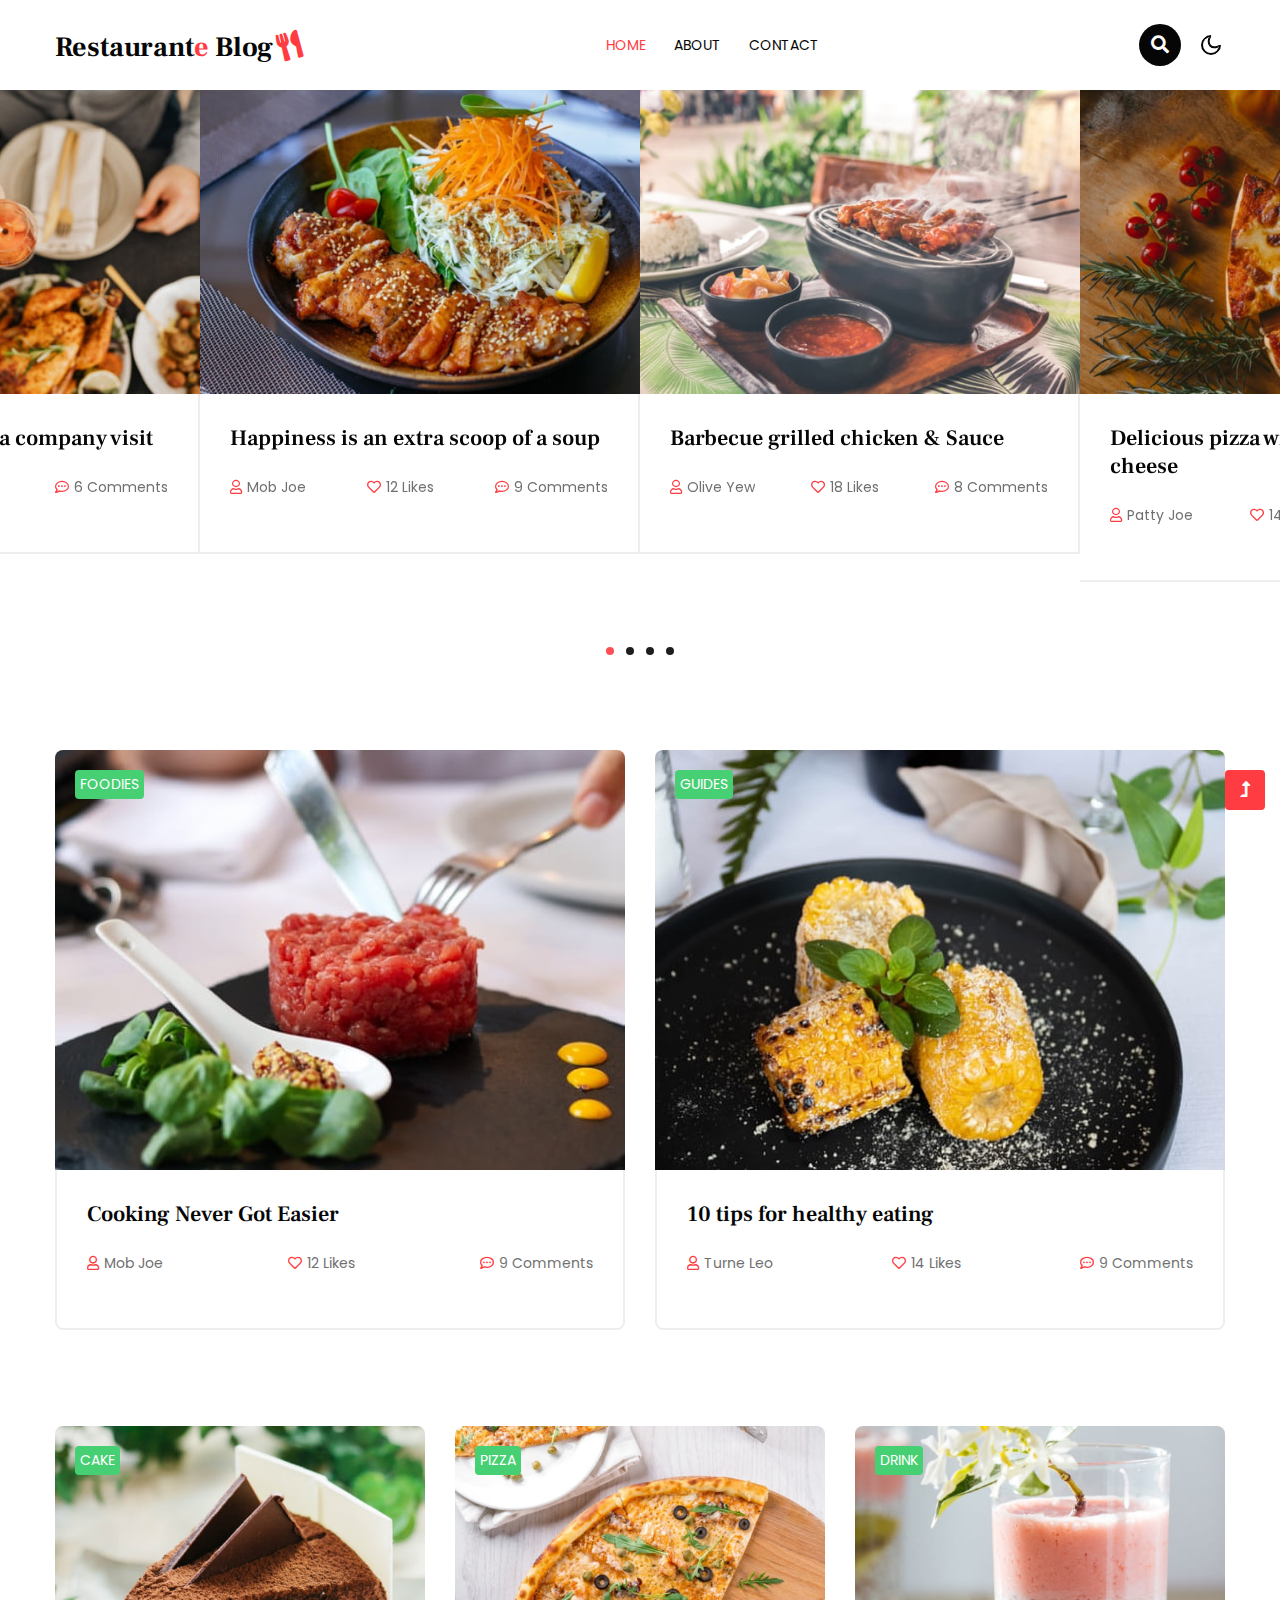
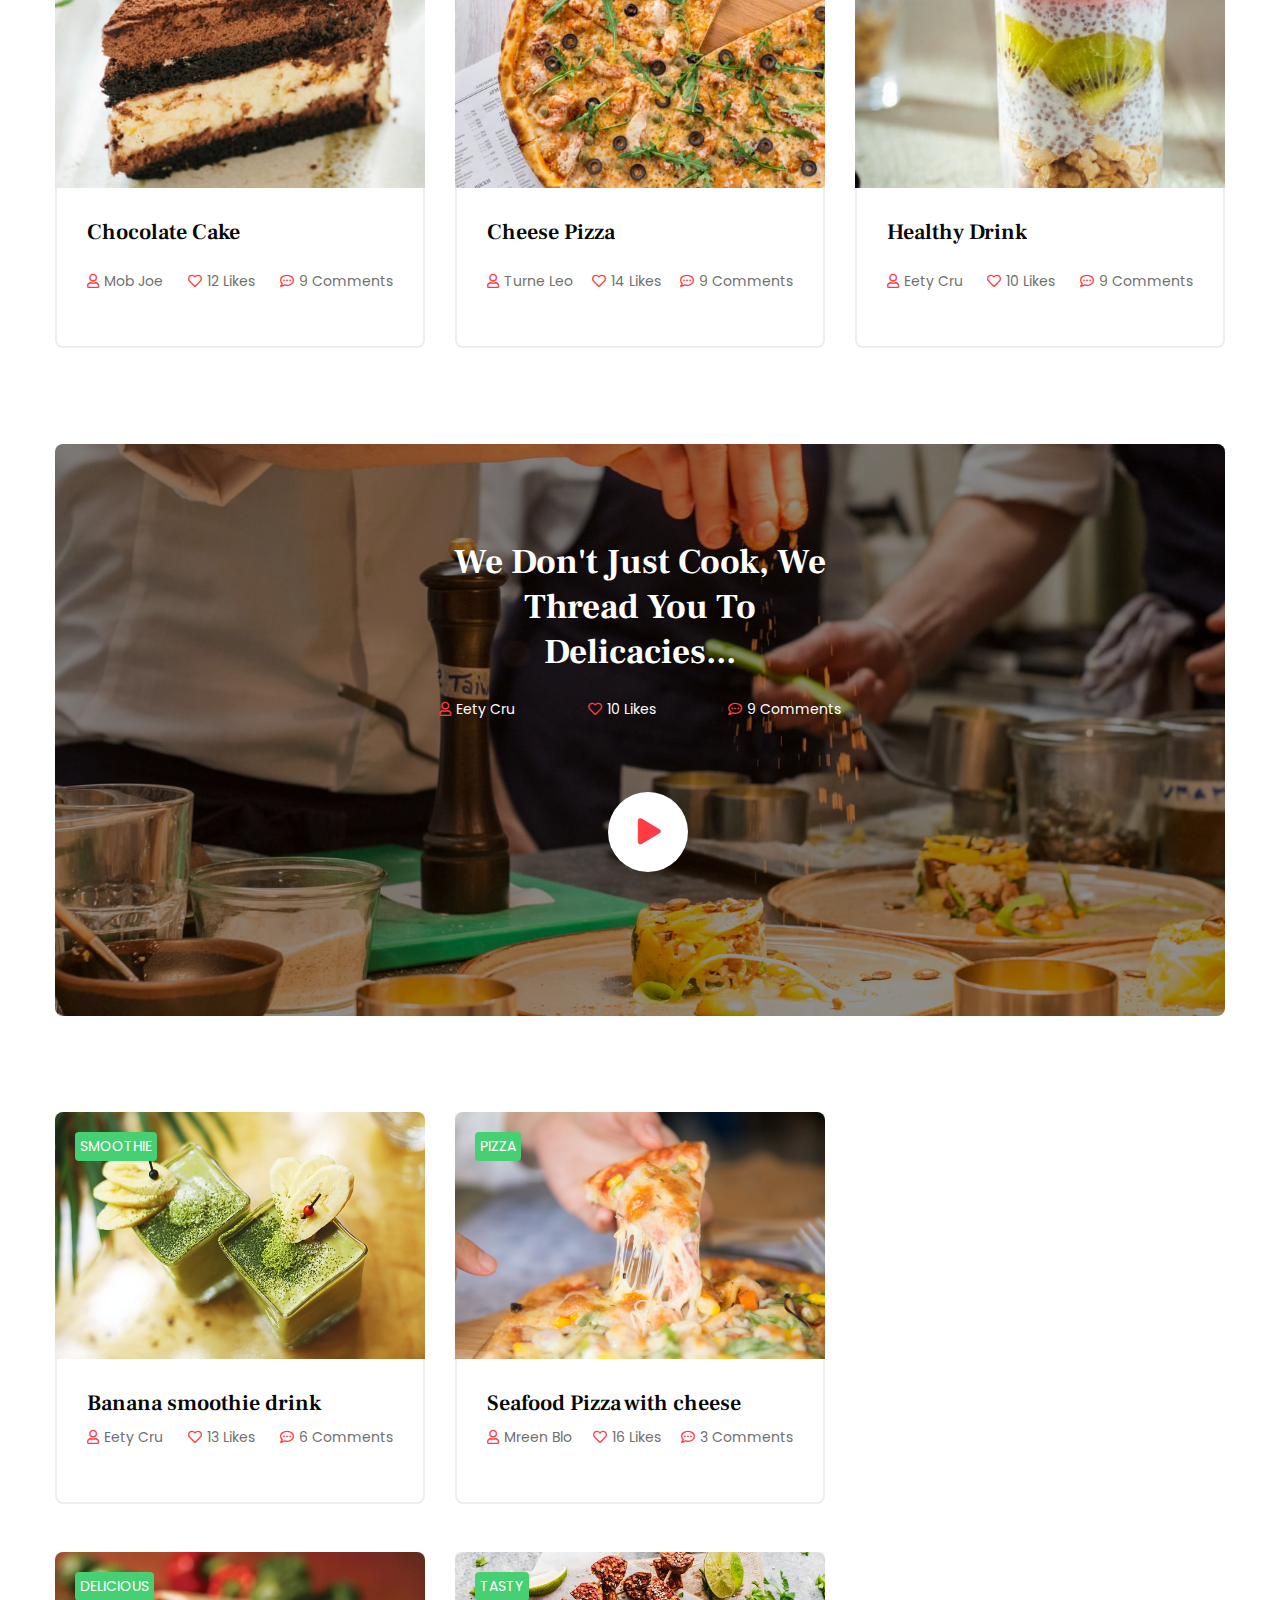
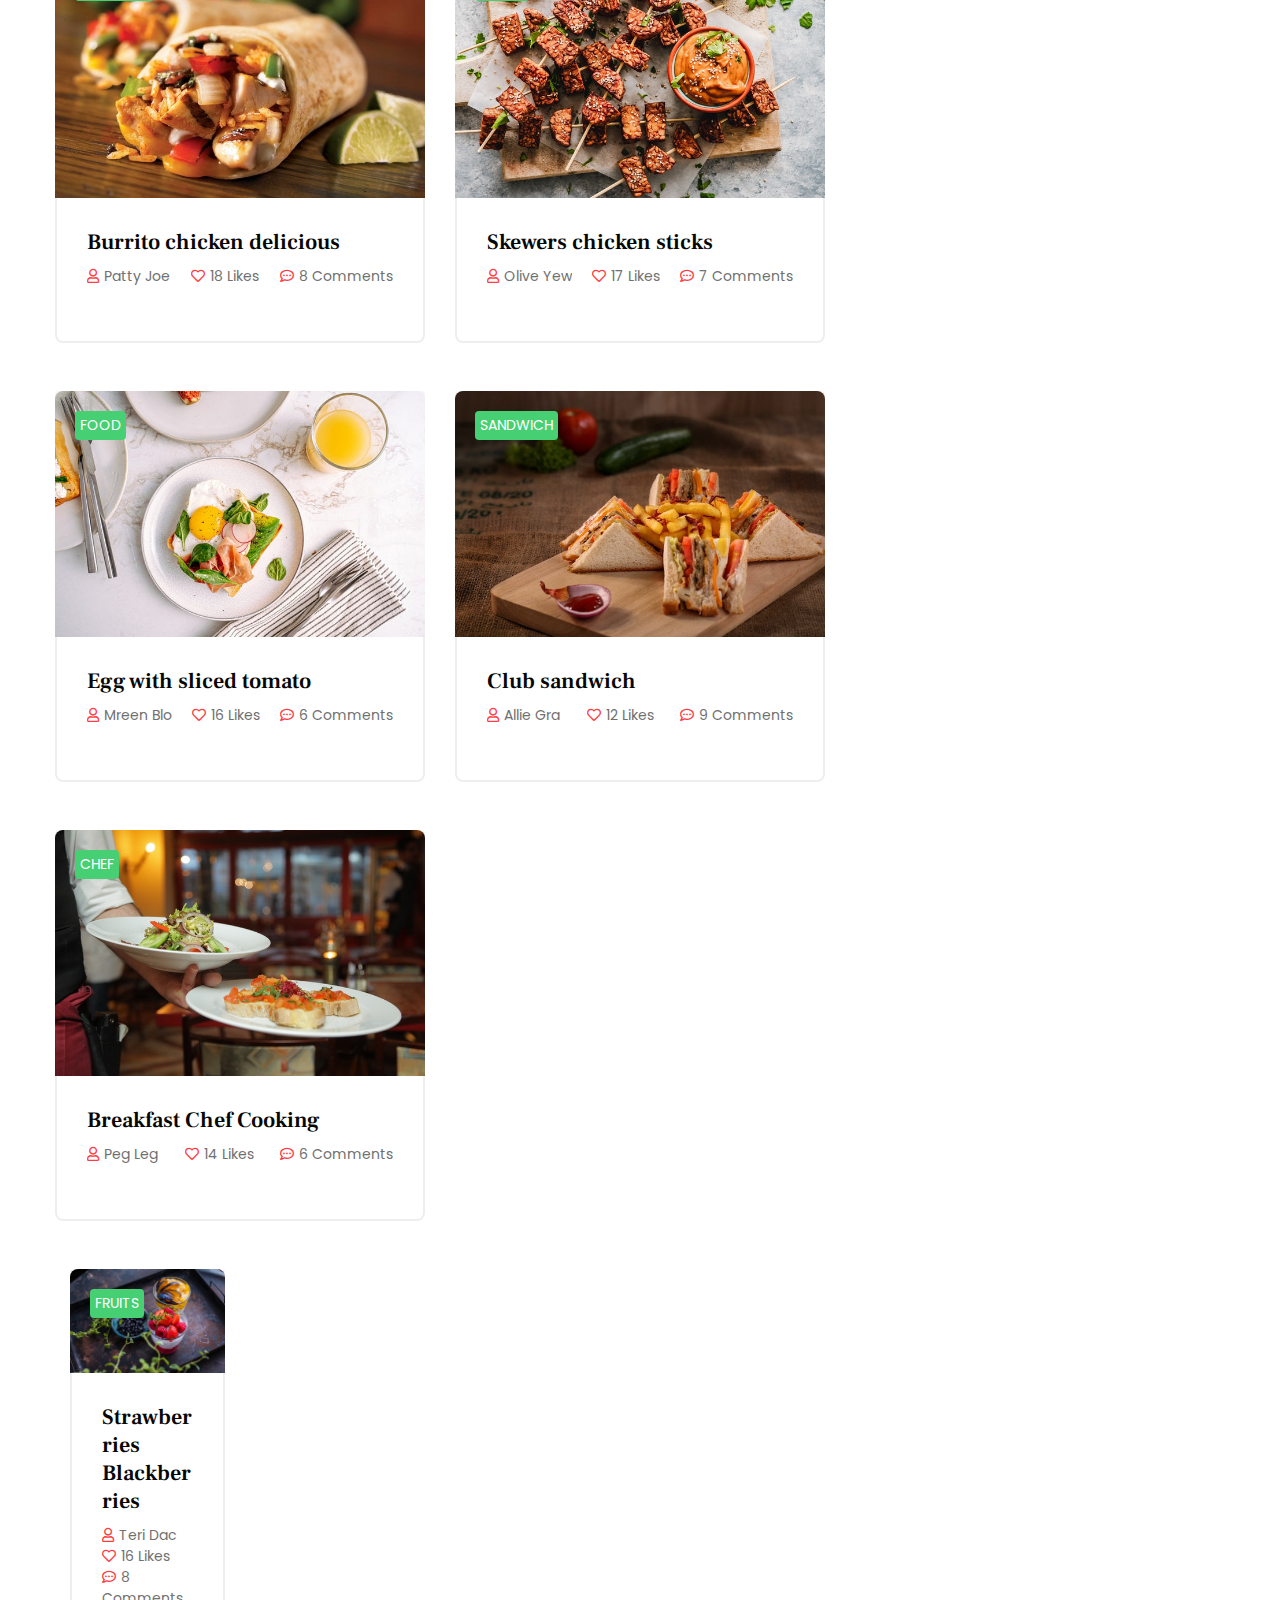
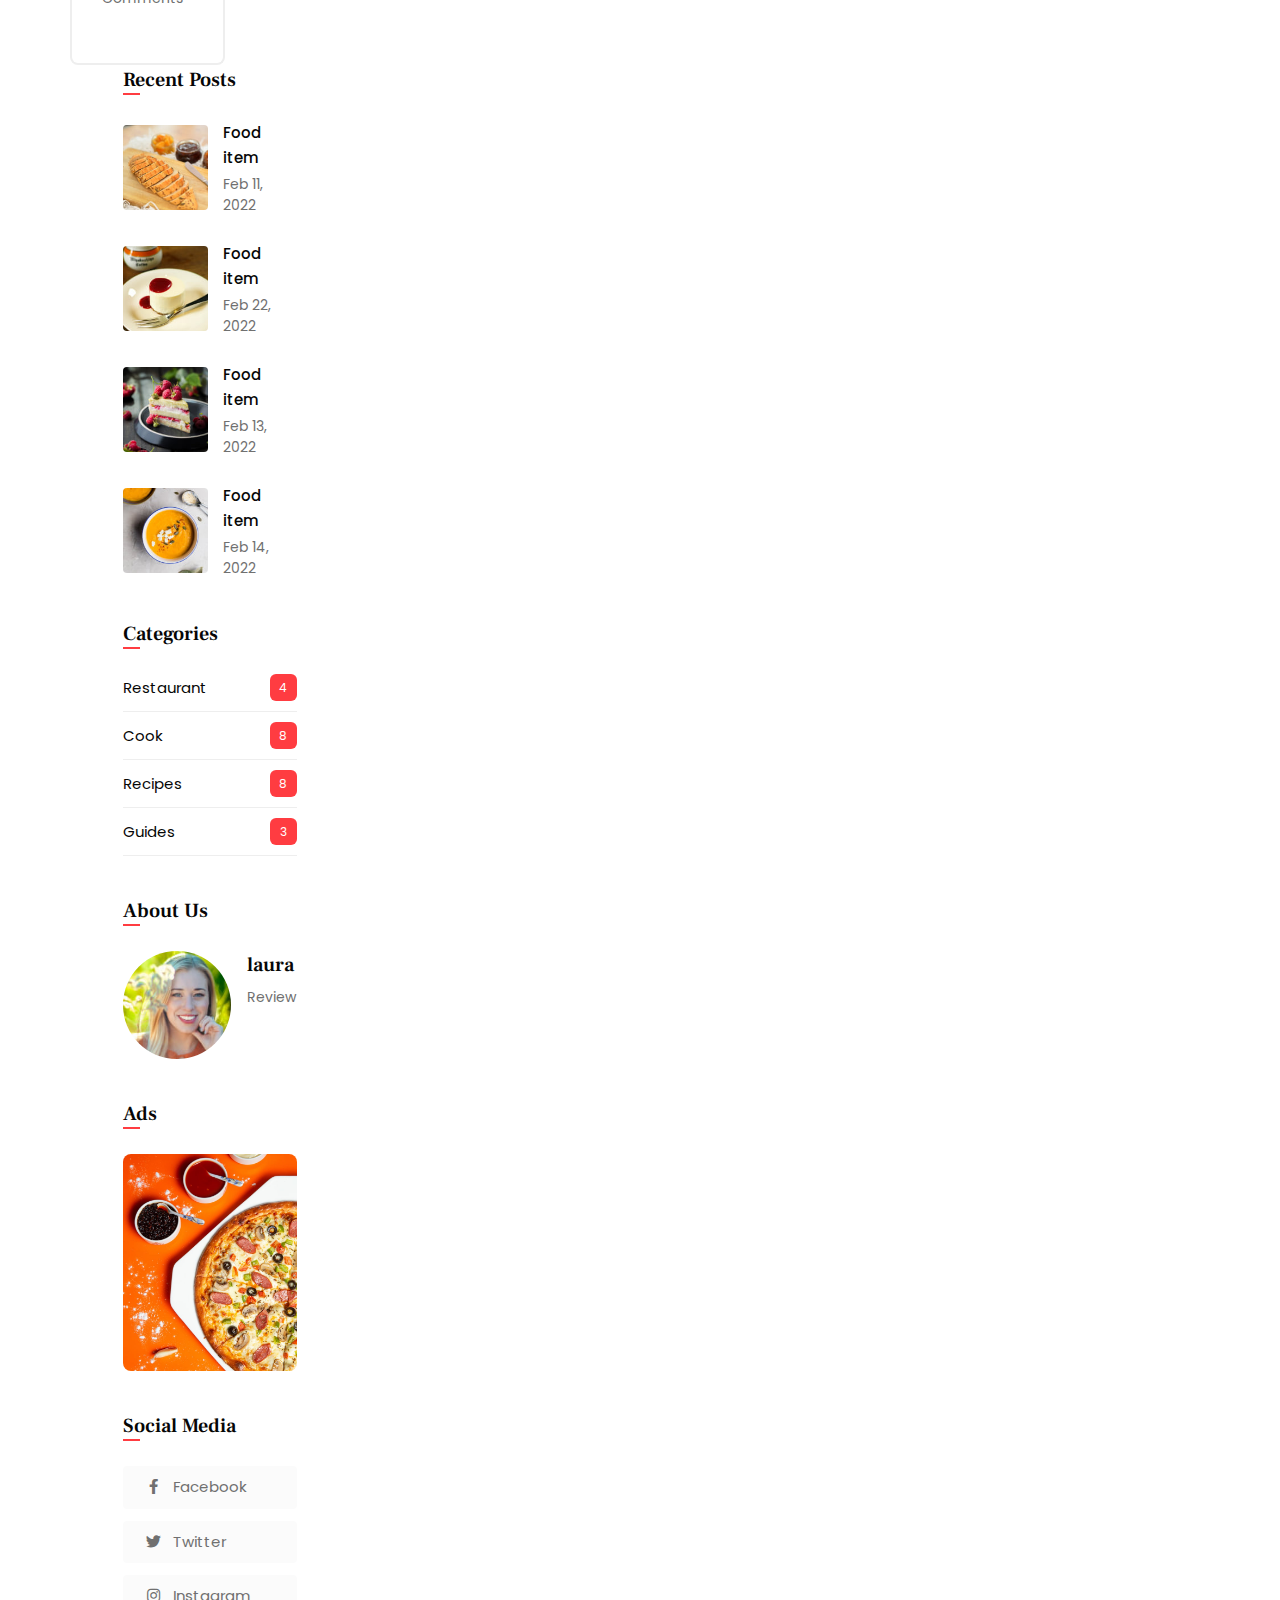
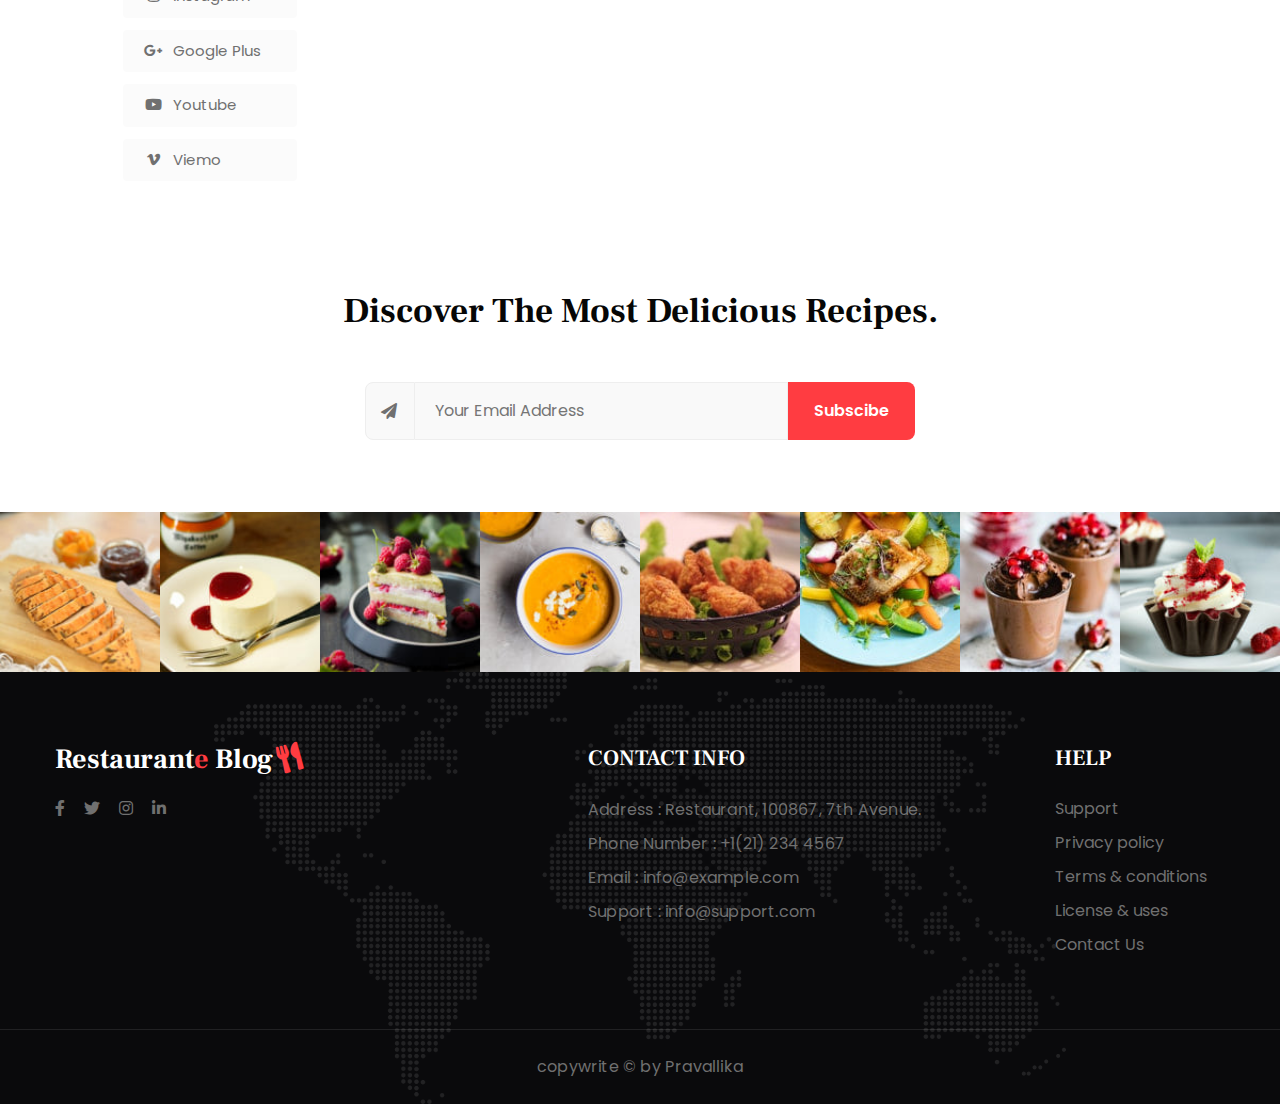
<file: index.html>
<!doctype html>
<html lang="en">

<head>
  
    <meta charset="utf-8">
    <meta name="viewport" content="width=device-width, initial-scale=1, shrink-to-fit=no">
    <title>Restaurant - Blog Category Bootstrap Responsive Website Template - Home : W3Layouts</title>
    <!-- google-fonts -->
    <link href="//fonts.googleapis.com/css2?family=Frank+Ruhl+Libre:wght@300;400;500;700;900&display=swap"
        rel="stylesheet">
    <link
        href="//fonts.googleapis.com/css2?family=Poppins:ital,wght@0,100;0,200;0,300;0,400;0,500;0,600;0,700;0,800;0,900;1,100;1,200;1,300;1,400;1,500;1,600;1,700;1,800;1,900&display=swap"
        rel="stylesheet">
    
    <link rel="stylesheet" href="assets/css/style-starter.css">
</head>

<body>
    <!--header-->
    <header id="site-header" class="fixed-top">
        <div class="container">
            <nav class="navbar navbar-expand-lg stroke">
                <h1>
                    <a class="navbar-brand" href="index.html">
                        Restaurant<span>e</span> Blog<i class="fas fa-utensils"></i>
                    </a>
                </h1>
                <!-- if logo is image enable this   
    <a class="navbar-brand" href="#index.html">
        <img src="image-path" alt="Your logo" title="Your logo" style="height:35px;" />
    </a> -->
                <button class="navbar-toggler  collapsed bg-gradient" type="button" data-toggle="collapse"
                    data-target="#navbarTogglerDemo02" aria-controls="navbarTogglerDemo02" aria-expanded="false"
                    aria-label="Toggle navigation">
                    <span class="navbar-toggler-icon fa icon-expand fa-bars"></span>
                    <span class="navbar-toggler-icon fa icon-close fa-times"></span>
                </button>

                <div class="collapse navbar-collapse" id="navbarTogglerDemo02">
                    <ul class="navbar-nav mx-lg-auto">
                        <li class="nav-item active">
                            <a class="nav-link" href="index.html">Home <span class="sr-only">(current)</span></a>
                        </li>
                        <li class="nav-item">
                            <a class="nav-link" href="about.html">About</a>
                        </li>
                        <li class="nav-item">
                            <a class="nav-link" href="contact.html">Contact</a>
                        </li>
                    </ul>
                </div>
                <!-- search button -->
                <div class="search-right ml-lg-3">
                    <div class="search-container">
                        <form action="/search" method="get">
                            <input class="search expandright" id="searchright" type="search" name="q"
                                placeholder="Search">
                            <label class="button searchbutton" for="searchright"><i class="fas fa-search"></i></label>
                        </form>
                    </div>
                </div>
                <!-- //search button -->
                <!-- toggle switch for light and dark theme -->
                <div class="cont-ser-position">
                    <nav class="navigation">
                        <div class="theme-switch-wrapper">
                            <label class="theme-switch" for="checkbox">
                                <input type="checkbox" id="checkbox">
                                <div class="mode-container">
                                    <i class="gg-sun"></i>
                                    <i class="gg-moon"></i>
                                </div>
                            </label>
                        </div>
                    </nav>
                </div>
                <!-- //toggle switch for light and dark theme -->
            </nav>
        </div>
    </header>
    <!--//header-->

    <!-- banner blog section -->
    <section class="w3l-banner-blog py-5">
        <div class="w3l-main-blog py-4">
            <div class="owl-blog owl-carousel owl-theme">
                <div class="item">
                    <div class="news-img position-relative">
                        <a href="blog-single.html"><img src="assets/images/banner-blog1.jpg" class="img-fluid img-responsive"
                                alt="news image"></a>
                        <div class="title-wrap">
                            <h4 class="title"><a href="blog-single.html">Happiness is an extra scoop of a soup</a></h4>
                            <ul class="admin-list mt-2 mb-4">
                                <li><a href="#blog"><i class="far fa-user"></i>Mob Joe
                                    </a></li>
                                <li><a href="#blog"><i class="far fa-heart"></i>12 Likes</a></li>
                                <li><a href="#blog"><i class="far fa-comment-dots"></i>9 Comments</a>
                                </li>
                            </ul>
                        </div>
                    </div>
                </div>
                <div class="item">
                    <div class="news-img">
                        <a href="blog-single.html"><img src="assets/images/banner-blog2.jpg" class="img-fluid img-responsive"
                                alt="news image"></a>
                        <div class="title-wrap">
                            <h4 class="title"><a href="blog-single.html">Barbecue grilled chicken & Sauce</a></h4>
                            <ul class="admin-list mt-2 mb-4">
                                <li><a href="#blog"><i class="far fa-user"></i>Olive Yew
                                    </a></li>
                                <li><a href="#blog"><i class="far fa-heart"></i>18 Likes</a></li>
                                <li><a href="#blog"><i class="far fa-comment-dots"></i>8 Comments</a>
                                </li>
                            </ul>
                        </div>
                    </div>
                </div>
                <div class="item">
                    <div class="news-img">
                        <a href="blog-single.html"><img src="assets/images/banner-blog3.jpg" class="img-fluid img-responsive"
                                alt="news image"></a>
                        <div class="title-wrap">
                            <h4 class="title"><a href="blog-single.html">Delicious pizza with mozzarella cheese</a></h4>
                            <ul class="admin-list mt-2 mb-4">
                                <li><a href="#blog"><i class="far fa-user"></i>Patty Joe
                                    </a></li>
                                <li><a href="#blog"><i class="far fa-heart"></i>14 Likes</a></li>
                                <li><a href="#blog"><i class="far fa-comment-dots"></i>5 Comments</a>
                                </li>
                            </ul>
                        </div>
                    </div>
                </div>
                <div class="item">
                    <div class="news-img">
                        <a href="blog-single.html"><img src="assets/images/banner-blog6.jpg" class="img-fluid img-responsive"
                                alt="news image"></a>
                        <div class="title-wrap">
                            <h4 class="title"><a href="blog-single.html">How to make a quick and easy breakfast?</a></h4>
                            <ul class="admin-list mt-2 mb-4">
                                <li><a href="#blog"><i class="far fa-user"></i>Mreen Blo
                                    </a></li>
                                <li><a href="#blog"><i class="far fa-heart"></i>13 Likes</a></li>
                                <li><a href="#blog"><i class="far fa-comment-dots"></i>6 Comments</a>
                                </li>
                            </ul>
                        </div>
                    </div>
                </div>
                <div class="item">
                    <div class="news-img">
                        <a href="blog-single.html"><img src="assets/images/banner-blog5.jpg" class="img-fluid img-responsive"
                                alt="news image"></a>
                        <div class="title-wrap">
                            <h4 class="title"><a href="blog-single.html">Breakfast with Bun & White cream</a></h4>
                            <ul class="admin-list mt-2 mb-4">
                                <li><a href="#blog"><i class="far fa-user"></i>Allie Gra
                                    </a></li>
                                <li><a href="#blog"><i class="far fa-heart"></i>14 Likes</a></li>
                                <li><a href="#blog"><i class="far fa-comment-dots"></i>7 Comments</a>
                                </li>
                            </ul>
                        </div>
                    </div>
                </div>
                <div class="item">
                    <div class="news-img">
                        <a href="blog-single.html"><img src="assets/images/banner-blog8.jpg" class="img-fluid img-responsive"
                                alt="news image"></a>
                        <div class="title-wrap">
                            <h4 class="title"><a href="blog-single.html">12 must-eat breakfast egg sandwiches</a></h4>
                            <ul class="admin-list mt-2 mb-4">
                                <li><a href="#blog"><i class="far fa-user"></i>Peg Leg
                                    </a></li>
                                <li><a href="#blog"><i class="far fa-heart"></i>16 Likes</a></li>
                                <li><a href="#blog"><i class="far fa-comment-dots"></i>8 Comments</a>
                                </li>
                            </ul>
                        </div>
                    </div>
                </div>
                <div class="item">
                    <div class="news-img">
                        <a href="blog-single.html"><img src="assets/images/banner-blog4.jpg" class="img-fluid img-responsive"
                                alt="news image"></a>
                        <div class="title-wrap">
                            <h4 class="title"><a href="blog-single.html">The plate of rice & cooked meat</a></h4>
                            <ul class="admin-list mt-2 mb-4">
                                <li><a href="#blog"><i class="far fa-user"></i>Teri Dac
                                    </a></li>
                                <li><a href="#blog"><i class="far fa-heart"></i>14 Likes</a></li>
                                <li><a href="#blog"><i class="far fa-comment-dots"></i>4 Comments</a>
                                </li>
                            </ul>
                        </div>
                    </div>
                </div>
                <div class="item">
                    <div class="news-img">
                        <a href="blog-single.html"><img src="assets/images/banner-blog7.jpg" class="img-fluid img-responsive"
                                alt="news image"></a>
                        <div class="title-wrap">
                            <h4 class="title"><a href="blog-single.html">Best foods to take for a company visit</a></h4>
                            <ul class="admin-list mt-2 mb-4">
                                <li><a href="#blog"><i class="far fa-user"></i>Aida Bue
                                    </a></li>
                                <li><a href="#blog"><i class="far fa-heart"></i>10 Likes</a></li>
                                <li><a href="#blog"><i class="far fa-comment-dots"></i>6 Comments</a>
                                </li>
                            </ul>
                    </div>
                </div>
            </div>
        </div>
    </section>
    <!-- //banner blog section -->

    <!-- 2 col section -->
    <section class="w3l-blog-sec py-5">
        <div class="container py-md-5 py-4">
            <div class="row justify-content-center">
                <div class="col-md-6">
                    <div class="blog-info">
                        <div class="position-relative">
                            <a href="#blog">
                                <img class="img-fluid" src="assets/images/banner-b1.jpg" alt="blog-image">
                            </a>
                            <a href="blog-single.html" class="category-style">Foodies</a>
                        </div>
                        <div class="title-wrap title-wrap-2">
                            <h4 class="title"><a href="#blog">Cooking Never Got Easier</a></h4>
                            <ul class="admin-list mt-2 mb-4">
                                <li><a href="#blog"><i class="far fa-user"></i>Mob Joe
                                    </a></li>
                                <li><a href="#blog"><i class="far fa-heart"></i>12 Likes</a></li>
                                <li><a href="#blog"><i class="far fa-comment-dots"></i>9 Comments</a>
                                </li>
                            </ul>
                        </div>
                    </div>
                </div>
                <div class="col-md-6 mt-md-0 mt-4">
                    <div class="blog-info">
                        <div class="position-relative">
                            <a href="#blog">
                                <img class="img-fluid" src="assets/images/banner-b2.jpg" alt="blog-image">
                            </a>
                            <a href="blog-single.html" class="category-style">Guides</a>
                        </div>
                        <div class="title-wrap title-wrap-2">
                            <h4 class="title"><a href="#blog">10 tips for healthy eating</a></h4>
                            <ul class="admin-list mt-2 mb-4">
                                <li><a href="#blog"><i class="far fa-user"></i>Turne Leo
                                    </a></li>
                                <li><a href="#blog"><i class="far fa-heart"></i>14 Likes</a></li>
                                <li><a href="#blog"><i class="far fa-comment-dots"></i>9 Comments</a>
                                </li>
                            </ul>
                        </div>
                    </div>
                </div>
            </div>
        </div>
    </section>
    <!-- //2 col section -->

    <!-- 3 col section -->
    <section class="w3l-blog-sec">
        <div class="container">
            <div class="row justify-content-center">
                <div class="col-xl-4 col-md-6">
                    <div class="blog-info">
                        <div class="position-relative">
                            <a href="#blog">
                                <img class="img-fluid" src="assets/images/banner-bo1.jpg" alt="blog-image">
                            </a>
                            <a href="blog-single.html" class="category-style">Cake</a>
                        </div>
                        <div class="title-wrap title-wrap-2">
                            <h4 class="title"><a href="#blog">Chocolate Cake</a></h4>
                            <ul class="admin-list mt-2 mb-4">
                                <li><a href="#blog"><i class="far fa-user"></i>Mob Joe
                                    </a></li>
                                <li><a href="#blog"><i class="far fa-heart"></i>12 Likes</a></li>
                                <li><a href="#blog"><i class="far fa-comment-dots"></i>9 Comments</a>
                                </li>
                            </ul>
                        </div>
                    </div>
                </div>
                <div class="col-xl-4 col-md-6 mt-md-0 mt-4">
                    <div class="blog-info">
                        <div class="position-relative">
                            <a href="#blog">
                                <img class="img-fluid" src="assets/images/banner-bo2.jpg" alt="blog-image">
                            </a>
                            <a href="blog-single.html" class="category-style">Pizza</a>
                        </div>
                        <div class="title-wrap title-wrap-2">
                            <h4 class="title"><a href="#blog">Cheese Pizza</a></h4>
                            <ul class="admin-list mt-2 mb-4">
                                <li><a href="#blog"><i class="far fa-user"></i>Turne Leo
                                    </a></li>
                                <li><a href="#blog"><i class="far fa-heart"></i>14 Likes</a></li>
                                <li><a href="#blog"><i class="far fa-comment-dots"></i>9 Comments</a>
                                </li>
                            </ul>
                        </div>
                    </div>
                </div>
                <div class="col-xl-4 col-md-6 mt-xl-0 mt-lg-5 mt-4">
                    <div class="blog-info">
                        <div class="position-relative">
                            <a href="#blog">
                                <img class="img-fluid" src="assets/images/banner-bo3.jpg" alt="blog-image">
                            </a>
                            <a href="blog-single.html" class="category-style">Drink</a>
                        </div>
                        <div class="title-wrap title-wrap-2">
                            <h4 class="title"><a href="#blog">Healthy Drink</a> </h4>
                            <ul class="admin-list mt-2 mb-4">
                                <li><a href="#blog"><i class="far fa-user"></i>Eety Cru
                                    </a></li>
                                <li><a href="#blog"><i class="far fa-heart"></i>10 Likes</a></li>
                                <li><a href="#blog"><i class="far fa-comment-dots"></i>9 Comments</a>
                                </li>
                            </ul>
                        </div>
                    </div>
                </div>
            </div>
        </div>
    </section>
    <!-- //3 col section -->

    <!-- bg with video icon -->
    <section class="w3l-covers-14 pt-5">
        <div class="container pt-md-5 pt-4">
            <div class="blog-play-w3 text-center py-5">
                <div class="mx-auto py-5 px-4" style="max-width:450px;">
                    <h3 class="title-style text-white">We don't just cook, we thread you to delicacies...</h3>
                    <ul class="admin-list mt-4 mb-4">
                        <li><a href="#blog" class="text-white"><i class="far fa-user"></i>Eety Cru
                            </a></li>
                        <li><a href="#blog" class="text-white"><i class="far fa-heart"></i>10 Likes</a></li>
                        <li><a href="#blog" class="text-white"><i class="far fa-comment-dots"></i>9
                                Comments</a>
                        </li>
                    </ul>
                    <div class="video-section mt-5 pt-4 pb-5">
                        <!--//video-->
                        <a href="#small-dialog" class="popup-with-zoom-anim play-view text-center pl-3">
                            <span class="video-play-icon">
                                <span class="fas fa-play"></span>
                            </span>
                        </a>
                        <!-- dialog itself, mfp-hide class is required to make dialog hidden -->
                        <div id="small-dialog" class="zoom-anim-dialog mfp-hide">
                            <iframe src="https://player.vimeo.com/video/192089758" frameborder="0"
                                allow="autoplay; fullscreen" allowfullscreen></iframe>
                        </div>
                        <!--//video-->
                    </div>
                </div>
            </div>
        </div>
    </section>
    <!-- //bg with video icon -->

    <!-- blog page -->
    <section class="w3l-text-11 py-5">
        <div class="container py-md-5 py-4">
            <div class="row">
                <div class="col-lg-8 text11-content">
                    <div class="row">
                        <div class="col-sm-6 card">
                            <div class="card-header p-0 position-relative border-0">
                                <a href="#blog">
                                    <img class="card-img-bottom d-block radius-image" src="assets/images/blog1.jpg"
                                        alt="Card image cap">
                                </a>
                                <a href="blog-single.html" class="category-style">Smoothie</a>
                            </div>
                            <div class="title-wrap title-wrap-2">
                                <h4 class="title"><a href="#blog">Banana smoothie drink</a></h4>
                                <ul class="admin-list mt-2 mb-4">
                                    <li><a href="#blog"><i class="far fa-user"></i>Eety Cru
                                        </a></li>
                                    <li><a href="#blog"><i class="far fa-heart"></i>13 Likes</a></li>
                                    <li><a href="#blog"><i class="far fa-comment-dots"></i>6 Comments</a>
                                    </li>
                                </ul>
                            </div>
                        </div>
                        <div class="col-sm-6 card mt-sm-0 mt-4">
                            <div class="card-header p-0 position-relative border-0">
                                <a href="#blog">
                                    <img class="card-img-bottom d-block radius-image" src="assets/images/blog2.jpg"
                                        alt="Card image cap">
                                </a>
                                <a href="blog-single.html" class="category-style">Pizza</a>
                            </div>
                            <div class="title-wrap title-wrap-2">
                                <h4 class="title"><a href="#blog">Seafood Pizza with cheese</a></h4>
                                <ul class="admin-list mt-2 mb-4">
                                    <li><a href="#blog"><i class="far fa-user"></i>Mreen Blo
                                        </a></li>
                                    <li><a href="#blog"><i class="far fa-heart"></i>16 Likes</a></li>
                                    <li><a href="#blog"><i class="far fa-comment-dots"></i>3 Comments</a>
                                    </li>
                                </ul>
                            </div>
                        </div>
                        <div class="col-sm-6 card mt-lg-5 mt-4">
                            <div class="card-header p-0 position-relative border-0">
                                <a href="#blog">
                                    <img class="card-img-bottom d-block radius-image" src="assets/images/blog3.jpg"
                                        alt="Card image cap">
                                </a>
                                <a href="blog-single.html" class="category-style">Delicious</a>
                            </div>
                            <div class="title-wrap title-wrap-2">
                                <h4 class="title"><a href="#blog">Burrito chicken delicious </a></h4>
                                <ul class="admin-list mt-2 mb-4">
                                    <li><a href="#blog"><i class="far fa-user"></i>Patty Joe
                                        </a></li>
                                    <li><a href="#blog"><i class="far fa-heart"></i>18 Likes</a></li>
                                    <li><a href="#blog"><i class="far fa-comment-dots"></i>8 Comments</a>
                                    </li>
                                </ul>
                            </div>
                        </div>
                        <div class="col-sm-6 card mt-lg-5 mt-4">
                            <div class="card-header p-0 position-relative border-0">
                                <a href="#blog">
                                    <img class="card-img-bottom d-block radius-image" src="assets/images/blog4.jpg"
                                        alt="Card image cap">
                                </a>
                                <a href="blog-single.html" class="category-style">Tasty</a>
                            </div>
                            <div class="title-wrap title-wrap-2">
                                <h4 class="title"><a href="#blog">Skewers chicken sticks</a></h4>
                                <ul class="admin-list mt-2 mb-4">
                                    <li><a href="#blog"><i class="far fa-user"></i>Olive Yew
                                        </a></li>
                                    <li><a href="#blog"><i class="far fa-heart"></i>17 Likes</a></li>
                                    <li><a href="#blog"><i class="far fa-comment-dots"></i>7 Comments</a>
                                    </li>
                                </ul>
                            </div>
                        </div>
                        <div class="col-sm-6 card mt-lg-5 mt-4">
                            <div class="card-header p-0 position-relative border-0">
                                <a href="#blog">
                                    <img class="card-img-bottom d-block radius-image" src="assets/images/blog5.jpg"
                                        alt="Card image cap">
                                </a>
                                <a href="blog-single.html" class="category-style">Food</a>
                            </div>
                            <div class="title-wrap title-wrap-2">
                                <h4 class="title"><a href="#blog">Egg with sliced tomato</a></h4>
                                <ul class="admin-list mt-2 mb-4">
                                    <li><a href="#blog"><i class="far fa-user"></i>Mreen Blo
                                        </a></li>
                                    <li><a href="#blog"><i class="far fa-heart"></i>16 Likes</a></li>
                                    <li><a href="#blog"><i class="far fa-comment-dots"></i>6 Comments</a>
                                    </li>
                                </ul>
                            </div>
                        </div>
                        <div class="col-sm-6 card mt-lg-5 mt-4">
                            <div class="card-header p-0 position-relative border-0">
                                <a href="#blog">
                                    <img class="card-img-bottom d-block radius-image" src="assets/images/blog6.jpg"
                                        alt="Card image cap">
                                </a>
                                <a href="blog-single.html" class="category-style">Sandwich</a>
                            </div>
                            <div class="title-wrap title-wrap-2">
                                <h4 class="title"><a href="#blog">Club sandwich </a></h4>
                                <ul class="admin-list mt-2 mb-4">
                                    <li><a href="#blog"><i class="far fa-user"></i>Allie Gra
                                        </a></li>
                                    <li><a href="#blog"><i class="far fa-heart"></i>12 Likes</a></li>
                                    <li><a href="#blog"><i class="far fa-comment-dots"></i>9 Comments</a>
                                    </li>
                                </ul>
                            </div>
                        </div>
                        <div class="col-sm-6 card mt-lg-5 mt-4">
                            <div class="card-header p-0 position-relative border-0">
                                <a href="#blog">
                                    <img class="card-img-bottom d-block radius-image" src="assets/images/blog7.jpg"
                                        alt="Card image cap">
                                </a>
                                <a href="blog-single.html" class="category-style">Chef</a>
                            </div>
                            <div class="title-wrap title-wrap-2">
                                <h4 class="title"><a href="#blog">Breakfast Chef Cooking</a></h4>
                                <ul class="admin-list mt-2 mb-4">
                                    <li><a href="#blog"><i class="far fa-user"></i>Peg Leg
                                        </a></li>
                                    <li><a href="#blog"><i class="far fa-heart"></i>14 Likes</a></li>
                                    <li><a href="#blog"><i class="far fa-comment-dots"></i>6 Comments</a>
                                    </li>
                                </ul>
                        </div>
                        <div class="col-sm-6 card mt-lg-5 mt-4">
                            <div class="card-header p-0 position-relative border-0">
                                <a href="#blog">
                                    <img class="card-img-bottom d-block radius-image" src="assets/images/blog8.jpg"
                                        alt="Card image cap">
                                </a>
                                <a href="blog-single.html" class="category-style">Fruits</a>
                            </div>
                            <div class="title-wrap title-wrap-2">
                                <h4 class="title"><a href="#blog">Strawberries Blackberries</a></h4>
                                <ul class="admin-list mt-2 mb-4">
                                    <li><a href="#blog"><i class="far fa-user"></i>Teri Dac
                                        </a></li>
                                    <li><a href="#blog"><i class="far fa-heart"></i>16 Likes</a></li>
                                    <li><a href="#blog"><i class="far fa-comment-dots"></i>8 Comments</a>
                                    </li>
                                </ul>
                            </div>
                        </div>
                    </div>
                </div>
                <div class="sidebar-side col-lg-4 pl-lg-5 mt-lg-0 mt-5">
                    <aside class="sidebar">
                        <!-- Popular Post Widget-->
                        <div class="sidebar-widget popular-posts">
                            <div class="sidebar-title">
                                <h4>Recent Posts</h4>
                            </div>
                            <article class="post">
                                <img src="assets/images/blog-s1.jpg" alt="">
                                <div class="text">
                                    <a href="#blog">Food item</a>
                                    <div class="post-info">Feb 11, 2022</div>
                                </div>
                            </article>

                            <article class="post">
                                <img src="assets/images/blog-s2.jpg" alt="">
                                <div class="text">
                                    <a href="#blog">Food item</a>
                                    <div class="post-info">Feb 22, 2022</div>
                                </div>

                            </article>

                            <article class="post">
                                <img src="assets/images/blog-s3.jpg" alt="">
                                <div class="text"><a href="#blog">Food item</a>
                                    <div class="post-info">Feb 13, 2022</div>
                                </div>
                            </article>

                            <article class="post">
                                <img src="assets/images/blog-s4.jpg" alt="">
                                <div class="text"><a href="#blog">Food item</a>
                                    <div class="post-info">Feb 14, 2022</div>
                                </div>
                            </article>
                        </div>

                        <!-- Category Widget -->
                        <div class="sidebar-widget sidebar-blog-category">
                            <div class="sidebar-title">
                                <h4>Categories</h4>
                            </div>
                            <ul class="blog-cat">
                                <li><a href="#link">Restaurant
                                        <label>4</label></a></li>
                                <li><a href="#link">Cook
                                        <label>8</label></a></li>
                                <li><a href="#link"> Recipes
                                        <label>8</label></a></li>
                                <li><a href="#link"> Guides
                                        <label>3</label></a></li>
                            </ul>
                        </div>

                        <!-- about Widget -->
                        <div class="sidebar-widget about-widget">
                            <div class="sidebar-title">
                                <h4>About Us</h4>
                            </div>
                            <div class="d-flex">
                                <div class="img-about-w3 mr-3">
                                    <img src="assets/images/testi1.jpg" alt="" class="img-fluid" />
                                </div>
                                <div class="right-ab-block">
                                    <h3>laura</h3>
                                    <p>Review</p>
                                </div>
                            </div>
                        </div>

                        <!-- ads Widget -->
                        <div class="sidebar-widget">
                            <div class="sidebar-title">
                                <h4>Ads</h4>
                            </div>
                            <div class="ads-img-ab">
                                <a href="#blog"><img src="assets/images/ads.jpg" class="img-fluid" alt="" /></a>
                            </div>
                        </div>
                        <!-- social media Widget-->
                        <div class="sidebar-widget social-style">
                            <div class="sidebar-title">
                                <h4>Social Media</h4>
                            </div>
                            <a href="#facebook"><i class="fab fa-facebook-f"></i>Facebook</a>
                            <a href="#twitter"><i class="fab fa-twitter"></i>Twitter</a>
                            <a href="#instagram"><i class="fab fa-instagram"></i>Instagram</a>
                            <a href="#googleplus"><i class="fab fa-google-plus-g"></i>Google Plus</a>
                            <a href="#youtube"><i class="fab fa-youtube"></i>Youtube</a>
                            <a href="#viemo"><i class="fab fa-vimeo-v"></i>Viemo</a>
                        </div>

                    </aside>
                </div>
            </div>
        </div>
    </section>
    <!-- //blog page -->

    <!-- subscribe section -->
    <section class="w3l-project pb-5" id="subscribe">
        <div class="container pb-4">
            <div class="bottom-info">
                <div class="header-section text-center">
                    <h3 class="title-style">Discover the most delicious recipes.</h3>
                </div>
                <form action="#" class="subscribe mt-5" method="post">
                    <div class="input-group-text"><i class="fas fa-paper-plane"></i></div>
                    <input type="email" name="email" placeholder="Your Email Address" required="">
                    <button class="btn btn-style">Subscibe</button>
                </form>
            </div>
        </div>
    </section>
    <!-- //subscribe section -->

    <!-- instagram-feeds -->
    <div class="projects" id="special">
        <div class="projects-grids">
            <div class="istagram-feeds">
                <div class="projects-w3l-grid-info">
                    <a href="blog-single.html"><img src="assets/images/blog-s1.jpg" class="img-fluid" alt="" />
                        <div class="content-overlay"></div>
                        <div class="content-details fadeIn-top">
                            <span class="fab fa-instagram"></span>
                        </div>
                    </a>
                </div>
                <div class="projects-w3l-grid-info">
                    <a href="blog-single.html"><img src="assets/images/blog-s2.jpg" class="img-fluid" alt="" />
                        <div class="content-overlay"></div>
                        <div class="content-details fadeIn-top">
                            <span class="fab fa-instagram"></span>
                        </div>
                    </a>
                </div>
                <div class="projects-w3l-grid-info">
                    <a href="blog-single.html"><img src="assets/images/blog-s3.jpg" class="img-fluid" alt="" />
                        <div class="content-overlay"></div>
                        <div class="content-details fadeIn-top">
                            <span class="fab fa-instagram"></span>
                        </div>
                    </a>
                </div>
                <div class="projects-w3l-grid-info">
                    <a href="blog-single.html"><img src="assets/images/blog-s4.jpg" class="img-fluid" alt="" />
                        <div class="content-overlay"></div>
                        <div class="content-details fadeIn-top">
                            <span class="fab fa-instagram"></span>
                        </div>
                    </a>
                </div>
                <div class="projects-w3l-grid-info">
                    <a href="blog-single.html"><img src="assets/images/blog-s5.jpg" class="img-fluid" alt="" />
                        <div class="content-overlay"></div>
                        <div class="content-details fadeIn-top">
                            <span class="fab fa-instagram"></span>
                        </div>
                    </a>
                </div>
                <div class="projects-w3l-grid-info">
                    <a href="blog-single.html"><img src="assets/images/blog-s6.jpg" class="img-fluid" alt="" />
                        <div class="content-overlay"></div>
                        <div class="content-details fadeIn-top">
                            <span class="fab fa-instagram"></span>
                        </div>
                    </a>
                </div>
                <div class="projects-w3l-grid-info">
                    <a href="blog-single.html"><img src="assets/images/blog-s8.jpg" class="img-fluid" alt="" />
                        <div class="content-overlay"></div>
                        <div class="content-details fadeIn-top">
                            <span class="fab fa-instagram"></span>
                        </div>
                    </a>
                </div>
                <div class="projects-w3l-grid-info">
                    <a href="blog-single.html"><img src="assets/images/blog-s7.jpg" class="img-fluid" alt="" />
                        <div class="content-overlay"></div>
                        <div class="content-details fadeIn-top">
                            <span class="fab fa-instagram"></span>
                        </div>
                    </a>
                </div>
            </div>
        </div>
    </div>
    <!-- //instagram-feeds -->

    <!-- footer -->
    <footer class="w3l-footer-29-main">
        <div class="footer-29 py-5">
            <div class="container py-sm-4">
                <div class="row footer-top-29">
                    <div class="col-lg-5 col-md-6 footer-list-29 footer-1">
                        <h2 class="mb-4">
                            <a class="footer-logo" href="index.html">
                                Restaurant<span>e</span> Blog<i class="fas fa-utensils"></i>
                            </a>
                        </h2>
                        <div class="main-social-footer-29 mt-md-4 mt-3">
                            <a href="#facebook" class="facebook"><i class="fab fa-facebook-f"></i></a>
                            <a href="#twitter" class="twitter"><i class="fab fa-twitter"></i></a>
                            <a href="#instagram" class="instagram"><i class="fab fa-instagram"></i></a>
                            <a href="#linkedin" class="linkedin"><i class="fab fa-linkedin-in"></i></a>
                        </div>
                    </div>

                    <div class="col-xl-5 col-lg-4 col-md-6 footer-list-29 footer-1 px-xl-5 mt-md-0 mt-5">
                        <h6 class="footer-title-29">Contact Info </h6>
                        <p class="mb-2">Address : Restaurant, 100867, 7th Avenue.
                        </p>
                        <p class="mb-2">Phone Number : <a href="tel:+1(21) 234 4567">+1(21) 234 4567</a></p>
                        <p class="mb-2">Email : <a href="mailto:info@example.com">info@example.com</a></p>
                        <p>Support : <a href="mailto:info@support.com">info@support.com</a></p>
                    </div>

                    <div class="col-xl-2 col-lg-3 col-md-6 col-sm-5 col-6 footer-list-29 footer-2 mt-lg-0 mt-5">
                        <ul>
                            <h6 class="footer-title-29">Help</h6>
                            <li><a href="#support">Support</a></li>
                            <li><a href="#privacy">Privacy policy</a></li>
                            <li><a href="#terms">Terms & conditions</a></li>
                            <li><a href="#license">License & uses</a></li>
                            <li><a href="contact.html">Contact Us</a></li>
                        </ul>
                    </div>
                </div>
            </div>
        </div>
        <!-- copyright -->
        <section class="w3l-copyright text-center">
            <div class="container">
                <p class="copy-footer-29">copywrite &copy; by Pravallika</p>
            </div>
        </section>
        <!-- //copyright -->
    </footer>
    <!-- //footer -->

    <!-- Js scripts -->
    <!-- move top -->
    <button onclick="topFunction()" id="movetop" title="Go to top">
        <span class="fas fa-level-up-alt" aria-hidden="true"></span>
    </button>
    <script>
        // When the user scrolls down 20px from the top of the document, show the button
        window.onscroll = function () {
            scrollFunction()
        };

        function scrollFunction() {
            if (document.body.scrollTop > 20 || document.documentElement.scrollTop > 20) {
                document.getElementById("movetop").style.display = "block";
            } else {
                document.getElementById("movetop").style.display = "none";
            }
        }

        // When the user clicks on the button, scroll to the top of the document
        function topFunction() {
            document.body.scrollTop = 0;
            document.documentElement.scrollTop = 0;
        }
    </script>
    <!-- //move top -->

    <!-- common jquery plugin -->
    <script src="assets/js/jquery-3.3.1.min.js"></script>
    <!-- //common jquery plugin -->

    <!-- banner slider -->
    <script src="assets/js/owl.carousel.js"></script>
    <script>
        $(document).ready(function () {
            $('.owl-blog').owlCarousel({
                stagePadding: 200,
                loop: true,
                nav: false,
                responsiveClass: true,
                autoplay: true,
                autoplayTimeout: 5000,
                autoplaySpeed: 1000,
                autoplayHoverPause: false,
                responsive: {
                    0: {
                        items: 1,
                        stagePadding: 40,
                        nav: false
                    },
                    480: {
                        items: 1,
                        stagePadding: 40,
                        nav: true
                    },
                    667: {
                        items: 2,
                        stagePadding: 50,
                        nav: true
                    },
                    1000: {
                        items: 2,
                        nav: true
                    }
                }
            })
        })
    </script>
    <!-- //banner slider -->

    <!-- magnific popup -->
    <script src="assets/js/jquery.magnific-popup.min.js"></script>
    <script>
        $(document).ready(function () {
            $('.popup-with-zoom-anim').magnificPopup({
                type: 'inline',

                fixedContentPos: false,
                fixedBgPos: true,

                overflowY: 'auto',

                closeBtnInside: true,
                preloader: false,

                midClick: true,
                removalDelay: 300,
                mainClass: 'my-mfp-zoom-in'
            });

            $('.popup-with-move-anim').magnificPopup({
                type: 'inline',

                fixedContentPos: false,
                fixedBgPos: true,

                overflowY: 'auto',

                closeBtnInside: true,
                preloader: false,

                midClick: true,
                removalDelay: 300,
                mainClass: 'my-mfp-slide-bottom'
            });
        });
    </script>
    <!-- //magnific popup -->

    <!-- theme switch js (light and dark)-->
    <script src="assets/js/theme-change.js"></script>
    <!-- //theme switch js (light and dark)-->

    <!-- MENU-JS -->
    <script>
        $(window).on("scroll", function () {
            var scroll = $(window).scrollTop();

            if (scroll >= 80) {
                $("#site-header").addClass("nav-fixed");
            } else {
                $("#site-header").removeClass("nav-fixed");
            }
        });

        //Main navigation Active Class Add Remove
        $(".navbar-toggler").on("click", function () {
            $("header").toggleClass("active");
        });
        $(document).on("ready", function () {
            if ($(window).width() > 991) {
                $("header").removeClass("active");
            }
            $(window).on("resize", function () {
                if ($(window).width() > 991) {
                    $("header").removeClass("active");
                }
            });
        });
    </script>
    <!-- //MENU-JS -->

    <!-- disable body scroll which navbar is in active -->
    <script>
        $(function () {
            $('.navbar-toggler').click(function () {
                $('body').toggleClass('noscroll');
            })
        });
    </script>
    <!-- //disable body scroll which navbar is in active -->

    <!-- bootstrap -->
    <script src="assets/js/bootstrap.min.js"></script>
    <!-- //bootstrap -->
    <!-- //Js scripts -->
</body>

</html>
</file>
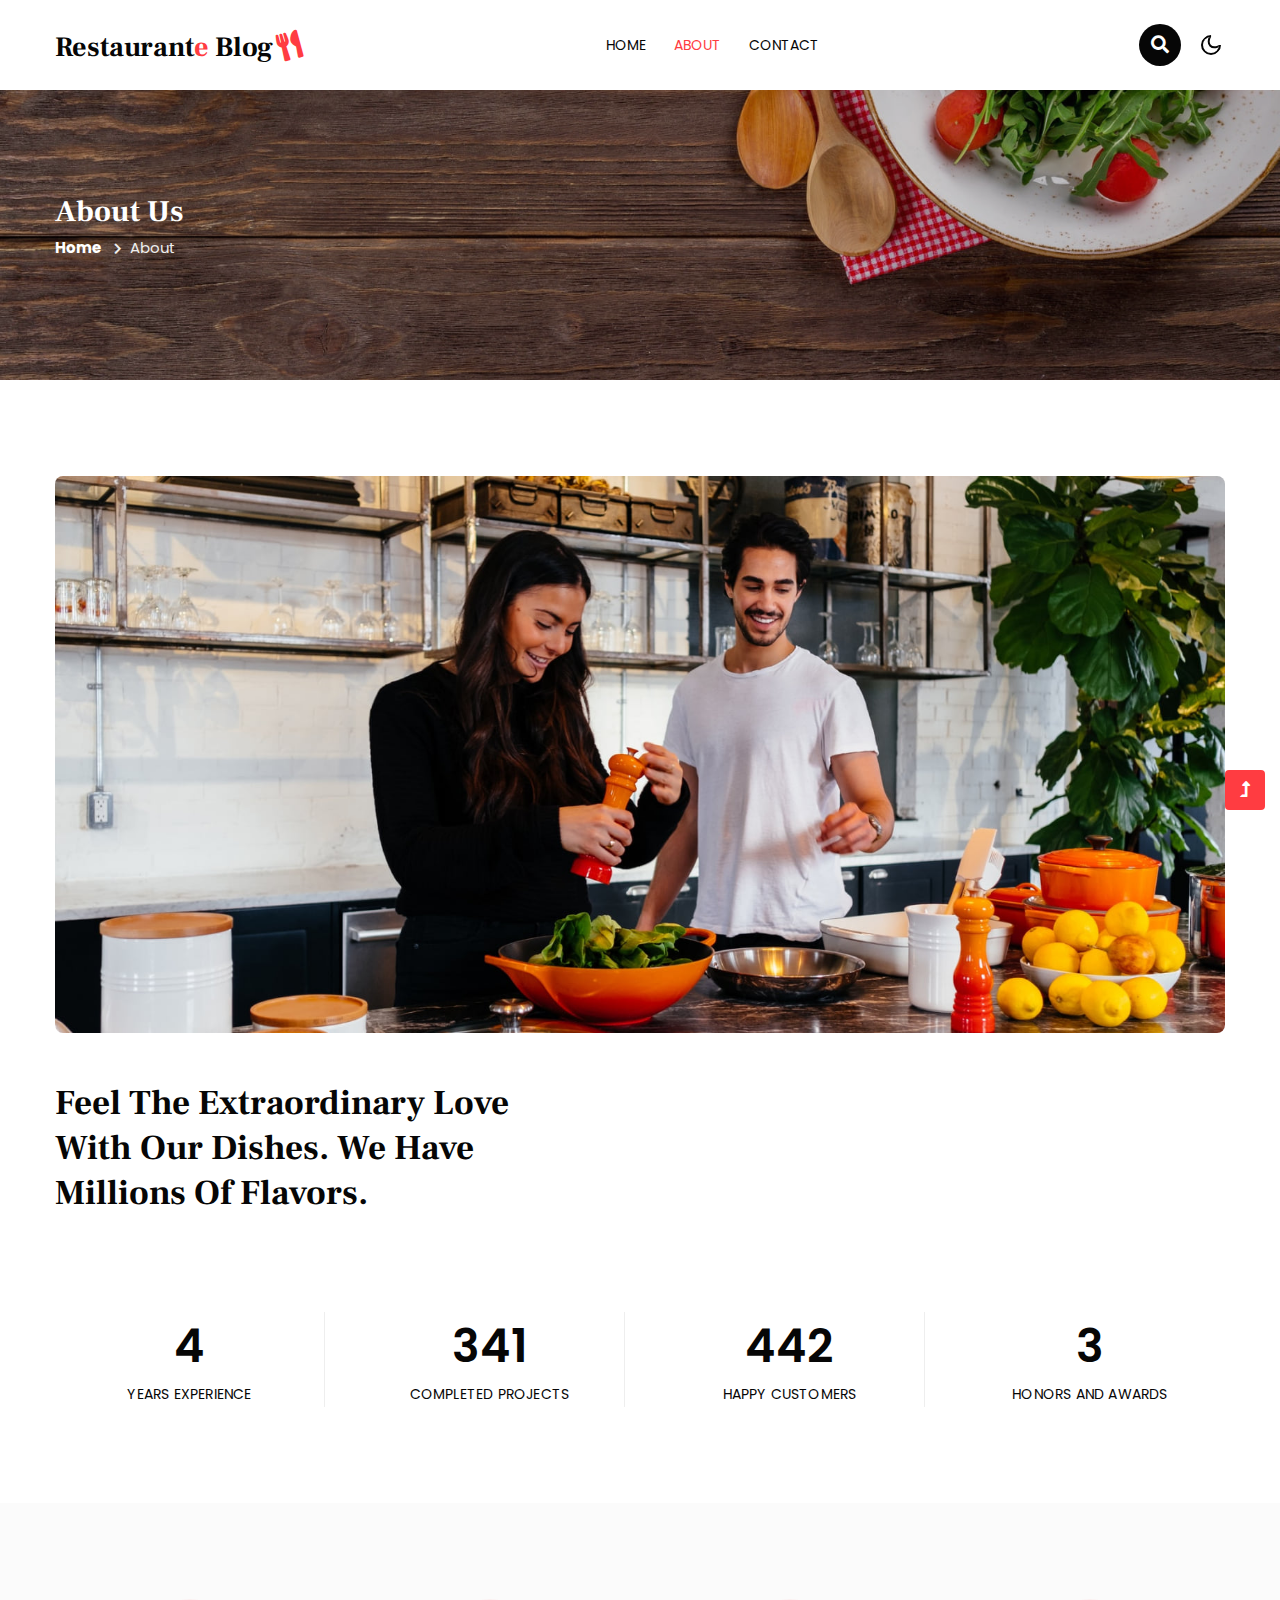
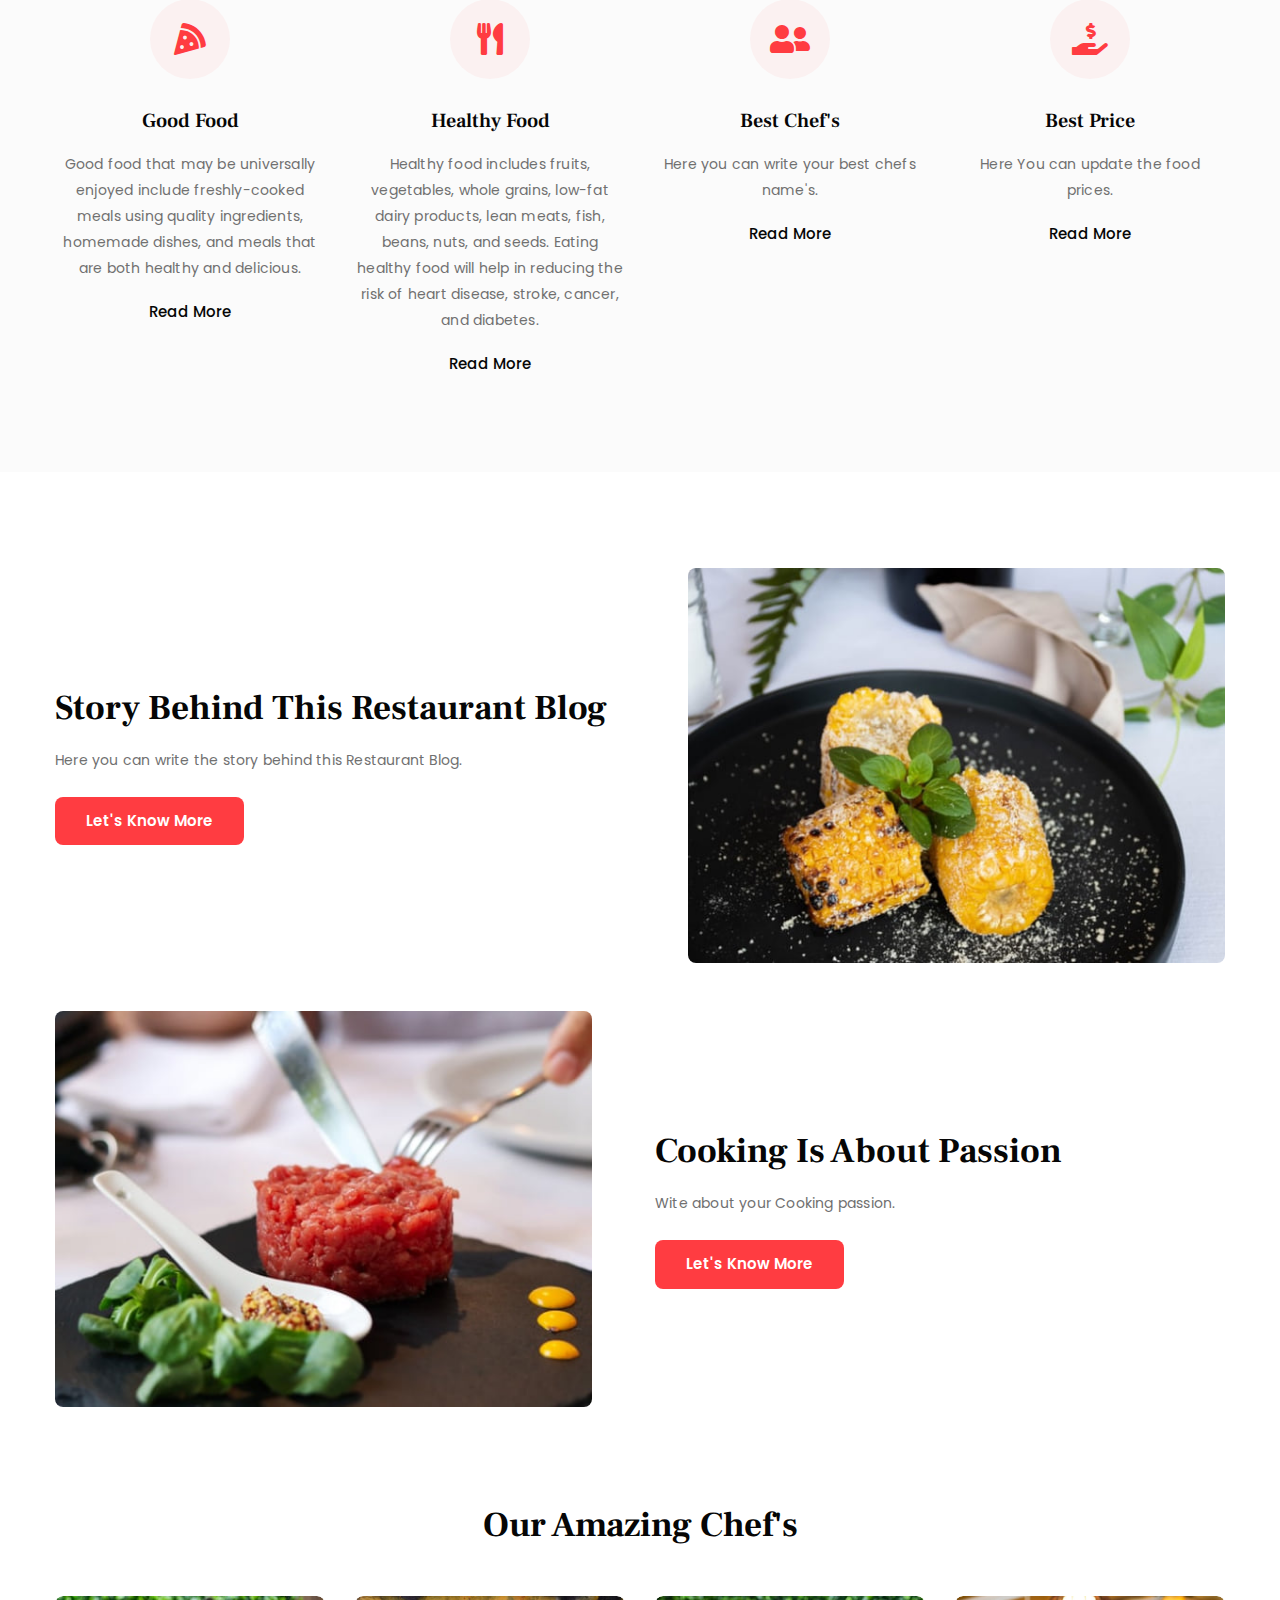
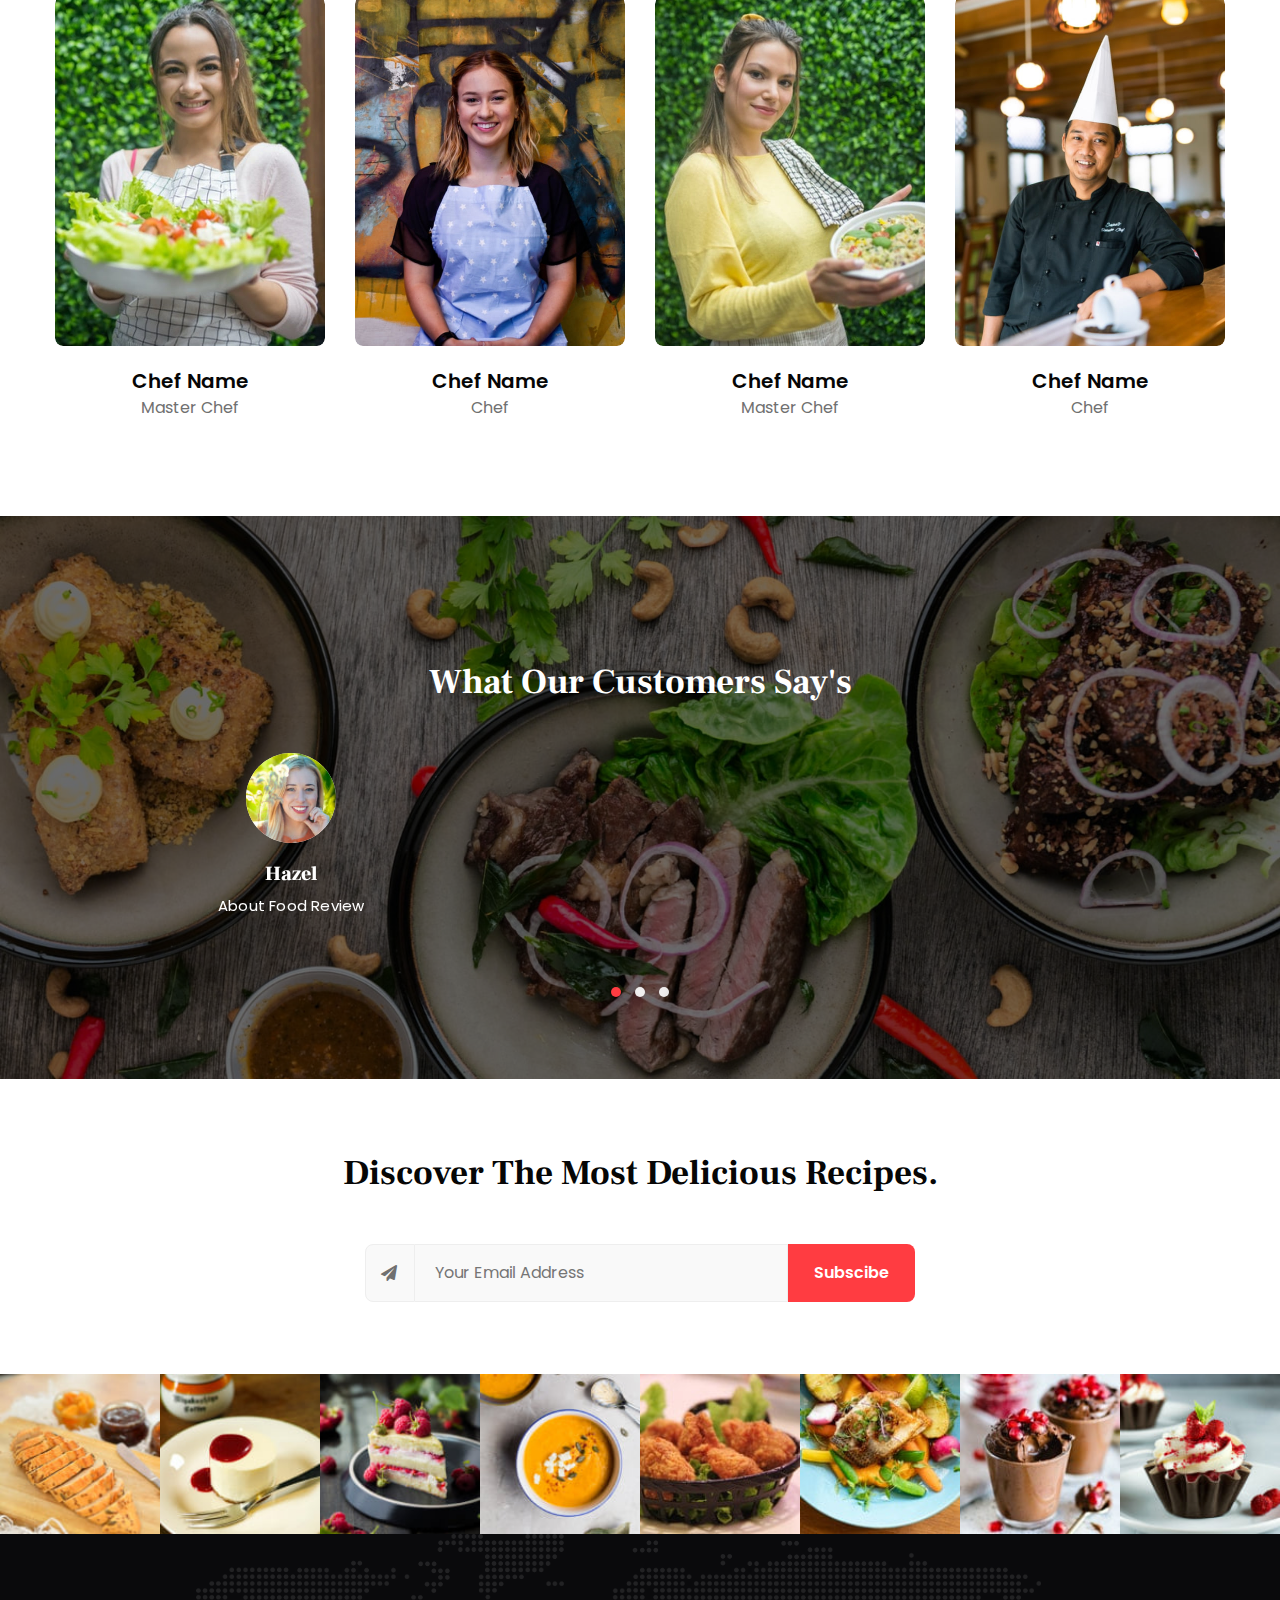
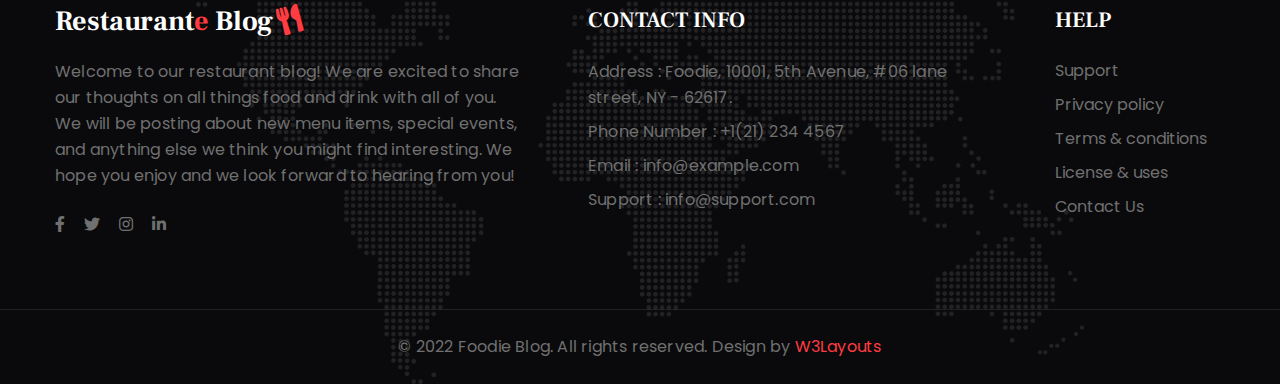
<file: about.html>
<!doctype html>
<html lang="en">

<head>
    <!-- Required meta tags -->
    <meta charset="utf-8">
    <meta name="viewport" content="width=device-width, initial-scale=1, shrink-to-fit=no">
    <title>Restaurant - Blog Category Bootstrap Responsive Website Template - About Us : W3Layouts</title>
    <!-- google-fonts -->
    <link href="//fonts.googleapis.com/css2?family=Frank+Ruhl+Libre:wght@300;400;500;700;900&display=swap"
        rel="stylesheet">
    <link
        href="//fonts.googleapis.com/css2?family=Poppins:ital,wght@0,100;0,200;0,300;0,400;0,500;0,600;0,700;0,800;0,900;1,100;1,200;1,300;1,400;1,500;1,600;1,700;1,800;1,900&display=swap"
        rel="stylesheet">
    <!-- //google-fonts -->
    <!-- Template CSS Style link -->
    <link rel="stylesheet" href="assets/css/style-starter.css">
</head>

<body>
    <!--header-->
    <header id="site-header" class="fixed-top">
        <div class="container">
            <nav class="navbar navbar-expand-lg stroke">
                <h1>
                    <a class="navbar-brand" href="index.html">
                        Restaurant<span>e</span> Blog<i class="fas fa-utensils"></i>
                    </a>
                </h1>
                <!-- if logo is image enable this   
    <a class="navbar-brand" href="#index.html">
        <img src="image-path" alt="Your logo" title="Your logo" style="height:35px;" />
    </a> -->
                <button class="navbar-toggler  collapsed bg-gradient" type="button" data-toggle="collapse"
                    data-target="#navbarTogglerDemo02" aria-controls="navbarTogglerDemo02" aria-expanded="false"
                    aria-label="Toggle navigation">
                    <span class="navbar-toggler-icon fa icon-expand fa-bars"></span>
                    <span class="navbar-toggler-icon fa icon-close fa-times"></span>
                </button>

                <div class="collapse navbar-collapse" id="navbarTogglerDemo02">
                    <ul class="navbar-nav mx-lg-auto">
                        <li class="nav-item">
                            <a class="nav-link" href="index.html">Home <span class="sr-only">(current)</span></a>
                        </li>
                        <li class="nav-item active">
                            <a class="nav-link" href="about.html">About</a>
                        </li>
                        <li class="nav-item">
                            <a class="nav-link" href="contact.html">Contact</a>
                        </li>
                    </ul>
                </div>
                <!-- search button -->
                <div class="search-right ml-lg-3">
                    <div class="search-container">
                        <form action="/search" method="get">
                            <input class="search expandright" id="searchright" type="search" name="q"
                                placeholder="Search">
                            <label class="button searchbutton" for="searchright"><i class="fas fa-search"></i></label>
                        </form>
                    </div>
                </div>
                <!-- //search button -->
                <!-- toggle switch for light and dark theme -->
                <div class="cont-ser-position">
                    <nav class="navigation">
                        <div class="theme-switch-wrapper">
                            <label class="theme-switch" for="checkbox">
                                <input type="checkbox" id="checkbox">
                                <div class="mode-container">
                                    <i class="gg-sun"></i>
                                    <i class="gg-moon"></i>
                                </div>
                            </label>
                        </div>
                    </nav>
                </div>
                <!-- //toggle switch for light and dark theme -->
            </nav>
        </div>
    </header>
    <!--//header-->

    <!-- inner banner -->
    <section class="inner-banner py-5">
        <div class="w3l-breadcrumb py-lg-5">
            <div class="container pt-sm-5 pt-4 pb-sm-4">
                <h4 class="inner-text-title font-weight-bold pt-5">About Us</h4>
                <ul class="breadcrumbs-custom-path">
                    <li><a href="index.html">Home</a></li>
                    <li class="active"><span class="fa fa-chevron-right mx-2" aria-hidden="true"></span>About</li>
                </ul>
            </div>
        </div>
    </section>
    <!-- //inner banner -->

    <!-- about section -->
    <section class="about-section py-5">
        <div class="container py-md-5 py-4">
            <img src="assets/images/about.jpg" alt="" class="img-fluid radius-image">
            <div class="row mt-sm-5 mt-4">
                <div class="col-lg-6 about-left-inner pr-lg-5">
                    <h3 class="title-style">Feel the extraordinary love with our dishes. We have millions of flavors.
                    </h3>
                </div>
                <div class="col-lg-6 about-right-inner mt-lg-0 mt-4">
                </div>
            </div>
        </div>
    </section>
    <!-- //about section -->

    <!-- stats -->
    <section class="w3_stats pb-5" id="stats">
        <div class="container pb-md-5 pb-4">
            <div class="w3-stats">
                <div class="row text-center">
                    <div class="col-lg-3 col-sm-6">
                        <div class="counter">
                            <div class="timer count-title count-number" data-to="36" data-speed="1500"></div>
                            <p class="count-text">Years Experience</p>
                        </div>
                    </div>
                    <div class="col-lg-3 col-sm-6 mt-sm-0 mt-4">
                        <div class="counter">
                            <div class="timer count-title count-number" data-to="2780" data-speed="1500"></div>
                            <p class="count-text">Completed Projects</p>
                        </div>
                    </div>
                    <div class="col-lg-3 col-sm-6 mt-lg-0 mt-4">
                        <div class="counter">
                            <div class="timer count-title count-number" data-to="3600" data-speed="1500"></div>
                            <p class="count-text">Happy Customers</p>
                        </div>
                    </div>
                    <div class="col-lg-3 col-sm-6 mt-lg-0 mt-4">
                        <div class="counter border-right-0">
                            <div class="timer count-title count-number" data-to="26" data-speed="1500"></div>
                            <p class="count-text">Honors and Awards</p>
                        </div>
                    </div>
                </div>
            </div>
        </div>
    </section>
    <!-- //stats -->

    <!-- 3 grids with icon section -->
    <section class="w3l-feature-8">
        <div class="features-main py-5">
            <div class="container py-md-5 py-4">
                <div class="row text-center">
                    <div class="col-lg-3 col-sm-6 feature-body">
                        <div class="feature-icon">
                            <i class="fas fa-pizza-slice"></i>
                        </div>
                        <div class="feature-info">
                            <h3 class="feature-title mb-3"><a href="#featured">Good Food</a></h3>
                            <p>Good food that may be universally enjoyed include freshly-cooked meals using quality ingredients, homemade dishes, and meals that are both healthy and delicious.
                            </p>
                            <a href="#featured" class="feature-link">Read More</a>
                        </div>
                    </div>
                    <div class="col-lg-3 col-sm-6 feature-body mt-sm-0 mt-5">
                        <div class="feature-icon">
                            <i class="fas fa-utensils"></i>
                        </div>
                        <div class="feature-info">
                            <h3 class="feature-title mb-3"><a href="#featured">Healthy Food</a></h3>
                            <p>Healthy food includes fruits, vegetables, whole grains, low-fat dairy products, lean meats, fish, beans, nuts, and seeds. Eating healthy food will help in reducing the risk of heart disease, stroke, cancer, and diabetes.
                            </p>
                            <a href="#featured" class="feature-link">Read More</a>
                        </div>
                    </div>
                    <div class="col-lg-3 col-sm-6 feature-body mt-lg-0 mt-5">
                        <div class="feature-icon">
                            <i class="fas fa-user-friends"></i>
                        </div>
                        <div class="feature-info">
                            <h3 class="feature-title mb-3"><a href="#featured">Best Chef's</a></h3>
                            <p>Here you can write your best chefs name's.
                            </p>
                            <a href="#featured" class="feature-link">Read More</a>
                        </div>
                    </div>
                    <div class="col-lg-3 col-sm-6 feature-body mt-lg-0 mt-5">
                        <div class="feature-icon">
                            <i class="fas fa-hand-holding-usd"></i>
                        </div>
                        <div class="feature-info">
                            <h3 class="feature-title mb-3"><a href="#featured">Best Price</a></h3>
                            <p>Here You can update the food prices.
                            </p>
                            <a href="#featured" class="feature-link">Read More</a>
                        </div>
                    </div>
                </div>
            </div>
        </div>
    </section>
    <!-- //3 grids with icon section -->

    <!-- image with content section -->
    <section class="image-with-content pt-5">
        <div class="container pt-md-5 pt-4">
            <div class="row align-items-center">
                <div class="col-lg-6 content-sec-1">
                    <h3 class="title-style mb-3">Story behind this Restaurant blog</h3>
                    <p>Here you can write the story behind this Restaurant Blog.
                    </p>
                    <a class="btn btn-style mt-4" href="#blog">Let's Know More</a>
                </div>
                <div class="col-lg-6 pl-lg-5 mt-lg-0 mt-sm-5 mt-4">
                    <img src="assets/images/banner-b2.jpg" alt="" class="img-fluid radius-image">
                </div>
            </div>
            <div class="row align-items-center mt-5">
                <div class="col-lg-6 pr-lg-5 mt-lg-0 mt-sm-5 mt-4 order-lg-1 order-2">
                    <img src="assets/images/banner-b1.jpg" alt="" class="img-fluid radius-image">
                </div>
                <div class="col-lg-6 content-sec-1 order-lg-2 order-1">
                    <h3 class="title-style mb-3">Cooking is about passion</h3>
                    <p> Wite about your Cooking passion.
                    </p>
                    <a class="btn btn-style mt-4" href="#blog">Let's Know More</a>
                </div>
            </div>
        </div>
    </section>
    <!-- //image with content section -->

    <!-- team section -->
    <section class="w3l-team section py-5" id="team">
        <div class="container py-md-5 py-4">
            <h3 class="title-style text-center mb-lg-5 mb-4">Our Amazing Chef's</h3>
            <div class="row">
                <div class="section_content teamy-team">
                    <div class="col-lg-3 col-6">
                        <div class="teamy teamy_style1 teamy_mask-circle">
                            <div class="teamy_layout">
                                <div class="teamy_preview">
                                    <img src="assets/images/team1.jpg" class="radius-image img-fluid w-100"
                                        alt="The demo photo">
                                </div>
                                <div class="teamy_back">
                                    <div class="teamy_back-inner">
                                        <a href="#facebook" class="social"> <i class="fab fa-facebook-f"></i> </a>
                                        <a href="#twitter" class="social"> <i class="fab fa-twitter"></i> </a>
                                        <a href="#instagram" class="social"> <i class="fab fa-instagram"></i> </a>
                                    </div>
                                </div>
                            </div>
                            <div class="teamy_content">
                                <a href="#url" class="teamy_name">Chef Name</a>
                                <span class="teamy_post">Master Chef</span>
                            </div>
                        </div>
                    </div>
                    <div class="col-lg-3 col-6">
                        <div class="teamy teamy_style1 teamy_mask-circle">
                            <div class="teamy_layout">
                                <div class="teamy_preview">
                                    <img src="assets/images/team2.jpg" class="radius-image img-fluid w-100"
                                        alt="The demo photo">
                                </div>
                                <div class="teamy_back">
                                    <div class="teamy_back-inner">
                                        <a href="#facebook" class="social"> <i class="fab fa-facebook-f"></i> </a>
                                        <a href="#twitter" class="social"> <i class="fab fa-twitter"></i> </a>
                                        <a href="#instagram" class="social"> <i class="fab fa-instagram"></i> </a>
                                    </div>
                                </div>
                            </div>
                            <div class="teamy_content">
                                <a href="#url" class="teamy_name">Chef Name</a>
                                <span class="teamy_post">Chef</span>
                            </div>
                        </div>
                    </div>
                    <div class="col-lg-3 col-6 mt-lg-0 mt-5">
                        <div class="teamy teamy_style1 teamy_mask-circle">
                            <div class="teamy_layout">
                                <div class="teamy_preview">
                                    <img src="assets/images/team3.jpg" class="radius-image img-fluid w-100"
                                        alt="The demo photo">
                                </div>
                                <div class="teamy_back">
                                    <div class="teamy_back-inner">
                                        <a href="#facebook" class="social"> <i class="fab fa-facebook-f"></i> </a>
                                        <a href="#twitter" class="social"> <i class="fab fa-twitter"></i> </a>
                                        <a href="#instagram" class="social"> <i class="fab fa-instagram"></i> </a>
                                    </div>
                                </div>
                            </div>
                            <div class="teamy_content">
                                <a href="#url" class="teamy_name">Chef Name</a>
                                <span class="teamy_post">Master Chef</span>
                            </div>
                        </div>
                    </div>
                    <div class="col-lg-3 col-6 mt-lg-0 mt-5">
                        <div class="teamy teamy_style1 teamy_mask-circle">
                            <div class="teamy_layout">
                                <div class="teamy_preview">
                                    <img src="assets/images/team4.jpg" class="radius-image img-fluid w-100"
                                        alt="The demo photo">
                                </div>
                                <div class="teamy_back">
                                    <div class="teamy_back-inner">
                                        <a href="#facebook" class="social"> <i class="fab fa-facebook-f"></i> </a>
                                        <a href="#twitter" class="social"> <i class="fab fa-twitter"></i> </a>
                                        <a href="#instagram" class="social"> <i class="fab fa-instagram"></i> </a>
                                    </div>
                                </div>
                            </div>
                            <div class="teamy_content">
                                <a href="#url" class="teamy_name">Chef Name</a>
                                <span class="teamy_post">Chef</span>
                            </div>
                        </div>
                    </div>
                </div>
            </div>
        </div>
    </section>
    <!-- //team section -->

    <!-- testimonials -->
    <section class="w3l-clients-1 py-5" id="testimonials">
        <div class="cusrtomer-layout py-lg-5">
            <div class="container py-md-5 py-4">
                <div class="text-center mb-lg-5 mb-4">
                    <h3 class="title-style text-white">
                        What our Customers say's
                    </h3>
                </div>
                <div class="testimonial-row">
                    <div id="owl-demo2" class="owl-two owl-carousel owl-theme mb-md-3 mb-sm-5 mb-4">
                        <div class="item">
                            <div class="testimonial-content">
                                <div class="row testimonial align-items-center">
                                    <div class="col-md-3 testi-des">
                                        <a href="#url" class="testi-img">
                                            <img src="assets/images/testi1.jpg" alt="" class="radius-image img-fluid">
                                        </a>
                                        <div class="peopl align-self">
                                            <h3>Hazel</h3>
                                            <p class="identity">About Food Review</p>
                                        </div>
                                    </div>
                                    <div class="col-md-9 pl-lg-5 mt-md-0 mt-4 text-left testi-cont">
                                    </div>
                                </div>
                            </div>
                        </div>
                        <div class="item">
                            <div class="testimonial-content">
                                <div class="row testimonial align-items-center">
                                    <div class="col-md-3 testi-des">
                                        <a href="#url" class="testi-img">
                                            <img src="assets/images/testi2.jpg" alt="" class="radius-image img-fluid">
                                        </a>
                                        <div class="peopl align-self">
                                            <h3>laura</h3>
                                            <p class="identity">About Food Review</p>
                                        </div>
                                    </div>
                                    <div class="col-md-9 pl-lg-5 mt-md-0 mt-4 text-left testi-cont">
                                    </div>
                                </div>
                            </div>
                        </div>
                        <div class="item">
                            <div class="testimonial-content">
                                <div class="row testimonial align-items-center">
                                    <div class="col-md-3 testi-des">
                                        <a href="#url" class="testi-img">
                                            <img src="assets/images/testi3.jpg" alt="" class="radius-image img-fluid">
                                        </a>
                                        <div class="peopl align-self">
                                            <h3>soue</h3>
                                            <p class="identity">About Food Review</p>
                                        </div>
                                    </div>
                                    <div class="col-md-9 pl-lg-5 mt-md-0 mt-4 text-left testi-cont">
                                    </div>
                                </div>
                            </div>
                        </div>
                    </div>
                </div>
            </div>
        </div>
    </section>
    <!-- //testimonials -->

    <!-- subscribe section -->
    <section class="w3l-project py-5" id="subscribe">
        <div class="container py-4">
            <div class="bottom-info">
                <div class="header-section text-center">
                    <h3 class="title-style">Discover the most delicious recipes.</h3>
                </div>
                <form action="#" class="subscribe mt-5" method="post">
                    <div class="input-group-text"><i class="fas fa-paper-plane"></i></div>
                    <input type="email" name="email" placeholder="Your Email Address" required="">
                    <button class="btn btn-style">Subscibe</button>
                </form>
            </div>
        </div>
    </section>
    <!-- //subscribe section -->

    <!-- instagram-feeds -->
    <div class="projects" id="special">
        <div class="projects-grids">
            <div class="istagram-feeds">
                <div class="projects-w3l-grid-info">
                    <a href="blog-single.html"><img src="assets/images/blog-s1.jpg" class="img-fluid" alt="" />
                        <div class="content-overlay"></div>
                        <div class="content-details fadeIn-top">
                            <span class="fab fa-instagram"></span>
                        </div>
                    </a>
                </div>
                <div class="projects-w3l-grid-info">
                    <a href="blog-single.html"><img src="assets/images/blog-s2.jpg" class="img-fluid" alt="" />
                        <div class="content-overlay"></div>
                        <div class="content-details fadeIn-top">
                            <span class="fab fa-instagram"></span>
                        </div>
                    </a>
                </div>
                <div class="projects-w3l-grid-info">
                    <a href="blog-single.html"><img src="assets/images/blog-s3.jpg" class="img-fluid" alt="" />
                        <div class="content-overlay"></div>
                        <div class="content-details fadeIn-top">
                            <span class="fab fa-instagram"></span>
                        </div>
                    </a>
                </div>
                <div class="projects-w3l-grid-info">
                    <a href="blog-single.html"><img src="assets/images/blog-s4.jpg" class="img-fluid" alt="" />
                        <div class="content-overlay"></div>
                        <div class="content-details fadeIn-top">
                            <span class="fab fa-instagram"></span>
                        </div>
                    </a>
                </div>
                <div class="projects-w3l-grid-info">
                    <a href="blog-single.html"><img src="assets/images/blog-s5.jpg" class="img-fluid" alt="" />
                        <div class="content-overlay"></div>
                        <div class="content-details fadeIn-top">
                            <span class="fab fa-instagram"></span>
                        </div>
                    </a>
                </div>
                <div class="projects-w3l-grid-info">
                    <a href="blog-single.html"><img src="assets/images/blog-s6.jpg" class="img-fluid" alt="" />
                        <div class="content-overlay"></div>
                        <div class="content-details fadeIn-top">
                            <span class="fab fa-instagram"></span>
                        </div>
                    </a>
                </div>
                <div class="projects-w3l-grid-info">
                    <a href="blog-single.html"><img src="assets/images/blog-s8.jpg" class="img-fluid" alt="" />
                        <div class="content-overlay"></div>
                        <div class="content-details fadeIn-top">
                            <span class="fab fa-instagram"></span>
                        </div>
                    </a>
                </div>
                <div class="projects-w3l-grid-info">
                    <a href="blog-single.html"><img src="assets/images/blog-s7.jpg" class="img-fluid" alt="" />
                        <div class="content-overlay"></div>
                        <div class="content-details fadeIn-top">
                            <span class="fab fa-instagram"></span>
                        </div>
                    </a>
                </div>
            </div>
        </div>
    </div>
    <!-- //instagram-feeds -->

    <!-- footer -->
    <footer class="w3l-footer-29-main">
        <div class="footer-29 py-5">
            <div class="container py-sm-4">
                <div class="row footer-top-29">
                    <div class="col-lg-5 col-md-6 footer-list-29 footer-1">
                        <h2 class="mb-4">
                            <a class="footer-logo" href="index.html">
                                Restaurant<span>e</span> Blog<i class="fas fa-utensils"></i>
                            </a>
                        </h2>
                        <p>Welcome to our restaurant blog! We are excited to share our thoughts on all things food and drink with all of you. We will be posting about new menu items, special events, and anything else we think you might find interesting. We hope you enjoy and we look forward to hearing from you!</p>
                        <div class="main-social-footer-29 mt-md-4 mt-3">
                            <a href="#facebook" class="facebook"><i class="fab fa-facebook-f"></i></a>
                            <a href="#twitter" class="twitter"><i class="fab fa-twitter"></i></a>
                            <a href="#instagram" class="instagram"><i class="fab fa-instagram"></i></a>
                            <a href="#linkedin" class="linkedin"><i class="fab fa-linkedin-in"></i></a>
                        </div>
                    </div>

                    <div class="col-xl-5 col-lg-4 col-md-6 footer-list-29 footer-1 px-xl-5 mt-md-0 mt-5">
                        <h6 class="footer-title-29">Contact Info </h6>
                        <p class="mb-2">Address : Foodie, 10001, 5th Avenue, #06 lane street, NY - 62617.
                        </p>
                        <p class="mb-2">Phone Number : <a href="tel:+1(21) 234 4567">+1(21) 234 4567</a></p>
                        <p class="mb-2">Email : <a href="mailto:info@example.com">info@example.com</a></p>
                        <p>Support : <a href="mailto:info@support.com">info@support.com</a></p>
                    </div>

                    <div class="col-xl-2 col-lg-3 col-md-6 col-sm-5 col-6 footer-list-29 footer-2 mt-lg-0 mt-5">
                        <ul>
                            <h6 class="footer-title-29">Help</h6>
                            <li><a href="#support">Support</a></li>
                            <li><a href="#privacy">Privacy policy</a></li>
                            <li><a href="#terms">Terms & conditions</a></li>
                            <li><a href="#license">License & uses</a></li>
                            <li><a href="contact.html">Contact Us</a></li>
                        </ul>
                    </div>
                </div>
            </div>
        </div>
        <!-- copyright -->
        <section class="w3l-copyright text-center">
            <div class="container">
                <p class="copy-footer-29">© 2022 Foodie Blog. All rights reserved. Design by <a
                        href="https://w3layouts.com/" target="_blank">
                        W3Layouts</a></p>
            </div>
        </section>
        <!-- //copyright -->
    </footer>
    <!-- //footer -->

    <!-- Js scripts -->
    <!-- move top -->
    <button onclick="topFunction()" id="movetop" title="Go to top">
        <span class="fas fa-level-up-alt" aria-hidden="true"></span>
    </button>
    <script>
        // When the user scrolls down 20px from the top of the document, show the button
        window.onscroll = function () {
            scrollFunction()
        };

        function scrollFunction() {
            if (document.body.scrollTop > 20 || document.documentElement.scrollTop > 20) {
                document.getElementById("movetop").style.display = "block";
            } else {
                document.getElementById("movetop").style.display = "none";
            }
        }

        // When the user clicks on the button, scroll to the top of the document
        function topFunction() {
            document.body.scrollTop = 0;
            document.documentElement.scrollTop = 0;
        }
    </script>
    <!-- //move top -->

    <!-- common jquery plugin -->
    <script src="assets/js/jquery-3.3.1.min.js"></script>
    <!-- //common jquery plugin -->

    <!-- counter for stats -->
    <script src="assets/js/counter.js"></script>
    <!-- //counter for stats -->

    <!-- owl carousel -->
    <script src="assets/js/owl.carousel.js"></script>
    <!-- script for tesimonials carousel slider -->
    <script>
        $(document).ready(function () {
            $("#owl-demo2").owlCarousel({
                loop: true,
                nav: false,
                margin: 50,
                autoplay: true,
                autoplayTimeout: 5000,
                autoplaySpeed: 1000,
                responsiveClass: true,
                responsive: {
                    0: {
                        items: 1,
                        nav: false
                    },
                    1000: {
                        items: 1,
                        nav: false
                    }
                }
            })
        })
    </script>
    <!-- //script for tesimonials carousel slider -->

    <!-- theme switch js (light and dark)-->
    <script src="assets/js/theme-change.js"></script>
    <!-- //theme switch js (light and dark)-->

    <!-- MENU-JS -->
    <script>
        $(window).on("scroll", function () {
            var scroll = $(window).scrollTop();

            if (scroll >= 80) {
                $("#site-header").addClass("nav-fixed");
            } else {
                $("#site-header").removeClass("nav-fixed");
            }
        });

        //Main navigation Active Class Add Remove
        $(".navbar-toggler").on("click", function () {
            $("header").toggleClass("active");
        });
        $(document).on("ready", function () {
            if ($(window).width() > 991) {
                $("header").removeClass("active");
            }
            $(window).on("resize", function () {
                if ($(window).width() > 991) {
                    $("header").removeClass("active");
                }
            });
        });
    </script>
    <!-- //MENU-JS -->

    <!-- disable body scroll which navbar is in active -->
    <script>
        $(function () {
            $('.navbar-toggler').click(function () {
                $('body').toggleClass('noscroll');
            })
        });
    </script>
    <!-- //disable body scroll which navbar is in active -->

    <!-- bootstrap -->
    <script src="assets/js/bootstrap.min.js"></script>
    <!-- //bootstrap -->
    <!-- //Js scripts -->
</body>

</html>
</file>
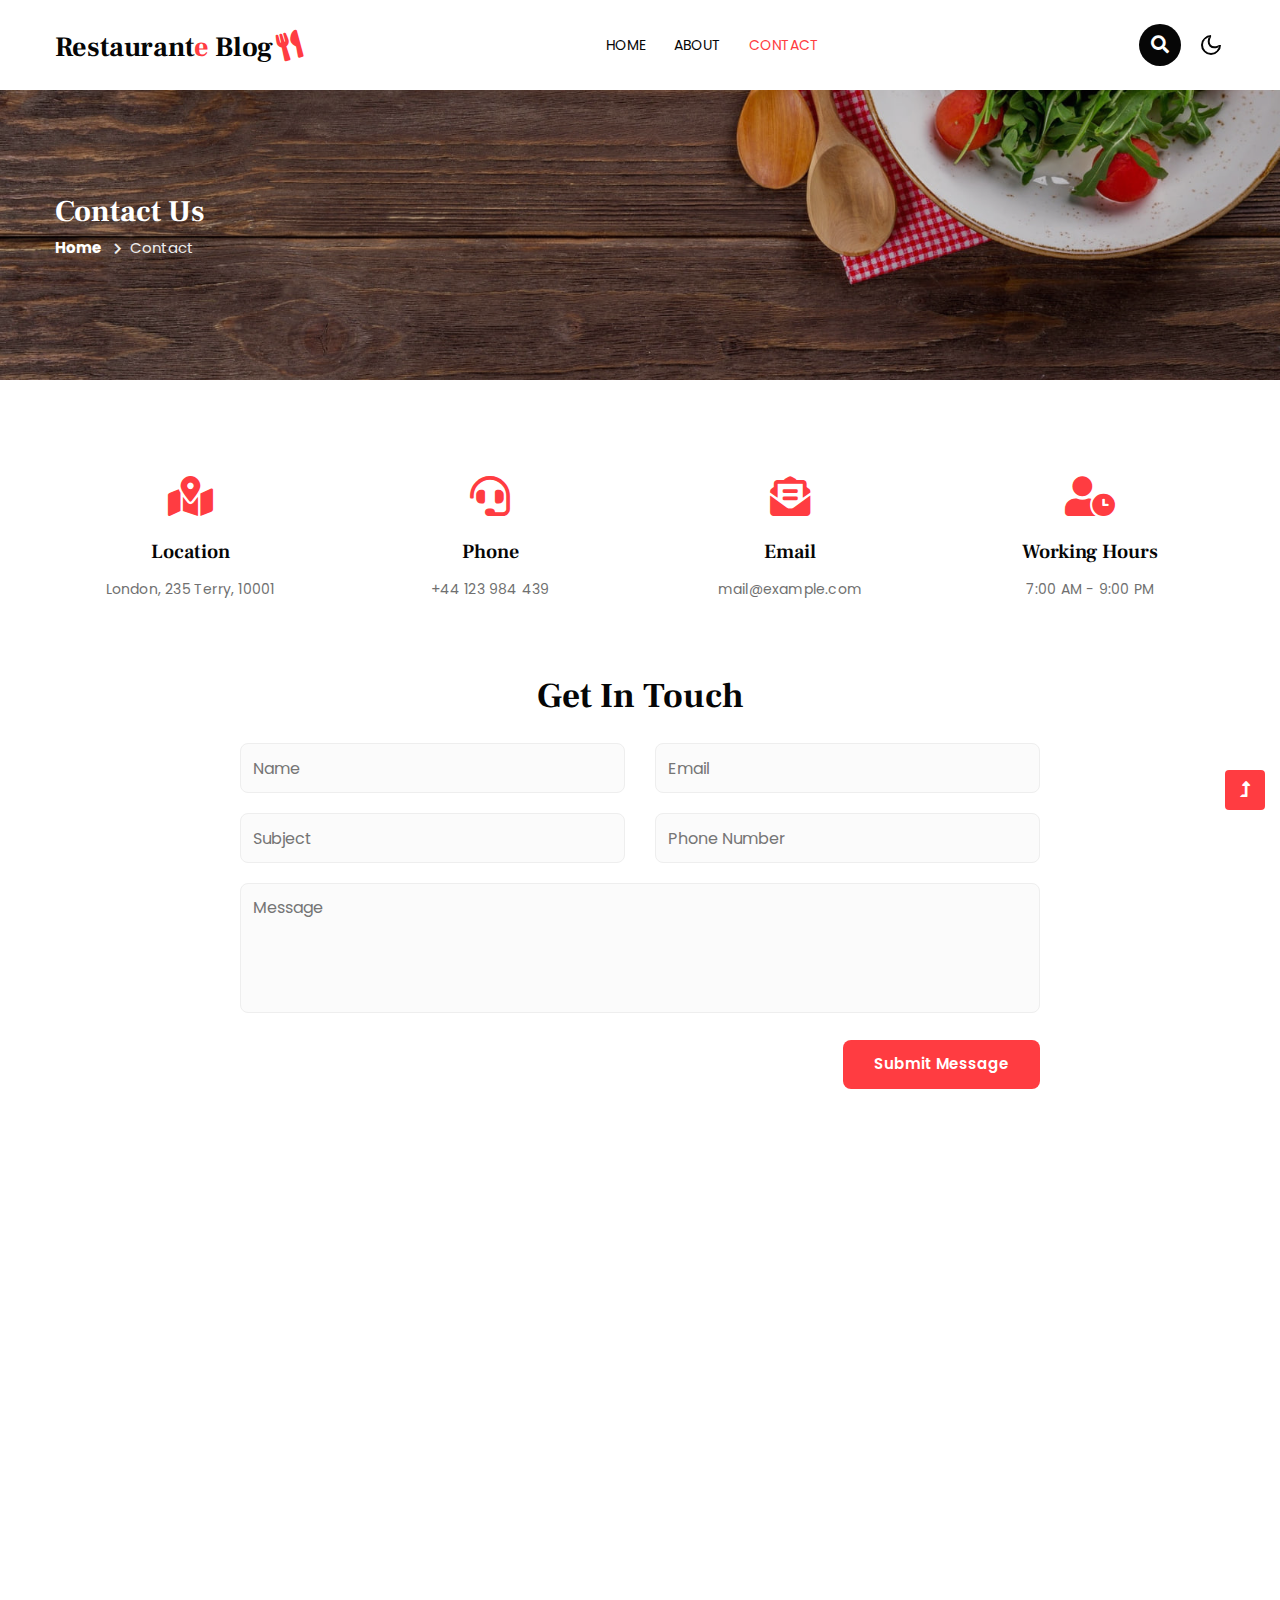
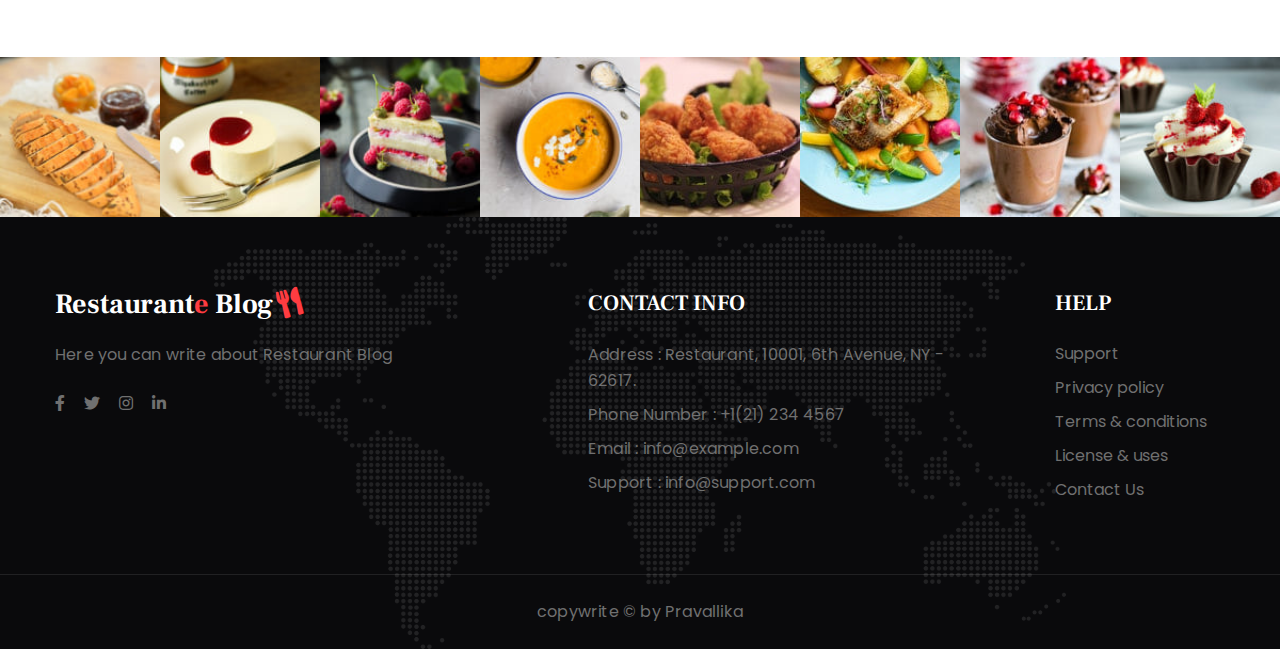
<file: contact.html>
<!doctype html>
<html lang="en">

<head>
    <!-- Required meta tags -->
    <meta charset="utf-8">
    <meta name="viewport" content="width=device-width, initial-scale=1, shrink-to-fit=no">
    <title>Restaurant Blog - Blog Category Bootstrap Responsive Website Template - Contact Us : W3Layouts</title>
    <!-- google-fonts -->
    <link href="//fonts.googleapis.com/css2?family=Frank+Ruhl+Libre:wght@300;400;500;700;900&display=swap"
        rel="stylesheet">
    <link
        href="//fonts.googleapis.com/css2?family=Poppins:ital,wght@0,100;0,200;0,300;0,400;0,500;0,600;0,700;0,800;0,900;1,100;1,200;1,300;1,400;1,500;1,600;1,700;1,800;1,900&display=swap"
        rel="stylesheet">
    <!-- //google-fonts -->
    <!-- Template CSS Style link -->
    <link rel="stylesheet" href="assets/css/style-starter.css">
</head>

<body>
    <!--header-->
    <header id="site-header" class="fixed-top">
        <div class="container">
            <nav class="navbar navbar-expand-lg stroke">
                <h1>
                    <a class="navbar-brand" href="index.html">
                        Restaurant<span>e</span> Blog<i class="fas fa-utensils"></i>
                    </a>
                </h1>
                <!-- if logo is image enable this   
    <a class="navbar-brand" href="#index.html">
        <img src="image-path" alt="Your logo" title="Your logo" style="height:35px;" />
    </a> -->
                <button class="navbar-toggler  collapsed bg-gradient" type="button" data-toggle="collapse"
                    data-target="#navbarTogglerDemo02" aria-controls="navbarTogglerDemo02" aria-expanded="false"
                    aria-label="Toggle navigation">
                    <span class="navbar-toggler-icon fa icon-expand fa-bars"></span>
                    <span class="navbar-toggler-icon fa icon-close fa-times"></span>
                </button>

                <div class="collapse navbar-collapse" id="navbarTogglerDemo02">
                    <ul class="navbar-nav mx-lg-auto">
                        <li class="nav-item">
                            <a class="nav-link" href="index.html">Home <span class="sr-only">(current)</span></a>
                        </li>
                        <li class="nav-item">
                            <a class="nav-link" href="about.html">About</a>
                        </li>
                        <li class="nav-item active">
                            <a class="nav-link" href="contact.html">Contact</a>
                        </li>
                    </ul>
                </div>
                <!-- search button -->
                <div class="search-right ml-lg-3">
                    <div class="search-container">
                        <form action="/search" method="get">
                            <input class="search expandright" id="searchright" type="search" name="q"
                                placeholder="Search">
                            <label class="button searchbutton" for="searchright"><i class="fas fa-search"></i></label>
                        </form>
                    </div>
                </div>
                <!-- //search button -->
                <!-- toggle switch for light and dark theme -->
                <div class="cont-ser-position">
                    <nav class="navigation">
                        <div class="theme-switch-wrapper">
                            <label class="theme-switch" for="checkbox">
                                <input type="checkbox" id="checkbox">
                                <div class="mode-container">
                                    <i class="gg-sun"></i>
                                    <i class="gg-moon"></i>
                                </div>
                            </label>
                        </div>
                    </nav>
                </div>
                <!-- //toggle switch for light and dark theme -->
            </nav>
        </div>
    </header>
    <!--//header-->

    <!-- inner banner -->
    <section class="inner-banner py-5">
        <div class="w3l-breadcrumb py-lg-5">
            <div class="container pt-sm-5 pt-4 pb-sm-4">
                <h4 class="inner-text-title font-weight-bold pt-5">Contact Us</h4>
                <ul class="breadcrumbs-custom-path">
                    <li><a href="index.html">Home</a></li>
                    <li class="active"><span class="fa fa-chevron-right mx-2" aria-hidden="true"></span>Contact</li>
                </ul>
            </div>
        </div>
    </section>
    <!-- //inner banner -->

    <!-- contact -->
    <!-- contact section -->
    <section class="w3l-contact-11 py-5" id="contact">
        <div class="container py-md-5 py-4">
            <div class="row text-center mb-5 pb-sm-4">
                <div class="col-lg-3 col-sm-6 contact-info">
                    <i class="fas fa-map-marked-alt"></i>
                    <h4>Location</h4>
                    <p>London, 235 Terry, 10001</p>
                </div>
                <div class="col-lg-3 col-sm-6 contact-info mt-md-0 mt-4">
                    <i class="fas fa-headset"></i>
                    <h4>Phone</h4>
                    <p><a href="tel:+44 987 654 321">+44 123 984 439</a></p>
                </div>
                <div class="col-lg-3 col-sm-6 contact-info mt-lg-0 mt-4">
                    <i class="fas fa-envelope-open-text"></i>
                    <h4>Email</h4>
                    <p><a href="mailto:mail@example.com" class="email">mail@example.com</a></p>
                </div>
                <div class="col-lg-3 col-sm-6 contact-info mt-lg-0 mt-4">
                    <i class="fas fa-user-clock"></i>
                    <h4>Working Hours</h4>
                    <p>7:00 AM - 9:00 PM</p>
                </div>
            </div>
            <div class="form-inner-cont mx-auto" style="max-width:800px">
                <h3 class="title-style text-center mb-4">Get In Touch</h3>
                <form action="https://sendmail.w3layouts.com/submitForm" method="post" class="signin-form">
                    <div class="row align-form-map">
                        <div class="col-sm-6 form-input">
                            <input type="text" name="w3lName" id="w3lName" placeholder="Name" />
                        </div>
                        <div class="col-sm-6 form-input">
                            <input type="email" name="w3lSender" id="w3lSender" placeholder="Email" required="" />
                        </div>
                        <div class="col-sm-6 form-input">
                            <input type="text" name="w3lSubect" placeholder="Subject" class="contact-input">
                        </div>
                        <div class="col-sm-6 form-input">
                            <input type="number" name="w3lPhone" placeholder="Phone Number" class="contact-input">
                        </div>
                    </div>
                    <div class="form-input">
                        <textarea placeholder="Message" name="w3lMessage" id="w3lMessage" required=""></textarea>
                    </div>
                    <div class="submit text-right">
                        <button type="submit" class="btn btn-style">Submit
                            Message</button>
                    </div>
                </form>
            </div>
            <!-- map -->
            <div class="map-iframe mt-5 pt-md-4">
                <iframe
                    src="https://www.google.com/maps/embed?pb=!1m18!1m12!1m3!1d317718.69319292053!2d-0.3817765050863085!3d51.528307984912544!2m3!1f0!2f0!3f0!3m2!1i1024!2i768!4f13.1!3m3!1m2!1s0x47d8a00baf21de75%3A0x52963a5addd52a99!2sLondon%2C+UK!5e0!3m2!1sen!2spl!4v1562654563739!5m2!1sen!2spl"
                    width="100%" height="400" frameborder="0" style="border: 0px;" allowfullscreen=""></iframe>
            </div>
        </div>
    </section>
    <!-- //contact section -->
    <!-- //contact -->

    <!-- instagram-feeds -->
    <div class="projects" id="special">
        <div class="projects-grids">
            <div class="istagram-feeds">
                <div class="projects-w3l-grid-info">
                    <a href="blog-single.html"><img src="assets/images/blog-s1.jpg" class="img-fluid" alt="" />
                        <div class="content-overlay"></div>
                        <div class="content-details fadeIn-top">
                            <span class="fab fa-instagram"></span>
                        </div>
                    </a>
                </div>
                <div class="projects-w3l-grid-info">
                    <a href="blog-single.html"><img src="assets/images/blog-s2.jpg" class="img-fluid" alt="" />
                        <div class="content-overlay"></div>
                        <div class="content-details fadeIn-top">
                            <span class="fab fa-instagram"></span>
                        </div>
                    </a>
                </div>
                <div class="projects-w3l-grid-info">
                    <a href="blog-single.html"><img src="assets/images/blog-s3.jpg" class="img-fluid" alt="" />
                        <div class="content-overlay"></div>
                        <div class="content-details fadeIn-top">
                            <span class="fab fa-instagram"></span>
                        </div>
                    </a>
                </div>
                <div class="projects-w3l-grid-info">
                    <a href="blog-single.html"><img src="assets/images/blog-s4.jpg" class="img-fluid" alt="" />
                        <div class="content-overlay"></div>
                        <div class="content-details fadeIn-top">
                            <span class="fab fa-instagram"></span>
                        </div>
                    </a>
                </div>
                <div class="projects-w3l-grid-info">
                    <a href="blog-single.html"><img src="assets/images/blog-s5.jpg" class="img-fluid" alt="" />
                        <div class="content-overlay"></div>
                        <div class="content-details fadeIn-top">
                            <span class="fab fa-instagram"></span>
                        </div>
                    </a>
                </div>
                <div class="projects-w3l-grid-info">
                    <a href="blog-single.html"><img src="assets/images/blog-s6.jpg" class="img-fluid" alt="" />
                        <div class="content-overlay"></div>
                        <div class="content-details fadeIn-top">
                            <span class="fab fa-instagram"></span>
                        </div>
                    </a>
                </div>
                <div class="projects-w3l-grid-info">
                    <a href="blog-single.html"><img src="assets/images/blog-s8.jpg" class="img-fluid" alt="" />
                        <div class="content-overlay"></div>
                        <div class="content-details fadeIn-top">
                            <span class="fab fa-instagram"></span>
                        </div>
                    </a>
                </div>
                <div class="projects-w3l-grid-info">
                    <a href="blog-single.html"><img src="assets/images/blog-s7.jpg" class="img-fluid" alt="" />
                        <div class="content-overlay"></div>
                        <div class="content-details fadeIn-top">
                            <span class="fab fa-instagram"></span>
                        </div>
                    </a>
                </div>
            </div>
        </div>
    </div>
    <!-- //instagram-feeds -->

    <!-- footer -->
    <footer class="w3l-footer-29-main">
        <div class="footer-29 py-5">
            <div class="container py-sm-4">
                <div class="row footer-top-29">
                    <div class="col-lg-5 col-md-6 footer-list-29 footer-1">
                        <h2 class="mb-4">
                            <a class="footer-logo" href="index.html">
                                Restaurant<span>e</span> Blog<i class="fas fa-utensils"></i>
                            </a>
                        </h2>
                        <p> Here you can write about Restaurant Blog</p>
                        <div class="main-social-footer-29 mt-md-4 mt-3">
                            <a href="#facebook" class="facebook"><i class="fab fa-facebook-f"></i></a>
                            <a href="#twitter" class="twitter"><i class="fab fa-twitter"></i></a>
                            <a href="#instagram" class="instagram"><i class="fab fa-instagram"></i></a>
                            <a href="#linkedin" class="linkedin"><i class="fab fa-linkedin-in"></i></a>
                        </div>
                    </div>

                    <div class="col-xl-5 col-lg-4 col-md-6 footer-list-29 footer-1 px-xl-5 mt-md-0 mt-5">
                        <h6 class="footer-title-29">Contact Info </h6>
                        <p class="mb-2">Address : Restaurant, 10001, 6th Avenue, NY - 62617.
                        </p>
                        <p class="mb-2">Phone Number : <a href="tel:+1(21) 234 4567">+1(21) 234 4567</a></p>
                        <p class="mb-2">Email : <a href="mailto:info@example.com">info@example.com</a></p>
                        <p>Support : <a href="mailto:info@support.com">info@support.com</a></p>
                    </div>

                    <div class="col-xl-2 col-lg-3 col-md-6 col-sm-5 col-6 footer-list-29 footer-2 mt-lg-0 mt-5">
                        <ul>
                            <h6 class="footer-title-29">Help</h6>
                            <li><a href="#support">Support</a></li>
                            <li><a href="#privacy">Privacy policy</a></li>
                            <li><a href="#terms">Terms & conditions</a></li>
                            <li><a href="#license">License & uses</a></li>
                            <li><a href="contact.html">Contact Us</a></li>
                        </ul>
                    </div>
                </div>
            </div>
        </div>
        <!-- copyright -->
        <section class="w3l-copyright text-center">
            <div class="container">
                <p class="copy-footer-29">copywrite &copy; by Pravallika
                    </p>
            </div>
        </section>
        <!-- //copyright -->
    </footer>
    <!-- //footer -->

    <!-- Js scripts -->
    <!-- move top -->
    <button onclick="topFunction()" id="movetop" title="Go to top">
        <span class="fas fa-level-up-alt" aria-hidden="true"></span>
    </button>
    <script>
        // When the user scrolls down 20px from the top of the document, show the button
        window.onscroll = function () {
            scrollFunction()
        };

        function scrollFunction() {
            if (document.body.scrollTop > 20 || document.documentElement.scrollTop > 20) {
                document.getElementById("movetop").style.display = "block";
            } else {
                document.getElementById("movetop").style.display = "none";
            }
        }

        // When the user clicks on the button, scroll to the top of the document
        function topFunction() {
            document.body.scrollTop = 0;
            document.documentElement.scrollTop = 0;
        }
    </script>
    <!-- //move top -->

    <!-- common jquery plugin -->
    <script src="assets/js/jquery-3.3.1.min.js"></script>
    <!-- //common jquery plugin -->

    <!-- theme switch js (light and dark)-->
    <script src="assets/js/theme-change.js"></script>
    <!-- //theme switch js (light and dark)-->

    <!-- MENU-JS -->
    <script>
        $(window).on("scroll", function () {
            var scroll = $(window).scrollTop();

            if (scroll >= 80) {
                $("#site-header").addClass("nav-fixed");
            } else {
                $("#site-header").removeClass("nav-fixed");
            }
        });

        //Main navigation Active Class Add Remove
        $(".navbar-toggler").on("click", function () {
            $("header").toggleClass("active");
        });
        $(document).on("ready", function () {
            if ($(window).width() > 991) {
                $("header").removeClass("active");
            }
            $(window).on("resize", function () {
                if ($(window).width() > 991) {
                    $("header").removeClass("active");
                }
            });
        });
    </script>
    <!-- //MENU-JS -->

    <!-- disable body scroll which navbar is in active -->
    <script>
        $(function () {
            $('.navbar-toggler').click(function () {
                $('body').toggleClass('noscroll');
            })
        });
    </script>
    <!-- //disable body scroll which navbar is in active -->

    <!-- bootstrap -->
    <script src="assets/js/bootstrap.min.js"></script>
    <!-- //bootstrap -->
    <!-- //Js scripts -->
</body>

</html>
</file>
<file: assets/css/style-starter.css>
@charset "UTF-8";

/*--
Author: W3layouts
Author URL: http://w3layouts.com
--*/
/*!
 * Bootstrap v4.4.1 (https://getbootstrap.com/)
 * Copyright 2011-2019 The Bootstrap Authors
 * Copyright 2011-2019 Twitter, Inc.
 * Licensed under MIT (https://github.com/twbs/bootstrap/blob/master/LICENSE)
 */
:root {
  --blue: #007bff;
  --indigo: #6610f2;
  --purple: #6f42c1;
  --pink: #e83e8c;
  --red: #4a37df;
  --orange: #fd7e14;
  --yellow: #ffc107;
  --green: #28a745;
  --teal: #20c997;
  --cyan: #17a2b8;
  --white: #fff;
  --gray: #6c757d;
  --gray-dark: #343a40;
  --primary: #dd35f3;
  --secondary: #131514;
  --success: #28a745;
  --info: #17a2b8;
  --warning: #ffc107;
  --danger: #35b0dc;
  --light: #f8f9fa;
  --dark: #343a40;
  --breakpoint-xs: 0;
  --breakpoint-sm: 576px;
  --breakpoint-md: 768px;
  --breakpoint-lg: 992px;
  --breakpoint-xl: 1200px;
  --font-family-sans-serif: -apple-system, BlinkMacSystemFont, "Segoe UI", Roboto, "Helvetica Neue", Arial, "Noto Sans", sans-serif, "Apple Color Emoji", "Segoe UI Emoji", "Segoe UI Symbol", "Noto Color Emoji";
  --font-family-monospace: SFMono-Regular, Menlo, Monaco, Consolas, "Liberation Mono", "Courier New", monospace;
}

*,
*::before,
*::after {
  box-sizing: border-box;
}

html {
  font-family: sans-serif;
  line-height: 1.15;
  -webkit-text-size-adjust: 100%;
  -webkit-tap-highlight-color: rgba(0, 0, 0, 0);
}

article,
aside,
figcaption,
figure,
footer,
header,
hgroup,
main,
nav,
section {
  display: block;
}

body {
  margin: 0;
  font-family: -apple-system, BlinkMacSystemFont, "Segoe UI", Roboto, "Helvetica Neue", Arial, "Noto Sans", sans-serif, "Apple Color Emoji", "Segoe UI Emoji", "Segoe UI Symbol", "Noto Color Emoji";
  font-size: 1rem;
  font-weight: 400;
  line-height: 1.5;
  color: #212529;
  text-align: left;
  background-color: #fff;
}

[tabindex="-1"]:focus:not(:focus-visible) {
  outline: 0 !important;
}

hr {
  box-sizing: content-box;
  height: 0;
  overflow: visible;
}

h1,
h2,
h3,
h4,
h5,
h6 {
  margin-top: 0;
  margin-bottom: 0.5rem;
}

p {
  margin-top: 0;
  margin-bottom: 1rem;
}

abbr[title],
abbr[data-original-title] {
  text-decoration: underline;
  -webkit-text-decoration: underline dotted;
  text-decoration: underline dotted;
  cursor: help;
  border-bottom: 0;
  -webkit-text-decoration-skip-ink: none;
  text-decoration-skip-ink: none;
}

address {
  margin-bottom: 1rem;
  font-style: normal;
  line-height: inherit;
}

ol,
ul,
dl {
  margin-top: 0;
  margin-bottom: 1rem;
}

ol ol,
ul ul,
ol ul,
ul ol {
  margin-bottom: 0;
}

dt {
  font-weight: 600;
}

dd {
  margin-bottom: .5rem;
  margin-left: 0;
}

blockquote {
  margin: 0 0 1rem;
}

b,
strong {
  font-weight: bolder;
}

small {
  font-size: 80%;
}

sub,
sup {
  position: relative;
  font-size: 75%;
  line-height: 0;
  vertical-align: baseline;
}

sub {
  bottom: -.25em;
}

sup {
  top: -.5em;
}

a {
  color: var(--font-color);
  text-decoration: none;
  background-color: transparent;
}

a:hover {
  color: var(--primary-color);
  text-decoration: underline;
}

a,
a:hover,
button,
button:hover {
  text-decoration: none;
  transition: .5s all;
  -moz-transition: .5s all;
}

a:not([href]) {
  color: inherit;
  text-decoration: none;
}

a:not([href]):hover {
  color: inherit;
  text-decoration: none;
}

pre,
code,
kbd,
samp {
  font-family: SFMono-Regular, Menlo, Monaco, Consolas, "Liberation Mono", "Courier New", monospace;
  font-size: 1em;
}

pre {
  margin-top: 0;
  margin-bottom: 1rem;
  overflow: auto;
}

figure {
  margin: 0 0 1rem;
}

img {
  vertical-align: middle;
  border-style: none;
}

svg {
  overflow: hidden;
  vertical-align: middle;
}

table {
  border-collapse: collapse;
}

caption {
  padding-top: 0.75rem;
  padding-bottom: 0.75rem;
  color: #6c757d;
  text-align: left;
  caption-side: bottom;
}

th {
  text-align: inherit;
}

label {
  display: inline-block;
  margin-bottom: 0.5rem;
}

button {
  border-radius: 0;
}

button:focus {
  outline: 1px dotted;
  outline: 5px auto -webkit-focus-ring-color;
}

input,
button,
select,
optgroup,
textarea {
  margin: 0;
  font-family: inherit;
  font-size: inherit;
  line-height: inherit;
}

button,
input {
  overflow: visible;
}

button,
select {
  text-transform: none;
}

select {
  word-wrap: normal;
}

button,
[type="button"],
[type="reset"],
[type="submit"] {
  -webkit-appearance: button;
}

button:not(:disabled),
[type="button"]:not(:disabled),
[type="reset"]:not(:disabled),
[type="submit"]:not(:disabled) {
  cursor: pointer;
}

button::-moz-focus-inner,
[type="button"]::-moz-focus-inner,
[type="reset"]::-moz-focus-inner,
[type="submit"]::-moz-focus-inner {
  padding: 0;
  border-style: none;
}

input[type="radio"],
input[type="checkbox"] {
  box-sizing: border-box;
  padding: 0;
}

input[type="date"],
input[type="time"],
input[type="datetime-local"],
input[type="month"] {
  -webkit-appearance: listbox;
}

textarea {
  overflow: auto;
  resize: vertical;
}

fieldset {
  min-width: 0;
  padding: 0;
  margin: 0;
  border: 0;
}

legend {
  display: block;
  width: 100%;
  max-width: 100%;
  padding: 0;
  margin-bottom: .5rem;
  font-size: 1.5rem;
  line-height: inherit;
  color: inherit;
  white-space: normal;
}

@media (max-width: 1200px) {
  legend {
    font-size: calc(1.275rem + 0.3vw);
  }
}

progress {
  vertical-align: baseline;
}

[type="number"]::-webkit-inner-spin-button,
[type="number"]::-webkit-outer-spin-button {
  height: auto;
}

[type="search"] {
  outline-offset: -2px;
  -webkit-appearance: none;
}

[type="search"]::-webkit-search-decoration {
  -webkit-appearance: none;
}

::-webkit-file-upload-button {
  font: inherit;
  -webkit-appearance: button;
}

output {
  display: inline-block;
}

summary {
  display: list-item;
  cursor: pointer;
}

template {
  display: none;
}

[hidden] {
  display: none !important;
}

h1,
h2,
h3,
h4,
h5,
h6,
.h1,
.h2,
.h3,
.h4,
.h5,
.h6 {
  margin-bottom: 0.5rem;
  font-weight: 400;
  line-height: 28px;
}

h1,
.h1 {
  font-size: 2.5rem;
}

@media (max-width: 1200px) {

  h1,
  .h1 {
    font-size: calc(1.375rem + 1.5vw);
  }
}

h2,
.h2 {
  font-size: 2rem;
}

@media (max-width: 1200px) {

  h2,
  .h2 {
    font-size: calc(1.325rem + 0.9vw);
  }
}

h3,
.h3 {
  font-size: 1.75rem;
}

@media (max-width: 1200px) {

  h3,
  .h3 {
    font-size: calc(1.3rem + 0.6vw);
  }
}

h4,
.h4 {
  font-size: 1.5rem;
}

@media (max-width: 1200px) {

  h4,
  .h4 {
    font-size: calc(1.275rem + 0.3vw);
  }
}

h5,
.h5 {
  font-size: 1.25rem;
}

h6,
.h6 {
  font-size: 1rem;
}

.lead {
  font-size: 1.25rem;
  font-weight: 300;
}

.display-1 {
  font-size: 6rem;
  font-weight: 300;
  line-height: 1.2;
}

@media (max-width: 1200px) {
  .display-1 {
    font-size: calc(1.725rem + 5.7vw);
  }
}

.display-2 {
  font-size: 5.5rem;
  font-weight: 300;
  line-height: 1.2;
}

@media (max-width: 1200px) {
  .display-2 {
    font-size: calc(1.675rem + 5.1vw);
  }
}

.display-3 {
  font-size: 4.5rem;
  font-weight: 300;
  line-height: 1.2;
}

@media (max-width: 1200px) {
  .display-3 {
    font-size: calc(1.575rem + 3.9vw);
  }
}

.display-4 {
  font-size: 3.5rem;
  font-weight: 300;
  line-height: 1.2;
}

@media (max-width: 1200px) {
  .display-4 {
    font-size: calc(1.475rem + 2.7vw);
  }
}

hr {
  margin-top: 1rem;
  margin-bottom: 1rem;
  border: 0;
  border-top: 1px solid rgba(0, 0, 0, 0.1);
}

small,
.small {
  font-size: 80%;
  font-weight: 400;
}

mark,
.mark {
  padding: 0.2em;
  background-color: #fcf8e3;
}

.list-unstyled {
  padding-left: 0;
  list-style: none;
}

.list-inline {
  padding-left: 0;
  list-style: none;
}

.list-inline-item {
  display: inline-block;
}

.list-inline-item:not(:last-child) {
  margin-right: 0.5rem;
}

.initialism {
  font-size: 90%;
  text-transform: uppercase;
}

.blockquote {
  margin-bottom: 1rem;
  font-size: 1.25rem;
}

.blockquote-footer {
  display: block;
  font-size: 80%;
  color: #6c757d;
}

.blockquote-footer::before {
  content: "\2014\00A0";
}

.img-fluid {
  max-width: 100%;
  height: auto;
  width: 100%;
  display: block;
}

.img-thumbnail {
  padding: 0.25rem;
  background-color: #fff;
  border: 1px solid #dee2e6;
  border-radius: 0.25rem;
  max-width: 100%;
  height: auto;
}

.figure {
  display: inline-block;
}

.figure-img {
  margin-bottom: 0.5rem;
  line-height: 1;
}

.figure-caption {
  font-size: 90%;
  color: #6c757d;
}

code {
  font-size: 87.5%;
  color: #e83e8c;
  word-wrap: break-word;
}

a>code {
  color: inherit;
}

kbd {
  padding: 0.2rem 0.4rem;
  font-size: 87.5%;
  color: #fff;
  background-color: #212529;
  border-radius: 0.2rem;
}

kbd kbd {
  padding: 0;
  font-size: 100%;
  font-weight: 600;
}

pre {
  display: block;
  font-size: 87.5%;
  color: #212529;
}

pre code {
  font-size: inherit;
  color: inherit;
  word-break: normal;
}

.pre-scrollable {
  max-height: 340px;
  overflow-y: scroll;
}

.container {
  width: 100%;
  padding-right: 15px;
  padding-left: 15px;
  margin-right: auto;
  margin-left: auto;
}

@media (min-width: 576px) {
  .container {
    max-width: 540px;
  }
}

@media (min-width: 768px) {
  .container {
    max-width: 720px;
  }
}

@media (min-width: 992px) {
  .container {
    max-width: 960px;
  }
}

@media (min-width: 1200px) {
  .container {
    max-width: 1140px;
  }
}

.container-fluid,
.container-sm,
.container-md,
.container-lg,
.container-xl {
  width: 100%;
  padding-right: 15px;
  padding-left: 15px;
  margin-right: auto;
  margin-left: auto;
}

@media (min-width: 576px) {

  .container,
  .container-sm {
    max-width: 540px;
  }
}

@media (min-width: 768px) {

  .container,
  .container-sm,
  .container-md {
    max-width: 720px;
  }
}

@media (min-width: 992px) {

  .container,
  .container-sm,
  .container-md,
  .container-lg {
    max-width: 960px;
  }
}

@media (min-width: 1200px) {

  .container,
  .container-sm,
  .container-md,
  .container-lg,
  .container-xl {
    max-width: 1140px;
  }
}

.row {
  display: flex;
  flex-wrap: wrap;
  margin-right: -15px;
  margin-left: -15px;
}

.no-gutters {
  margin-right: 0;
  margin-left: 0;
}

.no-gutters>.col,
.no-gutters>[class*="col-"] {
  padding-right: 0;
  padding-left: 0;
}

.col-1,
.col-2,
.col-3,
.col-4,
.col-5,
.col-6,
.col-7,
.col-8,
.col-9,
.col-10,
.col-11,
.col-12,
.col,
.col-auto,
.col-sm-1,
.col-sm-2,
.col-sm-3,
.col-sm-4,
.col-sm-5,
.col-sm-6,
.col-sm-7,
.col-sm-8,
.col-sm-9,
.col-sm-10,
.col-sm-11,
.col-sm-12,
.col-sm,
.col-sm-auto,
.col-md-1,
.col-md-2,
.col-md-3,
.col-md-4,
.col-md-5,
.col-md-6,
.col-md-7,
.col-md-8,
.col-md-9,
.col-md-10,
.col-md-11,
.col-md-12,
.col-md,
.col-md-auto,
.col-lg-1,
.col-lg-2,
.col-lg-3,
.col-lg-4,
.col-lg-5,
.col-lg-6,
.col-lg-7,
.col-lg-8,
.col-lg-9,
.col-lg-10,
.col-lg-11,
.col-lg-12,
.col-lg,
.col-lg-auto,
.col-xl-1,
.col-xl-2,
.col-xl-3,
.col-xl-4,
.col-xl-5,
.col-xl-6,
.col-xl-7,
.col-xl-8,
.col-xl-9,
.col-xl-10,
.col-xl-11,
.col-xl-12,
.col-xl,
.col-xl-auto {
  position: relative;
  width: 100%;
  padding-right: 15px;
  padding-left: 15px;
}

.col {
  flex-basis: 0;
  flex-grow: 1;
  max-width: 100%;
}

.row-cols-1>* {
  flex: 0 0 100%;
  max-width: 100%;
}

.row-cols-2>* {
  flex: 0 0 50%;
  max-width: 50%;
}

.row-cols-3>* {
  flex: 0 0 33.33333%;
  max-width: 33.33333%;
}

.row-cols-4>* {
  flex: 0 0 25%;
  max-width: 25%;
}

.row-cols-5>* {
  flex: 0 0 20%;
  max-width: 20%;
}

.row-cols-6>* {
  flex: 0 0 16.66667%;
  max-width: 16.66667%;
}

.col-auto {
  flex: 0 0 auto;
  width: auto;
  max-width: 100%;
}

.col-1 {
  flex: 0 0 8.33333%;
  max-width: 8.33333%;
}

.col-2 {
  flex: 0 0 16.66667%;
  max-width: 16.66667%;
}

.col-3 {
  flex: 0 0 25%;
  max-width: 25%;
}

.col-4 {
  flex: 0 0 33.33333%;
  max-width: 33.33333%;
}

.col-5 {
  flex: 0 0 41.66667%;
  max-width: 41.66667%;
}

.col-6 {
  flex: 0 0 50%;
  max-width: 50%;
}

.col-7 {
  flex: 0 0 58.33333%;
  max-width: 58.33333%;
}

.col-8 {
  flex: 0 0 66.66667%;
  max-width: 66.66667%;
}

.col-9 {
  flex: 0 0 75%;
  max-width: 75%;
}

.col-10 {
  flex: 0 0 83.33333%;
  max-width: 83.33333%;
}

.col-11 {
  flex: 0 0 91.66667%;
  max-width: 91.66667%;
}

.col-12 {
  flex: 0 0 100%;
  max-width: 100%;
}

.order-first {
  order: -1;
}

.order-last {
  order: 13;
}

.order-0 {
  order: 0;
}

.order-1 {
  order: 1;
}

.order-2 {
  order: 2;
}

.order-3 {
  order: 3;
}

.order-4 {
  order: 4;
}

.order-5 {
  order: 5;
}

.order-6 {
  order: 6;
}

.order-7 {
  order: 7;
}

.order-8 {
  order: 8;
}

.order-9 {
  order: 9;
}

.order-10 {
  order: 10;
}

.order-11 {
  order: 11;
}

.order-12 {
  order: 12;
}

.offset-1 {
  margin-left: 8.33333%;
}

.offset-2 {
  margin-left: 16.66667%;
}

.offset-3 {
  margin-left: 25%;
}

.offset-4 {
  margin-left: 33.33333%;
}

.offset-5 {
  margin-left: 41.66667%;
}

.offset-6 {
  margin-left: 50%;
}

.offset-7 {
  margin-left: 58.33333%;
}

.offset-8 {
  margin-left: 66.66667%;
}

.offset-9 {
  margin-left: 75%;
}

.offset-10 {
  margin-left: 83.33333%;
}

.offset-11 {
  margin-left: 91.66667%;
}

@media (min-width: 576px) {
  .col-sm {
    flex-basis: 0;
    flex-grow: 1;
    max-width: 100%;
  }

  .row-cols-sm-1>* {
    flex: 0 0 100%;
    max-width: 100%;
  }

  .row-cols-sm-2>* {
    flex: 0 0 50%;
    max-width: 50%;
  }

  .row-cols-sm-3>* {
    flex: 0 0 33.33333%;
    max-width: 33.33333%;
  }

  .row-cols-sm-4>* {
    flex: 0 0 25%;
    max-width: 25%;
  }

  .row-cols-sm-5>* {
    flex: 0 0 20%;
    max-width: 20%;
  }

  .row-cols-sm-6>* {
    flex: 0 0 16.66667%;
    max-width: 16.66667%;
  }

  .col-sm-auto {
    flex: 0 0 auto;
    width: auto;
    max-width: 100%;
  }

  .col-sm-1 {
    flex: 0 0 8.33333%;
    max-width: 8.33333%;
  }

  .col-sm-2 {
    flex: 0 0 16.66667%;
    max-width: 16.66667%;
  }

  .col-sm-3 {
    flex: 0 0 25%;
    max-width: 25%;
  }

  .col-sm-4 {
    flex: 0 0 33.33333%;
    max-width: 33.33333%;
  }

  .col-sm-5 {
    flex: 0 0 41.66667%;
    max-width: 41.66667%;
  }

  .col-sm-6 {
    flex: 0 0 50%;
    max-width: 50%;
  }

  .col-sm-7 {
    flex: 0 0 58.33333%;
    max-width: 58.33333%;
  }

  .col-sm-8 {
    flex: 0 0 66.66667%;
    max-width: 66.66667%;
  }

  .col-sm-9 {
    flex: 0 0 75%;
    max-width: 75%;
  }

  .col-sm-10 {
    flex: 0 0 83.33333%;
    max-width: 83.33333%;
  }

  .col-sm-11 {
    flex: 0 0 91.66667%;
    max-width: 91.66667%;
  }

  .col-sm-12 {
    flex: 0 0 100%;
    max-width: 100%;
  }

  .order-sm-first {
    order: -1;
  }

  .order-sm-last {
    order: 13;
  }

  .order-sm-0 {
    order: 0;
  }

  .order-sm-1 {
    order: 1;
  }

  .order-sm-2 {
    order: 2;
  }

  .order-sm-3 {
    order: 3;
  }

  .order-sm-4 {
    order: 4;
  }

  .order-sm-5 {
    order: 5;
  }

  .order-sm-6 {
    order: 6;
  }

  .order-sm-7 {
    order: 7;
  }

  .order-sm-8 {
    order: 8;
  }

  .order-sm-9 {
    order: 9;
  }

  .order-sm-10 {
    order: 10;
  }

  .order-sm-11 {
    order: 11;
  }

  .order-sm-12 {
    order: 12;
  }

  .offset-sm-0 {
    margin-left: 0;
  }

  .offset-sm-1 {
    margin-left: 8.33333%;
  }

  .offset-sm-2 {
    margin-left: 16.66667%;
  }

  .offset-sm-3 {
    margin-left: 25%;
  }

  .offset-sm-4 {
    margin-left: 33.33333%;
  }

  .offset-sm-5 {
    margin-left: 41.66667%;
  }

  .offset-sm-6 {
    margin-left: 50%;
  }

  .offset-sm-7 {
    margin-left: 58.33333%;
  }

  .offset-sm-8 {
    margin-left: 66.66667%;
  }

  .offset-sm-9 {
    margin-left: 75%;
  }

  .offset-sm-10 {
    margin-left: 83.33333%;
  }

  .offset-sm-11 {
    margin-left: 91.66667%;
  }
}

@media (min-width: 768px) {
  .col-md {
    flex-basis: 0;
    flex-grow: 1;
    max-width: 100%;
  }

  .row-cols-md-1>* {
    flex: 0 0 100%;
    max-width: 100%;
  }

  .row-cols-md-2>* {
    flex: 0 0 50%;
    max-width: 50%;
  }

  .row-cols-md-3>* {
    flex: 0 0 33.33333%;
    max-width: 33.33333%;
  }

  .row-cols-md-4>* {
    flex: 0 0 25%;
    max-width: 25%;
  }

  .row-cols-md-5>* {
    flex: 0 0 20%;
    max-width: 20%;
  }

  .row-cols-md-6>* {
    flex: 0 0 16.66667%;
    max-width: 16.66667%;
  }

  .col-md-auto {
    flex: 0 0 auto;
    width: auto;
    max-width: 100%;
  }

  .col-md-1 {
    flex: 0 0 8.33333%;
    max-width: 8.33333%;
  }

  .col-md-2 {
    flex: 0 0 16.66667%;
    max-width: 16.66667%;
  }

  .col-md-3 {
    flex: 0 0 25%;
    max-width: 25%;
  }

  .col-md-4 {
    flex: 0 0 33.33333%;
    max-width: 33.33333%;
  }

  .col-md-5 {
    flex: 0 0 41.66667%;
    max-width: 41.66667%;
  }

  .col-md-6 {
    flex: 0 0 50%;
    max-width: 50%;
  }

  .col-md-7 {
    flex: 0 0 58.33333%;
    max-width: 58.33333%;
  }

  .col-md-8 {
    flex: 0 0 66.66667%;
    max-width: 66.66667%;
  }

  .col-md-9 {
    flex: 0 0 75%;
    max-width: 75%;
  }

  .col-md-10 {
    flex: 0 0 83.33333%;
    max-width: 83.33333%;
  }

  .col-md-11 {
    flex: 0 0 91.66667%;
    max-width: 91.66667%;
  }

  .col-md-12 {
    flex: 0 0 100%;
    max-width: 100%;
  }

  .order-md-first {
    order: -1;
  }

  .order-md-last {
    order: 13;
  }

  .order-md-0 {
    order: 0;
  }

  .order-md-1 {
    order: 1;
  }

  .order-md-2 {
    order: 2;
  }

  .order-md-3 {
    order: 3;
  }

  .order-md-4 {
    order: 4;
  }

  .order-md-5 {
    order: 5;
  }

  .order-md-6 {
    order: 6;
  }

  .order-md-7 {
    order: 7;
  }

  .order-md-8 {
    order: 8;
  }

  .order-md-9 {
    order: 9;
  }

  .order-md-10 {
    order: 10;
  }

  .order-md-11 {
    order: 11;
  }

  .order-md-12 {
    order: 12;
  }

  .offset-md-0 {
    margin-left: 0;
  }

  .offset-md-1 {
    margin-left: 8.33333%;
  }

  .offset-md-2 {
    margin-left: 16.66667%;
  }

  .offset-md-3 {
    margin-left: 25%;
  }

  .offset-md-4 {
    margin-left: 33.33333%;
  }

  .offset-md-5 {
    margin-left: 41.66667%;
  }

  .offset-md-6 {
    margin-left: 50%;
  }

  .offset-md-7 {
    margin-left: 58.33333%;
  }

  .offset-md-8 {
    margin-left: 66.66667%;
  }

  .offset-md-9 {
    margin-left: 75%;
  }

  .offset-md-10 {
    margin-left: 83.33333%;
  }

  .offset-md-11 {
    margin-left: 91.66667%;
  }
}

@media (min-width: 992px) {
  .col-lg {
    flex-basis: 0;
    flex-grow: 1;
    max-width: 100%;
  }

  .row-cols-lg-1>* {
    flex: 0 0 100%;
    max-width: 100%;
  }

  .row-cols-lg-2>* {
    flex: 0 0 50%;
    max-width: 50%;
  }

  .row-cols-lg-3>* {
    flex: 0 0 33.33333%;
    max-width: 33.33333%;
  }

  .row-cols-lg-4>* {
    flex: 0 0 25%;
    max-width: 25%;
  }

  .row-cols-lg-5>* {
    flex: 0 0 20%;
    max-width: 20%;
  }

  .row-cols-lg-6>* {
    flex: 0 0 16.66667%;
    max-width: 16.66667%;
  }

  .col-lg-auto {
    flex: 0 0 auto;
    width: auto;
    max-width: 100%;
  }

  .col-lg-1 {
    flex: 0 0 8.33333%;
    max-width: 8.33333%;
  }

  .col-lg-2 {
    flex: 0 0 16.66667%;
    max-width: 16.66667%;
  }

  .col-lg-3 {
    flex: 0 0 25%;
    max-width: 25%;
  }

  .col-lg-4 {
    flex: 0 0 33.33333%;
    max-width: 33.33333%;
  }

  .col-lg-5 {
    flex: 0 0 41.66667%;
    max-width: 41.66667%;
  }

  .col-lg-6 {
    flex: 0 0 50%;
    max-width: 50%;
  }

  .col-lg-7 {
    flex: 0 0 58.33333%;
    max-width: 58.33333%;
  }

  .col-lg-8 {
    flex: 0 0 66.66667%;
    max-width: 66.66667%;
  }

  .col-lg-9 {
    flex: 0 0 75%;
    max-width: 75%;
  }

  .col-lg-10 {
    flex: 0 0 83.33333%;
    max-width: 83.33333%;
  }

  .col-lg-11 {
    flex: 0 0 91.66667%;
    max-width: 91.66667%;
  }

  .col-lg-12 {
    flex: 0 0 100%;
    max-width: 100%;
  }

  .order-lg-first {
    order: -1;
  }

  .order-lg-last {
    order: 13;
  }

  .order-lg-0 {
    order: 0;
  }

  .order-lg-1 {
    order: 1;
  }

  .order-lg-2 {
    order: 2;
  }

  .order-lg-3 {
    order: 3;
  }

  .order-lg-4 {
    order: 4;
  }

  .order-lg-5 {
    order: 5;
  }

  .order-lg-6 {
    order: 6;
  }

  .order-lg-7 {
    order: 7;
  }

  .order-lg-8 {
    order: 8;
  }

  .order-lg-9 {
    order: 9;
  }

  .order-lg-10 {
    order: 10;
  }

  .order-lg-11 {
    order: 11;
  }

  .order-lg-12 {
    order: 12;
  }

  .offset-lg-0 {
    margin-left: 0;
  }

  .offset-lg-1 {
    margin-left: 8.33333%;
  }

  .offset-lg-2 {
    margin-left: 16.66667%;
  }

  .offset-lg-3 {
    margin-left: 25%;
  }

  .offset-lg-4 {
    margin-left: 33.33333%;
  }

  .offset-lg-5 {
    margin-left: 41.66667%;
  }

  .offset-lg-6 {
    margin-left: 50%;
  }

  .offset-lg-7 {
    margin-left: 58.33333%;
  }

  .offset-lg-8 {
    margin-left: 66.66667%;
  }

  .offset-lg-9 {
    margin-left: 75%;
  }

  .offset-lg-10 {
    margin-left: 83.33333%;
  }

  .offset-lg-11 {
    margin-left: 91.66667%;
  }
}

@media (min-width: 1200px) {
  .col-xl {
    flex-basis: 0;
    flex-grow: 1;
    max-width: 100%;
  }

  .row-cols-xl-1>* {
    flex: 0 0 100%;
    max-width: 100%;
  }

  .row-cols-xl-2>* {
    flex: 0 0 50%;
    max-width: 50%;
  }

  .row-cols-xl-3>* {
    flex: 0 0 33.33333%;
    max-width: 33.33333%;
  }

  .row-cols-xl-4>* {
    flex: 0 0 25%;
    max-width: 25%;
  }

  .row-cols-xl-5>* {
    flex: 0 0 20%;
    max-width: 20%;
  }

  .row-cols-xl-6>* {
    flex: 0 0 16.66667%;
    max-width: 16.66667%;
  }

  .col-xl-auto {
    flex: 0 0 auto;
    width: auto;
    max-width: 100%;
  }

  .col-xl-1 {
    flex: 0 0 8.33333%;
    max-width: 8.33333%;
  }

  .col-xl-2 {
    flex: 0 0 16.66667%;
    max-width: 16.66667%;
  }

  .col-xl-3 {
    flex: 0 0 25%;
    max-width: 25%;
  }

  .col-xl-4 {
    flex: 0 0 33.33333%;
    max-width: 33.33333%;
  }

  .col-xl-5 {
    flex: 0 0 41.66667%;
    max-width: 41.66667%;
  }

  .col-xl-6 {
    flex: 0 0 50%;
    max-width: 50%;
  }

  .col-xl-7 {
    flex: 0 0 58.33333%;
    max-width: 58.33333%;
  }

  .col-xl-8 {
    flex: 0 0 66.66667%;
    max-width: 66.66667%;
  }

  .col-xl-9 {
    flex: 0 0 75%;
    max-width: 75%;
  }

  .col-xl-10 {
    flex: 0 0 83.33333%;
    max-width: 83.33333%;
  }

  .col-xl-11 {
    flex: 0 0 91.66667%;
    max-width: 91.66667%;
  }

  .col-xl-12 {
    flex: 0 0 100%;
    max-width: 100%;
  }

  .order-xl-first {
    order: -1;
  }

  .order-xl-last {
    order: 13;
  }

  .order-xl-0 {
    order: 0;
  }

  .order-xl-1 {
    order: 1;
  }

  .order-xl-2 {
    order: 2;
  }

  .order-xl-3 {
    order: 3;
  }

  .order-xl-4 {
    order: 4;
  }

  .order-xl-5 {
    order: 5;
  }

  .order-xl-6 {
    order: 6;
  }

  .order-xl-7 {
    order: 7;
  }

  .order-xl-8 {
    order: 8;
  }

  .order-xl-9 {
    order: 9;
  }

  .order-xl-10 {
    order: 10;
  }

  .order-xl-11 {
    order: 11;
  }

  .order-xl-12 {
    order: 12;
  }

  .offset-xl-0 {
    margin-left: 0;
  }

  .offset-xl-1 {
    margin-left: 8.33333%;
  }

  .offset-xl-2 {
    margin-left: 16.66667%;
  }

  .offset-xl-3 {
    margin-left: 25%;
  }

  .offset-xl-4 {
    margin-left: 33.33333%;
  }

  .offset-xl-5 {
    margin-left: 41.66667%;
  }

  .offset-xl-6 {
    margin-left: 50%;
  }

  .offset-xl-7 {
    margin-left: 58.33333%;
  }

  .offset-xl-8 {
    margin-left: 66.66667%;
  }

  .offset-xl-9 {
    margin-left: 75%;
  }

  .offset-xl-10 {
    margin-left: 83.33333%;
  }

  .offset-xl-11 {
    margin-left: 91.66667%;
  }
}

.table {
  width: 100%;
  margin-bottom: 1rem;
  color: #212529;
}

.table th,
.table td {
  padding: 0.75rem;
  vertical-align: top;
  border-top: 1px solid #dee2e6;
}

.table thead th {
  vertical-align: bottom;
  border-bottom: 2px solid #dee2e6;
}

.table tbody+tbody {
  border-top: 2px solid #dee2e6;
}

.table-sm th,
.table-sm td {
  padding: 0.3rem;
}

.table-bordered {
  border: 1px solid #dee2e6;
}

.table-bordered th,
.table-bordered td {
  border: 1px solid #dee2e6;
}

.table-bordered thead th,
.table-bordered thead td {
  border-bottom-width: 2px;
}

.table-borderless th,
.table-borderless td,
.table-borderless thead th,
.table-borderless tbody+tbody {
  border: 0;
}

.table-striped tbody tr:nth-of-type(odd) {
  background-color: rgba(0, 0, 0, 0.05);
}

.table-hover tbody tr:hover {
  color: #212529;
  background-color: rgba(0, 0, 0, 0.075);
}

.table-primary,
.table-primary>th,
.table-primary>td {
  background-color: #c4f0df;
}

.table-primary th,
.table-primary td,
.table-primary thead th,
.table-primary tbody+tbody {
  border-color: #92e3c3;
}

.table-hover .table-primary:hover {
  background-color: #b0ebd4;
}

.table-hover .table-primary:hover>td,
.table-hover .table-primary:hover>th {
  background-color: #b0ebd4;
}

.table-secondary,
.table-secondary>th,
.table-secondary>td {
  background-color: #c8c7d3;
}

.table-secondary th,
.table-secondary td,
.table-secondary thead th,
.table-secondary tbody+tbody {
  border-color: #9996ae;
}

.table-hover .table-secondary:hover {
  background-color: #bab9c8;
}

.table-hover .table-secondary:hover>td,
.table-hover .table-secondary:hover>th {
  background-color: #bab9c8;
}

.table-success,
.table-success>th,
.table-success>td {
  background-color: #c3e6cb;
}

.table-success th,
.table-success td,
.table-success thead th,
.table-success tbody+tbody {
  border-color: #8fd19e;
}

.table-hover .table-success:hover {
  background-color: #b1dfbb;
}

.table-hover .table-success:hover>td,
.table-hover .table-success:hover>th {
  background-color: #b1dfbb;
}

.table-info,
.table-info>th,
.table-info>td {
  background-color: #bee5eb;
}

.table-info th,
.table-info td,
.table-info thead th,
.table-info tbody+tbody {
  border-color: #86cfda;
}

.table-hover .table-info:hover {
  background-color: #abdde5;
}

.table-hover .table-info:hover>td,
.table-hover .table-info:hover>th {
  background-color: #abdde5;
}

.table-warning,
.table-warning>th,
.table-warning>td {
  background-color: #ffeeba;
}

.table-warning th,
.table-warning td,
.table-warning thead th,
.table-warning tbody+tbody {
  border-color: #ffdf7e;
}

.table-hover .table-warning:hover {
  background-color: #ffe8a1;
}

.table-hover .table-warning:hover>td,
.table-hover .table-warning:hover>th {
  background-color: #ffe8a1;
}

.table-danger,
.table-danger>th,
.table-danger>td {
  background-color: #f5c6cb;
}

.table-danger th,
.table-danger td,
.table-danger thead th,
.table-danger tbody+tbody {
  border-color: #ed969e;
}

.table-hover .table-danger:hover {
  background-color: #f1b0b7;
}

.table-hover .table-danger:hover>td,
.table-hover .table-danger:hover>th {
  background-color: #f1b0b7;
}

.table-light,
.table-light>th,
.table-light>td {
  background-color: #fdfdfe;
}

.table-light th,
.table-light td,
.table-light thead th,
.table-light tbody+tbody {
  border-color: #fbfcfc;
}

.table-hover .table-light:hover {
  background-color: #ececf6;
}

.table-hover .table-light:hover>td,
.table-hover .table-light:hover>th {
  background-color: #ececf6;
}

.table-dark,
.table-dark>th,
.table-dark>td {
  background-color: #c6c8ca;
}

.table-dark th,
.table-dark td,
.table-dark thead th,
.table-dark tbody+tbody {
  border-color: #95999c;
}

.table-hover .table-dark:hover {
  background-color: #b9bbbe;
}

.table-hover .table-dark:hover>td,
.table-hover .table-dark:hover>th {
  background-color: #b9bbbe;
}

.table-active,
.table-active>th,
.table-active>td {
  background-color: rgba(0, 0, 0, 0.075);
}

.table-hover .table-active:hover {
  background-color: rgba(0, 0, 0, 0.075);
}

.table-hover .table-active:hover>td,
.table-hover .table-active:hover>th {
  background-color: rgba(0, 0, 0, 0.075);
}

.table .thead-dark th {
  color: #fff;
  background-color: #343a40;
  border-color: #454d55;
}

.table .thead-light th {
  color: #495057;
  background-color: #e9ecef;
  border-color: #dee2e6;
}

.table-dark {
  color: #fff;
  background-color: #343a40;
}

.table-dark th,
.table-dark td,
.table-dark thead th {
  border-color: #454d55;
}

.table-dark.table-bordered {
  border: 0;
}

.table-dark.table-striped tbody tr:nth-of-type(odd) {
  background-color: rgba(255, 255, 255, 0.05);
}

.table-dark.table-hover tbody tr:hover {
  color: #fff;
  background-color: rgba(255, 255, 255, 0.075);
}

@media (max-width: 575.98px) {
  .table-responsive-sm {
    display: block;
    width: 100%;
    overflow-x: auto;
    -webkit-overflow-scrolling: touch;
  }

  .table-responsive-sm>.table-bordered {
    border: 0;
  }
}

@media (max-width: 767.98px) {
  .table-responsive-md {
    display: block;
    width: 100%;
    overflow-x: auto;
    -webkit-overflow-scrolling: touch;
  }

  .table-responsive-md>.table-bordered {
    border: 0;
  }
}

@media (max-width: 991.98px) {
  .table-responsive-lg {
    display: block;
    width: 100%;
    overflow-x: auto;
    -webkit-overflow-scrolling: touch;
  }

  .table-responsive-lg>.table-bordered {
    border: 0;
  }
}

@media (max-width: 1199.98px) {
  .table-responsive-xl {
    display: block;
    width: 100%;
    overflow-x: auto;
    -webkit-overflow-scrolling: touch;
  }

  .table-responsive-xl>.table-bordered {
    border: 0;
  }
}

.table-responsive {
  display: block;
  width: 100%;
  overflow-x: auto;
  -webkit-overflow-scrolling: touch;
}

.table-responsive>.table-bordered {
  border: 0;
}

.form-control {
  display: block;
  width: 100%;
  height: calc(1.5em + 0.75rem + 2px);
  padding: 0.375rem 0.75rem;
  font-size: 1rem;
  font-weight: 400;
  line-height: 1.5;
  color: #495057;
  background-color: #fff;
  background-clip: padding-box;
  border: 1px solid #ced4da;
  border-radius: 0.25rem;
  transition: border-color 0.15s ease-in-out, box-shadow 0.15s ease-in-out;
}

@media (prefers-reduced-motion: reduce) {
  .form-control {
    transition: none;
  }
}

.form-control::-ms-expand {
  background-color: transparent;
  border: 0;
}

.form-control:-moz-focusring {
  color: transparent;
  text-shadow: 0 0 0 #495057;
}

.form-control:focus {
  color: #495057;
  background-color: #fff;
  border-color: #91e6c4;
  outline: 0;
  box-shadow: 0 0 0 0.2rem rgba(46, 202, 139, 0.25);
}

.form-control::-webkit-input-placeholder {
  color: #6c757d;
  opacity: 1;
}

.form-control::-moz-placeholder {
  color: #6c757d;
  opacity: 1;
}

.form-control:-ms-input-placeholder {
  color: #6c757d;
  opacity: 1;
}

.form-control::-ms-input-placeholder {
  color: #6c757d;
  opacity: 1;
}

.form-control::placeholder {
  color: #6c757d;
  opacity: 1;
}

.form-control:disabled,
.form-control[readonly] {
  background-color: #e9ecef;
  opacity: 1;
}


.input-search input::-moz-placeholder {
  color: var(--paceholder-color-search);
  opacity: 1;
}

.input-search input:-ms-input-placeholder {
  color: var(--paceholder-color-search);
  opacity: 1;
}

.input-search input::-ms-input-placeholder {
  color: var(--paceholder-color-search);
  opacity: 1;
}

.input-search input::placeholder {
  color: var(--paceholder-color-search);
  opacity: 1;
}



select.form-control:focus::-ms-value {
  color: #495057;
  background-color: #fff;
}

.form-control-file,
.form-control-range {
  display: block;
  width: 100%;
}

.col-form-label {
  padding-top: calc(0.375rem + 1px);
  padding-bottom: calc(0.375rem + 1px);
  margin-bottom: 0;
  font-size: inherit;
  line-height: 1.5;
}

.col-form-label-lg {
  padding-top: calc(0.5rem + 1px);
  padding-bottom: calc(0.5rem + 1px);
  font-size: 1.25rem;
  line-height: 1.5;
}

.col-form-label-sm {
  padding-top: calc(0.25rem + 1px);
  padding-bottom: calc(0.25rem + 1px);
  font-size: 0.875rem;
  line-height: 1.5;
}

.form-control-plaintext {
  display: block;
  width: 100%;
  padding: 0.375rem 0;
  margin-bottom: 0;
  font-size: 1rem;
  line-height: 1.5;
  color: #212529;
  background-color: transparent;
  border: solid transparent;
  border-width: 1px 0;
}

.form-control-plaintext.form-control-sm,
.form-control-plaintext.form-control-lg {
  padding-right: 0;
  padding-left: 0;
}

.form-control-sm {
  height: calc(1.5em + 0.5rem + 2px);
  padding: 0.25rem 0.5rem;
  font-size: 0.875rem;
  line-height: 1.5;
  border-radius: 0.2rem;
}

.form-control-lg {
  height: calc(1.5em + 1rem + 2px);
  padding: 0.5rem 1rem;
  font-size: 1.25rem;
  line-height: 1.5;
  border-radius: 0.3rem;
}

select.form-control[size],
select.form-control[multiple] {
  height: auto;
}

textarea.form-control {
  height: auto;
}

.form-group {
  margin-bottom: 1rem;
}

.form-text {
  display: block;
  margin-top: 0.25rem;
}

.form-row {
  display: flex;
  flex-wrap: wrap;
  margin-right: -5px;
  margin-left: -5px;
}

.form-row>.col,
.form-row>[class*="col-"] {
  padding-right: 5px;
  padding-left: 5px;
}

.form-check {
  position: relative;
  display: block;
  padding-left: 1.25rem;
}

.form-check-input {
  position: absolute;
  margin-top: 0.3rem;
  margin-left: -1.25rem;
}

.form-check-input[disabled]~.form-check-label,
.form-check-input:disabled~.form-check-label {
  color: #6c757d;
}

.form-check-label {
  margin-bottom: 0;
}

.form-check-inline {
  display: inline-flex;
  align-items: center;
  padding-left: 0;
  margin-right: 0.75rem;
}

.form-check-inline .form-check-input {
  position: static;
  margin-top: 0;
  margin-right: 0.3125rem;
  margin-left: 0;
}

.valid-feedback {
  display: none;
  width: 100%;
  margin-top: 0.25rem;
  font-size: 80%;
  color: #28a745;
}

.valid-tooltip {
  position: absolute;
  top: 100%;
  z-index: 5;
  display: none;
  max-width: 100%;
  padding: 0.25rem 0.5rem;
  margin-top: .1rem;
  font-size: 0.875rem;
  line-height: 1.5;
  color: #fff;
  background-color: rgba(40, 167, 69, 0.9);
  border-radius: 0.25rem;
}

.was-validated :valid~.valid-feedback,
.was-validated :valid~.valid-tooltip,
.is-valid~.valid-feedback,
.is-valid~.valid-tooltip {
  display: block;
}

.was-validated .form-control:valid,
.form-control.is-valid {
  border-color: #28a745;
  padding-right: calc(1.5em + 0.75rem);
  background-image: url("data:image/svg+xml,%3csvg xmlns='http://www.w3.org/2000/svg' width='8' height='8' viewBox='0 0 8 8'%3e%3cpath fill='%2328a745' d='M2.3 6.73L.6 4.53c-.4-1.04.46-1.4 1.1-.8l1.1 1.4 3.4-3.8c.6-.63 1.6-.27 1.2.7l-4 4.6c-.43.5-.8.4-1.1.1z'/%3e%3c/svg%3e");
  background-repeat: no-repeat;
  background-position: right calc(0.375em + 0.1875rem) center;
  background-size: calc(0.75em + 0.375rem) calc(0.75em + 0.375rem);
}

.was-validated .form-control:valid:focus,
.form-control.is-valid:focus {
  border-color: #28a745;
  box-shadow: 0 0 0 0.2rem rgba(40, 167, 69, 0.25);
}

.was-validated textarea.form-control:valid,
textarea.form-control.is-valid {
  padding-right: calc(1.5em + 0.75rem);
  background-position: top calc(0.375em + 0.1875rem) right calc(0.375em + 0.1875rem);
}

.was-validated .custom-select:valid,
.custom-select.is-valid {
  border-color: #28a745;
  padding-right: calc(0.75em + 2.3125rem);
  background: url("data:image/svg+xml,%3csvg xmlns='http://www.w3.org/2000/svg' width='4' height='5' viewBox='0 0 4 5'%3e%3cpath fill='%23343a40' d='M2 0L0 2h4zm0 5L0 3h4z'/%3e%3c/svg%3e") no-repeat right 0.75rem center/8px 10px, url("data:image/svg+xml,%3csvg xmlns='http://www.w3.org/2000/svg' width='8' height='8' viewBox='0 0 8 8'%3e%3cpath fill='%2328a745' d='M2.3 6.73L.6 4.53c-.4-1.04.46-1.4 1.1-.8l1.1 1.4 3.4-3.8c.6-.63 1.6-.27 1.2.7l-4 4.6c-.43.5-.8.4-1.1.1z'/%3e%3c/svg%3e") #fff no-repeat center right 1.75rem/calc(0.75em + 0.375rem) calc(0.75em + 0.375rem);
}

.was-validated .custom-select:valid:focus,
.custom-select.is-valid:focus {
  border-color: #28a745;
  box-shadow: 0 0 0 0.2rem rgba(40, 167, 69, 0.25);
}

.was-validated .form-check-input:valid~.form-check-label,
.form-check-input.is-valid~.form-check-label {
  color: #28a745;
}

.was-validated .form-check-input:valid~.valid-feedback,
.was-validated .form-check-input:valid~.valid-tooltip,
.form-check-input.is-valid~.valid-feedback,
.form-check-input.is-valid~.valid-tooltip {
  display: block;
}

.was-validated .custom-control-input:valid~.custom-control-label,
.custom-control-input.is-valid~.custom-control-label {
  color: #28a745;
}

.was-validated .custom-control-input:valid~.custom-control-label::before,
.custom-control-input.is-valid~.custom-control-label::before {
  border-color: #28a745;
}

.was-validated .custom-control-input:valid:checked~.custom-control-label::before,
.custom-control-input.is-valid:checked~.custom-control-label::before {
  border-color: #34ce57;
  background-color: #34ce57;
}

.was-validated .custom-control-input:valid:focus~.custom-control-label::before,
.custom-control-input.is-valid:focus~.custom-control-label::before {
  box-shadow: 0 0 0 0.2rem rgba(40, 167, 69, 0.25);
}

.was-validated .custom-control-input:valid:focus:not(:checked)~.custom-control-label::before,
.custom-control-input.is-valid:focus:not(:checked)~.custom-control-label::before {
  border-color: #28a745;
}

.was-validated .custom-file-input:valid~.custom-file-label,
.custom-file-input.is-valid~.custom-file-label {
  border-color: #28a745;
}

.was-validated .custom-file-input:valid:focus~.custom-file-label,
.custom-file-input.is-valid:focus~.custom-file-label {
  border-color: #28a745;
  box-shadow: 0 0 0 0.2rem rgba(40, 167, 69, 0.25);
}

.invalid-feedback {
  display: none;
  width: 100%;
  margin-top: 0.25rem;
  font-size: 80%;
  color: #dc3545;
}

.invalid-tooltip {
  position: absolute;
  top: 100%;
  z-index: 5;
  display: none;
  max-width: 100%;
  padding: 0.25rem 0.5rem;
  margin-top: .1rem;
  font-size: 0.875rem;
  line-height: 1.5;
  color: #fff;
  background-color: rgba(220, 53, 69, 0.9);
  border-radius: 0.25rem;
}

.was-validated :invalid~.invalid-feedback,
.was-validated :invalid~.invalid-tooltip,
.is-invalid~.invalid-feedback,
.is-invalid~.invalid-tooltip {
  display: block;
}

.was-validated .form-control:invalid,
.form-control.is-invalid {
  border-color: #dc3545;
  padding-right: calc(1.5em + 0.75rem);
  background-image: url("data:image/svg+xml,%3csvg xmlns='http://www.w3.org/2000/svg' width='12' height='12' fill='none' stroke='%23dc3545' viewBox='0 0 12 12'%3e%3ccircle cx='6' cy='6' r='4.5'/%3e%3cpath stroke-linejoin='round' d='M5.8 3.6h.4L6 6.5z'/%3e%3ccircle cx='6' cy='8.2' r='.6' fill='%23dc3545' stroke='none'/%3e%3c/svg%3e");
  background-repeat: no-repeat;
  background-position: right calc(0.375em + 0.1875rem) center;
  background-size: calc(0.75em + 0.375rem) calc(0.75em + 0.375rem);
}

.was-validated .form-control:invalid:focus,
.form-control.is-invalid:focus {
  border-color: #dc3545;
  box-shadow: 0 0 0 0.2rem rgba(220, 53, 69, 0.25);
}

.was-validated textarea.form-control:invalid,
textarea.form-control.is-invalid {
  padding-right: calc(1.5em + 0.75rem);
  background-position: top calc(0.375em + 0.1875rem) right calc(0.375em + 0.1875rem);
}

.was-validated .custom-select:invalid,
.custom-select.is-invalid {
  border-color: #dc3545;
  padding-right: calc(0.75em + 2.3125rem);
  background: url("data:image/svg+xml,%3csvg xmlns='http://www.w3.org/2000/svg' width='4' height='5' viewBox='0 0 4 5'%3e%3cpath fill='%23343a40' d='M2 0L0 2h4zm0 5L0 3h4z'/%3e%3c/svg%3e") no-repeat right 0.75rem center/8px 10px, url("data:image/svg+xml,%3csvg xmlns='http://www.w3.org/2000/svg' width='12' height='12' fill='none' stroke='%23dc3545' viewBox='0 0 12 12'%3e%3ccircle cx='6' cy='6' r='4.5'/%3e%3cpath stroke-linejoin='round' d='M5.8 3.6h.4L6 6.5z'/%3e%3ccircle cx='6' cy='8.2' r='.6' fill='%23dc3545' stroke='none'/%3e%3c/svg%3e") #fff no-repeat center right 1.75rem/calc(0.75em + 0.375rem) calc(0.75em + 0.375rem);
}

.was-validated .custom-select:invalid:focus,
.custom-select.is-invalid:focus {
  border-color: #dc3545;
  box-shadow: 0 0 0 0.2rem rgba(220, 53, 69, 0.25);
}

.was-validated .form-check-input:invalid~.form-check-label,
.form-check-input.is-invalid~.form-check-label {
  color: #dc3545;
}

.was-validated .form-check-input:invalid~.invalid-feedback,
.was-validated .form-check-input:invalid~.invalid-tooltip,
.form-check-input.is-invalid~.invalid-feedback,
.form-check-input.is-invalid~.invalid-tooltip {
  display: block;
}

.was-validated .custom-control-input:invalid~.custom-control-label,
.custom-control-input.is-invalid~.custom-control-label {
  color: #dc3545;
}

.was-validated .custom-control-input:invalid~.custom-control-label::before,
.custom-control-input.is-invalid~.custom-control-label::before {
  border-color: #dc3545;
}

.was-validated .custom-control-input:invalid:checked~.custom-control-label::before,
.custom-control-input.is-invalid:checked~.custom-control-label::before {
  border-color: #e4606d;
  background-color: #e4606d;
}

.was-validated .custom-control-input:invalid:focus~.custom-control-label::before,
.custom-control-input.is-invalid:focus~.custom-control-label::before {
  box-shadow: 0 0 0 0.2rem rgba(220, 53, 69, 0.25);
}

.was-validated .custom-control-input:invalid:focus:not(:checked)~.custom-control-label::before,
.custom-control-input.is-invalid:focus:not(:checked)~.custom-control-label::before {
  border-color: #dc3545;
}

.was-validated .custom-file-input:invalid~.custom-file-label,
.custom-file-input.is-invalid~.custom-file-label {
  border-color: #dc3545;
}

.was-validated .custom-file-input:invalid:focus~.custom-file-label,
.custom-file-input.is-invalid:focus~.custom-file-label {
  border-color: #dc3545;
  box-shadow: 0 0 0 0.2rem rgba(220, 53, 69, 0.25);
}

.form-inline {
  display: flex;
  flex-flow: row wrap;
  align-items: center;
}

.form-inline .form-check {
  width: 100%;
}

@media (min-width: 576px) {
  .form-inline label {
    display: flex;
    align-items: center;
    justify-content: center;
    margin-bottom: 0;
  }

  .form-inline .form-group {
    display: flex;
    flex: 0 0 auto;
    flex-flow: row wrap;
    align-items: center;
    margin-bottom: 0;
  }

  .form-inline .form-control {
    display: inline-block;
    width: auto;
    vertical-align: middle;
  }

  .form-inline .form-control-plaintext {
    display: inline-block;
  }

  .form-inline .input-group,
  .form-inline .custom-select {
    width: auto;
  }

  .form-inline .form-check {
    display: flex;
    align-items: center;
    justify-content: center;
    width: auto;
    padding-left: 0;
  }

  .form-inline .form-check-input {
    position: relative;
    flex-shrink: 0;
    margin-top: 0;
    margin-right: 0.25rem;
    margin-left: 0;
  }

  .form-inline .custom-control {
    align-items: center;
    justify-content: center;
  }

  .form-inline .custom-control-label {
    margin-bottom: 0;
  }
}

.btn {
  display: inline-block;
  font-weight: 400;
  color: #212529;
  text-align: center;
  vertical-align: middle;
  cursor: pointer;
  -webkit-user-select: none;
  -moz-user-select: none;
  -ms-user-select: none;
  user-select: none;
  background-color: transparent;
  border: 1px solid transparent;
  padding: 0.375rem 0.75rem;
  font-size: 1rem;
  line-height: 1.5;
  border-radius: 0.25rem;
  transition: color 0.15s ease-in-out, background-color 0.15s ease-in-out, border-color 0.15s ease-in-out, box-shadow 0.15s ease-in-out;
}

@media (prefers-reduced-motion: reduce) {
  .btn {
    transition: none;
  }
}

.btn:hover {
  color: #212529;
  text-decoration: none;
}

.btn:focus,
.btn.focus {
  outline: 0;
  box-shadow: 0 0 0 0.2rem rgba(46, 202, 139, 0.25);
}

.btn.disabled,
.btn:disabled {
  opacity: 0.65;
}

a.btn.disabled,
fieldset:disabled a.btn {
  pointer-events: none;
}

.btn-primary {
  color: #fff;
  background-color: #ff4c4c;
  border: none;
}

.btn-primary:hover {
  color: #fff;
  background-color: #956fef;
  box-shadow: none;
}

.btn-primary:focus,
.btn-primary.focus {
  color: #fff;
  background-color: #956fef;
  border-color: #956fef;
  box-shadow: 0 0 0 0.2rem rgb(102 16 242 / 35%);
}

.btn-primary.disabled,
.btn-primary:disabled {
  color: #fff;
  background-color: #ff4c4c;
  border-color: #ff4c4c;
}

.btn-primary:not(:disabled):not(.disabled):active,
.btn-primary:not(:disabled):not(.disabled).active,
.show>.btn-primary.dropdown-toggle {
  color: #fff;
  background-color: #956fef;
  border-color: #956fef;
}

.btn-primary:not(:disabled):not(.disabled):active:focus,
.btn-primary:not(:disabled):not(.disabled).active:focus,
.show>.btn-primary.dropdown-toggle:focus {
  box-shadow: 0 0 0 0.2rem rgb(117 202 194 / 58%);
}

.btn-secondary {
  color: #fff;
  background-color: #e71d36;
  border-color: #e71d36;
}

.btn-secondary:hover {
  color: #fff;
  background-color: #2c294a;
  border-color: #272442;
}

.btn-secondary:focus,
.btn-secondary.focus {
  color: #fff;
  background-color: #2c294a;
  border-color: #272442;
  box-shadow: 0 0 0 0.2rem rgba(88, 84, 122, 0.5);
}

.btn-secondary.disabled,
.btn-secondary:disabled {
  color: #fff;
  background-color: #e71d36;
  border-color: #e71d36;
}

.btn-secondary:not(:disabled):not(.disabled):active,
.btn-secondary:not(:disabled):not(.disabled).active,
.show>.btn-secondary.dropdown-toggle {
  color: #fff;
  background-color: #272442;
  border-color: #22203a;
}

.btn-secondary:not(:disabled):not(.disabled):active:focus,
.btn-secondary:not(:disabled):not(.disabled).active:focus,
.show>.btn-secondary.dropdown-toggle:focus {
  box-shadow: 0 0 0 0.2rem rgba(88, 84, 122, 0.5);
}

.btn-success {
  color: #fff;
  background-color: #28a745;
  border-color: #28a745;
}

.btn-success:hover {
  color: #fff;
  background-color: #218838;
  border-color: #1e7e34;
}

.btn-success:focus,
.btn-success.focus {
  color: #fff;
  background-color: #218838;
  border-color: #1e7e34;
  box-shadow: 0 0 0 0.2rem rgba(72, 180, 97, 0.5);
}

.btn-success.disabled,
.btn-success:disabled {
  color: #fff;
  background-color: #28a745;
  border-color: #28a745;
}

.btn-success:not(:disabled):not(.disabled):active,
.btn-success:not(:disabled):not(.disabled).active,
.show>.btn-success.dropdown-toggle {
  color: #fff;
  background-color: #1e7e34;
  border-color: #1c7430;
}

.btn-success:not(:disabled):not(.disabled):active:focus,
.btn-success:not(:disabled):not(.disabled).active:focus,
.show>.btn-success.dropdown-toggle:focus {
  box-shadow: 0 0 0 0.2rem rgba(72, 180, 97, 0.5);
}

.btn-info {
  color: #fff;
  background-color: #17a2b8;
  border-color: #17a2b8;
}

.btn-info:hover {
  color: #fff;
  background-color: #138496;
  border-color: #117a8b;
}

.btn-info:focus,
.btn-info.focus {
  color: #fff;
  background-color: #138496;
  border-color: #117a8b;
  box-shadow: 0 0 0 0.2rem rgb(102 16 242 / 35%);
}

.btn-info.disabled,
.btn-info:disabled {
  color: #fff;
  background-color: #17a2b8;
  border-color: #17a2b8;
}

.btn-info:not(:disabled):not(.disabled):active,
.btn-info:not(:disabled):not(.disabled).active,
.show>.btn-info.dropdown-toggle {
  color: #fff;
  background-color: #117a8b;
  border-color: #10707f;
}

.btn-info:not(:disabled):not(.disabled):active:focus,
.btn-info:not(:disabled):not(.disabled).active:focus,
.show>.btn-info.dropdown-toggle:focus {
  box-shadow: 0 0 0 0.2rem rgba(58, 176, 195, 0.5);
}

.btn-warning {
  color: #212529;
  background-color: #ffc107;
  border-color: #ffc107;
}

.btn-warning:hover {
  color: #212529;
  background-color: #e0a800;
  border-color: #d39e00;
}

.btn-warning:focus,
.btn-warning.focus {
  color: #212529;
  background-color: #e0a800;
  border-color: #d39e00;
  box-shadow: 0 0 0 0.2rem rgba(222, 170, 12, 0.5);
}

.btn-warning.disabled,
.btn-warning:disabled {
  color: #212529;
  background-color: #ffc107;
  border-color: #ffc107;
}

.btn-warning:not(:disabled):not(.disabled):active,
.btn-warning:not(:disabled):not(.disabled).active,
.show>.btn-warning.dropdown-toggle {
  color: #212529;
  background-color: #d39e00;
  border-color: #c69500;
}

.btn-warning:not(:disabled):not(.disabled):active:focus,
.btn-warning:not(:disabled):not(.disabled).active:focus,
.show>.btn-warning.dropdown-toggle:focus {
  box-shadow: 0 0 0 0.2rem rgba(222, 170, 12, 0.5);
}

.btn-danger {
  color: #fff;
  background-color: #dc3545;
  border-color: #dc3545;
}

.btn-danger:hover {
  color: #fff;
  background-color: #c82333;
  border-color: #bd2130;
}

.btn-danger:focus,
.btn-danger.focus {
  color: #fff;
  background-color: #c82333;
  border-color: #bd2130;
  box-shadow: 0 0 0 0.2rem rgba(225, 83, 97, 0.5);
}

.btn-danger.disabled,
.btn-danger:disabled {
  color: #fff;
  background-color: #dc3545;
  border-color: #dc3545;
}

.btn-danger:not(:disabled):not(.disabled):active,
.btn-danger:not(:disabled):not(.disabled).active,
.show>.btn-danger.dropdown-toggle {
  color: #fff;
  background-color: #bd2130;
  border-color: #b21f2d;
}

.btn-danger:not(:disabled):not(.disabled):active:focus,
.btn-danger:not(:disabled):not(.disabled).active:focus,
.show>.btn-danger.dropdown-toggle:focus {
  box-shadow: 0 0 0 0.2rem rgba(225, 83, 97, 0.5);
}

.btn-light {
  color: #212529;
  background-color: #f8f9fa;
  border-color: #f8f9fa;
}

.btn-light:hover {
  color: #212529;
  background-color: #e2e6ea;
  border-color: #dae0e5;
}

.btn-light:focus,
.btn-light.focus {
  color: #212529;
  background-color: #e2e6ea;
  border-color: #dae0e5;
  box-shadow: 0 0 0 0.2rem rgba(216, 217, 219, 0.5);
}

.btn-light.disabled,
.btn-light:disabled {
  color: #212529;
  background-color: #f8f9fa;
  border-color: #f8f9fa;
}

.btn-light:not(:disabled):not(.disabled):active,
.btn-light:not(:disabled):not(.disabled).active,
.show>.btn-light.dropdown-toggle {
  color: #212529;
  background-color: #dae0e5;
  border-color: #d3d9df;
}

.btn-light:not(:disabled):not(.disabled):active:focus,
.btn-light:not(:disabled):not(.disabled).active:focus,
.show>.btn-light.dropdown-toggle:focus {
  box-shadow: 0 0 0 0.2rem rgba(216, 217, 219, 0.5);
}

.btn-dark {
  color: #fff;
  background-color: #343a40;
  border-color: #343a40;
}

.btn-dark:hover {
  color: #fff;
  background-color: #23272b;
  border-color: #1d2124;
}

.btn-dark:focus,
.btn-dark.focus {
  color: #fff;
  background-color: #23272b;
  border-color: #1d2124;
  box-shadow: 0 0 0 0.2rem rgba(82, 88, 93, 0.5);
}

.btn-dark.disabled,
.btn-dark:disabled {
  color: #fff;
  background-color: #343a40;
  border-color: #343a40;
}

.btn-dark:not(:disabled):not(.disabled):active,
.btn-dark:not(:disabled):not(.disabled).active,
.show>.btn-dark.dropdown-toggle {
  color: #fff;
  background-color: #1d2124;
  border-color: #171a1d;
}

.btn-dark:not(:disabled):not(.disabled):active:focus,
.btn-dark:not(:disabled):not(.disabled).active:focus,
.show>.btn-dark.dropdown-toggle:focus {
  box-shadow: 0 0 0 0.2rem rgba(82, 88, 93, 0.5);
}

.btn-outline-primary {
  color: #ff4c4c;
  border-color: #ff4c4c;
}

.btn-outline-primary:hover {
  color: #fff;
  background-color: #ff4c4c;
  border-color: #ff4c4c;
}

.btn-outline-primary:focus,
.btn-outline-primary.focus {
  box-shadow: 0 0 0 0.2rem rgba(46, 202, 139, 0.5);
}

.btn-outline-primary.disabled,
.btn-outline-primary:disabled {
  color: #ff4c4c;
  background-color: transparent;
}

.btn-outline-primary:not(:disabled):not(.disabled):active,
.btn-outline-primary:not(:disabled):not(.disabled).active,
.show>.btn-outline-primary.dropdown-toggle {
  color: #fff;
  background-color: #ff4c4c;
  border-color: #ff4c4c;
}

.btn-outline-primary:not(:disabled):not(.disabled):active:focus,
.btn-outline-primary:not(:disabled):not(.disabled).active:focus,
.show>.btn-outline-primary.dropdown-toggle:focus {
  box-shadow: 0 0 0 0.2rem rgba(46, 202, 139, 0.5);
}

.btn-outline-secondary {
  color: #e71d36;
  border-color: #e71d36;
}

.btn-outline-secondary:hover {
  color: #fff;
  background-color: #e71d36;
  border-color: #e71d36;
}

.btn-outline-secondary:focus,
.btn-outline-secondary.focus {
  box-shadow: 0 0 0 0.2rem rgba(59, 54, 99, 0.5);
}

.btn-outline-secondary.disabled,
.btn-outline-secondary:disabled {
  color: #e71d36;
  background-color: transparent;
}

.btn-outline-secondary:not(:disabled):not(.disabled):active,
.btn-outline-secondary:not(:disabled):not(.disabled).active,
.show>.btn-outline-secondary.dropdown-toggle {
  color: #fff;
  background-color: #e71d36;
  border-color: #e71d36;
}

.btn-outline-secondary:not(:disabled):not(.disabled):active:focus,
.btn-outline-secondary:not(:disabled):not(.disabled).active:focus,
.show>.btn-outline-secondary.dropdown-toggle:focus {
  box-shadow: 0 0 0 0.2rem rgba(59, 54, 99, 0.5);
}

.btn-outline-success {
  color: #28a745;
  border-color: #28a745;
}

.btn-outline-success:hover {
  color: #fff;
  background-color: #28a745;
  border-color: #28a745;
}

.btn-outline-success:focus,
.btn-outline-success.focus {
  box-shadow: 0 0 0 0.2rem rgba(40, 167, 69, 0.5);
}

.btn-outline-success.disabled,
.btn-outline-success:disabled {
  color: #28a745;
  background-color: transparent;
}

.btn-outline-success:not(:disabled):not(.disabled):active,
.btn-outline-success:not(:disabled):not(.disabled).active,
.show>.btn-outline-success.dropdown-toggle {
  color: #fff;
  background-color: #28a745;
  border-color: #28a745;
}

.btn-outline-success:not(:disabled):not(.disabled):active:focus,
.btn-outline-success:not(:disabled):not(.disabled).active:focus,
.show>.btn-outline-success.dropdown-toggle:focus {
  box-shadow: 0 0 0 0.2rem rgba(40, 167, 69, 0.5);
}

.btn-outline-info {
  color: #17a2b8;
  border-color: #17a2b8;
}

.btn-outline-info:hover {
  color: #fff;
  background-color: #17a2b8;
  border-color: #17a2b8;
}

.btn-outline-info:focus,
.btn-outline-info.focus {
  box-shadow: 0 0 0 0.2rem rgba(23, 162, 184, 0.5);
}

.btn-outline-info.disabled,
.btn-outline-info:disabled {
  color: #17a2b8;
  background-color: transparent;
}

.btn-outline-info:not(:disabled):not(.disabled):active,
.btn-outline-info:not(:disabled):not(.disabled).active,
.show>.btn-outline-info.dropdown-toggle {
  color: #fff;
  background-color: #17a2b8;
  border-color: #17a2b8;
}

.btn-outline-info:not(:disabled):not(.disabled):active:focus,
.btn-outline-info:not(:disabled):not(.disabled).active:focus,
.show>.btn-outline-info.dropdown-toggle:focus {
  box-shadow: 0 0 0 0.2rem rgba(23, 162, 184, 0.5);
}

.btn-outline-warning {
  color: #ffc107;
  border-color: #ffc107;
}

.btn-outline-warning:hover {
  color: #212529;
  background-color: #ffc107;
  border-color: #ffc107;
}

.btn-outline-warning:focus,
.btn-outline-warning.focus {
  box-shadow: 0 0 0 0.2rem rgba(255, 193, 7, 0.5);
}

.btn-outline-warning.disabled,
.btn-outline-warning:disabled {
  color: #ffc107;
  background-color: transparent;
}

.btn-outline-warning:not(:disabled):not(.disabled):active,
.btn-outline-warning:not(:disabled):not(.disabled).active,
.show>.btn-outline-warning.dropdown-toggle {
  color: #212529;
  background-color: #ffc107;
  border-color: #ffc107;
}

.btn-outline-warning:not(:disabled):not(.disabled):active:focus,
.btn-outline-warning:not(:disabled):not(.disabled).active:focus,
.show>.btn-outline-warning.dropdown-toggle:focus {
  box-shadow: 0 0 0 0.2rem rgba(255, 193, 7, 0.5);
}

.btn-outline-danger {
  color: #dc3545;
  border-color: #dc3545;
}

.btn-outline-danger:hover {
  color: #fff;
  background-color: #dc3545;
  border-color: #dc3545;
}

.btn-outline-danger:focus,
.btn-outline-danger.focus {
  box-shadow: 0 0 0 0.2rem rgba(220, 53, 69, 0.5);
}

.btn-outline-danger.disabled,
.btn-outline-danger:disabled {
  color: #dc3545;
  background-color: transparent;
}

.btn-outline-danger:not(:disabled):not(.disabled):active,
.btn-outline-danger:not(:disabled):not(.disabled).active,
.show>.btn-outline-danger.dropdown-toggle {
  color: #fff;
  background-color: #dc3545;
  border-color: #dc3545;
}

.btn-outline-danger:not(:disabled):not(.disabled):active:focus,
.btn-outline-danger:not(:disabled):not(.disabled).active:focus,
.show>.btn-outline-danger.dropdown-toggle:focus {
  box-shadow: 0 0 0 0.2rem rgba(220, 53, 69, 0.5);
}

.btn-outline-light {
  color: #f8f9fa;
  border-color: #f8f9fa;
}

.btn-outline-light:hover {
  color: #212529;
  background-color: #f8f9fa;
  border-color: #f8f9fa;
}

.btn-outline-light:focus,
.btn-outline-light.focus {
  box-shadow: 0 0 0 0.2rem rgba(248, 249, 250, 0.5);
}

.btn-outline-light.disabled,
.btn-outline-light:disabled {
  color: #f8f9fa;
  background-color: transparent;
}

.btn-outline-light:not(:disabled):not(.disabled):active,
.btn-outline-light:not(:disabled):not(.disabled).active,
.show>.btn-outline-light.dropdown-toggle {
  color: #212529;
  background-color: #f8f9fa;
  border-color: #f8f9fa;
}

.btn-outline-light:not(:disabled):not(.disabled):active:focus,
.btn-outline-light:not(:disabled):not(.disabled).active:focus,
.show>.btn-outline-light.dropdown-toggle:focus {
  box-shadow: 0 0 0 0.2rem rgba(248, 249, 250, 0.5);
}

.btn-outline-dark {
  color: #343a40;
  border-color: #343a40;
}

.btn-outline-dark:hover {
  color: #fff;
  background-color: #343a40;
  border-color: #343a40;
}

.btn-outline-dark:focus,
.btn-outline-dark.focus {
  box-shadow: 0 0 0 0.2rem rgba(52, 58, 64, 0.5);
}

.btn-outline-dark.disabled,
.btn-outline-dark:disabled {
  color: #343a40;
  background-color: transparent;
}

.btn-outline-dark:not(:disabled):not(.disabled):active,
.btn-outline-dark:not(:disabled):not(.disabled).active,
.show>.btn-outline-dark.dropdown-toggle {
  color: #fff;
  background-color: #343a40;
  border-color: #343a40;
}

.btn-outline-dark:not(:disabled):not(.disabled):active:focus,
.btn-outline-dark:not(:disabled):not(.disabled).active:focus,
.show>.btn-outline-dark.dropdown-toggle:focus {
  box-shadow: 0 0 0 0.2rem rgba(52, 58, 64, 0.5);
}

.btn-link {
  font-weight: 400;
  color: #ff4c4c;
  text-decoration: none;
}

.btn-link:hover {
  color: #208c60;
  text-decoration: underline;
}

.btn-link:focus,
.btn-link.focus {
  text-decoration: underline;
  box-shadow: none;
}

.btn-link:disabled,
.btn-link.disabled {
  color: #6c757d;
  pointer-events: none;
}

.btn-lg,
.btn-group-lg>.btn {
  padding: 0.5rem 1rem;
  font-size: 1.25rem;
  line-height: 1.5;
  border-radius: 0.3rem;
}

.btn-sm,
.btn-group-sm>.btn {
  padding: 0.25rem 0.5rem;
  font-size: 0.875rem;
  line-height: 1.5;
  border-radius: 0.2rem;
}

.btn-block {
  display: block;
  width: 100%;
}

.btn-block+.btn-block {
  margin-top: 0.5rem;
}

input[type="submit"].btn-block,
input[type="reset"].btn-block,
input[type="button"].btn-block {
  width: 100%;
}

.fade {
  transition: opacity 0.15s linear;
}

@media (prefers-reduced-motion: reduce) {
  .fade {
    transition: none;
  }
}

.fade:not(.show) {
  opacity: 0;
}

.collapse:not(.show) {
  display: none;
}

.collapsing {
  position: relative;
  height: 0;
  overflow: hidden;
  transition: height 0.35s ease;
}

@media (prefers-reduced-motion: reduce) {
  .collapsing {
    transition: none;
  }
}

.dropup,
.dropright,
.dropdown,
.dropleft {
  position: relative;
}

.dropdown-toggle {
  white-space: nowrap;
}

.dropdown-toggle::after {
  display: inline-block;
  margin-left: 0.255em;
  vertical-align: 0.255em;
  content: "";
  border-top: 0.3em solid;
  border-right: 0.3em solid transparent;
  border-bottom: 0;
  border-left: 0.3em solid transparent;
}

.dropdown-toggle:empty::after {
  margin-left: 0;
}

.dropdown-menu {
  position: absolute;
  top: 100%;
  left: 0;
  z-index: 1000;
  display: none;
  float: left;
  min-width: 10rem;
  padding: 0.5rem 0;
  margin: 0.125rem 0 0;
  font-size: 1rem;
  color: #212529;
  text-align: left;
  list-style: none;
  background-color: #fff;
  background-clip: padding-box;
  border: 1px solid rgba(0, 0, 0, 0.15);
  border-radius: 0.25rem;
}

.dropdown-menu-left {
  right: auto;
  left: 0;
}

.dropdown-menu-right {
  right: 0;
  left: auto;
}

@media (min-width: 576px) {
  .dropdown-menu-sm-left {
    right: auto;
    left: 0;
  }

  .dropdown-menu-sm-right {
    right: 0;
    left: auto;
  }
}

@media (min-width: 768px) {
  .dropdown-menu-md-left {
    right: auto;
    left: 0;
  }

  .dropdown-menu-md-right {
    right: 0;
    left: auto;
  }
}

@media (min-width: 992px) {
  .dropdown-menu-lg-left {
    right: auto;
    left: 0;
  }

  .dropdown-menu-lg-right {
    right: 0;
    left: auto;
  }
}

@media (min-width: 1200px) {
  .dropdown-menu-xl-left {
    right: auto;
    left: 0;
  }

  .dropdown-menu-xl-right {
    right: 0;
    left: auto;
  }
}

.dropup .dropdown-menu {
  top: auto;
  bottom: 100%;
  margin-top: 0;
  margin-bottom: 0.125rem;
}

.dropup .dropdown-toggle::after {
  display: inline-block;
  margin-left: 0.255em;
  vertical-align: 0.255em;
  content: "";
  border-top: 0;
  border-right: 0.3em solid transparent;
  border-bottom: 0.3em solid;
  border-left: 0.3em solid transparent;
}

.dropup .dropdown-toggle:empty::after {
  margin-left: 0;
}

.dropright .dropdown-menu {
  top: 0;
  right: auto;
  left: 100%;
  margin-top: 0;
  margin-left: 0.125rem;
}

.dropright .dropdown-toggle::after {
  display: inline-block;
  margin-left: 0.255em;
  vertical-align: 0.255em;
  content: "";
  border-top: 0.3em solid transparent;
  border-right: 0;
  border-bottom: 0.3em solid transparent;
  border-left: 0.3em solid;
}

.dropright .dropdown-toggle:empty::after {
  margin-left: 0;
}

.dropright .dropdown-toggle::after {
  vertical-align: 0;
}

.dropleft .dropdown-menu {
  top: 0;
  right: 100%;
  left: auto;
  margin-top: 0;
  margin-right: 0.125rem;
}

.dropleft .dropdown-toggle::after {
  display: inline-block;
  margin-left: 0.255em;
  vertical-align: 0.255em;
  content: "";
}

.dropleft .dropdown-toggle::after {
  display: none;
}

.dropleft .dropdown-toggle::before {
  display: inline-block;
  margin-right: 0.255em;
  vertical-align: 0.255em;
  content: "";
  border-top: 0.3em solid transparent;
  border-right: 0.3em solid;
  border-bottom: 0.3em solid transparent;
}

.dropleft .dropdown-toggle:empty::after {
  margin-left: 0;
}

.dropleft .dropdown-toggle::before {
  vertical-align: 0;
}

.dropdown-menu[x-placement^="top"],
.dropdown-menu[x-placement^="right"],
.dropdown-menu[x-placement^="bottom"],
.dropdown-menu[x-placement^="left"] {
  right: auto;
  bottom: auto;
}

.dropdown-divider {
  height: 0;
  margin: 0.5rem 0;
  overflow: hidden;
  border-top: 1px solid #e9ecef;
}

.dropdown-item {
  display: block;
  width: 100%;
  padding: 0.25rem 1.5rem;
  clear: both;
  font-weight: 500;
  color: #212529;
  text-align: inherit;
  white-space: nowrap;
  background-color: transparent;
  border: 0;
}

.dropdown-item:hover,
.dropdown-item:focus {
  color: #16181b;
  text-decoration: none;
  background-color: #f8f9fa;
}

.dropdown-item.active,
.dropdown-item:active {
  color: #fff;
  text-decoration: none;
  background-color: #ff4c4c;
}

.dropdown-item.disabled,
.dropdown-item:disabled {
  color: #6c757d;
  pointer-events: none;
  background-color: transparent;
}

.dropdown-menu.show {
  display: block;
}

.dropdown-header {
  display: block;
  padding: 0.5rem 1.5rem;
  margin-bottom: 0;
  font-size: 0.875rem;
  color: #6c757d;
  white-space: nowrap;
}

.dropdown-item-text {
  display: block;
  padding: 0.25rem 1.5rem;
  color: #212529;
}

.btn-group,
.btn-group-vertical {
  position: relative;
  display: inline-flex;
  vertical-align: middle;
}

.btn-group>.btn,
.btn-group-vertical>.btn {
  position: relative;
  flex: 1 1 auto;
}

.btn-group>.btn:hover,
.btn-group-vertical>.btn:hover {
  z-index: 1;
}

.btn-group>.btn:focus,
.btn-group>.btn:active,
.btn-group>.btn.active,
.btn-group-vertical>.btn:focus,
.btn-group-vertical>.btn:active,
.btn-group-vertical>.btn.active {
  z-index: 1;
}

.btn-toolbar {
  display: flex;
  flex-wrap: wrap;
  justify-content: flex-start;
}

.btn-toolbar .input-group {
  width: auto;
}

.btn-group>.btn:not(:first-child),
.btn-group>.btn-group:not(:first-child) {
  margin-left: -1px;
}

.btn-group>.btn:not(:last-child):not(.dropdown-toggle),
.btn-group>.btn-group:not(:last-child)>.btn {
  border-top-right-radius: 0;
  border-bottom-right-radius: 0;
}

.btn-group>.btn:not(:first-child),
.btn-group>.btn-group:not(:first-child)>.btn {
  border-top-left-radius: 0;
  border-bottom-left-radius: 0;
}

.dropdown-toggle-split {
  padding-right: 0.5625rem;
  padding-left: 0.5625rem;
}

.dropdown-toggle-split::after,
.dropup .dropdown-toggle-split::after,
.dropright .dropdown-toggle-split::after {
  margin-left: 0;
}

.dropleft .dropdown-toggle-split::before {
  margin-right: 0;
}

.btn-sm+.dropdown-toggle-split,
.btn-group-sm>.btn+.dropdown-toggle-split {
  padding-right: 0.375rem;
  padding-left: 0.375rem;
}

.btn-lg+.dropdown-toggle-split,
.btn-group-lg>.btn+.dropdown-toggle-split {
  padding-right: 0.75rem;
  padding-left: 0.75rem;
}

.btn-group-vertical {
  flex-direction: column;
  align-items: flex-start;
  justify-content: center;
}

.btn-group-vertical>.btn,
.btn-group-vertical>.btn-group {
  width: 100%;
}

.btn-group-vertical>.btn:not(:first-child),
.btn-group-vertical>.btn-group:not(:first-child) {
  margin-top: -1px;
}

.btn-group-vertical>.btn:not(:last-child):not(.dropdown-toggle),
.btn-group-vertical>.btn-group:not(:last-child)>.btn {
  border-bottom-right-radius: 0;
  border-bottom-left-radius: 0;
}

.btn-group-vertical>.btn:not(:first-child),
.btn-group-vertical>.btn-group:not(:first-child)>.btn {
  border-top-left-radius: 0;
  border-top-right-radius: 0;
}

.btn-group-toggle>.btn,
.btn-group-toggle>.btn-group>.btn {
  margin-bottom: 0;
}

.btn-group-toggle>.btn input[type="radio"],
.btn-group-toggle>.btn input[type="checkbox"],
.btn-group-toggle>.btn-group>.btn input[type="radio"],
.btn-group-toggle>.btn-group>.btn input[type="checkbox"] {
  position: absolute;
  clip: rect(0, 0, 0, 0);
  pointer-events: none;
}

.input-group {
  position: relative;
  display: flex;
  flex-wrap: wrap;
  align-items: stretch;
  width: 100%;
}

.input-group>.form-control,
.input-group>.form-control-plaintext,
.input-group>.custom-select,
.input-group>.custom-file {
  position: relative;
  flex: 1 1 0%;
  min-width: 0;
  margin-bottom: 0;
}

.input-group>.form-control+.form-control,
.input-group>.form-control+.custom-select,
.input-group>.form-control+.custom-file,
.input-group>.form-control-plaintext+.form-control,
.input-group>.form-control-plaintext+.custom-select,
.input-group>.form-control-plaintext+.custom-file,
.input-group>.custom-select+.form-control,
.input-group>.custom-select+.custom-select,
.input-group>.custom-select+.custom-file,
.input-group>.custom-file+.form-control,
.input-group>.custom-file+.custom-select,
.input-group>.custom-file+.custom-file {
  margin-left: -1px;
}

.input-group>.form-control:focus,
.input-group>.custom-select:focus,
.input-group>.custom-file .custom-file-input:focus~.custom-file-label {
  z-index: 3;
}

.input-group>.custom-file .custom-file-input:focus {
  z-index: 4;
}

.input-group>.form-control:not(:last-child),
.input-group>.custom-select:not(:last-child) {
  border-top-right-radius: 0;
  border-bottom-right-radius: 0;
}

.input-group>.form-control:not(:first-child),
.input-group>.custom-select:not(:first-child) {
  border-top-left-radius: 0;
  border-bottom-left-radius: 0;
}

.input-group>.custom-file {
  display: flex;
  align-items: center;
}

.input-group>.custom-file:not(:last-child) .custom-file-label,
.input-group>.custom-file:not(:last-child) .custom-file-label::after {
  border-top-right-radius: 0;
  border-bottom-right-radius: 0;
}

.input-group>.custom-file:not(:first-child) .custom-file-label {
  border-top-left-radius: 0;
  border-bottom-left-radius: 0;
}

.input-group-prepend,
.input-group-append {
  display: flex;
}

.input-group-prepend .btn,
.input-group-append .btn {
  position: relative;
  z-index: 2;
}

.input-group-prepend .btn:focus,
.input-group-append .btn:focus {
  z-index: 3;
}

.input-group-prepend .btn+.btn,
.input-group-prepend .btn+.input-group-text,
.input-group-prepend .input-group-text+.input-group-text,
.input-group-prepend .input-group-text+.btn,
.input-group-append .btn+.btn,
.input-group-append .btn+.input-group-text,
.input-group-append .input-group-text+.input-group-text,
.input-group-append .input-group-text+.btn {
  margin-left: -1px;
}

.input-group-prepend {
  margin-right: -1px;
}

.input-group-append {
  margin-left: -1px;
}

.input-group-text {
  display: flex;
  align-items: center;
  padding: 0.375rem 0.75rem;
  margin-bottom: 0;
  font-size: 1rem;
  font-weight: 400;
  line-height: 1.5;
  color: #495057;
  text-align: center;
  white-space: nowrap;
  background-color: #e9ecef;
  border: 1px solid #ced4da;
  border-radius: 0.25rem;
}

.input-group-text input[type="radio"],
.input-group-text input[type="checkbox"] {
  margin-top: 0;
}

.input-group-lg>.form-control:not(textarea),
.input-group-lg>.custom-select {
  height: calc(1.5em + 1rem + 2px);
}

.input-group-lg>.form-control,
.input-group-lg>.custom-select,
.input-group-lg>.input-group-prepend>.input-group-text,
.input-group-lg>.input-group-append>.input-group-text,
.input-group-lg>.input-group-prepend>.btn,
.input-group-lg>.input-group-append>.btn {
  padding: 0.5rem 1rem;
  font-size: 1.25rem;
  line-height: 1.5;
  border-radius: 0.3rem;
}

.input-group-sm>.form-control:not(textarea),
.input-group-sm>.custom-select {
  height: calc(1.5em + 0.5rem + 2px);
}

.input-group-sm>.form-control,
.input-group-sm>.custom-select,
.input-group-sm>.input-group-prepend>.input-group-text,
.input-group-sm>.input-group-append>.input-group-text,
.input-group-sm>.input-group-prepend>.btn,
.input-group-sm>.input-group-append>.btn {
  padding: 0.25rem 0.5rem;
  font-size: 0.875rem;
  line-height: 1.5;
  border-radius: 0.2rem;
}

.input-group-lg>.custom-select,
.input-group-sm>.custom-select {
  padding-right: 1.75rem;
}

.input-group>.input-group-prepend>.btn,
.input-group>.input-group-prepend>.input-group-text,
.input-group>.input-group-append:not(:last-child)>.btn,
.input-group>.input-group-append:not(:last-child)>.input-group-text,
.input-group>.input-group-append:last-child>.btn:not(:last-child):not(.dropdown-toggle),
.input-group>.input-group-append:last-child>.input-group-text:not(:last-child) {
  border-top-right-radius: 0;
  border-bottom-right-radius: 0;
}

.input-group>.input-group-append>.btn,
.input-group>.input-group-append>.input-group-text,
.input-group>.input-group-prepend:not(:first-child)>.btn,
.input-group>.input-group-prepend:not(:first-child)>.input-group-text,
.input-group>.input-group-prepend:first-child>.btn:not(:first-child),
.input-group>.input-group-prepend:first-child>.input-group-text:not(:first-child) {
  border-top-left-radius: 0;
  border-bottom-left-radius: 0;
}

.custom-control {
  position: relative;
  display: block;
  min-height: 1.5rem;
  padding-left: 1.5rem;
}

.custom-control-inline {
  display: inline-flex;
  margin-right: 1rem;
}

.custom-control-input {
  position: absolute;
  left: 0;
  z-index: -1;
  width: 1rem;
  height: 1.25rem;
  opacity: 0;
}

.custom-control-input:checked~.custom-control-label::before {
  color: #fff;
  border-color: #ff4c4c;
  background-color: #ff4c4c;
}

.custom-control-input:focus~.custom-control-label::before {
  box-shadow: 0 0 0 0.2rem rgba(46, 202, 139, 0.25);
}

.custom-control-input:focus:not(:checked)~.custom-control-label::before {
  border-color: #91e6c4;
}

.custom-control-input:not(:disabled):active~.custom-control-label::before {
  color: #fff;
  background-color: #bbf0da;
  border-color: #bbf0da;
}

.custom-control-input[disabled]~.custom-control-label,
.custom-control-input:disabled~.custom-control-label {
  color: #6c757d;
}

.custom-control-input[disabled]~.custom-control-label::before,
.custom-control-input:disabled~.custom-control-label::before {
  background-color: #e9ecef;
}

.custom-control-label {
  position: relative;
  margin-bottom: 0;
  vertical-align: top;
}

.custom-control-label::before {
  position: absolute;
  top: 0.25rem;
  left: -1.5rem;
  display: block;
  width: 1rem;
  height: 1rem;
  pointer-events: none;
  content: "";
  background-color: #fff;
  border: #adb5bd solid 1px;
}

.custom-control-label::after {
  position: absolute;
  top: 0.25rem;
  left: -1.5rem;
  display: block;
  width: 1rem;
  height: 1rem;
  content: "";
  background: no-repeat 50% / 50% 50%;
}

.custom-checkbox .custom-control-label::before {
  border-radius: 0.25rem;
}

.custom-checkbox .custom-control-input:checked~.custom-control-label::after {
  background-image: url("data:image/svg+xml,%3csvg xmlns='http://www.w3.org/2000/svg' width='8' height='8' viewBox='0 0 8 8'%3e%3cpath fill='%23fff' d='M6.564.75l-3.59 3.612-1.538-1.55L0 4.26l2.974 2.99L8 2.193z'/%3e%3c/svg%3e");
}

.custom-checkbox .custom-control-input:indeterminate~.custom-control-label::before {
  border-color: #ff4c4c;
  background-color: #ff4c4c;
}

.custom-checkbox .custom-control-input:indeterminate~.custom-control-label::after {
  background-image: url("data:image/svg+xml,%3csvg xmlns='http://www.w3.org/2000/svg' width='4' height='4' viewBox='0 0 4 4'%3e%3cpath stroke='%23fff' d='M0 2h4'/%3e%3c/svg%3e");
}

.custom-checkbox .custom-control-input:disabled:checked~.custom-control-label::before {
  background-color: rgba(46, 202, 139, 0.5);
}

.custom-checkbox .custom-control-input:disabled:indeterminate~.custom-control-label::before {
  background-color: rgba(46, 202, 139, 0.5);
}

.custom-radio .custom-control-label::before {
  border-radius: 50%;
}

.custom-radio .custom-control-input:checked~.custom-control-label::after {
  background-image: url("data:image/svg+xml,%3csvg xmlns='http://www.w3.org/2000/svg' width='12' height='12' viewBox='-4 -4 8 8'%3e%3ccircle r='3' fill='%23fff'/%3e%3c/svg%3e");
}

.custom-radio .custom-control-input:disabled:checked~.custom-control-label::before {
  background-color: rgba(46, 202, 139, 0.5);
}

.custom-switch {
  padding-left: 2.25rem;
}

.custom-switch .custom-control-label::before {
  left: -2.25rem;
  width: 1.75rem;
  pointer-events: all;
  border-radius: 0.5rem;
}

.custom-switch .custom-control-label::after {
  top: calc(0.25rem + 2px);
  left: calc(-2.25rem + 2px);
  width: calc(1rem - 4px);
  height: calc(1rem - 4px);
  background-color: #adb5bd;
  border-radius: 0.5rem;
  transition: transform 0.15s ease-in-out, background-color 0.15s ease-in-out, border-color 0.15s ease-in-out, box-shadow 0.15s ease-in-out;
}

@media (prefers-reduced-motion: reduce) {
  .custom-switch .custom-control-label::after {
    transition: none;
  }
}

.custom-switch .custom-control-input:checked~.custom-control-label::after {
  background-color: #fff;
  transform: translateX(0.75rem);
}

.custom-switch .custom-control-input:disabled:checked~.custom-control-label::before {
  background-color: rgba(46, 202, 139, 0.5);
}

.custom-select {
  display: inline-block;
  width: 100%;
  height: calc(1.5em + 0.75rem + 2px);
  padding: 0.375rem 1.75rem 0.375rem 0.75rem;
  font-size: 1rem;
  font-weight: 400;
  line-height: 1.5;
  color: #495057;
  vertical-align: middle;
  background: #fff url("data:image/svg+xml,%3csvg xmlns='http://www.w3.org/2000/svg' width='4' height='5' viewBox='0 0 4 5'%3e%3cpath fill='%23343a40' d='M2 0L0 2h4zm0 5L0 3h4z'/%3e%3c/svg%3e") no-repeat right 0.75rem center/8px 10px;
  border: 1px solid #ced4da;
  border-radius: 0.25rem;
  -webkit-appearance: none;
  -moz-appearance: none;
  appearance: none;
}

.custom-select:focus {
  border-color: #91e6c4;
  outline: 0;
  box-shadow: 0 0 0 0.2rem rgba(46, 202, 139, 0.25);
}

.custom-select:focus::-ms-value {
  color: #495057;
  background-color: #fff;
}

.custom-select[multiple],
.custom-select[size]:not([size="1"]) {
  height: auto;
  padding-right: 0.75rem;
  background-image: none;
}

.custom-select:disabled {
  color: #6c757d;
  background-color: #e9ecef;
}

.custom-select::-ms-expand {
  display: none;
}

.custom-select:-moz-focusring {
  color: transparent;
  text-shadow: 0 0 0 #495057;
}

.custom-select-sm {
  height: calc(1.5em + 0.5rem + 2px);
  padding-top: 0.25rem;
  padding-bottom: 0.25rem;
  padding-left: 0.5rem;
  font-size: 0.875rem;
}

.custom-select-lg {
  height: calc(1.5em + 1rem + 2px);
  padding-top: 0.5rem;
  padding-bottom: 0.5rem;
  padding-left: 1rem;
  font-size: 1.25rem;
}

.custom-file {
  position: relative;
  display: inline-block;
  width: 100%;
  height: calc(1.5em + 0.75rem + 2px);
  margin-bottom: 0;
}

.custom-file-input {
  position: relative;
  z-index: 2;
  width: 100%;
  height: calc(1.5em + 0.75rem + 2px);
  margin: 0;
  opacity: 0;
}

.custom-file-input:focus~.custom-file-label {
  border-color: #91e6c4;
  box-shadow: 0 0 0 0.2rem rgba(46, 202, 139, 0.25);
}

.custom-file-input[disabled]~.custom-file-label,
.custom-file-input:disabled~.custom-file-label {
  background-color: #e9ecef;
}

.custom-file-input:lang(en)~.custom-file-label::after {
  content: "Browse";
}

.custom-file-input~.custom-file-label[data-browse]::after {
  content: attr(data-browse);
}

.custom-file-label {
  position: absolute;
  top: 0;
  right: 0;
  left: 0;
  z-index: 1;
  height: calc(1.5em + 0.75rem + 2px);
  padding: 0.375rem 0.75rem;
  font-weight: 400;
  line-height: 1.5;
  color: #495057;
  background-color: #fff;
  border: 1px solid #ced4da;
  border-radius: 0.25rem;
}

.custom-file-label::after {
  position: absolute;
  top: 0;
  right: 0;
  bottom: 0;
  z-index: 3;
  display: block;
  height: calc(1.5em + 0.75rem);
  padding: 0.375rem 0.75rem;
  line-height: 1.5;
  color: #495057;
  content: "Browse";
  background-color: #e9ecef;
  border-left: inherit;
  border-radius: 0 0.25rem 0.25rem 0;
}

.custom-range {
  width: 100%;
  height: 1.4rem;
  padding: 0;
  background-color: transparent;
  -webkit-appearance: none;
  -moz-appearance: none;
  appearance: none;
}

.custom-range:focus {
  outline: none;
}

.custom-range:focus::-webkit-slider-thumb {
  box-shadow: 0 0 0 1px #fff, 0 0 0 0.2rem rgba(46, 202, 139, 0.25);
}

.custom-range:focus::-moz-range-thumb {
  box-shadow: 0 0 0 1px #fff, 0 0 0 0.2rem rgba(46, 202, 139, 0.25);
}

.custom-range:focus::-ms-thumb {
  box-shadow: 0 0 0 1px #fff, 0 0 0 0.2rem rgba(46, 202, 139, 0.25);
}

.custom-range::-moz-focus-outer {
  border: 0;
}

.custom-range::-webkit-slider-thumb {
  width: 1rem;
  height: 1rem;
  margin-top: -0.25rem;
  background-color: #ff4c4c;
  border: 0;
  border-radius: 1rem;
  transition: background-color 0.15s ease-in-out, border-color 0.15s ease-in-out, box-shadow 0.15s ease-in-out;
  -webkit-appearance: none;
  appearance: none;
}

@media (prefers-reduced-motion: reduce) {
  .custom-range::-webkit-slider-thumb {
    transition: none;
  }
}

.custom-range::-webkit-slider-thumb:active {
  background-color: #bbf0da;
}

.custom-range::-webkit-slider-runnable-track {
  width: 100%;
  height: 0.5rem;
  color: transparent;
  cursor: pointer;
  background-color: #dee2e6;
  border-color: transparent;
  border-radius: 1rem;
}

.custom-range::-moz-range-thumb {
  width: 1rem;
  height: 1rem;
  background-color: #ff4c4c;
  border: 0;
  border-radius: 1rem;
  transition: background-color 0.15s ease-in-out, border-color 0.15s ease-in-out, box-shadow 0.15s ease-in-out;
  -moz-appearance: none;
  appearance: none;
}

@media (prefers-reduced-motion: reduce) {
  .custom-range::-moz-range-thumb {
    transition: none;
  }
}

.custom-range::-moz-range-thumb:active {
  background-color: #bbf0da;
}

.custom-range::-moz-range-track {
  width: 100%;
  height: 0.5rem;
  color: transparent;
  cursor: pointer;
  background-color: #dee2e6;
  border-color: transparent;
  border-radius: 1rem;
}

.custom-range::-ms-thumb {
  width: 1rem;
  height: 1rem;
  margin-top: 0;
  margin-right: 0.2rem;
  margin-left: 0.2rem;
  background-color: #ff4c4c;
  border: 0;
  border-radius: 1rem;
  transition: background-color 0.15s ease-in-out, border-color 0.15s ease-in-out, box-shadow 0.15s ease-in-out;
  appearance: none;
}

@media (prefers-reduced-motion: reduce) {
  .custom-range::-ms-thumb {
    transition: none;
  }
}

.custom-range::-ms-thumb:active {
  background-color: #bbf0da;
}

.custom-range::-ms-track {
  width: 100%;
  height: 0.5rem;
  color: transparent;
  cursor: pointer;
  background-color: transparent;
  border-color: transparent;
  border-width: 0.5rem;
}

.custom-range::-ms-fill-lower {
  background-color: #dee2e6;
  border-radius: 1rem;
}

.custom-range::-ms-fill-upper {
  margin-right: 15px;
  background-color: #dee2e6;
  border-radius: 1rem;
}

.custom-range:disabled::-webkit-slider-thumb {
  background-color: #adb5bd;
}

.custom-range:disabled::-webkit-slider-runnable-track {
  cursor: default;
}

.custom-range:disabled::-moz-range-thumb {
  background-color: #adb5bd;
}

.custom-range:disabled::-moz-range-track {
  cursor: default;
}

.custom-range:disabled::-ms-thumb {
  background-color: #adb5bd;
}

.custom-control-label::before,
.custom-file-label,
.custom-select {
  transition: background-color 0.15s ease-in-out, border-color 0.15s ease-in-out, box-shadow 0.15s ease-in-out;
}

@media (prefers-reduced-motion: reduce) {

  .custom-control-label::before,
  .custom-file-label,
  .custom-select {
    transition: none;
  }
}

.nav {
  display: flex;
  flex-wrap: wrap;
  padding-left: 0;
  margin-bottom: 0;
  list-style: none;
}

.nav-link {
  display: block;
  padding: 0.5rem 1rem;
}

.nav-link:hover,
.nav-link:focus {
  text-decoration: none;
}

.nav-link.disabled {
  color: #6c757d;
  pointer-events: none;
  cursor: default;
}

.nav-tabs {
  border-bottom: 1px solid #dee2e6;
}

.nav-tabs .nav-item {
  margin-bottom: -1px;
}

.nav-tabs .nav-link {
  border: 1px solid transparent;
  border-top-left-radius: 0.25rem;
  border-top-right-radius: 0.25rem;
}

.nav-tabs .nav-link:hover,
.nav-tabs .nav-link:focus {
  border-color: #e9ecef #e9ecef #dee2e6;
}

.nav-tabs .nav-link.disabled {
  color: #6c757d;
  background-color: transparent;
  border-color: transparent;
}

.nav-tabs .nav-link.active,
.nav-tabs .nav-item.show .nav-link {
  color: #495057;
  background-color: #fff;
  border-color: #dee2e6 #dee2e6 #fff;
}

.nav-tabs .dropdown-menu {
  margin-top: -1px;
  border-top-left-radius: 0;
  border-top-right-radius: 0;
}

.nav-pills .nav-link {
  border-radius: 0.25rem;
}

.nav-pills .nav-link.active,
.nav-pills .show>.nav-link {
  color: #fff;
  background-color: #ff4c4c;
}

.nav-fill .nav-item {
  flex: 1 1 auto;
  text-align: center;
}

.nav-justified .nav-item {
  flex-basis: 0;
  flex-grow: 1;
  text-align: center;
}

.tab-content>.tab-pane {
  display: none;
}

.tab-content>.active {
  display: block;
}

.navbar {
  position: relative;
  display: flex;
  flex-wrap: wrap;
  align-items: center;
  justify-content: space-between;
  padding: 1.2rem 1rem;
}

.navbar .container,
.navbar .container-fluid,
.navbar .container-sm,
.navbar .container-md,
.navbar .container-lg,
.navbar .container-xl {
  display: flex;
  flex-wrap: wrap;
  align-items: center;
  justify-content: space-between;
}

.navbar-brand {
  display: inline-block;
  padding-top: 0.3125rem;
  padding-bottom: 0.3125rem;
  margin-right: 1rem;
  font-size: 1.25rem;
  line-height: inherit;
  white-space: nowrap;
}

.navbar-brand:hover,
.navbar-brand:focus {
  text-decoration: none;
}

.navbar-nav {
  display: flex;
  flex-direction: column;
  padding-left: 0;
  margin-bottom: 0;
  list-style: none;
  align-items: center;
}

.navbar-nav .nav-link {
  padding-right: 0;
  padding-left: 0;
}

.navbar-nav .dropdown-menu {
  position: static;
  float: none;
}

.navbar-text {
  display: inline-block;
  padding-top: 0.5rem;
  padding-bottom: 0.5rem;
}

.navbar-collapse {
  flex-basis: 100%;
  flex-grow: 1;
  align-items: center;
}

.navbar-toggler {
  padding: 0.25rem 0.75rem;
  font-size: 1.25rem;
  line-height: 1;
  background-color: transparent;
  border: 1px solid transparent;
  border-radius: 0.25rem;
}

.navbar-toggler:hover,
.navbar-toggler:focus {
  text-decoration: none;
}

.navbar-toggler-icon {
  display: inline-block;
  width: 1.5em;
  height: 1.5em;
  vertical-align: middle;
  content: "";
  background: no-repeat center center;
  background-size: 100% 100%;
}

@media (max-width: 575.98px) {

  .navbar-expand-sm>.container,
  .navbar-expand-sm>.container-fluid,
  .navbar-expand-sm>.container-sm,
  .navbar-expand-sm>.container-md,
  .navbar-expand-sm>.container-lg,
  .navbar-expand-sm>.container-xl {
    padding-right: 0;
    padding-left: 0;
  }
}

@media (min-width: 576px) {
  .navbar-expand-sm {
    flex-flow: row nowrap;
    justify-content: flex-start;
  }

  .navbar-expand-sm .navbar-nav {
    flex-direction: row;
  }

  .navbar-expand-sm .navbar-nav .dropdown-menu {
    position: absolute;
  }

  .navbar-expand-sm .navbar-nav .nav-link {
    padding-right: 0.5rem;
    padding-left: 0.5rem;
  }

  .navbar-expand-sm>.container,
  .navbar-expand-sm>.container-fluid,
  .navbar-expand-sm>.container-sm,
  .navbar-expand-sm>.container-md,
  .navbar-expand-sm>.container-lg,
  .navbar-expand-sm>.container-xl {
    flex-wrap: nowrap;
  }

  .navbar-expand-sm .navbar-collapse {
    display: flex !important;
    flex-basis: auto;
  }

  .navbar-expand-sm .navbar-toggler {
    display: none;
  }
}

@media (max-width: 767.98px) {

  .navbar-expand-md>.container,
  .navbar-expand-md>.container-fluid,
  .navbar-expand-md>.container-sm,
  .navbar-expand-md>.container-md,
  .navbar-expand-md>.container-lg,
  .navbar-expand-md>.container-xl {
    padding-right: 0;
    padding-left: 0;
  }
}

@media (min-width: 768px) {
  .navbar-expand-md {
    flex-flow: row nowrap;
    justify-content: flex-start;
  }

  .navbar-expand-md .navbar-nav {
    flex-direction: row;
  }

  .navbar-expand-md .navbar-nav .dropdown-menu {
    position: absolute;
  }

  .navbar-expand-md .navbar-nav .nav-link {
    padding-right: 0.5rem;
    padding-left: 0.5rem;
  }

  .navbar-expand-md>.container,
  .navbar-expand-md>.container-fluid,
  .navbar-expand-md>.container-sm,
  .navbar-expand-md>.container-md,
  .navbar-expand-md>.container-lg,
  .navbar-expand-md>.container-xl {
    flex-wrap: nowrap;
  }

  .navbar-expand-md .navbar-collapse {
    display: flex !important;
    flex-basis: auto;
  }

  .navbar-expand-md .navbar-toggler {
    display: none;
  }
}

@media (max-width: 991.98px) {

  .navbar-expand-lg>.container,
  .navbar-expand-lg>.container-fluid,
  .navbar-expand-lg>.container-sm,
  .navbar-expand-lg>.container-md,
  .navbar-expand-lg>.container-lg,
  .navbar-expand-lg>.container-xl {
    padding-right: 0;
    padding-left: 0;
  }
}

@media (min-width: 992px) {
  .navbar-expand-lg {
    flex-flow: row nowrap;
    justify-content: flex-start;
    padding: 0;
  }

  .navbar-expand-lg .navbar-nav {
    flex-direction: row;
  }

  .navbar-expand-lg .navbar-nav .dropdown-menu {
    position: absolute;
  }

  .navbar-expand-lg .navbar-nav .nav-link {
    padding-right: 0.5rem;
    padding-left: 0.5rem;
  }

  .navbar-expand-lg>.container,
  .navbar-expand-lg>.container-fluid,
  .navbar-expand-lg>.container-sm,
  .navbar-expand-lg>.container-md,
  .navbar-expand-lg>.container-lg,
  .navbar-expand-lg>.container-xl {
    flex-wrap: nowrap;
  }

  .navbar-expand-lg .navbar-collapse {
    display: flex !important;
    flex-basis: auto;
  }

  .navbar-expand-lg .navbar-toggler {
    display: none;
  }
}

@media (max-width: 1199.98px) {

  .navbar-expand-xl>.container,
  .navbar-expand-xl>.container-fluid,
  .navbar-expand-xl>.container-sm,
  .navbar-expand-xl>.container-md,
  .navbar-expand-xl>.container-lg,
  .navbar-expand-xl>.container-xl {
    padding-right: 0;
    padding-left: 0;
  }
}

@media (min-width: 1200px) {
  .navbar-expand-xl {
    flex-flow: row nowrap;
    justify-content: flex-start;
  }

  .navbar-expand-xl .navbar-nav {
    flex-direction: row;
  }

  .navbar-expand-xl .navbar-nav .dropdown-menu {
    position: absolute;
  }

  .navbar-expand-xl .navbar-nav .nav-link {
    padding-right: 0.5rem;
    padding-left: 0.5rem;
  }

  .navbar-expand-xl>.container,
  .navbar-expand-xl>.container-fluid,
  .navbar-expand-xl>.container-sm,
  .navbar-expand-xl>.container-md,
  .navbar-expand-xl>.container-lg,
  .navbar-expand-xl>.container-xl {
    flex-wrap: nowrap;
  }

  .navbar-expand-xl .navbar-collapse {
    display: flex !important;
    flex-basis: auto;
  }

  .navbar-expand-xl .navbar-toggler {
    display: none;
  }
}

.navbar-expand {
  flex-flow: row nowrap;
  justify-content: flex-start;
}

.navbar-expand>.container,
.navbar-expand>.container-fluid,
.navbar-expand>.container-sm,
.navbar-expand>.container-md,
.navbar-expand>.container-lg,
.navbar-expand>.container-xl {
  padding-right: 0;
  padding-left: 0;
}

.navbar-expand .navbar-nav {
  flex-direction: row;
}

.navbar-expand .navbar-nav .dropdown-menu {
  position: absolute;
}

.navbar-expand .navbar-nav .nav-link {
  padding-right: 0.5rem;
  padding-left: 0.5rem;
}

.navbar-expand>.container,
.navbar-expand>.container-fluid,
.navbar-expand>.container-sm,
.navbar-expand>.container-md,
.navbar-expand>.container-lg,
.navbar-expand>.container-xl {
  flex-wrap: nowrap;
}

.navbar-expand .navbar-collapse {
  display: flex !important;
  flex-basis: auto;
}

.navbar-expand .navbar-toggler {
  display: none;
}

.navbar-light .navbar-brand {
  color: rgba(0, 0, 0, 0.9);
}

.navbar-light .navbar-brand:hover,
.navbar-light .navbar-brand:focus {
  color: rgba(0, 0, 0, 0.9);
}

.navbar-light .navbar-nav .nav-link {
  color: rgba(0, 0, 0, 0.5);
}

.navbar-light .navbar-nav .nav-link:hover,
.navbar-light .navbar-nav .nav-link:focus {
  color: rgba(0, 0, 0, 0.7);
}

.navbar-light .navbar-nav .nav-link.disabled {
  color: rgba(0, 0, 0, 0.3);
}

.navbar-light .navbar-nav .show>.nav-link,
.navbar-light .navbar-nav .active>.nav-link,
.navbar-light .navbar-nav .nav-link.show,
.navbar-light .navbar-nav .nav-link.active {
  color: rgba(0, 0, 0, 0.9);
}

.navbar-light .navbar-toggler {
  color: rgba(0, 0, 0, 0.5);
  border-color: rgba(0, 0, 0, 0.1);
}

.navbar-light .navbar-toggler-icon {
  background-image: url("data:image/svg+xml,%3csvg xmlns='http://www.w3.org/2000/svg' width='30' height='30' viewBox='0 0 30 30'%3e%3cpath stroke='rgba(0, 0, 0, 0.5)' stroke-linecap='round' stroke-miterlimit='10' stroke-width='2' d='M4 7h22M4 15h22M4 23h22'/%3e%3c/svg%3e");
}

.navbar-light .navbar-text {
  color: rgba(0, 0, 0, 0.5);
}

.navbar-light .navbar-text a {
  color: rgba(0, 0, 0, 0.9);
}

.navbar-light .navbar-text a:hover,
.navbar-light .navbar-text a:focus {
  color: rgba(0, 0, 0, 0.9);
}

.navbar-dark .navbar-brand {
  color: #fff;
}

.navbar-dark .navbar-brand:hover,
.navbar-dark .navbar-brand:focus {
  color: #fff;
}

.navbar-dark .navbar-nav .nav-link {
  color: rgba(255, 255, 255, 0.5);
}

.navbar-dark .navbar-nav .nav-link:hover,
.navbar-dark .navbar-nav .nav-link:focus {
  color: rgba(255, 255, 255, 0.75);
}

.navbar-dark .navbar-nav .nav-link.disabled {
  color: rgba(255, 255, 255, 0.25);
}

.navbar-dark .navbar-nav .show>.nav-link,
.navbar-dark .navbar-nav .active>.nav-link,
.navbar-dark .navbar-nav .nav-link.show,
.navbar-dark .navbar-nav .nav-link.active {
  color: #fff;
}

.navbar-dark .navbar-toggler {
  color: rgba(255, 255, 255, 0.5);
  border-color: rgba(255, 255, 255, 0.1);
}

.navbar-dark .navbar-toggler-icon {
  background-image: url("data:image/svg+xml,%3csvg xmlns='http://www.w3.org/2000/svg' width='30' height='30' viewBox='0 0 30 30'%3e%3cpath stroke='rgba(255, 255, 255, 0.5)' stroke-linecap='round' stroke-miterlimit='10' stroke-width='2' d='M4 7h22M4 15h22M4 23h22'/%3e%3c/svg%3e");
}

.navbar-dark .navbar-text {
  color: rgba(255, 255, 255, 0.5);
}

.navbar-dark .navbar-text a {
  color: #fff;
}

.navbar-dark .navbar-text a:hover,
.navbar-dark .navbar-text a:focus {
  color: #fff;
}

.card {
  position: relative;
  display: flex;
  flex-direction: column;
  min-width: 0;
  word-wrap: break-word;
  background-color: #fff;
  background-clip: border-box;
  border: 1px solid rgba(0, 0, 0, 0.125);
  border-radius: 0.25rem;
}

.card>hr {
  margin-right: 0;
  margin-left: 0;
}

.card>.list-group:first-child .list-group-item:first-child {
  border-top-left-radius: 0.25rem;
  border-top-right-radius: 0.25rem;
}

.card>.list-group:last-child .list-group-item:last-child {
  border-bottom-right-radius: 0.25rem;
  border-bottom-left-radius: 0.25rem;
}

.card-body {
  flex: 1 1 auto;
  min-height: 1px;
  padding: 1.25rem;
}

.card-title {
  margin-bottom: 0.75rem;
}

.card-subtitle {
  margin-top: -0.375rem;
  margin-bottom: 0;
}

.card-text:last-child {
  margin-bottom: 0;
}

.card-link:hover {
  text-decoration: none;
}

.card-link+.card-link {
  margin-left: 1.25rem;
}

.card-header {
  padding: 0.75rem 1.25rem;
  margin-bottom: 0;
  background-color: rgba(0, 0, 0, 0.03);
  border-bottom: 1px solid rgba(0, 0, 0, 0.125);
}

.card-header:first-child {
  border-radius: calc(0.25rem - 1px) calc(0.25rem - 1px) 0 0;
}

.card-header+.list-group .list-group-item:first-child {
  border-top: 0;
}

.card-footer {
  padding: 0.75rem 1.25rem;
  background-color: rgba(0, 0, 0, 0.03);
  border-top: 1px solid rgba(0, 0, 0, 0.125);
}

.card-footer:last-child {
  border-radius: 0 0 calc(0.25rem - 1px) calc(0.25rem - 1px);
}

.card-header-tabs {
  margin-right: -0.625rem;
  margin-bottom: -0.75rem;
  margin-left: -0.625rem;
  border-bottom: 0;
}

.card-header-pills {
  margin-right: -0.625rem;
  margin-left: -0.625rem;
}

.card-img-overlay {
  position: absolute;
  top: 0;
  left: 0;
  padding: 1.25rem;
}

.card-img,
.card-img-top,
.card-img-bottom {
  flex-shrink: 0;
  width: 100%;
}

.card-img,
.card-img-top {
  border-top-left-radius: calc(0.25rem - 1px);
  border-top-right-radius: calc(0.25rem - 1px);
}

.card-img,
.card-img-bottom {
  border-bottom-right-radius: calc(0.25rem - 1px);
  border-bottom-left-radius: calc(0.25rem - 1px);
}

.card-deck .card {
  margin-bottom: 15px;
}

@media (min-width: 576px) {
  .card-deck {
    display: flex;
    flex-flow: row wrap;
    margin-right: -15px;
    margin-left: -15px;
  }

  .card-deck .card {
    flex: 1 0 0%;
    margin-right: 15px;
    margin-bottom: 0;
    margin-left: 15px;
  }
}

.card-group>.card {
  margin-bottom: 15px;
}

@media (min-width: 576px) {
  .card-group {
    display: flex;
    flex-flow: row wrap;
  }

  .card-group>.card {
    flex: 1 0 0%;
    margin-bottom: 0;
  }

  .card-group>.card+.card {
    margin-left: 0;
    border-left: 0;
  }

  .card-group>.card:not(:last-child) {
    border-top-right-radius: 0;
    border-bottom-right-radius: 0;
  }

  .card-group>.card:not(:last-child) .card-img-top,
  .card-group>.card:not(:last-child) .card-header {
    border-top-right-radius: 0;
  }

  .card-group>.card:not(:last-child) .card-img-bottom,
  .card-group>.card:not(:last-child) .card-footer {
    border-bottom-right-radius: 0;
  }

  .card-group>.card:not(:first-child) {
    border-top-left-radius: 0;
    border-bottom-left-radius: 0;
  }

  .card-group>.card:not(:first-child) .card-img-top,
  .card-group>.card:not(:first-child) .card-header {
    border-top-left-radius: 0;
  }

  .card-group>.card:not(:first-child) .card-img-bottom,
  .card-group>.card:not(:first-child) .card-footer {
    border-bottom-left-radius: 0;
  }
}

.card-columns .card {
  margin-bottom: 0.75rem;
}

@media (min-width: 576px) {
  .card-columns {
    -webkit-column-count: 3;
    -moz-column-count: 3;
    column-count: 3;
    -webkit-column-gap: 1.25rem;
    -moz-column-gap: 1.25rem;
    column-gap: 1.25rem;
    orphans: 1;
    widows: 1;
  }

  .card-columns .card {
    display: inline-block;
    width: 100%;
  }
}

.accordion>.card {
  overflow: hidden;
}

.accordion>.card:not(:last-of-type) {
  border-bottom: 0;
  border-bottom-right-radius: 0;
  border-bottom-left-radius: 0;
}

.accordion>.card:not(:first-of-type) {
  border-top-left-radius: 0;
  border-top-right-radius: 0;
}

.accordion>.card>.card-header {
  border-radius: 0;
  margin-bottom: -1px;
}

.breadcrumb {
  display: flex;
  flex-wrap: wrap;
  padding: 0.75rem 1rem;
  margin-bottom: 1rem;
  list-style: none;
  background-color: #e9ecef;
  border-radius: 0.25rem;
}

.breadcrumb-item+.breadcrumb-item {
  padding-left: 0.5rem;
}

.breadcrumb-item+.breadcrumb-item::before {
  display: inline-block;
  padding-right: 0.5rem;
  color: #6c757d;
  content: "/";
}

.breadcrumb-item+.breadcrumb-item:hover::before {
  text-decoration: underline;
}

.breadcrumb-item+.breadcrumb-item:hover::before {
  text-decoration: none;
}

.breadcrumb-item.active {
  color: #6c757d;
}

.pagination {
  display: flex;
  padding-left: 0;
  list-style: none;
  border-radius: 0.25rem;
}

.page-link {
  position: relative;
  display: block;
  padding: 0.5rem 0.75rem;
  margin-left: -1px;
  line-height: 1.25;
  color: #ff4c4c;
  background-color: #fff;
  border: 1px solid #dee2e6;
}

.page-link:hover {
  z-index: 2;
  color: #208c60;
  text-decoration: none;
  background-color: #e9ecef;
  border-color: #dee2e6;
}

.page-link:focus {
  z-index: 3;
  outline: 0;
  box-shadow: 0 0 0 0.2rem rgba(46, 202, 139, 0.25);
}

.page-item:first-child .page-link {
  margin-left: 0;
  border-top-left-radius: 0.25rem;
  border-bottom-left-radius: 0.25rem;
}

.page-item:last-child .page-link {
  border-top-right-radius: 0.25rem;
  border-bottom-right-radius: 0.25rem;
}

.page-item.active .page-link {
  z-index: 3;
  color: #fff;
  background-color: #ff4c4c;
  border-color: #ff4c4c;
}

.page-item.disabled .page-link {
  color: #6c757d;
  pointer-events: none;
  cursor: auto;
  background-color: #fff;
  border-color: #dee2e6;
}

.pagination-lg .page-link {
  padding: 0.75rem 1.5rem;
  font-size: 1.25rem;
  line-height: 1.5;
}

.pagination-lg .page-item:first-child .page-link {
  border-top-left-radius: 0.3rem;
  border-bottom-left-radius: 0.3rem;
}

.pagination-lg .page-item:last-child .page-link {
  border-top-right-radius: 0.3rem;
  border-bottom-right-radius: 0.3rem;
}

.pagination-sm .page-link {
  padding: 0.25rem 0.5rem;
  font-size: 0.875rem;
  line-height: 1.5;
}

.pagination-sm .page-item:first-child .page-link {
  border-top-left-radius: 0.2rem;
  border-bottom-left-radius: 0.2rem;
}

.pagination-sm .page-item:last-child .page-link {
  border-top-right-radius: 0.2rem;
  border-bottom-right-radius: 0.2rem;
}

.badge {
  display: inline-block;
  padding: 0.25em 0.4em;
  font-size: 75%;
  font-weight: 600;
  line-height: 1;
  text-align: center;
  white-space: nowrap;
  vertical-align: baseline;
  border-radius: 0.25rem;
  transition: color 0.15s ease-in-out, background-color 0.15s ease-in-out, border-color 0.15s ease-in-out, box-shadow 0.15s ease-in-out;
}

@media (prefers-reduced-motion: reduce) {
  .badge {
    transition: none;
  }
}

a.badge:hover,
a.badge:focus {
  text-decoration: none;
}

.badge:empty {
  display: none;
}

.btn .badge {
  position: relative;
  top: -1px;
}

.badge-pill {
  padding-right: 0.6em;
  padding-left: 0.6em;
  border-radius: 10rem;
}

.badge-primary {
  color: #fff;
  background-color: #ff4c4c;
}

a.badge-primary:hover,
a.badge-primary:focus {
  color: #fff;
  background-color: #956fef;
}

a.badge-primary:focus,
a.badge-primary.focus {
  outline: 0;
  box-shadow: 0 0 0 0.2rem rgba(46, 202, 139, 0.5);
}

.badge-secondary {
  color: #fff;
  background-color: #e71d36;
}

a.badge-secondary:hover,
a.badge-secondary:focus {
  color: #fff;
  background-color: #272442;
}

a.badge-secondary:focus,
a.badge-secondary.focus {
  outline: 0;
  box-shadow: 0 0 0 0.2rem rgba(59, 54, 99, 0.5);
}

.badge-success {
  color: #fff;
  background-color: #28a745;
}

a.badge-success:hover,
a.badge-success:focus {
  color: #fff;
  background-color: #1e7e34;
}

a.badge-success:focus,
a.badge-success.focus {
  outline: 0;
  box-shadow: 0 0 0 0.2rem rgba(40, 167, 69, 0.5);
}

.badge-info {
  color: #fff;
  background-color: #17a2b8;
}

a.badge-info:hover,
a.badge-info:focus {
  color: #fff;
  background-color: #117a8b;
}

a.badge-info:focus,
a.badge-info.focus {
  outline: 0;
  box-shadow: 0 0 0 0.2rem rgba(23, 162, 184, 0.5);
}

.badge-warning {
  color: #212529;
  background-color: #ffc107;
}

a.badge-warning:hover,
a.badge-warning:focus {
  color: #212529;
  background-color: #d39e00;
}

a.badge-warning:focus,
a.badge-warning.focus {
  outline: 0;
  box-shadow: 0 0 0 0.2rem rgba(255, 193, 7, 0.5);
}

.badge-danger {
  color: #fff;
  background-color: #dc3545;
}

a.badge-danger:hover,
a.badge-danger:focus {
  color: #fff;
  background-color: #bd2130;
}

a.badge-danger:focus,
a.badge-danger.focus {
  outline: 0;
  box-shadow: 0 0 0 0.2rem rgba(220, 53, 69, 0.5);
}

.badge-light {
  color: #212529;
  background-color: #f8f9fa;
}

a.badge-light:hover,
a.badge-light:focus {
  color: #212529;
  background-color: #dae0e5;
}

a.badge-light:focus,
a.badge-light.focus {
  outline: 0;
  box-shadow: 0 0 0 0.2rem rgba(248, 249, 250, 0.5);
}

.badge-dark {
  color: #fff;
  background-color: #343a40;
}

a.badge-dark:hover,
a.badge-dark:focus {
  color: #fff;
  background-color: #1d2124;
}

a.badge-dark:focus,
a.badge-dark.focus {
  outline: 0;
  box-shadow: 0 0 0 0.2rem rgba(52, 58, 64, 0.5);
}

.jumbotron {
  padding: 2rem 1rem;
  margin-bottom: 2rem;
  background-color: #e9ecef;
  border-radius: 0.3rem;
}

@media (min-width: 576px) {
  .jumbotron {
    padding: 4rem 2rem;
  }
}

.jumbotron-fluid {
  padding-right: 0;
  padding-left: 0;
  border-radius: 0;
}

.alert {
  position: relative;
  padding: 0.75rem 1.25rem;
  margin-bottom: 1rem;
  border: 1px solid transparent;
  border-radius: 0.25rem;
}

.alert-heading {
  color: inherit;
}

.alert-link {
  font-weight: 600;
}

.alert-dismissible {
  padding-right: 4rem;
}

.alert-dismissible .close {
  position: absolute;
  top: 0;
  right: 0;
  padding: 0.75rem 1.25rem;
  color: inherit;
}

.alert-primary {
  color: #186948;
  background-color: #d5f4e8;
  border-color: #c4f0df;
}

.alert-primary hr {
  border-top-color: #b0ebd4;
}

.alert-primary .alert-link {
  color: #0f3f2c;
}

.alert-secondary {
  color: #1f1c33;
  background-color: #d8d7e0;
  border-color: #c8c7d3;
}

.alert-secondary hr {
  border-top-color: #bab9c8;
}

.alert-secondary .alert-link {
  color: #0b0a12;
}

.alert-success {
  color: #155724;
  background-color: #d4edda;
  border-color: #c3e6cb;
}

.alert-success hr {
  border-top-color: #b1dfbb;
}

.alert-success .alert-link {
  color: #0b2e13;
}

.alert-info {
  color: #0c5460;
  background-color: #d1ecf1;
  border-color: #bee5eb;
}

.alert-info hr {
  border-top-color: #abdde5;
}

.alert-info .alert-link {
  color: #062c33;
}

.alert-warning {
  color: #856404;
  background-color: #fff3cd;
  border-color: #ffeeba;
}

.alert-warning hr {
  border-top-color: #ffe8a1;
}

.alert-warning .alert-link {
  color: #533f03;
}

.alert-danger {
  color: #721c24;
  background-color: #f8d7da;
  border-color: #f5c6cb;
}

.alert-danger hr {
  border-top-color: #f1b0b7;
}

.alert-danger .alert-link {
  color: #491217;
}

.alert-light {
  color: #818182;
  background-color: #fefefe;
  border-color: #fdfdfe;
}

.alert-light hr {
  border-top-color: #ececf6;
}

.alert-light .alert-link {
  color: #686868;
}

.alert-dark {
  color: #1b1e21;
  background-color: #d6d8d9;
  border-color: #c6c8ca;
}

.alert-dark hr {
  border-top-color: #b9bbbe;
}

.alert-dark .alert-link {
  color: #040505;
}

@-webkit-keyframes progress-bar-stripes {
  from {
    background-position: 1rem 0;
  }

  to {
    background-position: 0 0;
  }
}

@keyframes progress-bar-stripes {
  from {
    background-position: 1rem 0;
  }

  to {
    background-position: 0 0;
  }
}

.progress {
  display: flex;
  height: 1rem;
  overflow: hidden;
  font-size: 0.75rem;
  background-color: #e9ecef;
  border-radius: 0.25rem;
}

.progress-bar {
  display: flex;
  flex-direction: column;
  justify-content: center;
  overflow: hidden;
  color: #fff;
  text-align: center;
  white-space: nowrap;
  background-color: #ff4c4c;
  transition: width 0.6s ease;
}

@media (prefers-reduced-motion: reduce) {
  .progress-bar {
    transition: none;
  }
}

.progress-bar-striped {
  background-image: linear-gradient(45deg, rgba(255, 255, 255, 0.15) 25%, transparent 25%, transparent 50%, rgba(255, 255, 255, 0.15) 50%, rgba(255, 255, 255, 0.15) 75%, transparent 75%, transparent);
  background-size: 1rem 1rem;
}

.progress-bar-animated {
  -webkit-animation: progress-bar-stripes 1s linear infinite;
  animation: progress-bar-stripes 1s linear infinite;
}

@media (prefers-reduced-motion: reduce) {
  .progress-bar-animated {
    -webkit-animation: none;
    animation: none;
  }
}

.media {
  display: flex;
  align-items: flex-start;
}

.media-body {
  flex: 1;
}

.list-group {
  display: flex;
  flex-direction: column;
  padding-left: 0;
  margin-bottom: 0;
}

.list-group-item-action {
  width: 100%;
  color: #495057;
  text-align: inherit;
}

.list-group-item-action:hover,
.list-group-item-action:focus {
  z-index: 1;
  color: #495057;
  text-decoration: none;
  background-color: #f8f9fa;
}

.list-group-item-action:active {
  color: #212529;
  background-color: #e9ecef;
}

.list-group-item {
  position: relative;
  display: block;
  padding: 0.75rem 1.25rem;
  background-color: #fff;
  border: 1px solid rgba(0, 0, 0, 0.125);
}

.list-group-item:first-child {
  border-top-left-radius: 0.25rem;
  border-top-right-radius: 0.25rem;
}

.list-group-item:last-child {
  border-bottom-right-radius: 0.25rem;
  border-bottom-left-radius: 0.25rem;
}

.list-group-item.disabled,
.list-group-item:disabled {
  color: #6c757d;
  pointer-events: none;
  background-color: #fff;
}

.list-group-item.active {
  z-index: 2;
  color: #fff;
  background-color: #ff4c4c;
  border-color: #ff4c4c;
}

.list-group-item+.list-group-item {
  border-top-width: 0;
}

.list-group-item+.list-group-item.active {
  margin-top: -1px;
  border-top-width: 1px;
}

.list-group-horizontal {
  flex-direction: row;
}

.list-group-horizontal .list-group-item:first-child {
  border-bottom-left-radius: 0.25rem;
  border-top-right-radius: 0;
}

.list-group-horizontal .list-group-item:last-child {
  border-top-right-radius: 0.25rem;
  border-bottom-left-radius: 0;
}

.list-group-horizontal .list-group-item.active {
  margin-top: 0;
}

.list-group-horizontal .list-group-item+.list-group-item {
  border-top-width: 1px;
  border-left-width: 0;
}

.list-group-horizontal .list-group-item+.list-group-item.active {
  margin-left: -1px;
  border-left-width: 1px;
}

@media (min-width: 576px) {
  .list-group-horizontal-sm {
    flex-direction: row;
  }

  .list-group-horizontal-sm .list-group-item:first-child {
    border-bottom-left-radius: 0.25rem;
    border-top-right-radius: 0;
  }

  .list-group-horizontal-sm .list-group-item:last-child {
    border-top-right-radius: 0.25rem;
    border-bottom-left-radius: 0;
  }

  .list-group-horizontal-sm .list-group-item.active {
    margin-top: 0;
  }

  .list-group-horizontal-sm .list-group-item+.list-group-item {
    border-top-width: 1px;
    border-left-width: 0;
  }

  .list-group-horizontal-sm .list-group-item+.list-group-item.active {
    margin-left: -1px;
    border-left-width: 1px;
  }
}

@media (min-width: 768px) {
  .list-group-horizontal-md {
    flex-direction: row;
  }

  .list-group-horizontal-md .list-group-item:first-child {
    border-bottom-left-radius: 0.25rem;
    border-top-right-radius: 0;
  }

  .list-group-horizontal-md .list-group-item:last-child {
    border-top-right-radius: 0.25rem;
    border-bottom-left-radius: 0;
  }

  .list-group-horizontal-md .list-group-item.active {
    margin-top: 0;
  }

  .list-group-horizontal-md .list-group-item+.list-group-item {
    border-top-width: 1px;
    border-left-width: 0;
  }

  .list-group-horizontal-md .list-group-item+.list-group-item.active {
    margin-left: -1px;
    border-left-width: 1px;
  }
}

@media (min-width: 992px) {
  .list-group-horizontal-lg {
    flex-direction: row;
  }

  .list-group-horizontal-lg .list-group-item:first-child {
    border-bottom-left-radius: 0.25rem;
    border-top-right-radius: 0;
  }

  .list-group-horizontal-lg .list-group-item:last-child {
    border-top-right-radius: 0.25rem;
    border-bottom-left-radius: 0;
  }

  .list-group-horizontal-lg .list-group-item.active {
    margin-top: 0;
  }

  .list-group-horizontal-lg .list-group-item+.list-group-item {
    border-top-width: 1px;
    border-left-width: 0;
  }

  .list-group-horizontal-lg .list-group-item+.list-group-item.active {
    margin-left: -1px;
    border-left-width: 1px;
  }
}

@media (min-width: 1200px) {
  .list-group-horizontal-xl {
    flex-direction: row;
  }

  .list-group-horizontal-xl .list-group-item:first-child {
    border-bottom-left-radius: 0.25rem;
    border-top-right-radius: 0;
  }

  .list-group-horizontal-xl .list-group-item:last-child {
    border-top-right-radius: 0.25rem;
    border-bottom-left-radius: 0;
  }

  .list-group-horizontal-xl .list-group-item.active {
    margin-top: 0;
  }

  .list-group-horizontal-xl .list-group-item+.list-group-item {
    border-top-width: 1px;
    border-left-width: 0;
  }

  .list-group-horizontal-xl .list-group-item+.list-group-item.active {
    margin-left: -1px;
    border-left-width: 1px;
  }
}

.list-group-flush .list-group-item {
  border-right-width: 0;
  border-left-width: 0;
  border-radius: 0;
}

.list-group-flush .list-group-item:first-child {
  border-top-width: 0;
}

.list-group-flush:last-child .list-group-item:last-child {
  border-bottom-width: 0;
}

.list-group-item-primary {
  color: #186948;
  background-color: #c4f0df;
}

.list-group-item-primary.list-group-item-action:hover,
.list-group-item-primary.list-group-item-action:focus {
  color: #186948;
  background-color: #b0ebd4;
}

.list-group-item-primary.list-group-item-action.active {
  color: #fff;
  background-color: #186948;
  border-color: #186948;
}

.list-group-item-secondary {
  color: #1f1c33;
  background-color: #c8c7d3;
}

.list-group-item-secondary.list-group-item-action:hover,
.list-group-item-secondary.list-group-item-action:focus {
  color: #1f1c33;
  background-color: #bab9c8;
}

.list-group-item-secondary.list-group-item-action.active {
  color: #fff;
  background-color: #1f1c33;
  border-color: #1f1c33;
}

.list-group-item-success {
  color: #155724;
  background-color: #c3e6cb;
}

.list-group-item-success.list-group-item-action:hover,
.list-group-item-success.list-group-item-action:focus {
  color: #155724;
  background-color: #b1dfbb;
}

.list-group-item-success.list-group-item-action.active {
  color: #fff;
  background-color: #155724;
  border-color: #155724;
}

.list-group-item-info {
  color: #0c5460;
  background-color: #bee5eb;
}

.list-group-item-info.list-group-item-action:hover,
.list-group-item-info.list-group-item-action:focus {
  color: #0c5460;
  background-color: #abdde5;
}

.list-group-item-info.list-group-item-action.active {
  color: #fff;
  background-color: #0c5460;
  border-color: #0c5460;
}

.list-group-item-warning {
  color: #856404;
  background-color: #ffeeba;
}

.list-group-item-warning.list-group-item-action:hover,
.list-group-item-warning.list-group-item-action:focus {
  color: #856404;
  background-color: #ffe8a1;
}

.list-group-item-warning.list-group-item-action.active {
  color: #fff;
  background-color: #856404;
  border-color: #856404;
}

.list-group-item-danger {
  color: #721c24;
  background-color: #f5c6cb;
}

.list-group-item-danger.list-group-item-action:hover,
.list-group-item-danger.list-group-item-action:focus {
  color: #721c24;
  background-color: #f1b0b7;
}

.list-group-item-danger.list-group-item-action.active {
  color: #fff;
  background-color: #721c24;
  border-color: #721c24;
}

.list-group-item-light {
  color: #818182;
  background-color: #fdfdfe;
}

.list-group-item-light.list-group-item-action:hover,
.list-group-item-light.list-group-item-action:focus {
  color: #818182;
  background-color: #ececf6;
}

.list-group-item-light.list-group-item-action.active {
  color: #fff;
  background-color: #818182;
  border-color: #818182;
}

.list-group-item-dark {
  color: #1b1e21;
  background-color: #c6c8ca;
}

.list-group-item-dark.list-group-item-action:hover,
.list-group-item-dark.list-group-item-action:focus {
  color: #1b1e21;
  background-color: #b9bbbe;
}

.list-group-item-dark.list-group-item-action.active {
  color: #fff;
  background-color: #1b1e21;
  border-color: #1b1e21;
}

.close {
  float: right;
  font-size: 1.5rem;
  font-weight: 600;
  line-height: 1;
  color: #000;
  text-shadow: 0 1px 0 #fff;
  opacity: .5;
}

@media (max-width: 1200px) {
  .close {
    font-size: calc(1.275rem + 0.3vw);
  }
}

.close:hover {
  color: #000;
  text-decoration: none;
}

.close:not(:disabled):not(.disabled):hover,
.close:not(:disabled):not(.disabled):focus {
  opacity: .75;
}

button.close {
  padding: 0;
  background-color: transparent;
  border: 0;
  -webkit-appearance: none;
  -moz-appearance: none;
  appearance: none;
}

a.close.disabled {
  pointer-events: none;
}

.toast {
  max-width: 350px;
  overflow: hidden;
  font-size: 0.875rem;
  background-color: rgba(255, 255, 255, 0.85);
  background-clip: padding-box;
  border: 1px solid rgba(0, 0, 0, 0.1);
  box-shadow: 0 0.25rem 0.75rem rgba(0, 0, 0, 0.1);
  -webkit-backdrop-filter: blur(10px);
  backdrop-filter: blur(10px);
  opacity: 0;
  border-radius: 0.25rem;
}

.toast:not(:last-child) {
  margin-bottom: 0.75rem;
}

.toast.showing {
  opacity: 1;
}

.toast.show {
  display: block;
  opacity: 1;
}

.toast.hide {
  display: none;
}

.toast-header {
  display: flex;
  align-items: center;
  padding: 0.25rem 0.75rem;
  color: #6c757d;
  background-color: rgba(255, 255, 255, 0.85);
  background-clip: padding-box;
  border-bottom: 1px solid rgba(0, 0, 0, 0.05);
}

.toast-body {
  padding: 0.75rem;
}

.modal-open {
  overflow: hidden;
}

.modal-open .modal {
  overflow-x: hidden;
  overflow-y: auto;
}

.modal {
  position: fixed;
  top: 0;
  left: 0;
  z-index: 1050;
  display: none;
  width: 100%;
  height: 100%;
  overflow: hidden;
  outline: 0;
}

.modal-dialog {
  position: relative;
  width: auto;
  margin: 0.5rem;
  pointer-events: none;
}

.modal.fade .modal-dialog {
  transition: transform 0.3s ease-out;
  transform: translate(0, -50px);
}

@media (prefers-reduced-motion: reduce) {
  .modal.fade .modal-dialog {
    transition: none;
  }
}

.modal.show .modal-dialog {
  transform: none;
}

.modal.modal-static .modal-dialog {
  transform: scale(1.02);
}

.modal-dialog-scrollable {
  display: flex;
  max-height: calc(100% - 1rem);
}

.modal-dialog-scrollable .modal-content {
  max-height: calc(100vh - 1rem);
  overflow: hidden;
}

.modal-dialog-scrollable .modal-header,
.modal-dialog-scrollable .modal-footer {
  flex-shrink: 0;
}

.modal-dialog-scrollable .modal-body {
  overflow-y: auto;
}

.modal-dialog-centered {
  display: flex;
  align-items: center;
  min-height: calc(100% - 1rem);
}

.modal-dialog-centered::before {
  display: block;
  height: calc(100vh - 1rem);
  content: "";
}

.modal-dialog-centered.modal-dialog-scrollable {
  flex-direction: column;
  justify-content: center;
  height: 100%;
}

.modal-dialog-centered.modal-dialog-scrollable .modal-content {
  max-height: none;
}

.modal-dialog-centered.modal-dialog-scrollable::before {
  content: none;
}

.modal-content {
  position: relative;
  display: flex;
  flex-direction: column;
  width: 100%;
  pointer-events: auto;
  background-color: #fff;
  background-clip: padding-box;
  border: 1px solid rgba(0, 0, 0, 0.2);
  border-radius: 0.3rem;
  outline: 0;
}

.modal-backdrop {
  position: fixed;
  top: 0;
  left: 0;
  z-index: 1040;
  width: 100vw;
  height: 100vh;
  background-color: #000;
}

.modal-backdrop.fade {
  opacity: 0;
}

.modal-backdrop.show {
  opacity: 0.5;
}

.modal-header {
  display: flex;
  align-items: flex-start;
  justify-content: space-between;
  padding: 1rem 1rem;
  border-bottom: 1px solid #dee2e6;
  border-top-left-radius: calc(0.3rem - 1px);
  border-top-right-radius: calc(0.3rem - 1px);
}

.modal-header .close {
  padding: 1rem 1rem;
  margin: -1rem -1rem -1rem auto;
}

.modal-title {
  margin-bottom: 0;
  line-height: 1.5;
}

.modal-body {
  position: relative;
  flex: 1 1 auto;
  padding: 1rem;
}

.modal-footer {
  display: flex;
  flex-wrap: wrap;
  align-items: center;
  justify-content: flex-end;
  padding: 0.75rem;
  border-top: 1px solid #dee2e6;
  border-bottom-right-radius: calc(0.3rem - 1px);
  border-bottom-left-radius: calc(0.3rem - 1px);
}

.modal-footer>* {
  margin: 0.25rem;
}

.modal-scrollbar-measure {
  position: absolute;
  top: -9999px;
  width: 50px;
  height: 50px;
  overflow: scroll;
}

@media (min-width: 576px) {
  .modal-dialog {
    max-width: 500px;
    margin: 1.75rem auto;
  }

  .modal-dialog-scrollable {
    max-height: calc(100% - 3.5rem);
  }

  .modal-dialog-scrollable .modal-content {
    max-height: calc(100vh - 3.5rem);
  }

  .modal-dialog-centered {
    min-height: calc(100% - 3.5rem);
  }

  .modal-dialog-centered::before {
    height: calc(100vh - 3.5rem);
  }

  .modal-sm {
    max-width: 300px;
  }
}

@media (min-width: 992px) {

  .modal-lg,
  .modal-xl {
    max-width: 800px;
  }
}

@media (min-width: 1200px) {
  .modal-xl {
    max-width: 1140px;
  }
}

.tooltip {
  position: absolute;
  z-index: 1070;
  display: block;
  margin: 0;
  font-family: -apple-system, BlinkMacSystemFont, "Segoe UI", Roboto, "Helvetica Neue", Arial, "Noto Sans", sans-serif, "Apple Color Emoji", "Segoe UI Emoji", "Segoe UI Symbol", "Noto Color Emoji";
  font-style: normal;
  font-weight: 400;
  line-height: 1.5;
  text-align: left;
  text-align: start;
  text-decoration: none;
  text-shadow: none;
  text-transform: none;
  letter-spacing: normal;
  word-break: normal;
  word-spacing: normal;
  white-space: normal;
  line-break: auto;
  font-size: 0.875rem;
  word-wrap: break-word;
  opacity: 0;
}

.tooltip.show {
  opacity: 0.9;
}

.tooltip .arrow {
  position: absolute;
  display: block;
  width: 0.8rem;
  height: 0.4rem;
}

.tooltip .arrow::before {
  position: absolute;
  content: "";
  border-color: transparent;
  border-style: solid;
}

.bs-tooltip-top,
.bs-tooltip-auto[x-placement^="top"] {
  padding: 0.4rem 0;
}

.bs-tooltip-top .arrow,
.bs-tooltip-auto[x-placement^="top"] .arrow {
  bottom: 0;
}

.bs-tooltip-top .arrow::before,
.bs-tooltip-auto[x-placement^="top"] .arrow::before {
  top: 0;
  border-width: 0.4rem 0.4rem 0;
  border-top-color: #000;
}

.bs-tooltip-right,
.bs-tooltip-auto[x-placement^="right"] {
  padding: 0 0.4rem;
}

.bs-tooltip-right .arrow,
.bs-tooltip-auto[x-placement^="right"] .arrow {
  left: 0;
  width: 0.4rem;
  height: 0.8rem;
}

.bs-tooltip-right .arrow::before,
.bs-tooltip-auto[x-placement^="right"] .arrow::before {
  right: 0;
  border-width: 0.4rem 0.4rem 0.4rem 0;
  border-right-color: #000;
}

.bs-tooltip-bottom,
.bs-tooltip-auto[x-placement^="bottom"] {
  padding: 0.4rem 0;
}

.bs-tooltip-bottom .arrow,
.bs-tooltip-auto[x-placement^="bottom"] .arrow {
  top: 0;
}

.bs-tooltip-bottom .arrow::before,
.bs-tooltip-auto[x-placement^="bottom"] .arrow::before {
  bottom: 0;
  border-width: 0 0.4rem 0.4rem;
  border-bottom-color: #000;
}

.bs-tooltip-left,
.bs-tooltip-auto[x-placement^="left"] {
  padding: 0 0.4rem;
}

.bs-tooltip-left .arrow,
.bs-tooltip-auto[x-placement^="left"] .arrow {
  right: 0;
  width: 0.4rem;
  height: 0.8rem;
}

.bs-tooltip-left .arrow::before,
.bs-tooltip-auto[x-placement^="left"] .arrow::before {
  left: 0;
  border-width: 0.4rem 0 0.4rem 0.4rem;
  border-left-color: #000;
}

.tooltip-inner {
  max-width: 200px;
  padding: 0.25rem 0.5rem;
  color: #fff;
  text-align: center;
  background-color: #000;
  border-radius: 0.25rem;
}

.popover {
  position: absolute;
  top: 0;
  left: 0;
  z-index: 1060;
  display: block;
  max-width: 276px;
  font-family: -apple-system, BlinkMacSystemFont, "Segoe UI", Roboto, "Helvetica Neue", Arial, "Noto Sans", sans-serif, "Apple Color Emoji", "Segoe UI Emoji", "Segoe UI Symbol", "Noto Color Emoji";
  font-style: normal;
  font-weight: 400;
  line-height: 1.5;
  text-align: left;
  text-align: start;
  text-decoration: none;
  text-shadow: none;
  text-transform: none;
  letter-spacing: normal;
  word-break: normal;
  word-spacing: normal;
  white-space: normal;
  line-break: auto;
  font-size: 0.875rem;
  word-wrap: break-word;
  background-color: #fff;
  background-clip: padding-box;
  border: 1px solid rgba(0, 0, 0, 0.2);
  border-radius: 0.3rem;
}

.popover .arrow {
  position: absolute;
  display: block;
  width: 1rem;
  height: 0.5rem;
  margin: 0 0.3rem;
}

.popover .arrow::before,
.popover .arrow::after {
  position: absolute;
  display: block;
  content: "";
  border-color: transparent;
  border-style: solid;
}

.bs-popover-top,
.bs-popover-auto[x-placement^="top"] {
  margin-bottom: 0.5rem;
}

.bs-popover-top>.arrow,
.bs-popover-auto[x-placement^="top"]>.arrow {
  bottom: calc(-0.5rem - 1px);
}

.bs-popover-top>.arrow::before,
.bs-popover-auto[x-placement^="top"]>.arrow::before {
  bottom: 0;
  border-width: 0.5rem 0.5rem 0;
  border-top-color: rgba(0, 0, 0, 0.25);
}

.bs-popover-top>.arrow::after,
.bs-popover-auto[x-placement^="top"]>.arrow::after {
  bottom: 1px;
  border-width: 0.5rem 0.5rem 0;
  border-top-color: #fff;
}

.bs-popover-right,
.bs-popover-auto[x-placement^="right"] {
  margin-left: 0.5rem;
}

.bs-popover-right>.arrow,
.bs-popover-auto[x-placement^="right"]>.arrow {
  left: calc(-0.5rem - 1px);
  width: 0.5rem;
  height: 1rem;
  margin: 0.3rem 0;
}

.bs-popover-right>.arrow::before,
.bs-popover-auto[x-placement^="right"]>.arrow::before {
  left: 0;
  border-width: 0.5rem 0.5rem 0.5rem 0;
  border-right-color: rgba(0, 0, 0, 0.25);
}

.bs-popover-right>.arrow::after,
.bs-popover-auto[x-placement^="right"]>.arrow::after {
  left: 1px;
  border-width: 0.5rem 0.5rem 0.5rem 0;
  border-right-color: #fff;
}

.bs-popover-bottom,
.bs-popover-auto[x-placement^="bottom"] {
  margin-top: 0.5rem;
}

.bs-popover-bottom>.arrow,
.bs-popover-auto[x-placement^="bottom"]>.arrow {
  top: calc(-0.5rem - 1px);
}

.bs-popover-bottom>.arrow::before,
.bs-popover-auto[x-placement^="bottom"]>.arrow::before {
  top: 0;
  border-width: 0 0.5rem 0.5rem 0.5rem;
  border-bottom-color: rgba(0, 0, 0, 0.25);
}

.bs-popover-bottom>.arrow::after,
.bs-popover-auto[x-placement^="bottom"]>.arrow::after {
  top: 1px;
  border-width: 0 0.5rem 0.5rem 0.5rem;
  border-bottom-color: #fff;
}

.bs-popover-bottom .popover-header::before,
.bs-popover-auto[x-placement^="bottom"] .popover-header::before {
  position: absolute;
  top: 0;
  left: 50%;
  display: block;
  width: 1rem;
  margin-left: -0.5rem;
  content: "";
  border-bottom: 1px solid #f7f7f7;
}

.bs-popover-left,
.bs-popover-auto[x-placement^="left"] {
  margin-right: 0.5rem;
}

.bs-popover-left>.arrow,
.bs-popover-auto[x-placement^="left"]>.arrow {
  right: calc(-0.5rem - 1px);
  width: 0.5rem;
  height: 1rem;
  margin: 0.3rem 0;
}

.bs-popover-left>.arrow::before,
.bs-popover-auto[x-placement^="left"]>.arrow::before {
  right: 0;
  border-width: 0.5rem 0 0.5rem 0.5rem;
  border-left-color: rgba(0, 0, 0, 0.25);
}

.bs-popover-left>.arrow::after,
.bs-popover-auto[x-placement^="left"]>.arrow::after {
  right: 1px;
  border-width: 0.5rem 0 0.5rem 0.5rem;
  border-left-color: #fff;
}

.popover-header {
  padding: 0.5rem 0.75rem;
  margin-bottom: 0;
  font-size: 1rem;
  background-color: #f7f7f7;
  border-bottom: 1px solid #ebebeb;
  border-top-left-radius: calc(0.3rem - 1px);
  border-top-right-radius: calc(0.3rem - 1px);
}

.popover-header:empty {
  display: none;
}

.popover-body {
  padding: 0.5rem 0.75rem;
  color: #212529;
}

.carousel {
  position: relative;
}

.carousel.pointer-event {
  touch-action: pan-y;
}

.carousel-inner {
  position: relative;
  width: 100%;
  overflow: hidden;
}

.carousel-inner::after {
  display: block;
  clear: both;
  content: "";
}

.carousel-item {
  position: relative;
  display: none;
  float: left;
  width: 100%;
  margin-right: -100%;
  -webkit-backface-visibility: hidden;
  backface-visibility: hidden;
  transition: transform 0.6s ease-in-out;
}

@media (prefers-reduced-motion: reduce) {
  .carousel-item {
    transition: none;
  }
}

.carousel-item.active,
.carousel-item-next,
.carousel-item-prev {
  display: block;
}

.carousel-item-next:not(.carousel-item-left),
.active.carousel-item-right {
  transform: translateX(100%);
}

.carousel-item-prev:not(.carousel-item-right),
.active.carousel-item-left {
  transform: translateX(-100%);
}

.carousel-fade .carousel-item {
  opacity: 0;
  transition-property: opacity;
  transform: none;
}

.carousel-fade .carousel-item.active,
.carousel-fade .carousel-item-next.carousel-item-left,
.carousel-fade .carousel-item-prev.carousel-item-right {
  z-index: 1;
  opacity: 1;
}

.carousel-fade .active.carousel-item-left,
.carousel-fade .active.carousel-item-right {
  z-index: 0;
  opacity: 0;
  transition: opacity 0s 0.6s;
}

@media (prefers-reduced-motion: reduce) {

  .carousel-fade .active.carousel-item-left,
  .carousel-fade .active.carousel-item-right {
    transition: none;
  }
}

.carousel-control-prev,
.carousel-control-next {
  position: absolute;
  top: 0;
  bottom: 0;
  z-index: 1;
  display: flex;
  align-items: center;
  justify-content: center;
  width: 15%;
  color: #fff;
  text-align: center;
  opacity: 0.5;
  transition: opacity 0.15s ease;
}

@media (prefers-reduced-motion: reduce) {

  .carousel-control-prev,
  .carousel-control-next {
    transition: none;
  }
}

.carousel-control-prev:hover,
.carousel-control-prev:focus,
.carousel-control-next:hover,
.carousel-control-next:focus {
  color: #fff;
  text-decoration: none;
  outline: 0;
  opacity: 0.9;
}

.carousel-control-prev {
  left: 0;
}

.carousel-control-next {
  right: 0;
}

.carousel-control-prev-icon,
.carousel-control-next-icon {
  display: inline-block;
  width: 20px;
  height: 20px;
  background: no-repeat 50% / 100% 100%;
}

.carousel-control-prev-icon {
  background-image: url("data:image/svg+xml,%3csvg xmlns='http://www.w3.org/2000/svg' fill='%23fff' width='8' height='8' viewBox='0 0 8 8'%3e%3cpath d='M5.25 0l-4 4 4 4 1.5-1.5L4.25 4l2.5-2.5L5.25 0z'/%3e%3c/svg%3e");
}

.carousel-control-next-icon {
  background-image: url("data:image/svg+xml,%3csvg xmlns='http://www.w3.org/2000/svg' fill='%23fff' width='8' height='8' viewBox='0 0 8 8'%3e%3cpath d='M2.75 0l-1.5 1.5L3.75 4l-2.5 2.5L2.75 8l4-4-4-4z'/%3e%3c/svg%3e");
}

.carousel-indicators {
  position: absolute;
  right: 0;
  bottom: 0;
  left: 0;
  z-index: 15;
  display: flex;
  justify-content: center;
  padding-left: 0;
  margin-right: 15%;
  margin-left: 15%;
  list-style: none;
}

.carousel-indicators li {
  box-sizing: content-box;
  flex: 0 1 auto;
  width: 30px;
  height: 3px;
  margin-right: 3px;
  margin-left: 3px;
  text-indent: -999px;
  cursor: pointer;
  background-color: #fff;
  background-clip: padding-box;
  border-top: 10px solid transparent;
  border-bottom: 10px solid transparent;
  opacity: .5;
  transition: opacity 0.6s ease;
}

@media (prefers-reduced-motion: reduce) {
  .carousel-indicators li {
    transition: none;
  }
}

.carousel-indicators .active {
  opacity: 1;
}

.carousel-caption {
  position: absolute;
  right: 15%;
  bottom: 20px;
  left: 15%;
  z-index: 10;
  padding-top: 20px;
  padding-bottom: 20px;
  color: #fff;
  text-align: center;
}

@-webkit-keyframes spinner-border {
  to {
    transform: rotate(360deg);
  }
}

@keyframes spinner-border {
  to {
    transform: rotate(360deg);
  }
}

.spinner-border {
  display: inline-block;
  width: 2rem;
  height: 2rem;
  vertical-align: text-bottom;
  border: 0.25em solid currentColor;
  border-right-color: transparent;
  border-radius: 50%;
  -webkit-animation: spinner-border .75s linear infinite;
  animation: spinner-border .75s linear infinite;
}

.spinner-border-sm {
  width: 1rem;
  height: 1rem;
  border-width: 0.2em;
}

@-webkit-keyframes spinner-grow {
  0% {
    transform: scale(0);
  }

  50% {
    opacity: 1;
  }
}

@keyframes spinner-grow {
  0% {
    transform: scale(0);
  }

  50% {
    opacity: 1;
  }
}

.spinner-grow {
  display: inline-block;
  width: 2rem;
  height: 2rem;
  vertical-align: text-bottom;
  background-color: currentColor;
  border-radius: 50%;
  opacity: 0;
  -webkit-animation: spinner-grow .75s linear infinite;
  animation: spinner-grow .75s linear infinite;
}

.spinner-grow-sm {
  width: 1rem;
  height: 1rem;
}

.align-baseline {
  vertical-align: baseline !important;
}

.align-top {
  vertical-align: top !important;
}

.align-middle {
  vertical-align: middle !important;
}

.align-bottom {
  vertical-align: bottom !important;
}

.align-text-bottom {
  vertical-align: text-bottom !important;
}

.align-text-top {
  vertical-align: text-top !important;
}

.bg-primary {
  background-color: #2ec4b6 !important;
}

a.bg-primary:hover,
a.bg-primary:focus,
button.bg-primary:hover,
button.bg-primary:focus {
  background-color: #27A599 !important;
}

.bg-secondary {
  background-color: #e71d36 !important;
}

a.bg-secondary:hover,
a.bg-secondary:focus,
button.bg-secondary:hover,
button.bg-secondary:focus {
  background-color: #272442 !important;
}

.bg-success {
  background-color: #28a745 !important;
}

a.bg-success:hover,
a.bg-success:focus,
button.bg-success:hover,
button.bg-success:focus {
  background-color: #1e7e34 !important;
}

.bg-info {
  background-color: #17a2b8 !important;
}

a.bg-info:hover,
a.bg-info:focus,
button.bg-info:hover,
button.bg-info:focus {
  background-color: #117a8b !important;
}

.bg-warning {
  background-color: #ffc107 !important;
}

a.bg-warning:hover,
a.bg-warning:focus,
button.bg-warning:hover,
button.bg-warning:focus {
  background-color: #d39e00 !important;
}

.bg-danger {
  background-color: #dc3545 !important;
}

a.bg-danger:hover,
a.bg-danger:focus,
button.bg-danger:hover,
button.bg-danger:focus {
  background-color: #bd2130 !important;
}

.bg-light {
  background-color: #f8f9fa !important;
}

a.bg-light:hover,
a.bg-light:focus,
button.bg-light:hover,
button.bg-light:focus {
  background-color: #dae0e5 !important;
}

.bg-dark {
  background-color: #343a40 !important;
}

a.bg-dark:hover,
a.bg-dark:focus,
button.bg-dark:hover,
button.bg-dark:focus {
  background-color: #1d2124 !important;
}

.bg-white {
  background-color: #fff !important;
}

.bg-transparent {
  background-color: transparent !important;
}

.border {
  border: 1px solid #dee2e6 !important;
}

.border-top {
  border-top: 1px solid #dee2e6 !important;
}

.border-right {
  border-right: 1px solid #dee2e6 !important;
}

.border-bottom {
  border-bottom: 1px solid #dee2e6 !important;
}

.border-left {
  border-left: 1px solid #dee2e6 !important;
}

.border-0 {
  border: 0 !important;
}

.border-top-0 {
  border-top: 0 !important;
}

.border-right-0 {
  border-right: 0 !important;
}

.border-bottom-0 {
  border-bottom: 0 !important;
}

.border-left-0 {
  border-left: 0 !important;
}

.border-primary {
  border-color: #2ec4b6 !important;
}

.border-secondary {
  border-color: #e71d36 !important;
}

.border-success {
  border-color: #28a745 !important;
}

.border-info {
  border-color: #17a2b8 !important;
}

.border-warning {
  border-color: #ffc107 !important;
}

.border-danger {
  border-color: #dc3545 !important;
}

.border-light {
  border-color: #f8f9fa !important;
}

.border-dark {
  border-color: #343a40 !important;
}

.border-white {
  border-color: #fff !important;
}

.rounded-sm {
  border-radius: 0.2rem !important;
}

.rounded {
  border-radius: 0.25rem !important;
}

.rounded-top {
  border-top-left-radius: 0.25rem !important;
  border-top-right-radius: 0.25rem !important;
}

.rounded-right {
  border-top-right-radius: 0.25rem !important;
  border-bottom-right-radius: 0.25rem !important;
}

.rounded-bottom {
  border-bottom-right-radius: 0.25rem !important;
  border-bottom-left-radius: 0.25rem !important;
}

.rounded-left {
  border-top-left-radius: 0.25rem !important;
  border-bottom-left-radius: 0.25rem !important;
}

.rounded-lg {
  border-radius: 0.3rem !important;
}

.rounded-circle {
  border-radius: 50% !important;
}

.rounded-pill {
  border-radius: 50rem !important;
}

.rounded-0 {
  border-radius: 0 !important;
}

.clearfix::after {
  display: block;
  clear: both;
  content: "";
}

.d-none {
  display: none !important;
}

.d-inline {
  display: inline !important;
}

.d-inline-block {
  display: inline-block !important;
}

.d-block {
  display: block !important;
}

.d-table {
  display: table !important;
}

.d-table-row {
  display: table-row !important;
}

.d-table-cell {
  display: table-cell !important;
}

.d-flex {
  display: flex !important;
}

.d-inline-flex {
  display: inline-flex !important;
}

@media (min-width: 576px) {
  .d-sm-none {
    display: none !important;
  }

  .d-sm-inline {
    display: inline !important;
  }

  .d-sm-inline-block {
    display: inline-block !important;
  }

  .d-sm-block {
    display: block !important;
  }

  .d-sm-table {
    display: table !important;
  }

  .d-sm-table-row {
    display: table-row !important;
  }

  .d-sm-table-cell {
    display: table-cell !important;
  }

  .d-sm-flex {
    display: flex !important;
  }

  .d-sm-inline-flex {
    display: inline-flex !important;
  }
}

@media (min-width: 768px) {
  .d-md-none {
    display: none !important;
  }

  .d-md-inline {
    display: inline !important;
  }

  .d-md-inline-block {
    display: inline-block !important;
  }

  .d-md-block {
    display: block !important;
  }

  .d-md-table {
    display: table !important;
  }

  .d-md-table-row {
    display: table-row !important;
  }

  .d-md-table-cell {
    display: table-cell !important;
  }

  .d-md-flex {
    display: flex !important;
  }

  .d-md-inline-flex {
    display: inline-flex !important;
  }
}

@media (min-width: 992px) {
  .d-lg-none {
    display: none !important;
  }

  .d-lg-inline {
    display: inline !important;
  }

  .d-lg-inline-block {
    display: inline-block !important;
  }

  .d-lg-block {
    display: block !important;
  }

  .d-lg-table {
    display: table !important;
  }

  .d-lg-table-row {
    display: table-row !important;
  }

  .d-lg-table-cell {
    display: table-cell !important;
  }

  .d-lg-flex {
    display: flex !important;
  }

  .d-lg-inline-flex {
    display: inline-flex !important;
  }
}

@media (min-width: 1200px) {
  .d-xl-none {
    display: none !important;
  }

  .d-xl-inline {
    display: inline !important;
  }

  .d-xl-inline-block {
    display: inline-block !important;
  }

  .d-xl-block {
    display: block !important;
  }

  .d-xl-table {
    display: table !important;
  }

  .d-xl-table-row {
    display: table-row !important;
  }

  .d-xl-table-cell {
    display: table-cell !important;
  }

  .d-xl-flex {
    display: flex !important;
  }

  .d-xl-inline-flex {
    display: inline-flex !important;
  }
}

@media print {
  .d-print-none {
    display: none !important;
  }

  .d-print-inline {
    display: inline !important;
  }

  .d-print-inline-block {
    display: inline-block !important;
  }

  .d-print-block {
    display: block !important;
  }

  .d-print-table {
    display: table !important;
  }

  .d-print-table-row {
    display: table-row !important;
  }

  .d-print-table-cell {
    display: table-cell !important;
  }

  .d-print-flex {
    display: flex !important;
  }

  .d-print-inline-flex {
    display: inline-flex !important;
  }
}

.embed-responsive {
  position: relative;
  display: block;
  width: 100%;
  padding: 0;
  overflow: hidden;
}

.embed-responsive::before {
  display: block;
  content: "";
}

.embed-responsive .embed-responsive-item,
.embed-responsive iframe,
.embed-responsive embed,
.embed-responsive object,
.embed-responsive video {
  position: absolute;
  top: 0;
  bottom: 0;
  left: 0;
  width: 100%;
  height: 100%;
  border: 0;
}

.embed-responsive-21by9::before {
  padding-top: 42.85714%;
}

.embed-responsive-16by9::before {
  padding-top: 56.25%;
}

.embed-responsive-4by3::before {
  padding-top: 75%;
}

.embed-responsive-1by1::before {
  padding-top: 100%;
}

.embed-responsive-21by9::before {
  padding-top: 42.85714%;
}

.embed-responsive-16by9::before {
  padding-top: 56.25%;
}

.embed-responsive-4by3::before {
  padding-top: 75%;
}

.embed-responsive-1by1::before {
  padding-top: 100%;
}

.flex-row {
  flex-direction: row !important;
}

.flex-column {
  flex-direction: column !important;
}

.flex-row-reverse {
  flex-direction: row-reverse !important;
}

.flex-column-reverse {
  flex-direction: column-reverse !important;
}

.flex-wrap {
  flex-wrap: wrap !important;
}

.flex-nowrap {
  flex-wrap: nowrap !important;
}

.flex-wrap-reverse {
  flex-wrap: wrap-reverse !important;
}

.flex-fill {
  flex: 1 1 auto !important;
}

.flex-grow-0 {
  flex-grow: 0 !important;
}

.flex-grow-1 {
  flex-grow: 1 !important;
}

.flex-shrink-0 {
  flex-shrink: 0 !important;
}

.flex-shrink-1 {
  flex-shrink: 1 !important;
}

.justify-content-start {
  justify-content: flex-start !important;
}

.justify-content-end {
  justify-content: flex-end !important;
}

.justify-content-center {
  justify-content: center !important;
}

.justify-content-between {
  justify-content: space-between !important;
}

.justify-content-around {
  justify-content: space-around !important;
}

.align-items-start {
  align-items: flex-start !important;
}

.align-items-end {
  align-items: flex-end !important;
}

.align-items-center {
  align-items: center !important;
}

.align-items-baseline {
  align-items: baseline !important;
}

.align-items-stretch {
  align-items: stretch !important;
}

.align-content-start {
  align-content: flex-start !important;
}

.align-content-end {
  align-content: flex-end !important;
}

.align-content-center {
  align-content: center !important;
}

.align-content-between {
  align-content: space-between !important;
}

.align-content-around {
  align-content: space-around !important;
}

.align-content-stretch {
  align-content: stretch !important;
}

.align-self-auto {
  align-self: auto !important;
}

.align-self-start {
  align-self: flex-start !important;
}

.align-self-end {
  align-self: flex-end !important;
}

.align-self-center {
  align-self: center !important;
}

.align-self-baseline {
  align-self: baseline !important;
}

.align-self-stretch {
  align-self: stretch !important;
}

@media (min-width: 576px) {
  .flex-sm-row {
    flex-direction: row !important;
  }

  .flex-sm-column {
    flex-direction: column !important;
  }

  .flex-sm-row-reverse {
    flex-direction: row-reverse !important;
  }

  .flex-sm-column-reverse {
    flex-direction: column-reverse !important;
  }

  .flex-sm-wrap {
    flex-wrap: wrap !important;
  }

  .flex-sm-nowrap {
    flex-wrap: nowrap !important;
  }

  .flex-sm-wrap-reverse {
    flex-wrap: wrap-reverse !important;
  }

  .flex-sm-fill {
    flex: 1 1 auto !important;
  }

  .flex-sm-grow-0 {
    flex-grow: 0 !important;
  }

  .flex-sm-grow-1 {
    flex-grow: 1 !important;
  }

  .flex-sm-shrink-0 {
    flex-shrink: 0 !important;
  }

  .flex-sm-shrink-1 {
    flex-shrink: 1 !important;
  }

  .justify-content-sm-start {
    justify-content: flex-start !important;
  }

  .justify-content-sm-end {
    justify-content: flex-end !important;
  }

  .justify-content-sm-center {
    justify-content: center !important;
  }

  .justify-content-sm-between {
    justify-content: space-between !important;
  }

  .justify-content-sm-around {
    justify-content: space-around !important;
  }

  .align-items-sm-start {
    align-items: flex-start !important;
  }

  .align-items-sm-end {
    align-items: flex-end !important;
  }

  .align-items-sm-center {
    align-items: center !important;
  }

  .align-items-sm-baseline {
    align-items: baseline !important;
  }

  .align-items-sm-stretch {
    align-items: stretch !important;
  }

  .align-content-sm-start {
    align-content: flex-start !important;
  }

  .align-content-sm-end {
    align-content: flex-end !important;
  }

  .align-content-sm-center {
    align-content: center !important;
  }

  .align-content-sm-between {
    align-content: space-between !important;
  }

  .align-content-sm-around {
    align-content: space-around !important;
  }

  .align-content-sm-stretch {
    align-content: stretch !important;
  }

  .align-self-sm-auto {
    align-self: auto !important;
  }

  .align-self-sm-start {
    align-self: flex-start !important;
  }

  .align-self-sm-end {
    align-self: flex-end !important;
  }

  .align-self-sm-center {
    align-self: center !important;
  }

  .align-self-sm-baseline {
    align-self: baseline !important;
  }

  .align-self-sm-stretch {
    align-self: stretch !important;
  }
}

@media (min-width: 768px) {
  .flex-md-row {
    flex-direction: row !important;
  }

  .flex-md-column {
    flex-direction: column !important;
  }

  .flex-md-row-reverse {
    flex-direction: row-reverse !important;
  }

  .flex-md-column-reverse {
    flex-direction: column-reverse !important;
  }

  .flex-md-wrap {
    flex-wrap: wrap !important;
  }

  .flex-md-nowrap {
    flex-wrap: nowrap !important;
  }

  .flex-md-wrap-reverse {
    flex-wrap: wrap-reverse !important;
  }

  .flex-md-fill {
    flex: 1 1 auto !important;
  }

  .flex-md-grow-0 {
    flex-grow: 0 !important;
  }

  .flex-md-grow-1 {
    flex-grow: 1 !important;
  }

  .flex-md-shrink-0 {
    flex-shrink: 0 !important;
  }

  .flex-md-shrink-1 {
    flex-shrink: 1 !important;
  }

  .justify-content-md-start {
    justify-content: flex-start !important;
  }

  .justify-content-md-end {
    justify-content: flex-end !important;
  }

  .justify-content-md-center {
    justify-content: center !important;
  }

  .justify-content-md-between {
    justify-content: space-between !important;
  }

  .justify-content-md-around {
    justify-content: space-around !important;
  }

  .align-items-md-start {
    align-items: flex-start !important;
  }

  .align-items-md-end {
    align-items: flex-end !important;
  }

  .align-items-md-center {
    align-items: center !important;
  }

  .align-items-md-baseline {
    align-items: baseline !important;
  }

  .align-items-md-stretch {
    align-items: stretch !important;
  }

  .align-content-md-start {
    align-content: flex-start !important;
  }

  .align-content-md-end {
    align-content: flex-end !important;
  }

  .align-content-md-center {
    align-content: center !important;
  }

  .align-content-md-between {
    align-content: space-between !important;
  }

  .align-content-md-around {
    align-content: space-around !important;
  }

  .align-content-md-stretch {
    align-content: stretch !important;
  }

  .align-self-md-auto {
    align-self: auto !important;
  }

  .align-self-md-start {
    align-self: flex-start !important;
  }

  .align-self-md-end {
    align-self: flex-end !important;
  }

  .align-self-md-center {
    align-self: center !important;
  }

  .align-self-md-baseline {
    align-self: baseline !important;
  }

  .align-self-md-stretch {
    align-self: stretch !important;
  }
}

@media (min-width: 992px) {
  .flex-lg-row {
    flex-direction: row !important;
  }

  .flex-lg-column {
    flex-direction: column !important;
  }

  .flex-lg-row-reverse {
    flex-direction: row-reverse !important;
  }

  .flex-lg-column-reverse {
    flex-direction: column-reverse !important;
  }

  .flex-lg-wrap {
    flex-wrap: wrap !important;
  }

  .flex-lg-nowrap {
    flex-wrap: nowrap !important;
  }

  .flex-lg-wrap-reverse {
    flex-wrap: wrap-reverse !important;
  }

  .flex-lg-fill {
    flex: 1 1 auto !important;
  }

  .flex-lg-grow-0 {
    flex-grow: 0 !important;
  }

  .flex-lg-grow-1 {
    flex-grow: 1 !important;
  }

  .flex-lg-shrink-0 {
    flex-shrink: 0 !important;
  }

  .flex-lg-shrink-1 {
    flex-shrink: 1 !important;
  }

  .justify-content-lg-start {
    justify-content: flex-start !important;
  }

  .justify-content-lg-end {
    justify-content: flex-end !important;
  }

  .justify-content-lg-center {
    justify-content: center !important;
  }

  .justify-content-lg-between {
    justify-content: space-between !important;
  }

  .justify-content-lg-around {
    justify-content: space-around !important;
  }

  .align-items-lg-start {
    align-items: flex-start !important;
  }

  .align-items-lg-end {
    align-items: flex-end !important;
  }

  .align-items-lg-center {
    align-items: center !important;
  }

  .align-items-lg-baseline {
    align-items: baseline !important;
  }

  .align-items-lg-stretch {
    align-items: stretch !important;
  }

  .align-content-lg-start {
    align-content: flex-start !important;
  }

  .align-content-lg-end {
    align-content: flex-end !important;
  }

  .align-content-lg-center {
    align-content: center !important;
  }

  .align-content-lg-between {
    align-content: space-between !important;
  }

  .align-content-lg-around {
    align-content: space-around !important;
  }

  .align-content-lg-stretch {
    align-content: stretch !important;
  }

  .align-self-lg-auto {
    align-self: auto !important;
  }

  .align-self-lg-start {
    align-self: flex-start !important;
  }

  .align-self-lg-end {
    align-self: flex-end !important;
  }

  .align-self-lg-center {
    align-self: center !important;
  }

  .align-self-lg-baseline {
    align-self: baseline !important;
  }

  .align-self-lg-stretch {
    align-self: stretch !important;
  }
}

@media (min-width: 1200px) {
  .flex-xl-row {
    flex-direction: row !important;
  }

  .flex-xl-column {
    flex-direction: column !important;
  }

  .flex-xl-row-reverse {
    flex-direction: row-reverse !important;
  }

  .flex-xl-column-reverse {
    flex-direction: column-reverse !important;
  }

  .flex-xl-wrap {
    flex-wrap: wrap !important;
  }

  .flex-xl-nowrap {
    flex-wrap: nowrap !important;
  }

  .flex-xl-wrap-reverse {
    flex-wrap: wrap-reverse !important;
  }

  .flex-xl-fill {
    flex: 1 1 auto !important;
  }

  .flex-xl-grow-0 {
    flex-grow: 0 !important;
  }

  .flex-xl-grow-1 {
    flex-grow: 1 !important;
  }

  .flex-xl-shrink-0 {
    flex-shrink: 0 !important;
  }

  .flex-xl-shrink-1 {
    flex-shrink: 1 !important;
  }

  .justify-content-xl-start {
    justify-content: flex-start !important;
  }

  .justify-content-xl-end {
    justify-content: flex-end !important;
  }

  .justify-content-xl-center {
    justify-content: center !important;
  }

  .justify-content-xl-between {
    justify-content: space-between !important;
  }

  .justify-content-xl-around {
    justify-content: space-around !important;
  }

  .align-items-xl-start {
    align-items: flex-start !important;
  }

  .align-items-xl-end {
    align-items: flex-end !important;
  }

  .align-items-xl-center {
    align-items: center !important;
  }

  .align-items-xl-baseline {
    align-items: baseline !important;
  }

  .align-items-xl-stretch {
    align-items: stretch !important;
  }

  .align-content-xl-start {
    align-content: flex-start !important;
  }

  .align-content-xl-end {
    align-content: flex-end !important;
  }

  .align-content-xl-center {
    align-content: center !important;
  }

  .align-content-xl-between {
    align-content: space-between !important;
  }

  .align-content-xl-around {
    align-content: space-around !important;
  }

  .align-content-xl-stretch {
    align-content: stretch !important;
  }

  .align-self-xl-auto {
    align-self: auto !important;
  }

  .align-self-xl-start {
    align-self: flex-start !important;
  }

  .align-self-xl-end {
    align-self: flex-end !important;
  }

  .align-self-xl-center {
    align-self: center !important;
  }

  .align-self-xl-baseline {
    align-self: baseline !important;
  }

  .align-self-xl-stretch {
    align-self: stretch !important;
  }
}

.float-left {
  float: left !important;
}

.float-right {
  float: right !important;
}

.float-none {
  float: none !important;
}

@media (min-width: 576px) {
  .float-sm-left {
    float: left !important;
  }

  .float-sm-right {
    float: right !important;
  }

  .float-sm-none {
    float: none !important;
  }
}

@media (min-width: 768px) {
  .float-md-left {
    float: left !important;
  }

  .float-md-right {
    float: right !important;
  }

  .float-md-none {
    float: none !important;
  }
}

@media (min-width: 992px) {
  .float-lg-left {
    float: left !important;
  }

  .float-lg-right {
    float: right !important;
  }

  .float-lg-none {
    float: none !important;
  }
}

@media (min-width: 1200px) {
  .float-xl-left {
    float: left !important;
  }

  .float-xl-right {
    float: right !important;
  }

  .float-xl-none {
    float: none !important;
  }
}

.overflow-auto {
  overflow: auto !important;
}

.overflow-hidden {
  overflow: hidden !important;
}

.position-static {
  position: static !important;
}

.position-relative {
  position: relative !important;
}

.position-absolute {
  position: absolute !important;
}

.position-fixed {
  position: fixed !important;
}

.position-sticky {
  position: -webkit-sticky !important;
  position: sticky !important;
}

.fixed-top {
  position: fixed;
  top: 0;
  right: 0;
  left: 0;
  z-index: 1030;
}

.fixed-bottom {
  position: fixed;
  right: 0;
  bottom: 0;
  left: 0;
  z-index: 1030;
}

@supports ((position: -webkit-sticky) or (position: sticky)) {
  .sticky-top {
    position: -webkit-sticky;
    position: sticky;
    top: 0;
    z-index: 1020;
  }
}

.sr-only {
  position: absolute;
  width: 1px;
  height: 1px;
  padding: 0;
  margin: -1px;
  overflow: hidden;
  clip: rect(0, 0, 0, 0);
  white-space: nowrap;
  border: 0;
}

.sr-only-focusable:active,
.sr-only-focusable:focus {
  position: static;
  width: auto;
  height: auto;
  overflow: visible;
  clip: auto;
  white-space: normal;
}

.shadow-sm {
  box-shadow: 0 0.125rem 0.25rem rgba(0, 0, 0, 0.075) !important;
}

.shadow {
  box-shadow: 0 0.5rem 1rem rgba(0, 0, 0, 0.15) !important;
}

.shadow-lg {
  box-shadow: 0 1rem 3rem rgba(0, 0, 0, 0.175) !important;
}

.shadow-none {
  box-shadow: none !important;
}

.w-25 {
  width: 25% !important;
}

.w-50 {
  width: 50% !important;
}

.w-75 {
  width: 75% !important;
}

.w-100 {
  width: 100% !important;
}

.w-auto {
  width: auto !important;
}

.h-25 {
  height: 25% !important;
}

.h-50 {
  height: 50% !important;
}

.h-75 {
  height: 75% !important;
}

.h-100 {
  height: 100% !important;
}

.h-auto {
  height: auto !important;
}

.mw-100 {
  max-width: 100% !important;
}

.mh-100 {
  max-height: 100% !important;
}

.min-vw-100 {
  min-width: 100vw !important;
}

.min-vh-100 {
  min-height: 100vh !important;
}

.vw-100 {
  width: 100vw !important;
}

.vh-100 {
  height: 100vh !important;
}

.stretched-link::after {
  position: absolute;
  top: 0;
  right: 0;
  bottom: 0;
  left: 0;
  z-index: 1;
  pointer-events: auto;
  content: "";
  background-color: rgba(0, 0, 0, 0);
}

.m-0 {
  margin: 0 !important;
}

.mt-0,
.my-0 {
  margin-top: 0 !important;
}

.mr-0,
.mx-0 {
  margin-right: 0 !important;
}

.mb-0,
.my-0 {
  margin-bottom: 0 !important;
}

.ml-0,
.mx-0 {
  margin-left: 0 !important;
}

.m-1 {
  margin: 0.25rem !important;
}

.mt-1,
.my-1 {
  margin-top: 0.25rem !important;
}

.mr-1,
.mx-1 {
  margin-right: 0.25rem !important;
}

.mb-1,
.my-1 {
  margin-bottom: 0.25rem !important;
}

.ml-1,
.mx-1 {
  margin-left: 0.25rem !important;
}

.m-2 {
  margin: 0.5rem !important;
}

.mt-2,
.my-2 {
  margin-top: 0.5rem !important;
}

.mr-2,
.mx-2 {
  margin-right: 0.5rem !important;
}

.mb-2,
.my-2 {
  margin-bottom: 0.5rem !important;
}

.ml-2,
.mx-2 {
  margin-left: 0.5rem !important;
}

.m-3 {
  margin: 1rem !important;
}

.mt-3,
.my-3 {
  margin-top: 1rem !important;
}

.mr-3,
.mx-3 {
  margin-right: 1rem !important;
}

.mb-3,
.my-3 {
  margin-bottom: 1rem !important;
}

.ml-3,
.mx-3 {
  margin-left: 1rem !important;
}

.m-4 {
  margin: 1.5rem !important;
}

.mt-4,
.my-4 {
  margin-top: 1.5rem !important;
}

.mr-4,
.mx-4 {
  margin-right: 1.5rem !important;
}

.mb-4,
.my-4 {
  margin-bottom: 1.5rem !important;
}

.ml-4,
.mx-4 {
  margin-left: 1.5rem !important;
}

.m-5 {
  margin: 3rem !important;
}

.mt-5,
.my-5 {
  margin-top: 3rem !important;
}

.mr-5,
.mx-5 {
  margin-right: 3rem !important;
}

.mb-5,
.my-5 {
  margin-bottom: 3rem !important;
}

.ml-5,
.mx-5 {
  margin-left: 3rem !important;
}

.p-0 {
  padding: 0 !important;
}

.pt-0,
.py-0 {
  padding-top: 0 !important;
}

.pr-0,
.px-0 {
  padding-right: 0 !important;
}

.pb-0,
.py-0 {
  padding-bottom: 0 !important;
}

.pl-0,
.px-0 {
  padding-left: 0 !important;
}

.p-1 {
  padding: 0.25rem !important;
}

.pt-1,
.py-1 {
  padding-top: 0.25rem !important;
}

.pr-1,
.px-1 {
  padding-right: 0.25rem !important;
}

.pb-1,
.py-1 {
  padding-bottom: 0.25rem !important;
}

.pl-1,
.px-1 {
  padding-left: 0.25rem !important;
}

.p-2 {
  padding: 0.5rem !important;
}

.pt-2,
.py-2 {
  padding-top: 0.5rem !important;
}

.pr-2,
.px-2 {
  padding-right: 0.5rem !important;
}

.pb-2,
.py-2 {
  padding-bottom: 0.5rem !important;
}

.pl-2,
.px-2 {
  padding-left: 0.5rem !important;
}

.p-3 {
  padding: 1rem !important;
}

.pt-3,
.py-3 {
  padding-top: 1rem !important;
}

.pr-3,
.px-3 {
  padding-right: 1rem !important;
}

.pb-3,
.py-3 {
  padding-bottom: 1rem !important;
}

.pl-3,
.px-3 {
  padding-left: 1rem !important;
}

.p-4 {
  padding: 1.5rem !important;
}

.pt-4,
.py-4 {
  padding-top: 1.5rem !important;
}

.pr-4,
.px-4 {
  padding-right: 1.5rem !important;
}

.pb-4,
.py-4 {
  padding-bottom: 1.5rem !important;
}

.pl-4,
.px-4 {
  padding-left: 1.5rem !important;
}

.p-5 {
  padding: 3rem !important;
}

.pt-5,
.py-5 {
  padding-top: 3rem !important;
}

.pr-5,
.px-5 {
  padding-right: 3rem !important;
}

.pb-5,
.py-5 {
  padding-bottom: 3rem !important;
}

.pl-5,
.px-5 {
  padding-left: 3rem !important;
}

.m-n1 {
  margin: -0.25rem !important;
}

.mt-n1,
.my-n1 {
  margin-top: -0.25rem !important;
}

.mr-n1,
.mx-n1 {
  margin-right: -0.25rem !important;
}

.mb-n1,
.my-n1 {
  margin-bottom: -0.25rem !important;
}

.ml-n1,
.mx-n1 {
  margin-left: -0.25rem !important;
}

.m-n2 {
  margin: -0.5rem !important;
}

.mt-n2,
.my-n2 {
  margin-top: -0.5rem !important;
}

.mr-n2,
.mx-n2 {
  margin-right: -0.5rem !important;
}

.mb-n2,
.my-n2 {
  margin-bottom: -0.5rem !important;
}

.ml-n2,
.mx-n2 {
  margin-left: -0.5rem !important;
}

.m-n3 {
  margin: -1rem !important;
}

.mt-n3,
.my-n3 {
  margin-top: -1rem !important;
}

.mr-n3,
.mx-n3 {
  margin-right: -1rem !important;
}

.mb-n3,
.my-n3 {
  margin-bottom: -1rem !important;
}

.ml-n3,
.mx-n3 {
  margin-left: -1rem !important;
}

.m-n4 {
  margin: -1.5rem !important;
}

.mt-n4,
.my-n4 {
  margin-top: -1.5rem !important;
}

.mr-n4,
.mx-n4 {
  margin-right: -1.5rem !important;
}

.mb-n4,
.my-n4 {
  margin-bottom: -1.5rem !important;
}

.ml-n4,
.mx-n4 {
  margin-left: -1.5rem !important;
}

.m-n5 {
  margin: -3rem !important;
}

.mt-n5,
.my-n5 {
  margin-top: -3rem !important;
}

.mr-n5,
.mx-n5 {
  margin-right: -3rem !important;
}

.mb-n5,
.my-n5 {
  margin-bottom: -3rem !important;
}

.ml-n5,
.mx-n5 {
  margin-left: -3rem !important;
}

.m-auto {
  margin: auto !important;
}

.mt-auto,
.my-auto {
  margin-top: auto !important;
}

.mr-auto,
.mx-auto {
  margin-right: auto !important;
}

.mb-auto,
.my-auto {
  margin-bottom: auto !important;
}

.ml-auto,
.mx-auto {
  margin-left: auto !important;
}

@media (min-width: 576px) {
  .m-sm-0 {
    margin: 0 !important;
  }

  .mt-sm-0,
  .my-sm-0 {
    margin-top: 0 !important;
  }

  .mr-sm-0,
  .mx-sm-0 {
    margin-right: 0 !important;
  }

  .mb-sm-0,
  .my-sm-0 {
    margin-bottom: 0 !important;
  }

  .ml-sm-0,
  .mx-sm-0 {
    margin-left: 0 !important;
  }

  .m-sm-1 {
    margin: 0.25rem !important;
  }

  .mt-sm-1,
  .my-sm-1 {
    margin-top: 0.25rem !important;
  }

  .mr-sm-1,
  .mx-sm-1 {
    margin-right: 0.25rem !important;
  }

  .mb-sm-1,
  .my-sm-1 {
    margin-bottom: 0.25rem !important;
  }

  .ml-sm-1,
  .mx-sm-1 {
    margin-left: 0.25rem !important;
  }

  .m-sm-2 {
    margin: 0.5rem !important;
  }

  .mt-sm-2,
  .my-sm-2 {
    margin-top: 0.5rem !important;
  }

  .mr-sm-2,
  .mx-sm-2 {
    margin-right: 0.5rem !important;
  }

  .mb-sm-2,
  .my-sm-2 {
    margin-bottom: 0.5rem !important;
  }

  .ml-sm-2,
  .mx-sm-2 {
    margin-left: 0.5rem !important;
  }

  .m-sm-3 {
    margin: 1rem !important;
  }

  .mt-sm-3,
  .my-sm-3 {
    margin-top: 1rem !important;
  }

  .mr-sm-3,
  .mx-sm-3 {
    margin-right: 1rem !important;
  }

  .mb-sm-3,
  .my-sm-3 {
    margin-bottom: 1rem !important;
  }

  .ml-sm-3,
  .mx-sm-3 {
    margin-left: 1rem !important;
  }

  .m-sm-4 {
    margin: 1.5rem !important;
  }

  .mt-sm-4,
  .my-sm-4 {
    margin-top: 1.5rem !important;
  }

  .mr-sm-4,
  .mx-sm-4 {
    margin-right: 1.5rem !important;
  }

  .mb-sm-4,
  .my-sm-4 {
    margin-bottom: 1.5rem !important;
  }

  .ml-sm-4,
  .mx-sm-4 {
    margin-left: 1.5rem !important;
  }

  .m-sm-5 {
    margin: 3rem !important;
  }

  .mt-sm-5,
  .my-sm-5 {
    margin-top: 3rem !important;
  }

  .mr-sm-5,
  .mx-sm-5 {
    margin-right: 3rem !important;
  }

  .mb-sm-5,
  .my-sm-5 {
    margin-bottom: 3rem !important;
  }

  .ml-sm-5,
  .mx-sm-5 {
    margin-left: 3rem !important;
  }

  .p-sm-0 {
    padding: 0 !important;
  }

  .pt-sm-0,
  .py-sm-0 {
    padding-top: 0 !important;
  }

  .pr-sm-0,
  .px-sm-0 {
    padding-right: 0 !important;
  }

  .pb-sm-0,
  .py-sm-0 {
    padding-bottom: 0 !important;
  }

  .pl-sm-0,
  .px-sm-0 {
    padding-left: 0 !important;
  }

  .p-sm-1 {
    padding: 0.25rem !important;
  }

  .pt-sm-1,
  .py-sm-1 {
    padding-top: 0.25rem !important;
  }

  .pr-sm-1,
  .px-sm-1 {
    padding-right: 0.25rem !important;
  }

  .pb-sm-1,
  .py-sm-1 {
    padding-bottom: 0.25rem !important;
  }

  .pl-sm-1,
  .px-sm-1 {
    padding-left: 0.25rem !important;
  }

  .p-sm-2 {
    padding: 0.5rem !important;
  }

  .pt-sm-2,
  .py-sm-2 {
    padding-top: 0.5rem !important;
  }

  .pr-sm-2,
  .px-sm-2 {
    padding-right: 0.5rem !important;
  }

  .pb-sm-2,
  .py-sm-2 {
    padding-bottom: 0.5rem !important;
  }

  .pl-sm-2,
  .px-sm-2 {
    padding-left: 0.5rem !important;
  }

  .p-sm-3 {
    padding: 1rem !important;
  }

  .pt-sm-3,
  .py-sm-3 {
    padding-top: 1rem !important;
  }

  .pr-sm-3,
  .px-sm-3 {
    padding-right: 1rem !important;
  }

  .pb-sm-3,
  .py-sm-3 {
    padding-bottom: 1rem !important;
  }

  .pl-sm-3,
  .px-sm-3 {
    padding-left: 1rem !important;
  }

  .p-sm-4 {
    padding: 1.5rem !important;
  }

  .pt-sm-4,
  .py-sm-4 {
    padding-top: 1.5rem !important;
  }

  .pr-sm-4,
  .px-sm-4 {
    padding-right: 1.5rem !important;
  }

  .pb-sm-4,
  .py-sm-4 {
    padding-bottom: 1.5rem !important;
  }

  .pl-sm-4,
  .px-sm-4 {
    padding-left: 1.5rem !important;
  }

  .p-sm-5 {
    padding: 3rem !important;
  }

  .pt-sm-5,
  .py-sm-5 {
    padding-top: 3rem !important;
  }

  .pr-sm-5,
  .px-sm-5 {
    padding-right: 3rem !important;
  }

  .pb-sm-5,
  .py-sm-5 {
    padding-bottom: 3rem !important;
  }

  .pl-sm-5,
  .px-sm-5 {
    padding-left: 3rem !important;
  }

  .m-sm-n1 {
    margin: -0.25rem !important;
  }

  .mt-sm-n1,
  .my-sm-n1 {
    margin-top: -0.25rem !important;
  }

  .mr-sm-n1,
  .mx-sm-n1 {
    margin-right: -0.25rem !important;
  }

  .mb-sm-n1,
  .my-sm-n1 {
    margin-bottom: -0.25rem !important;
  }

  .ml-sm-n1,
  .mx-sm-n1 {
    margin-left: -0.25rem !important;
  }

  .m-sm-n2 {
    margin: -0.5rem !important;
  }

  .mt-sm-n2,
  .my-sm-n2 {
    margin-top: -0.5rem !important;
  }

  .mr-sm-n2,
  .mx-sm-n2 {
    margin-right: -0.5rem !important;
  }

  .mb-sm-n2,
  .my-sm-n2 {
    margin-bottom: -0.5rem !important;
  }

  .ml-sm-n2,
  .mx-sm-n2 {
    margin-left: -0.5rem !important;
  }

  .m-sm-n3 {
    margin: -1rem !important;
  }

  .mt-sm-n3,
  .my-sm-n3 {
    margin-top: -1rem !important;
  }

  .mr-sm-n3,
  .mx-sm-n3 {
    margin-right: -1rem !important;
  }

  .mb-sm-n3,
  .my-sm-n3 {
    margin-bottom: -1rem !important;
  }

  .ml-sm-n3,
  .mx-sm-n3 {
    margin-left: -1rem !important;
  }

  .m-sm-n4 {
    margin: -1.5rem !important;
  }

  .mt-sm-n4,
  .my-sm-n4 {
    margin-top: -1.5rem !important;
  }

  .mr-sm-n4,
  .mx-sm-n4 {
    margin-right: -1.5rem !important;
  }

  .mb-sm-n4,
  .my-sm-n4 {
    margin-bottom: -1.5rem !important;
  }

  .ml-sm-n4,
  .mx-sm-n4 {
    margin-left: -1.5rem !important;
  }

  .m-sm-n5 {
    margin: -3rem !important;
  }

  .mt-sm-n5,
  .my-sm-n5 {
    margin-top: -3rem !important;
  }

  .mr-sm-n5,
  .mx-sm-n5 {
    margin-right: -3rem !important;
  }

  .mb-sm-n5,
  .my-sm-n5 {
    margin-bottom: -3rem !important;
  }

  .ml-sm-n5,
  .mx-sm-n5 {
    margin-left: -3rem !important;
  }

  .m-sm-auto {
    margin: auto !important;
  }

  .mt-sm-auto,
  .my-sm-auto {
    margin-top: auto !important;
  }

  .mr-sm-auto,
  .mx-sm-auto {
    margin-right: auto !important;
  }

  .mb-sm-auto,
  .my-sm-auto {
    margin-bottom: auto !important;
  }

  .ml-sm-auto,
  .mx-sm-auto {
    margin-left: auto !important;
  }
}

@media (min-width: 768px) {
  .m-md-0 {
    margin: 0 !important;
  }

  .mt-md-0,
  .my-md-0 {
    margin-top: 0 !important;
  }

  .mr-md-0,
  .mx-md-0 {
    margin-right: 0 !important;
  }

  .mb-md-0,
  .my-md-0 {
    margin-bottom: 0 !important;
  }

  .ml-md-0,
  .mx-md-0 {
    margin-left: 0 !important;
  }

  .m-md-1 {
    margin: 0.25rem !important;
  }

  .mt-md-1,
  .my-md-1 {
    margin-top: 0.25rem !important;
  }

  .mr-md-1,
  .mx-md-1 {
    margin-right: 0.25rem !important;
  }

  .mb-md-1,
  .my-md-1 {
    margin-bottom: 0.25rem !important;
  }

  .ml-md-1,
  .mx-md-1 {
    margin-left: 0.25rem !important;
  }

  .m-md-2 {
    margin: 0.5rem !important;
  }

  .mt-md-2,
  .my-md-2 {
    margin-top: 0.5rem !important;
  }

  .mr-md-2,
  .mx-md-2 {
    margin-right: 0.5rem !important;
  }

  .mb-md-2,
  .my-md-2 {
    margin-bottom: 0.5rem !important;
  }

  .ml-md-2,
  .mx-md-2 {
    margin-left: 0.5rem !important;
  }

  .m-md-3 {
    margin: 1rem !important;
  }

  .mt-md-3,
  .my-md-3 {
    margin-top: 1rem !important;
  }

  .mr-md-3,
  .mx-md-3 {
    margin-right: 1rem !important;
  }

  .mb-md-3,
  .my-md-3 {
    margin-bottom: 1rem !important;
  }

  .ml-md-3,
  .mx-md-3 {
    margin-left: 1rem !important;
  }

  .m-md-4 {
    margin: 1.5rem !important;
  }

  .mt-md-4,
  .my-md-4 {
    margin-top: 1.5rem !important;
  }

  .mr-md-4,
  .mx-md-4 {
    margin-right: 1.5rem !important;
  }

  .mb-md-4,
  .my-md-4 {
    margin-bottom: 1.5rem !important;
  }

  .ml-md-4,
  .mx-md-4 {
    margin-left: 1.5rem !important;
  }

  .m-md-5 {
    margin: 3rem !important;
  }

  .mt-md-5,
  .my-md-5 {
    margin-top: 3rem !important;
  }

  .mr-md-5,
  .mx-md-5 {
    margin-right: 3rem !important;
  }

  .mb-md-5,
  .my-md-5 {
    margin-bottom: 3rem !important;
  }

  .ml-md-5,
  .mx-md-5 {
    margin-left: 3rem !important;
  }

  .p-md-0 {
    padding: 0 !important;
  }

  .pt-md-0,
  .py-md-0 {
    padding-top: 0 !important;
  }

  .pr-md-0,
  .px-md-0 {
    padding-right: 0 !important;
  }

  .pb-md-0,
  .py-md-0 {
    padding-bottom: 0 !important;
  }

  .pl-md-0,
  .px-md-0 {
    padding-left: 0 !important;
  }

  .p-md-1 {
    padding: 0.25rem !important;
  }

  .pt-md-1,
  .py-md-1 {
    padding-top: 0.25rem !important;
  }

  .pr-md-1,
  .px-md-1 {
    padding-right: 0.25rem !important;
  }

  .pb-md-1,
  .py-md-1 {
    padding-bottom: 0.25rem !important;
  }

  .pl-md-1,
  .px-md-1 {
    padding-left: 0.25rem !important;
  }

  .p-md-2 {
    padding: 0.5rem !important;
  }

  .pt-md-2,
  .py-md-2 {
    padding-top: 0.5rem !important;
  }

  .pr-md-2,
  .px-md-2 {
    padding-right: 0.5rem !important;
  }

  .pb-md-2,
  .py-md-2 {
    padding-bottom: 0.5rem !important;
  }

  .pl-md-2,
  .px-md-2 {
    padding-left: 0.5rem !important;
  }

  .p-md-3 {
    padding: 1rem !important;
  }

  .pt-md-3,
  .py-md-3 {
    padding-top: 1rem !important;
  }

  .pr-md-3,
  .px-md-3 {
    padding-right: 1rem !important;
  }

  .pb-md-3,
  .py-md-3 {
    padding-bottom: 1rem !important;
  }

  .pl-md-3,
  .px-md-3 {
    padding-left: 1rem !important;
  }

  .p-md-4 {
    padding: 1.5rem !important;
  }

  .pt-md-4,
  .py-md-4 {
    padding-top: 1.5rem !important;
  }

  .pr-md-4,
  .px-md-4 {
    padding-right: 1.5rem !important;
  }

  .pb-md-4,
  .py-md-4 {
    padding-bottom: 1.5rem !important;
  }

  .pl-md-4,
  .px-md-4 {
    padding-left: 1.5rem !important;
  }

  .p-md-5 {
    padding: 3rem !important;
  }

  .pt-md-5,
  .py-md-5 {
    padding-top: 3rem !important;
  }

  .pr-md-5,
  .px-md-5 {
    padding-right: 3rem !important;
  }

  .pb-md-5,
  .py-md-5 {
    padding-bottom: 3rem !important;
  }

  .pl-md-5,
  .px-md-5 {
    padding-left: 3rem !important;
  }

  .m-md-n1 {
    margin: -0.25rem !important;
  }

  .mt-md-n1,
  .my-md-n1 {
    margin-top: -0.25rem !important;
  }

  .mr-md-n1,
  .mx-md-n1 {
    margin-right: -0.25rem !important;
  }

  .mb-md-n1,
  .my-md-n1 {
    margin-bottom: -0.25rem !important;
  }

  .ml-md-n1,
  .mx-md-n1 {
    margin-left: -0.25rem !important;
  }

  .m-md-n2 {
    margin: -0.5rem !important;
  }

  .mt-md-n2,
  .my-md-n2 {
    margin-top: -0.5rem !important;
  }

  .mr-md-n2,
  .mx-md-n2 {
    margin-right: -0.5rem !important;
  }

  .mb-md-n2,
  .my-md-n2 {
    margin-bottom: -0.5rem !important;
  }

  .ml-md-n2,
  .mx-md-n2 {
    margin-left: -0.5rem !important;
  }

  .m-md-n3 {
    margin: -1rem !important;
  }

  .mt-md-n3,
  .my-md-n3 {
    margin-top: -1rem !important;
  }

  .mr-md-n3,
  .mx-md-n3 {
    margin-right: -1rem !important;
  }

  .mb-md-n3,
  .my-md-n3 {
    margin-bottom: -1rem !important;
  }

  .ml-md-n3,
  .mx-md-n3 {
    margin-left: -1rem !important;
  }

  .m-md-n4 {
    margin: -1.5rem !important;
  }

  .mt-md-n4,
  .my-md-n4 {
    margin-top: -1.5rem !important;
  }

  .mr-md-n4,
  .mx-md-n4 {
    margin-right: -1.5rem !important;
  }

  .mb-md-n4,
  .my-md-n4 {
    margin-bottom: -1.5rem !important;
  }

  .ml-md-n4,
  .mx-md-n4 {
    margin-left: -1.5rem !important;
  }

  .m-md-n5 {
    margin: -3rem !important;
  }

  .mt-md-n5,
  .my-md-n5 {
    margin-top: -3rem !important;
  }

  .mr-md-n5,
  .mx-md-n5 {
    margin-right: -3rem !important;
  }

  .mb-md-n5,
  .my-md-n5 {
    margin-bottom: -3rem !important;
  }

  .ml-md-n5,
  .mx-md-n5 {
    margin-left: -3rem !important;
  }

  .m-md-auto {
    margin: auto !important;
  }

  .mt-md-auto,
  .my-md-auto {
    margin-top: auto !important;
  }

  .mr-md-auto,
  .mx-md-auto {
    margin-right: auto !important;
  }

  .mb-md-auto,
  .my-md-auto {
    margin-bottom: auto !important;
  }

  .ml-md-auto,
  .mx-md-auto {
    margin-left: auto !important;
  }
}

@media (min-width: 992px) {
  .m-lg-0 {
    margin: 0 !important;
  }

  .mt-lg-0,
  .my-lg-0 {
    margin-top: 0 !important;
  }

  .mr-lg-0,
  .mx-lg-0 {
    margin-right: 0 !important;
  }

  .mb-lg-0,
  .my-lg-0 {
    margin-bottom: 0 !important;
  }

  .ml-lg-0,
  .mx-lg-0 {
    margin-left: 0 !important;
  }

  .m-lg-1 {
    margin: 0.25rem !important;
  }

  .mt-lg-1,
  .my-lg-1 {
    margin-top: 0.25rem !important;
  }

  .mr-lg-1,
  .mx-lg-1 {
    margin-right: 0.25rem !important;
  }

  .mb-lg-1,
  .my-lg-1 {
    margin-bottom: 0.25rem !important;
  }

  .ml-lg-1,
  .mx-lg-1 {
    margin-left: 0.25rem !important;
  }

  .m-lg-2 {
    margin: 0.5rem !important;
  }

  .mt-lg-2,
  .my-lg-2 {
    margin-top: 0.5rem !important;
  }

  .mr-lg-2,
  .mx-lg-2 {
    margin-right: 0.5rem !important;
  }

  .mb-lg-2,
  .my-lg-2 {
    margin-bottom: 0.5rem !important;
  }

  .ml-lg-2,
  .mx-lg-2 {
    margin-left: 0.5rem !important;
  }

  .m-lg-3 {
    margin: 1rem !important;
  }

  .mt-lg-3,
  .my-lg-3 {
    margin-top: 1rem !important;
  }

  .mr-lg-3,
  .mx-lg-3 {
    margin-right: 1rem !important;
  }

  .mb-lg-3,
  .my-lg-3 {
    margin-bottom: 1rem !important;
  }

  .ml-lg-3,
  .mx-lg-3 {
    margin-left: 1rem !important;
  }

  .m-lg-4 {
    margin: 1.5rem !important;
  }

  .mt-lg-4,
  .my-lg-4 {
    margin-top: 1.5rem !important;
  }

  .mr-lg-4,
  .mx-lg-4 {
    margin-right: 1.5rem !important;
  }

  .mb-lg-4,
  .my-lg-4 {
    margin-bottom: 1.5rem !important;
  }

  .ml-lg-4,
  .mx-lg-4 {
    margin-left: 1.5rem !important;
  }

  .m-lg-5 {
    margin: 3rem !important;
  }

  .mt-lg-5,
  .my-lg-5 {
    margin-top: 3rem !important;
  }

  .mr-lg-5,
  .mx-lg-5 {
    margin-right: 3rem !important;
  }

  .mb-lg-5,
  .my-lg-5 {
    margin-bottom: 3rem !important;
  }

  .ml-lg-5,
  .mx-lg-5 {
    margin-left: 3rem !important;
  }

  .p-lg-0 {
    padding: 0 !important;
  }

  .pt-lg-0,
  .py-lg-0 {
    padding-top: 0 !important;
  }

  .pr-lg-0,
  .px-lg-0 {
    padding-right: 0 !important;
  }

  .pb-lg-0,
  .py-lg-0 {
    padding-bottom: 0 !important;
  }

  .pl-lg-0,
  .px-lg-0 {
    padding-left: 0 !important;
  }

  .p-lg-1 {
    padding: 0.25rem !important;
  }

  .pt-lg-1,
  .py-lg-1 {
    padding-top: 0.25rem !important;
  }

  .pr-lg-1,
  .px-lg-1 {
    padding-right: 0.25rem !important;
  }

  .pb-lg-1,
  .py-lg-1 {
    padding-bottom: 0.25rem !important;
  }

  .pl-lg-1,
  .px-lg-1 {
    padding-left: 0.25rem !important;
  }

  .p-lg-2 {
    padding: 0.5rem !important;
  }

  .pt-lg-2,
  .py-lg-2 {
    padding-top: 0.5rem !important;
  }

  .pr-lg-2,
  .px-lg-2 {
    padding-right: 0.5rem !important;
  }

  .pb-lg-2,
  .py-lg-2 {
    padding-bottom: 0.5rem !important;
  }

  .pl-lg-2,
  .px-lg-2 {
    padding-left: 0.5rem !important;
  }

  .p-lg-3 {
    padding: 1rem !important;
  }

  .pt-lg-3,
  .py-lg-3 {
    padding-top: 1rem !important;
  }

  .pr-lg-3,
  .px-lg-3 {
    padding-right: 1rem !important;
  }

  .pb-lg-3,
  .py-lg-3 {
    padding-bottom: 1rem !important;
  }

  .pl-lg-3,
  .px-lg-3 {
    padding-left: 1rem !important;
  }

  .p-lg-4 {
    padding: 1.5rem !important;
  }

  .pt-lg-4,
  .py-lg-4 {
    padding-top: 1.5rem !important;
  }

  .pr-lg-4,
  .px-lg-4 {
    padding-right: 1.5rem !important;
  }

  .pb-lg-4,
  .py-lg-4 {
    padding-bottom: 1.5rem !important;
  }

  .pl-lg-4,
  .px-lg-4 {
    padding-left: 1.5rem !important;
  }

  .p-lg-5 {
    padding: 3rem !important;
  }

  .pt-lg-5,
  .py-lg-5 {
    padding-top: 3rem !important;
  }

  .pr-lg-5,
  .px-lg-5 {
    padding-right: 3rem !important;
  }

  .pb-lg-5,
  .py-lg-5 {
    padding-bottom: 3rem !important;
  }

  .pl-lg-5,
  .px-lg-5 {
    padding-left: 3rem !important;
  }

  .m-lg-n1 {
    margin: -0.25rem !important;
  }

  .mt-lg-n1,
  .my-lg-n1 {
    margin-top: -0.25rem !important;
  }

  .mr-lg-n1,
  .mx-lg-n1 {
    margin-right: -0.25rem !important;
  }

  .mb-lg-n1,
  .my-lg-n1 {
    margin-bottom: -0.25rem !important;
  }

  .ml-lg-n1,
  .mx-lg-n1 {
    margin-left: -0.25rem !important;
  }

  .m-lg-n2 {
    margin: -0.5rem !important;
  }

  .mt-lg-n2,
  .my-lg-n2 {
    margin-top: -0.5rem !important;
  }

  .mr-lg-n2,
  .mx-lg-n2 {
    margin-right: -0.5rem !important;
  }

  .mb-lg-n2,
  .my-lg-n2 {
    margin-bottom: -0.5rem !important;
  }

  .ml-lg-n2,
  .mx-lg-n2 {
    margin-left: -0.5rem !important;
  }

  .m-lg-n3 {
    margin: -1rem !important;
  }

  .mt-lg-n3,
  .my-lg-n3 {
    margin-top: -1rem !important;
  }

  .mr-lg-n3,
  .mx-lg-n3 {
    margin-right: -1rem !important;
  }

  .mb-lg-n3,
  .my-lg-n3 {
    margin-bottom: -1rem !important;
  }

  .ml-lg-n3,
  .mx-lg-n3 {
    margin-left: -1rem !important;
  }

  .m-lg-n4 {
    margin: -1.5rem !important;
  }

  .mt-lg-n4,
  .my-lg-n4 {
    margin-top: -1.5rem !important;
  }

  .mr-lg-n4,
  .mx-lg-n4 {
    margin-right: -1.5rem !important;
  }

  .mb-lg-n4,
  .my-lg-n4 {
    margin-bottom: -1.5rem !important;
  }

  .ml-lg-n4,
  .mx-lg-n4 {
    margin-left: -1.5rem !important;
  }

  .m-lg-n5 {
    margin: -3rem !important;
  }

  .mt-lg-n5,
  .my-lg-n5 {
    margin-top: -3rem !important;
  }

  .mr-lg-n5,
  .mx-lg-n5 {
    margin-right: -3rem !important;
  }

  .mb-lg-n5,
  .my-lg-n5 {
    margin-bottom: -3rem !important;
  }

  .ml-lg-n5,
  .mx-lg-n5 {
    margin-left: -3rem !important;
  }

  .m-lg-auto {
    margin: auto !important;
  }

  .mt-lg-auto,
  .my-lg-auto {
    margin-top: auto !important;
  }

  .mr-lg-auto,
  .mx-lg-auto {
    margin-right: auto !important;
  }

  .mb-lg-auto,
  .my-lg-auto {
    margin-bottom: auto !important;
  }

  .ml-lg-auto,
  .mx-lg-auto {
    margin-left: auto !important;
  }
}

@media (min-width: 1200px) {
  .m-xl-0 {
    margin: 0 !important;
  }

  .mt-xl-0,
  .my-xl-0 {
    margin-top: 0 !important;
  }

  .mr-xl-0,
  .mx-xl-0 {
    margin-right: 0 !important;
  }

  .mb-xl-0,
  .my-xl-0 {
    margin-bottom: 0 !important;
  }

  .ml-xl-0,
  .mx-xl-0 {
    margin-left: 0 !important;
  }

  .m-xl-1 {
    margin: 0.25rem !important;
  }

  .mt-xl-1,
  .my-xl-1 {
    margin-top: 0.25rem !important;
  }

  .mr-xl-1,
  .mx-xl-1 {
    margin-right: 0.25rem !important;
  }

  .mb-xl-1,
  .my-xl-1 {
    margin-bottom: 0.25rem !important;
  }

  .ml-xl-1,
  .mx-xl-1 {
    margin-left: 0.25rem !important;
  }

  .m-xl-2 {
    margin: 0.5rem !important;
  }

  .mt-xl-2,
  .my-xl-2 {
    margin-top: 0.5rem !important;
  }

  .mr-xl-2,
  .mx-xl-2 {
    margin-right: 0.5rem !important;
  }

  .mb-xl-2,
  .my-xl-2 {
    margin-bottom: 0.5rem !important;
  }

  .ml-xl-2,
  .mx-xl-2 {
    margin-left: 0.5rem !important;
  }

  .m-xl-3 {
    margin: 1rem !important;
  }

  .mt-xl-3,
  .my-xl-3 {
    margin-top: 1rem !important;
  }

  .mr-xl-3,
  .mx-xl-3 {
    margin-right: 1rem !important;
  }

  .mb-xl-3,
  .my-xl-3 {
    margin-bottom: 1rem !important;
  }

  .ml-xl-3,
  .mx-xl-3 {
    margin-left: 1rem !important;
  }

  .m-xl-4 {
    margin: 1.5rem !important;
  }

  .mt-xl-4,
  .my-xl-4 {
    margin-top: 1.5rem !important;
  }

  .mr-xl-4,
  .mx-xl-4 {
    margin-right: 1.5rem !important;
  }

  .mb-xl-4,
  .my-xl-4 {
    margin-bottom: 1.5rem !important;
  }

  .ml-xl-4,
  .mx-xl-4 {
    margin-left: 1.5rem !important;
  }

  .m-xl-5 {
    margin: 3rem !important;
  }

  .mt-xl-5,
  .my-xl-5 {
    margin-top: 3rem !important;
  }

  .mr-xl-5,
  .mx-xl-5 {
    margin-right: 3rem !important;
  }

  .mb-xl-5,
  .my-xl-5 {
    margin-bottom: 3rem !important;
  }

  .ml-xl-5,
  .mx-xl-5 {
    margin-left: 3rem !important;
  }

  .p-xl-0 {
    padding: 0 !important;
  }

  .pt-xl-0,
  .py-xl-0 {
    padding-top: 0 !important;
  }

  .pr-xl-0,
  .px-xl-0 {
    padding-right: 0 !important;
  }

  .pb-xl-0,
  .py-xl-0 {
    padding-bottom: 0 !important;
  }

  .pl-xl-0,
  .px-xl-0 {
    padding-left: 0 !important;
  }

  .p-xl-1 {
    padding: 0.25rem !important;
  }

  .pt-xl-1,
  .py-xl-1 {
    padding-top: 0.25rem !important;
  }

  .pr-xl-1,
  .px-xl-1 {
    padding-right: 0.25rem !important;
  }

  .pb-xl-1,
  .py-xl-1 {
    padding-bottom: 0.25rem !important;
  }

  .pl-xl-1,
  .px-xl-1 {
    padding-left: 0.25rem !important;
  }

  .p-xl-2 {
    padding: 0.5rem !important;
  }

  .pt-xl-2,
  .py-xl-2 {
    padding-top: 0.5rem !important;
  }

  .pr-xl-2,
  .px-xl-2 {
    padding-right: 0.5rem !important;
  }

  .pb-xl-2,
  .py-xl-2 {
    padding-bottom: 0.5rem !important;
  }

  .pl-xl-2,
  .px-xl-2 {
    padding-left: 0.5rem !important;
  }

  .p-xl-3 {
    padding: 1rem !important;
  }

  .pt-xl-3,
  .py-xl-3 {
    padding-top: 1rem !important;
  }

  .pr-xl-3,
  .px-xl-3 {
    padding-right: 1rem !important;
  }

  .pb-xl-3,
  .py-xl-3 {
    padding-bottom: 1rem !important;
  }

  .pl-xl-3,
  .px-xl-3 {
    padding-left: 1rem !important;
  }

  .p-xl-4 {
    padding: 1.5rem !important;
  }

  .pt-xl-4,
  .py-xl-4 {
    padding-top: 1.5rem !important;
  }

  .pr-xl-4,
  .px-xl-4 {
    padding-right: 1.5rem !important;
  }

  .pb-xl-4,
  .py-xl-4 {
    padding-bottom: 1.5rem !important;
  }

  .pl-xl-4,
  .px-xl-4 {
    padding-left: 1.5rem !important;
  }

  .p-xl-5 {
    padding: 3rem !important;
  }

  .pt-xl-5,
  .py-xl-5 {
    padding-top: 3rem !important;
  }

  .pr-xl-5,
  .px-xl-5 {
    padding-right: 3rem !important;
  }

  .pb-xl-5,
  .py-xl-5 {
    padding-bottom: 3rem !important;
  }

  .pl-xl-5,
  .px-xl-5 {
    padding-left: 3rem !important;
  }

  .m-xl-n1 {
    margin: -0.25rem !important;
  }

  .mt-xl-n1,
  .my-xl-n1 {
    margin-top: -0.25rem !important;
  }

  .mr-xl-n1,
  .mx-xl-n1 {
    margin-right: -0.25rem !important;
  }

  .mb-xl-n1,
  .my-xl-n1 {
    margin-bottom: -0.25rem !important;
  }

  .ml-xl-n1,
  .mx-xl-n1 {
    margin-left: -0.25rem !important;
  }

  .m-xl-n2 {
    margin: -0.5rem !important;
  }

  .mt-xl-n2,
  .my-xl-n2 {
    margin-top: -0.5rem !important;
  }

  .mr-xl-n2,
  .mx-xl-n2 {
    margin-right: -0.5rem !important;
  }

  .mb-xl-n2,
  .my-xl-n2 {
    margin-bottom: -0.5rem !important;
  }

  .ml-xl-n2,
  .mx-xl-n2 {
    margin-left: -0.5rem !important;
  }

  .m-xl-n3 {
    margin: -1rem !important;
  }

  .mt-xl-n3,
  .my-xl-n3 {
    margin-top: -1rem !important;
  }

  .mr-xl-n3,
  .mx-xl-n3 {
    margin-right: -1rem !important;
  }

  .mb-xl-n3,
  .my-xl-n3 {
    margin-bottom: -1rem !important;
  }

  .ml-xl-n3,
  .mx-xl-n3 {
    margin-left: -1rem !important;
  }

  .m-xl-n4 {
    margin: -1.5rem !important;
  }

  .mt-xl-n4,
  .my-xl-n4 {
    margin-top: -1.5rem !important;
  }

  .mr-xl-n4,
  .mx-xl-n4 {
    margin-right: -1.5rem !important;
  }

  .mb-xl-n4,
  .my-xl-n4 {
    margin-bottom: -1.5rem !important;
  }

  .ml-xl-n4,
  .mx-xl-n4 {
    margin-left: -1.5rem !important;
  }

  .m-xl-n5 {
    margin: -3rem !important;
  }

  .mt-xl-n5,
  .my-xl-n5 {
    margin-top: -3rem !important;
  }

  .mr-xl-n5,
  .mx-xl-n5 {
    margin-right: -3rem !important;
  }

  .mb-xl-n5,
  .my-xl-n5 {
    margin-bottom: -3rem !important;
  }

  .ml-xl-n5,
  .mx-xl-n5 {
    margin-left: -3rem !important;
  }

  .m-xl-auto {
    margin: auto !important;
  }

  .mt-xl-auto,
  .my-xl-auto {
    margin-top: auto !important;
  }

  .mr-xl-auto,
  .mx-xl-auto {
    margin-right: auto !important;
  }

  .mb-xl-auto,
  .my-xl-auto {
    margin-bottom: auto !important;
  }

  .ml-xl-auto,
  .mx-xl-auto {
    margin-left: auto !important;
  }
}

.text-monospace {
  font-family: SFMono-Regular, Menlo, Monaco, Consolas, "Liberation Mono", "Courier New", monospace !important;
}

.text-justify {
  text-align: justify !important;
}

.text-wrap {
  white-space: normal !important;
}

.text-nowrap {
  white-space: nowrap !important;
}

.text-truncate {
  overflow: hidden;
  text-overflow: ellipsis;
  white-space: nowrap;
}

.text-left {
  text-align: left !important;
}

.text-right {
  text-align: right !important;
}

.text-center {
  text-align: center !important;
}

@media (min-width: 576px) {
  .text-sm-left {
    text-align: left !important;
  }

  .text-sm-right {
    text-align: right !important;
  }

  .text-sm-center {
    text-align: center !important;
  }
}

@media (min-width: 768px) {
  .text-md-left {
    text-align: left !important;
  }

  .text-md-right {
    text-align: right !important;
  }

  .text-md-center {
    text-align: center !important;
  }
}

@media (min-width: 992px) {
  .text-lg-left {
    text-align: left !important;
  }

  .text-lg-right {
    text-align: right !important;
  }

  .text-lg-center {
    text-align: center !important;
  }
}

@media (min-width: 1200px) {
  .text-xl-left {
    text-align: left !important;
  }

  .text-xl-right {
    text-align: right !important;
  }

  .text-xl-center {
    text-align: center !important;
  }
}

.text-lowercase {
  text-transform: lowercase !important;
}

.text-uppercase {
  text-transform: uppercase !important;
}

.text-capitalize {
  text-transform: capitalize !important;
}

.font-weight-light {
  font-weight: 300 !important;
}

.font-weight-lighter {
  font-weight: lighter !important;
}

.font-weight-normal {
  font-weight: 400 !important;
}

.font-weight-bold {
  font-weight: 700 !important;
}

.font-weight-bolder {
  font-weight: bolder !important;
}

.font-italic {
  font-style: italic !important;
}

.text-white {
  color: #fff !important;
}

.text-primary {
  color: #2ec4b6 !important;
}

a.text-primary:hover,
a.text-primary:focus {
  color: #208c60 !important;
}

.text-secondary {
  color: #e71d36 !important;
}

a.text-secondary:hover,
a.text-secondary:focus {
  color: #1e1b32 !important;
}

.text-success {
  color: #28a745 !important;
}

a.text-success:hover,
a.text-success:focus {
  color: #19692c !important;
}

.text-info {
  color: #17a2b8 !important;
}

a.text-info:hover,
a.text-info:focus {
  color: #0f6674 !important;
}

.text-warning {
  color: #ffc107 !important;
}

a.text-warning:hover,
a.text-warning:focus {
  color: #ba8b00 !important;
}

.text-danger {
  color: #dc3545 !important;
}

a.text-danger:hover,
a.text-danger:focus {
  color: #a71d2a !important;
}

.text-light {
  color: #f8f9fa !important;
}

a.text-light:hover,
a.text-light:focus {
  color: #cbd3da !important;
}

.text-dark {
  color: #343a40 !important;
}

a.text-dark:hover,
a.text-dark:focus {
  color: #121416 !important;
}

.text-body {
  color: #212529 !important;
}

.text-muted {
  color: #6c757d !important;
}

.text-black-50 {
  color: rgba(0, 0, 0, 0.5) !important;
}

.text-white-50 {
  color: rgba(255, 255, 255, 0.5) !important;
}

.text-hide {
  font: 0/0 a;
  color: transparent;
  text-shadow: none;
  background-color: transparent;
  border: 0;
}

.text-decoration-none {
  text-decoration: none !important;
}

.text-break {
  word-break: break-word !important;
  overflow-wrap: break-word !important;
}

.text-reset {
  color: inherit !important;
}

.visible {
  visibility: visible !important;
}

.invisible {
  visibility: hidden !important;
}

@media print {

  *,
  *::before,
  *::after {
    text-shadow: none !important;
    box-shadow: none !important;
  }

  a:not(.btn) {
    text-decoration: underline;
  }

  abbr[title]::after {
    content: " ("attr(title) ")";
  }

  pre {
    white-space: pre-wrap !important;
  }

  pre,
  blockquote {
    border: 1px solid #adb5bd;
    page-break-inside: avoid;
  }

  thead {
    display: table-header-group;
  }

  tr,
  img {
    page-break-inside: avoid;
  }

  p,
  h2,
  h3 {
    orphans: 3;
    widows: 3;
  }

  h2,
  h3 {
    page-break-after: avoid;
  }

  @page {
    size: a3;
  }

  body {
    min-width: 992px !important;
  }

  .container {
    min-width: 992px !important;
  }

  .navbar {
    display: none;
  }

  .badge {
    border: 1px solid #000;
  }

  .table {
    border-collapse: collapse !important;
  }

  .table td,
  .table th {
    background-color: #fff !important;
  }

  .table-bordered th,
  .table-bordered td {
    border: 1px solid #dee2e6 !important;
  }

  .table-dark {
    color: inherit;
  }

  .table-dark th,
  .table-dark td,
  .table-dark thead th,
  .table-dark tbody+tbody {
    border-color: #dee2e6;
  }

  .table .thead-dark th {
    color: inherit;
    border-color: #dee2e6;
  }
}

:root {
  --primary-color: #ff3c41;
  --secondary-color: #47cf73;
  --font-color: #707070;
  --bg-color: #fff;
  --heading-color: #060606;
  --footer-color: #f7f7f7;
  --footer-cpy-color: #040a17;
  --border-radius: 8px;
  --border-radius-full: 15px;
  --border-color-light: #eee;
  --iframe-filter: grayscale(0%);
  --bg-grey: #f9f9f9;
  --bg-light: #fbfbfb;
  --bg-dark-color: #fff;
  --disable-color: #d8d6d6;
  --box-shadow-color: rgb(0 0 0 / 10%);
  --heading-color-2: #fff;
  --search-shadow: rgb(0 0 0 / 5%);
  --box-shadow-blog: rgb(0 0 0 / 7%);
  --bg-layer-color: rgb(0 0 0 / 0%);
  --bg-layer-color-2: rgb(0 0 0 / 44%);
  --box-shadow-map: rgb(0 0 0 / 6%);
  --box-shadow-color-2: rgb(0 0 0 / 8%);
  --box-shadow-color-3: rgb(0 0 0 / 41%);

}

[data-theme="dark"] {
  --primary-color: #ff3c41;
  --secondary-color: #47cf73;
  --font-color: #b7b7b7;
  --bg-color: #171717;
  --heading-color: #fdfffc;
  --footer-color: #0e0e0e;
  --footer-cpy-color: #060606;
  --border-color-light: rgba(255, 255, 255, 0.2);
  --iframe-filter: grayscale(100%);
  --bg-grey: #0b0d0e;
  --bg-light: #1f1d1d;
  --bg-dark-color: #0b0d0e;
  --footer-sub-color: #b7b7b7;
  --disable-color: #5d5d5d;
  --box-shadow-color: rgb(14 13 13);
  --heading-color-2: #060606;
  --search-shadow: rgb(6 8 8);
  --box-shadow-blog: rgb(21 16 16);
  --bg-layer-color: rgb(0 0 0 / 44%);
  --bg-layer-color-2: rgb(0 0 0 / 64%);
  --box-shadow-map: rgb(18 12 12);
  --box-shadow-color-2: rgb(16 9 9);
  --box-shadow-color-3: rgb(6 4 4);
}

.noscroll {
  overflow: hidden;
  height: 100vh;
}

html {
  scroll-behavior: smooth;
}

body,
html {
  margin: 0;
  padding: 0;
  background: var(--bg-color);
  color: var(--font-color);
  font-family: 'Poppins', sans-serif;
}

body a,
button,
.btn {
  cursor: pointer !important;
}

.clear {
  clear: both;
}

.img-responsive {
  max-width: 100%;
  display: block;
  width: 100%;
}

.d-grid {
  display: grid;
}

.align-self {
  align-self: center;
}

.align-end {
  align-self: end;
}

button,
input,
select,
label,
li,
span {
  -webkit-appearance: none;
  outline: none;
}

a,
a:hover,
button,
button:hover {
  text-decoration: none;
  transition: .5s all;
  -moz-transition: .5s all;
}

iframe {
  border: none;
  display: block;
}

ul {
  margin: 0;
  padding: 0;
}

h1,
h2,
h3,
h4,
h5,
h6 {
  margin: 0;
  padding: 0;
  color: var(--heading-color);
  font-family: 'Frank Ruhl Libre', serif;
}

p {
  margin: 0;
  padding: 0;
  font-size: 14px;
  line-height: 26px;
  color: var(--font-color);
  letter-spacing: .2px;
}

li {
  list-style-type: none;
}

p.white {
  color: #eee;
}

.align-center {
  align-self: center;
}

.noscroll {
  min-height: 100vh;
  overflow: hidden;
}

.radius-image {
  border-radius: var(--border-radius);
}

.radius-image-full {
  border-radius: var(--border-radius-full);
}

/*-- container --*/
.container {
  width: 100%;
  padding-right: 15px;
  padding-left: 15px;
  margin-right: auto;
  margin-left: auto;
}

@media (min-width: 992px) {
  .container {
    max-width: 960px;
    margin-right: auto;
    margin-left: auto;
  }
}

@media (min-width: 1200px) {
  .container {
    max-width: 1140px;
    margin-right: auto;
    margin-left: auto;
  }
}

@media (min-width: 1280px) {
  .container {
    max-width: 1200px;
  }
}

/*-- //container --*/

/*-- toggle switch --*/
.theme-switch-wrapper {
  display: flex;
  align-items: center;
}

.theme-switch-wrapper em {
  margin-left: 10px;
  font-size: 1rem;
}

.theme-switch {
  display: inline-block;
  position: relative;
  margin: 0;
}

.theme-switch input {
  display: none;
}

/*-- //toggle switch --*/
/* //bootstrap */

/* font awesome css */
/*!
 * Font Awesome Free 5.15.2 by @fontawesome - https://fontawesome.com
 * License - https://fontawesome.com/license/free (Icons: CC BY 4.0, Fonts: SIL OFL 1.1, Code: MIT License)
 */
.fa,
.fas,
.far,
.fal,
.fad,
.fab {
  -moz-osx-font-smoothing: grayscale;
  -webkit-font-smoothing: antialiased;
  display: inline-block;
  font-style: normal;
  font-variant: normal;
  text-rendering: auto;
  line-height: 1;
}

.fa-lg {
  font-size: 1.33333em;
  line-height: 0.75em;
  vertical-align: -.0667em;
}

.fa-xs {
  font-size: .75em;
}

.fa-sm {
  font-size: .875em;
}

.fa-1x {
  font-size: 1em;
}

.fa-2x {
  font-size: 2em;
}

.fa-3x {
  font-size: 3em;
}

.fa-4x {
  font-size: 4em;
}

.fa-5x {
  font-size: 5em;
}

.fa-6x {
  font-size: 6em;
}

.fa-7x {
  font-size: 7em;
}

.fa-8x {
  font-size: 8em;
}

.fa-9x {
  font-size: 9em;
}

.fa-10x {
  font-size: 10em;
}

.fa-fw {
  text-align: center;
  width: 1.25em;
}

.fa-ul {
  list-style-type: none;
  margin-left: 2.5em;
  padding-left: 0;
}

.fa-ul>li {
  position: relative;
}

.fa-li {
  left: -2em;
  position: absolute;
  text-align: center;
  width: 2em;
  line-height: inherit;
}

.fa-border {
  border: solid 0.08em #eee;
  border-radius: .1em;
  padding: .2em .25em .15em;
}

.fa-pull-left {
  float: left;
}

.fa-pull-right {
  float: right;
}

.fa.fa-pull-left,
.fas.fa-pull-left,
.far.fa-pull-left,
.fal.fa-pull-left,
.fab.fa-pull-left {
  margin-right: .3em;
}

.fa.fa-pull-right,
.fas.fa-pull-right,
.far.fa-pull-right,
.fal.fa-pull-right,
.fab.fa-pull-right {
  margin-left: .3em;
}

.fa-spin {
  -webkit-animation: fa-spin 2s infinite linear;
  animation: fa-spin 2s infinite linear;
}

.fa-pulse {
  -webkit-animation: fa-spin 1s infinite steps(8);
  animation: fa-spin 1s infinite steps(8);
}

@-webkit-keyframes fa-spin {
  0% {
    -webkit-transform: rotate(0deg);
    transform: rotate(0deg);
  }

  100% {
    -webkit-transform: rotate(360deg);
    transform: rotate(360deg);
  }
}

@keyframes fa-spin {
  0% {
    -webkit-transform: rotate(0deg);
    transform: rotate(0deg);
  }

  100% {
    -webkit-transform: rotate(360deg);
    transform: rotate(360deg);
  }
}

.fa-rotate-90 {
  -ms-filter: "progid:DXImageTransform.Microsoft.BasicImage(rotation=1)";
  -webkit-transform: rotate(90deg);
  transform: rotate(90deg);
}

.fa-rotate-180 {
  -ms-filter: "progid:DXImageTransform.Microsoft.BasicImage(rotation=2)";
  -webkit-transform: rotate(180deg);
  transform: rotate(180deg);
}

.fa-rotate-270 {
  -ms-filter: "progid:DXImageTransform.Microsoft.BasicImage(rotation=3)";
  -webkit-transform: rotate(270deg);
  transform: rotate(270deg);
}

.fa-flip-horizontal {
  -ms-filter: "progid:DXImageTransform.Microsoft.BasicImage(rotation=0, mirror=1)";
  -webkit-transform: scale(-1, 1);
  transform: scale(-1, 1);
}

.fa-flip-vertical {
  -ms-filter: "progid:DXImageTransform.Microsoft.BasicImage(rotation=2, mirror=1)";
  -webkit-transform: scale(1, -1);
  transform: scale(1, -1);
}

.fa-flip-both,
.fa-flip-horizontal.fa-flip-vertical {
  -ms-filter: "progid:DXImageTransform.Microsoft.BasicImage(rotation=2, mirror=1)";
  -webkit-transform: scale(-1, -1);
  transform: scale(-1, -1);
}

:root .fa-rotate-90,
:root .fa-rotate-180,
:root .fa-rotate-270,
:root .fa-flip-horizontal,
:root .fa-flip-vertical,
:root .fa-flip-both {
  -webkit-filter: none;
  filter: none;
}

.fa-stack {
  display: inline-block;
  height: 2em;
  line-height: 2em;
  position: relative;
  vertical-align: middle;
  width: 2.5em;
}

.fa-stack-1x,
.fa-stack-2x {
  left: 0;
  position: absolute;
  text-align: center;
  width: 100%;
}

.fa-stack-1x {
  line-height: inherit;
}

.fa-stack-2x {
  font-size: 2em;
}

.fa-inverse {
  color: #fff;
}

/* Font Awesome uses the Unicode Private Use Area (PUA) to ensure screen
 readers do not read off random characters that represent icons */
.fa-500px:before {
  content: "\f26e";
}

.fa-accessible-icon:before {
  content: "\f368";
}

.fa-accusoft:before {
  content: "\f369";
}

.fa-acquisitions-incorporated:before {
  content: "\f6af";
}

.fa-ad:before {
  content: "\f641";
}

.fa-address-book:before {
  content: "\f2b9";
}

.fa-address-card:before {
  content: "\f2bb";
}

.fa-adjust:before {
  content: "\f042";
}

.fa-adn:before {
  content: "\f170";
}

.fa-adversal:before {
  content: "\f36a";
}

.fa-affiliatetheme:before {
  content: "\f36b";
}

.fa-air-freshener:before {
  content: "\f5d0";
}

.fa-airbnb:before {
  content: "\f834";
}

.fa-algolia:before {
  content: "\f36c";
}

.fa-align-center:before {
  content: "\f037";
}

.fa-align-justify:before {
  content: "\f039";
}

.fa-align-left:before {
  content: "\f036";
}

.fa-align-right:before {
  content: "\f038";
}

.fa-alipay:before {
  content: "\f642";
}

.fa-allergies:before {
  content: "\f461";
}

.fa-amazon:before {
  content: "\f270";
}

.fa-amazon-pay:before {
  content: "\f42c";
}

.fa-ambulance:before {
  content: "\f0f9";
}

.fa-american-sign-language-interpreting:before {
  content: "\f2a3";
}

.fa-amilia:before {
  content: "\f36d";
}

.fa-anchor:before {
  content: "\f13d";
}

.fa-android:before {
  content: "\f17b";
}

.fa-angellist:before {
  content: "\f209";
}

.fa-angle-double-down:before {
  content: "\f103";
}

.fa-angle-double-left:before {
  content: "\f100";
}

.fa-angle-double-right:before {
  content: "\f101";
}

.fa-angle-double-up:before {
  content: "\f102";
}

.fa-angle-down:before {
  content: "\f107";
}

.fa-angle-left:before {
  content: "\f104";
}

.fa-angle-right:before {
  content: "\f105";
}

.fa-angle-up:before {
  content: "\f106";
}

.fa-angry:before {
  content: "\f556";
}

.fa-angrycreative:before {
  content: "\f36e";
}

.fa-angular:before {
  content: "\f420";
}

.fa-ankh:before {
  content: "\f644";
}

.fa-app-store:before {
  content: "\f36f";
}

.fa-app-store-ios:before {
  content: "\f370";
}

.fa-apper:before {
  content: "\f371";
}

.fa-apple:before {
  content: "\f179";
}

.fa-apple-alt:before {
  content: "\f5d1";
}

.fa-apple-pay:before {
  content: "\f415";
}

.fa-archive:before {
  content: "\f187";
}

.fa-archway:before {
  content: "\f557";
}

.fa-arrow-alt-circle-down:before {
  content: "\f358";
}

.fa-arrow-alt-circle-left:before {
  content: "\f359";
}

.fa-arrow-alt-circle-right:before {
  content: "\f35a";
}

.fa-arrow-alt-circle-up:before {
  content: "\f35b";
}

.fa-arrow-circle-down:before {
  content: "\f0ab";
}

.fa-arrow-circle-left:before {
  content: "\f0a8";
}

.fa-arrow-circle-right:before {
  content: "\f0a9";
}

.fa-arrow-circle-up:before {
  content: "\f0aa";
}

.fa-arrow-down:before {
  content: "\f063";
}

.fa-arrow-left:before {
  content: "\f060";
}

.fa-arrow-right:before {
  content: "\f061";
}

.fa-arrow-up:before {
  content: "\f062";
}

.fa-arrows-alt:before {
  content: "\f0b2";
}

.fa-arrows-alt-h:before {
  content: "\f337";
}

.fa-arrows-alt-v:before {
  content: "\f338";
}

.fa-artstation:before {
  content: "\f77a";
}

.fa-assistive-listening-systems:before {
  content: "\f2a2";
}

.fa-asterisk:before {
  content: "\f069";
}

.fa-asymmetrik:before {
  content: "\f372";
}

.fa-at:before {
  content: "\f1fa";
}

.fa-atlas:before {
  content: "\f558";
}

.fa-atlassian:before {
  content: "\f77b";
}

.fa-atom:before {
  content: "\f5d2";
}

.fa-audible:before {
  content: "\f373";
}

.fa-audio-description:before {
  content: "\f29e";
}

.fa-autoprefixer:before {
  content: "\f41c";
}

.fa-avianex:before {
  content: "\f374";
}

.fa-aviato:before {
  content: "\f421";
}

.fa-award:before {
  content: "\f559";
}

.fa-aws:before {
  content: "\f375";
}

.fa-baby:before {
  content: "\f77c";
}

.fa-baby-carriage:before {
  content: "\f77d";
}

.fa-backspace:before {
  content: "\f55a";
}

.fa-backward:before {
  content: "\f04a";
}

.fa-bacon:before {
  content: "\f7e5";
}

.fa-bacteria:before {
  content: "\e059";
}

.fa-bacterium:before {
  content: "\e05a";
}

.fa-bahai:before {
  content: "\f666";
}

.fa-balance-scale:before {
  content: "\f24e";
}

.fa-balance-scale-left:before {
  content: "\f515";
}

.fa-balance-scale-right:before {
  content: "\f516";
}

.fa-ban:before {
  content: "\f05e";
}

.fa-band-aid:before {
  content: "\f462";
}

.fa-bandcamp:before {
  content: "\f2d5";
}

.fa-barcode:before {
  content: "\f02a";
}

.fa-bars:before {
  content: "\f0c9";
}

.fa-baseball-ball:before {
  content: "\f433";
}

.fa-basketball-ball:before {
  content: "\f434";
}

.fa-bath:before {
  content: "\f2cd";
}

.fa-battery-empty:before {
  content: "\f244";
}

.fa-battery-full:before {
  content: "\f240";
}

.fa-battery-half:before {
  content: "\f242";
}

.fa-battery-quarter:before {
  content: "\f243";
}

.fa-battery-three-quarters:before {
  content: "\f241";
}

.fa-battle-net:before {
  content: "\f835";
}

.fa-bed:before {
  content: "\f236";
}

.fa-beer:before {
  content: "\f0fc";
}

.fa-behance:before {
  content: "\f1b4";
}

.fa-behance-square:before {
  content: "\f1b5";
}

.fa-bell:before {
  content: "\f0f3";
}

.fa-bell-slash:before {
  content: "\f1f6";
}

.fa-bezier-curve:before {
  content: "\f55b";
}

.fa-bible:before {
  content: "\f647";
}

.fa-bicycle:before {
  content: "\f206";
}

.fa-biking:before {
  content: "\f84a";
}

.fa-bimobject:before {
  content: "\f378";
}

.fa-binoculars:before {
  content: "\f1e5";
}

.fa-biohazard:before {
  content: "\f780";
}

.fa-birthday-cake:before {
  content: "\f1fd";
}

.fa-bitbucket:before {
  content: "\f171";
}

.fa-bitcoin:before {
  content: "\f379";
}

.fa-bity:before {
  content: "\f37a";
}

.fa-black-tie:before {
  content: "\f27e";
}

.fa-blackberry:before {
  content: "\f37b";
}

.fa-blender:before {
  content: "\f517";
}

.fa-blender-phone:before {
  content: "\f6b6";
}

.fa-blind:before {
  content: "\f29d";
}

.fa-blog:before {
  content: "\f781";
}

.fa-blogger:before {
  content: "\f37c";
}

.fa-blogger-b:before {
  content: "\f37d";
}

.fa-bluetooth:before {
  content: "\f293";
}

.fa-bluetooth-b:before {
  content: "\f294";
}

.fa-bold:before {
  content: "\f032";
}

.fa-bolt:before {
  content: "\f0e7";
}

.fa-bomb:before {
  content: "\f1e2";
}

.fa-bone:before {
  content: "\f5d7";
}

.fa-bong:before {
  content: "\f55c";
}

.fa-book:before {
  content: "\f02d";
}

.fa-book-dead:before {
  content: "\f6b7";
}

.fa-book-medical:before {
  content: "\f7e6";
}

.fa-book-open:before {
  content: "\f518";
}

.fa-book-reader:before {
  content: "\f5da";
}

.fa-bookmark:before {
  content: "\f02e";
}

.fa-bootstrap:before {
  content: "\f836";
}

.fa-border-all:before {
  content: "\f84c";
}

.fa-border-none:before {
  content: "\f850";
}

.fa-border-style:before {
  content: "\f853";
}

.fa-bowling-ball:before {
  content: "\f436";
}

.fa-box:before {
  content: "\f466";
}

.fa-box-open:before {
  content: "\f49e";
}

.fa-box-tissue:before {
  content: "\e05b";
}

.fa-boxes:before {
  content: "\f468";
}

.fa-braille:before {
  content: "\f2a1";
}

.fa-brain:before {
  content: "\f5dc";
}

.fa-bread-slice:before {
  content: "\f7ec";
}

.fa-briefcase:before {
  content: "\f0b1";
}

.fa-briefcase-medical:before {
  content: "\f469";
}

.fa-broadcast-tower:before {
  content: "\f519";
}

.fa-broom:before {
  content: "\f51a";
}

.fa-brush:before {
  content: "\f55d";
}

.fa-btc:before {
  content: "\f15a";
}

.fa-buffer:before {
  content: "\f837";
}

.fa-bug:before {
  content: "\f188";
}

.fa-building:before {
  content: "\f1ad";
}

.fa-bullhorn:before {
  content: "\f0a1";
}

.fa-bullseye:before {
  content: "\f140";
}

.fa-burn:before {
  content: "\f46a";
}

.fa-buromobelexperte:before {
  content: "\f37f";
}

.fa-bus:before {
  content: "\f207";
}

.fa-bus-alt:before {
  content: "\f55e";
}

.fa-business-time:before {
  content: "\f64a";
}

.fa-buy-n-large:before {
  content: "\f8a6";
}

.fa-buysellads:before {
  content: "\f20d";
}

.fa-calculator:before {
  content: "\f1ec";
}

.fa-calendar:before {
  content: "\f133";
}

.fa-calendar-alt:before {
  content: "\f073";
}

.fa-calendar-check:before {
  content: "\f274";
}

.fa-calendar-day:before {
  content: "\f783";
}

.fa-calendar-minus:before {
  content: "\f272";
}

.fa-calendar-plus:before {
  content: "\f271";
}

.fa-calendar-times:before {
  content: "\f273";
}

.fa-calendar-week:before {
  content: "\f784";
}

.fa-camera:before {
  content: "\f030";
}

.fa-camera-retro:before {
  content: "\f083";
}

.fa-campground:before {
  content: "\f6bb";
}

.fa-canadian-maple-leaf:before {
  content: "\f785";
}

.fa-candy-cane:before {
  content: "\f786";
}

.fa-cannabis:before {
  content: "\f55f";
}

.fa-capsules:before {
  content: "\f46b";
}

.fa-car:before {
  content: "\f1b9";
}

.fa-car-alt:before {
  content: "\f5de";
}

.fa-car-battery:before {
  content: "\f5df";
}

.fa-car-crash:before {
  content: "\f5e1";
}

.fa-car-side:before {
  content: "\f5e4";
}

.fa-caravan:before {
  content: "\f8ff";
}

.fa-caret-down:before {
  content: "\f0d7";
}

.fa-caret-left:before {
  content: "\f0d9";
}

.fa-caret-right:before {
  content: "\f0da";
}

.fa-caret-square-down:before {
  content: "\f150";
}

.fa-caret-square-left:before {
  content: "\f191";
}

.fa-caret-square-right:before {
  content: "\f152";
}

.fa-caret-square-up:before {
  content: "\f151";
}

.fa-caret-up:before {
  content: "\f0d8";
}

.fa-carrot:before {
  content: "\f787";
}

.fa-cart-arrow-down:before {
  content: "\f218";
}

.fa-cart-plus:before {
  content: "\f217";
}

.fa-cash-register:before {
  content: "\f788";
}

.fa-cat:before {
  content: "\f6be";
}

.fa-cc-amazon-pay:before {
  content: "\f42d";
}

.fa-cc-amex:before {
  content: "\f1f3";
}

.fa-cc-apple-pay:before {
  content: "\f416";
}

.fa-cc-diners-club:before {
  content: "\f24c";
}

.fa-cc-discover:before {
  content: "\f1f2";
}

.fa-cc-jcb:before {
  content: "\f24b";
}

.fa-cc-mastercard:before {
  content: "\f1f1";
}

.fa-cc-paypal:before {
  content: "\f1f4";
}

.fa-cc-stripe:before {
  content: "\f1f5";
}

.fa-cc-visa:before {
  content: "\f1f0";
}

.fa-centercode:before {
  content: "\f380";
}

.fa-centos:before {
  content: "\f789";
}

.fa-certificate:before {
  content: "\f0a3";
}

.fa-chair:before {
  content: "\f6c0";
}

.fa-chalkboard:before {
  content: "\f51b";
}

.fa-chalkboard-teacher:before {
  content: "\f51c";
}

.fa-charging-station:before {
  content: "\f5e7";
}

.fa-chart-area:before {
  content: "\f1fe";
}

.fa-chart-bar:before {
  content: "\f080";
}

.fa-chart-line:before {
  content: "\f201";
}

.fa-chart-pie:before {
  content: "\f200";
}

.fa-check:before {
  content: "\f00c";
}

.fa-check-circle:before {
  content: "\f058";
}

.fa-check-double:before {
  content: "\f560";
}

.fa-check-square:before {
  content: "\f14a";
}

.fa-cheese:before {
  content: "\f7ef";
}

.fa-chess:before {
  content: "\f439";
}

.fa-chess-bishop:before {
  content: "\f43a";
}

.fa-chess-board:before {
  content: "\f43c";
}

.fa-chess-king:before {
  content: "\f43f";
}

.fa-chess-knight:before {
  content: "\f441";
}

.fa-chess-pawn:before {
  content: "\f443";
}

.fa-chess-queen:before {
  content: "\f445";
}

.fa-chess-rook:before {
  content: "\f447";
}

.fa-chevron-circle-down:before {
  content: "\f13a";
}

.fa-chevron-circle-left:before {
  content: "\f137";
}

.fa-chevron-circle-right:before {
  content: "\f138";
}

.fa-chevron-circle-up:before {
  content: "\f139";
}

.fa-chevron-down:before {
  content: "\f078";
}

.fa-chevron-left:before {
  content: "\f053";
}

.fa-chevron-right:before {
  content: "\f054";
}

.fa-chevron-up:before {
  content: "\f077";
}

.fa-child:before {
  content: "\f1ae";
}

.fa-chrome:before {
  content: "\f268";
}

.fa-chromecast:before {
  content: "\f838";
}

.fa-church:before {
  content: "\f51d";
}

.fa-circle:before {
  content: "\f111";
}

.fa-circle-notch:before {
  content: "\f1ce";
}

.fa-city:before {
  content: "\f64f";
}

.fa-clinic-medical:before {
  content: "\f7f2";
}

.fa-clipboard:before {
  content: "\f328";
}

.fa-clipboard-check:before {
  content: "\f46c";
}

.fa-clipboard-list:before {
  content: "\f46d";
}

.fa-clock:before {
  content: "\f017";
}

.fa-clone:before {
  content: "\f24d";
}

.fa-closed-captioning:before {
  content: "\f20a";
}

.fa-cloud:before {
  content: "\f0c2";
}

.fa-cloud-download-alt:before {
  content: "\f381";
}

.fa-cloud-meatball:before {
  content: "\f73b";
}

.fa-cloud-moon:before {
  content: "\f6c3";
}

.fa-cloud-moon-rain:before {
  content: "\f73c";
}

.fa-cloud-rain:before {
  content: "\f73d";
}

.fa-cloud-showers-heavy:before {
  content: "\f740";
}

.fa-cloud-sun:before {
  content: "\f6c4";
}

.fa-cloud-sun-rain:before {
  content: "\f743";
}

.fa-cloud-upload-alt:before {
  content: "\f382";
}

.fa-cloudflare:before {
  content: "\e07d";
}

.fa-cloudscale:before {
  content: "\f383";
}

.fa-cloudsmith:before {
  content: "\f384";
}

.fa-cloudversify:before {
  content: "\f385";
}

.fa-cocktail:before {
  content: "\f561";
}

.fa-code:before {
  content: "\f121";
}

.fa-code-branch:before {
  content: "\f126";
}

.fa-codepen:before {
  content: "\f1cb";
}

.fa-codiepie:before {
  content: "\f284";
}

.fa-coffee:before {
  content: "\f0f4";
}

.fa-cog:before {
  content: "\f013";
}

.fa-cogs:before {
  content: "\f085";
}

.fa-coins:before {
  content: "\f51e";
}

.fa-columns:before {
  content: "\f0db";
}

.fa-comment:before {
  content: "\f075";
}

.fa-comment-alt:before {
  content: "\f27a";
}

.fa-comment-dollar:before {
  content: "\f651";
}

.fa-comment-dots:before {
  content: "\f4ad";
}

.fa-comment-medical:before {
  content: "\f7f5";
}

.fa-comment-slash:before {
  content: "\f4b3";
}

.fa-comments:before {
  content: "\f086";
}

.fa-comments-dollar:before {
  content: "\f653";
}

.fa-compact-disc:before {
  content: "\f51f";
}

.fa-compass:before {
  content: "\f14e";
}

.fa-compress:before {
  content: "\f066";
}

.fa-compress-alt:before {
  content: "\f422";
}

.fa-compress-arrows-alt:before {
  content: "\f78c";
}

.fa-concierge-bell:before {
  content: "\f562";
}

.fa-confluence:before {
  content: "\f78d";
}

.fa-connectdevelop:before {
  content: "\f20e";
}

.fa-contao:before {
  content: "\f26d";
}

.fa-cookie:before {
  content: "\f563";
}

.fa-cookie-bite:before {
  content: "\f564";
}

.fa-copy:before {
  content: "\f0c5";
}

.fa-copyright:before {
  content: "\f1f9";
}

.fa-cotton-bureau:before {
  content: "\f89e";
}

.fa-couch:before {
  content: "\f4b8";
}

.fa-cpanel:before {
  content: "\f388";
}

.fa-creative-commons:before {
  content: "\f25e";
}

.fa-creative-commons-by:before {
  content: "\f4e7";
}

.fa-creative-commons-nc:before {
  content: "\f4e8";
}

.fa-creative-commons-nc-eu:before {
  content: "\f4e9";
}

.fa-creative-commons-nc-jp:before {
  content: "\f4ea";
}

.fa-creative-commons-nd:before {
  content: "\f4eb";
}

.fa-creative-commons-pd:before {
  content: "\f4ec";
}

.fa-creative-commons-pd-alt:before {
  content: "\f4ed";
}

.fa-creative-commons-remix:before {
  content: "\f4ee";
}

.fa-creative-commons-sa:before {
  content: "\f4ef";
}

.fa-creative-commons-sampling:before {
  content: "\f4f0";
}

.fa-creative-commons-sampling-plus:before {
  content: "\f4f1";
}

.fa-creative-commons-share:before {
  content: "\f4f2";
}

.fa-creative-commons-zero:before {
  content: "\f4f3";
}

.fa-credit-card:before {
  content: "\f09d";
}

.fa-critical-role:before {
  content: "\f6c9";
}

.fa-crop:before {
  content: "\f125";
}

.fa-crop-alt:before {
  content: "\f565";
}

.fa-cross:before {
  content: "\f654";
}

.fa-crosshairs:before {
  content: "\f05b";
}

.fa-crow:before {
  content: "\f520";
}

.fa-crown:before {
  content: "\f521";
}

.fa-crutch:before {
  content: "\f7f7";
}

.fa-css3:before {
  content: "\f13c";
}

.fa-css3-alt:before {
  content: "\f38b";
}

.fa-cube:before {
  content: "\f1b2";
}

.fa-cubes:before {
  content: "\f1b3";
}

.fa-cut:before {
  content: "\f0c4";
}

.fa-cuttlefish:before {
  content: "\f38c";
}

.fa-d-and-d:before {
  content: "\f38d";
}

.fa-d-and-d-beyond:before {
  content: "\f6ca";
}

.fa-dailymotion:before {
  content: "\e052";
}

.fa-dashcube:before {
  content: "\f210";
}

.fa-database:before {
  content: "\f1c0";
}

.fa-deaf:before {
  content: "\f2a4";
}

.fa-deezer:before {
  content: "\e077";
}

.fa-delicious:before {
  content: "\f1a5";
}

.fa-democrat:before {
  content: "\f747";
}

.fa-deploydog:before {
  content: "\f38e";
}

.fa-deskpro:before {
  content: "\f38f";
}

.fa-desktop:before {
  content: "\f108";
}

.fa-dev:before {
  content: "\f6cc";
}

.fa-deviantart:before {
  content: "\f1bd";
}

.fa-dharmachakra:before {
  content: "\f655";
}

.fa-dhl:before {
  content: "\f790";
}

.fa-diagnoses:before {
  content: "\f470";
}

.fa-diaspora:before {
  content: "\f791";
}

.fa-dice:before {
  content: "\f522";
}

.fa-dice-d20:before {
  content: "\f6cf";
}

.fa-dice-d6:before {
  content: "\f6d1";
}

.fa-dice-five:before {
  content: "\f523";
}

.fa-dice-four:before {
  content: "\f524";
}

.fa-dice-one:before {
  content: "\f525";
}

.fa-dice-six:before {
  content: "\f526";
}

.fa-dice-three:before {
  content: "\f527";
}

.fa-dice-two:before {
  content: "\f528";
}

.fa-digg:before {
  content: "\f1a6";
}

.fa-digital-ocean:before {
  content: "\f391";
}

.fa-digital-tachograph:before {
  content: "\f566";
}

.fa-directions:before {
  content: "\f5eb";
}

.fa-discord:before {
  content: "\f392";
}

.fa-discourse:before {
  content: "\f393";
}

.fa-disease:before {
  content: "\f7fa";
}

.fa-divide:before {
  content: "\f529";
}

.fa-dizzy:before {
  content: "\f567";
}

.fa-dna:before {
  content: "\f471";
}

.fa-dochub:before {
  content: "\f394";
}

.fa-docker:before {
  content: "\f395";
}

.fa-dog:before {
  content: "\f6d3";
}

.fa-dollar-sign:before {
  content: "\f155";
}

.fa-dolly:before {
  content: "\f472";
}

.fa-dolly-flatbed:before {
  content: "\f474";
}

.fa-donate:before {
  content: "\f4b9";
}

.fa-door-closed:before {
  content: "\f52a";
}

.fa-door-open:before {
  content: "\f52b";
}

.fa-dot-circle:before {
  content: "\f192";
}

.fa-dove:before {
  content: "\f4ba";
}

.fa-download:before {
  content: "\f019";
}

.fa-draft2digital:before {
  content: "\f396";
}

.fa-drafting-compass:before {
  content: "\f568";
}

.fa-dragon:before {
  content: "\f6d5";
}

.fa-draw-polygon:before {
  content: "\f5ee";
}

.fa-dribbble:before {
  content: "\f17d";
}

.fa-dribbble-square:before {
  content: "\f397";
}

.fa-dropbox:before {
  content: "\f16b";
}

.fa-drum:before {
  content: "\f569";
}

.fa-drum-steelpan:before {
  content: "\f56a";
}

.fa-drumstick-bite:before {
  content: "\f6d7";
}

.fa-drupal:before {
  content: "\f1a9";
}

.fa-dumbbell:before {
  content: "\f44b";
}

.fa-dumpster:before {
  content: "\f793";
}

.fa-dumpster-fire:before {
  content: "\f794";
}

.fa-dungeon:before {
  content: "\f6d9";
}

.fa-dyalog:before {
  content: "\f399";
}

.fa-earlybirds:before {
  content: "\f39a";
}

.fa-ebay:before {
  content: "\f4f4";
}

.fa-edge:before {
  content: "\f282";
}

.fa-edge-legacy:before {
  content: "\e078";
}

.fa-edit:before {
  content: "\f044";
}

.fa-egg:before {
  content: "\f7fb";
}

.fa-eject:before {
  content: "\f052";
}

.fa-elementor:before {
  content: "\f430";
}

.fa-ellipsis-h:before {
  content: "\f141";
}

.fa-ellipsis-v:before {
  content: "\f142";
}

.fa-ello:before {
  content: "\f5f1";
}

.fa-ember:before {
  content: "\f423";
}

.fa-empire:before {
  content: "\f1d1";
}

.fa-envelope:before {
  content: "\f0e0";
}

.fa-envelope-open:before {
  content: "\f2b6";
}

.fa-envelope-open-text:before {
  content: "\f658";
}

.fa-envelope-square:before {
  content: "\f199";
}

.fa-envira:before {
  content: "\f299";
}

.fa-equals:before {
  content: "\f52c";
}

.fa-eraser:before {
  content: "\f12d";
}

.fa-erlang:before {
  content: "\f39d";
}

.fa-ethereum:before {
  content: "\f42e";
}

.fa-ethernet:before {
  content: "\f796";
}

.fa-etsy:before {
  content: "\f2d7";
}

.fa-euro-sign:before {
  content: "\f153";
}

.fa-evernote:before {
  content: "\f839";
}

.fa-exchange-alt:before {
  content: "\f362";
}

.fa-exclamation:before {
  content: "\f12a";
}

.fa-exclamation-circle:before {
  content: "\f06a";
}

.fa-exclamation-triangle:before {
  content: "\f071";
}

.fa-expand:before {
  content: "\f065";
}

.fa-expand-alt:before {
  content: "\f424";
}

.fa-expand-arrows-alt:before {
  content: "\f31e";
}

.fa-expeditedssl:before {
  content: "\f23e";
}

.fa-external-link-alt:before {
  content: "\f35d";
}

.fa-external-link-square-alt:before {
  content: "\f360";
}

.fa-eye:before {
  content: "\f06e";
}

.fa-eye-dropper:before {
  content: "\f1fb";
}

.fa-eye-slash:before {
  content: "\f070";
}

.fa-facebook:before {
  content: "\f09a";
}

.fa-facebook-f:before {
  content: "\f39e";
}

.fa-facebook-messenger:before {
  content: "\f39f";
}

.fa-facebook-square:before {
  content: "\f082";
}

.fa-fan:before {
  content: "\f863";
}

.fa-fantasy-flight-games:before {
  content: "\f6dc";
}

.fa-fast-backward:before {
  content: "\f049";
}

.fa-fast-forward:before {
  content: "\f050";
}

.fa-faucet:before {
  content: "\e005";
}

.fa-fax:before {
  content: "\f1ac";
}

.fa-feather:before {
  content: "\f52d";
}

.fa-feather-alt:before {
  content: "\f56b";
}

.fa-fedex:before {
  content: "\f797";
}

.fa-fedora:before {
  content: "\f798";
}

.fa-female:before {
  content: "\f182";
}

.fa-fighter-jet:before {
  content: "\f0fb";
}

.fa-figma:before {
  content: "\f799";
}

.fa-file:before {
  content: "\f15b";
}

.fa-file-alt:before {
  content: "\f15c";
}

.fa-file-archive:before {
  content: "\f1c6";
}

.fa-file-audio:before {
  content: "\f1c7";
}

.fa-file-code:before {
  content: "\f1c9";
}

.fa-file-contract:before {
  content: "\f56c";
}

.fa-file-csv:before {
  content: "\f6dd";
}

.fa-file-download:before {
  content: "\f56d";
}

.fa-file-excel:before {
  content: "\f1c3";
}

.fa-file-export:before {
  content: "\f56e";
}

.fa-file-image:before {
  content: "\f1c5";
}

.fa-file-import:before {
  content: "\f56f";
}

.fa-file-invoice:before {
  content: "\f570";
}

.fa-file-invoice-dollar:before {
  content: "\f571";
}

.fa-file-medical:before {
  content: "\f477";
}

.fa-file-medical-alt:before {
  content: "\f478";
}

.fa-file-pdf:before {
  content: "\f1c1";
}

.fa-file-powerpoint:before {
  content: "\f1c4";
}

.fa-file-prescription:before {
  content: "\f572";
}

.fa-file-signature:before {
  content: "\f573";
}

.fa-file-upload:before {
  content: "\f574";
}

.fa-file-video:before {
  content: "\f1c8";
}

.fa-file-word:before {
  content: "\f1c2";
}

.fa-fill:before {
  content: "\f575";
}

.fa-fill-drip:before {
  content: "\f576";
}

.fa-film:before {
  content: "\f008";
}

.fa-filter:before {
  content: "\f0b0";
}

.fa-fingerprint:before {
  content: "\f577";
}

.fa-fire:before {
  content: "\f06d";
}

.fa-fire-alt:before {
  content: "\f7e4";
}

.fa-fire-extinguisher:before {
  content: "\f134";
}

.fa-firefox:before {
  content: "\f269";
}

.fa-firefox-browser:before {
  content: "\e007";
}

.fa-first-aid:before {
  content: "\f479";
}

.fa-first-order:before {
  content: "\f2b0";
}

.fa-first-order-alt:before {
  content: "\f50a";
}

.fa-firstdraft:before {
  content: "\f3a1";
}

.fa-fish:before {
  content: "\f578";
}

.fa-fist-raised:before {
  content: "\f6de";
}

.fa-flag:before {
  content: "\f024";
}

.fa-flag-checkered:before {
  content: "\f11e";
}

.fa-flag-usa:before {
  content: "\f74d";
}

.fa-flask:before {
  content: "\f0c3";
}

.fa-flickr:before {
  content: "\f16e";
}

.fa-flipboard:before {
  content: "\f44d";
}

.fa-flushed:before {
  content: "\f579";
}

.fa-fly:before {
  content: "\f417";
}

.fa-folder:before {
  content: "\f07b";
}

.fa-folder-minus:before {
  content: "\f65d";
}

.fa-folder-open:before {
  content: "\f07c";
}

.fa-folder-plus:before {
  content: "\f65e";
}

.fa-font:before {
  content: "\f031";
}

.fa-font-awesome:before {
  content: "\f2b4";
}

.fa-font-awesome-alt:before {
  content: "\f35c";
}

.fa-font-awesome-flag:before {
  content: "\f425";
}

.fa-font-awesome-logo-full:before {
  content: "\f4e6";
}

.fa-fonticons:before {
  content: "\f280";
}

.fa-fonticons-fi:before {
  content: "\f3a2";
}

.fa-football-ball:before {
  content: "\f44e";
}

.fa-fort-awesome:before {
  content: "\f286";
}

.fa-fort-awesome-alt:before {
  content: "\f3a3";
}

.fa-forumbee:before {
  content: "\f211";
}

.fa-forward:before {
  content: "\f04e";
}

.fa-foursquare:before {
  content: "\f180";
}

.fa-free-code-camp:before {
  content: "\f2c5";
}

.fa-freebsd:before {
  content: "\f3a4";
}

.fa-frog:before {
  content: "\f52e";
}

.fa-frown:before {
  content: "\f119";
}

.fa-frown-open:before {
  content: "\f57a";
}

.fa-fulcrum:before {
  content: "\f50b";
}

.fa-funnel-dollar:before {
  content: "\f662";
}

.fa-futbol:before {
  content: "\f1e3";
}

.fa-galactic-republic:before {
  content: "\f50c";
}

.fa-galactic-senate:before {
  content: "\f50d";
}

.fa-gamepad:before {
  content: "\f11b";
}

.fa-gas-pump:before {
  content: "\f52f";
}

.fa-gavel:before {
  content: "\f0e3";
}

.fa-gem:before {
  content: "\f3a5";
}

.fa-genderless:before {
  content: "\f22d";
}

.fa-get-pocket:before {
  content: "\f265";
}

.fa-gg:before {
  content: "\f260";
}

.fa-gg-circle:before {
  content: "\f261";
}

.fa-ghost:before {
  content: "\f6e2";
}

.fa-gift:before {
  content: "\f06b";
}

.fa-gifts:before {
  content: "\f79c";
}

.fa-git:before {
  content: "\f1d3";
}

.fa-git-alt:before {
  content: "\f841";
}

.fa-git-square:before {
  content: "\f1d2";
}

.fa-github:before {
  content: "\f09b";
}

.fa-github-alt:before {
  content: "\f113";
}

.fa-github-square:before {
  content: "\f092";
}

.fa-gitkraken:before {
  content: "\f3a6";
}

.fa-gitlab:before {
  content: "\f296";
}

.fa-gitter:before {
  content: "\f426";
}

.fa-glass-cheers:before {
  content: "\f79f";
}

.fa-glass-martini:before {
  content: "\f000";
}

.fa-glass-martini-alt:before {
  content: "\f57b";
}

.fa-glass-whiskey:before {
  content: "\f7a0";
}

.fa-glasses:before {
  content: "\f530";
}

.fa-glide:before {
  content: "\f2a5";
}

.fa-glide-g:before {
  content: "\f2a6";
}

.fa-globe:before {
  content: "\f0ac";
}

.fa-globe-africa:before {
  content: "\f57c";
}

.fa-globe-americas:before {
  content: "\f57d";
}

.fa-globe-asia:before {
  content: "\f57e";
}

.fa-globe-europe:before {
  content: "\f7a2";
}

.fa-gofore:before {
  content: "\f3a7";
}

.fa-golf-ball:before {
  content: "\f450";
}

.fa-goodreads:before {
  content: "\f3a8";
}

.fa-goodreads-g:before {
  content: "\f3a9";
}

.fa-google:before {
  content: "\f1a0";
}

.fa-google-drive:before {
  content: "\f3aa";
}

.fa-google-pay:before {
  content: "\e079";
}

.fa-google-play:before {
  content: "\f3ab";
}

.fa-google-plus:before {
  content: "\f2b3";
}

.fa-google-plus-g:before {
  content: "\f0d5";
}

.fa-google-plus-square:before {
  content: "\f0d4";
}

.fa-google-wallet:before {
  content: "\f1ee";
}

.fa-gopuram:before {
  content: "\f664";
}

.fa-graduation-cap:before {
  content: "\f19d";
}

.fa-gratipay:before {
  content: "\f184";
}

.fa-grav:before {
  content: "\f2d6";
}

.fa-greater-than:before {
  content: "\f531";
}

.fa-greater-than-equal:before {
  content: "\f532";
}

.fa-grimace:before {
  content: "\f57f";
}

.fa-grin:before {
  content: "\f580";
}

.fa-grin-alt:before {
  content: "\f581";
}

.fa-grin-beam:before {
  content: "\f582";
}

.fa-grin-beam-sweat:before {
  content: "\f583";
}

.fa-grin-hearts:before {
  content: "\f584";
}

.fa-grin-squint:before {
  content: "\f585";
}

.fa-grin-squint-tears:before {
  content: "\f586";
}

.fa-grin-stars:before {
  content: "\f587";
}

.fa-grin-tears:before {
  content: "\f588";
}

.fa-grin-tongue:before {
  content: "\f589";
}

.fa-grin-tongue-squint:before {
  content: "\f58a";
}

.fa-grin-tongue-wink:before {
  content: "\f58b";
}

.fa-grin-wink:before {
  content: "\f58c";
}

.fa-grip-horizontal:before {
  content: "\f58d";
}

.fa-grip-lines:before {
  content: "\f7a4";
}

.fa-grip-lines-vertical:before {
  content: "\f7a5";
}

.fa-grip-vertical:before {
  content: "\f58e";
}

.fa-gripfire:before {
  content: "\f3ac";
}

.fa-grunt:before {
  content: "\f3ad";
}

.fa-guilded:before {
  content: "\e07e";
}

.fa-guitar:before {
  content: "\f7a6";
}

.fa-gulp:before {
  content: "\f3ae";
}

.fa-h-square:before {
  content: "\f0fd";
}

.fa-hacker-news:before {
  content: "\f1d4";
}

.fa-hacker-news-square:before {
  content: "\f3af";
}

.fa-hackerrank:before {
  content: "\f5f7";
}

.fa-hamburger:before {
  content: "\f805";
}

.fa-hammer:before {
  content: "\f6e3";
}

.fa-hamsa:before {
  content: "\f665";
}

.fa-hand-holding:before {
  content: "\f4bd";
}

.fa-hand-holding-heart:before {
  content: "\f4be";
}

.fa-hand-holding-medical:before {
  content: "\e05c";
}

.fa-hand-holding-usd:before {
  content: "\f4c0";
}

.fa-hand-holding-water:before {
  content: "\f4c1";
}

.fa-hand-lizard:before {
  content: "\f258";
}

.fa-hand-middle-finger:before {
  content: "\f806";
}

.fa-hand-paper:before {
  content: "\f256";
}

.fa-hand-peace:before {
  content: "\f25b";
}

.fa-hand-point-down:before {
  content: "\f0a7";
}

.fa-hand-point-left:before {
  content: "\f0a5";
}

.fa-hand-point-right:before {
  content: "\f0a4";
}

.fa-hand-point-up:before {
  content: "\f0a6";
}

.fa-hand-pointer:before {
  content: "\f25a";
}

.fa-hand-rock:before {
  content: "\f255";
}

.fa-hand-scissors:before {
  content: "\f257";
}

.fa-hand-sparkles:before {
  content: "\e05d";
}

.fa-hand-spock:before {
  content: "\f259";
}

.fa-hands:before {
  content: "\f4c2";
}

.fa-hands-helping:before {
  content: "\f4c4";
}

.fa-hands-wash:before {
  content: "\e05e";
}

.fa-handshake:before {
  content: "\f2b5";
}

.fa-handshake-alt-slash:before {
  content: "\e05f";
}

.fa-handshake-slash:before {
  content: "\e060";
}

.fa-hanukiah:before {
  content: "\f6e6";
}

.fa-hard-hat:before {
  content: "\f807";
}

.fa-hashtag:before {
  content: "\f292";
}

.fa-hat-cowboy:before {
  content: "\f8c0";
}

.fa-hat-cowboy-side:before {
  content: "\f8c1";
}

.fa-hat-wizard:before {
  content: "\f6e8";
}

.fa-hdd:before {
  content: "\f0a0";
}

.fa-head-side-cough:before {
  content: "\e061";
}

.fa-head-side-cough-slash:before {
  content: "\e062";
}

.fa-head-side-mask:before {
  content: "\e063";
}

.fa-head-side-virus:before {
  content: "\e064";
}

.fa-heading:before {
  content: "\f1dc";
}

.fa-headphones:before {
  content: "\f025";
}

.fa-headphones-alt:before {
  content: "\f58f";
}

.fa-headset:before {
  content: "\f590";
}

.fa-heart:before {
  content: "\f004";
}

.fa-heart-broken:before {
  content: "\f7a9";
}

.fa-heartbeat:before {
  content: "\f21e";
}

.fa-helicopter:before {
  content: "\f533";
}

.fa-highlighter:before {
  content: "\f591";
}

.fa-hiking:before {
  content: "\f6ec";
}

.fa-hippo:before {
  content: "\f6ed";
}

.fa-hips:before {
  content: "\f452";
}

.fa-hire-a-helper:before {
  content: "\f3b0";
}

.fa-history:before {
  content: "\f1da";
}

.fa-hive:before {
  content: "\e07f";
}

.fa-hockey-puck:before {
  content: "\f453";
}

.fa-holly-berry:before {
  content: "\f7aa";
}

.fa-home:before {
  content: "\f015";
}

.fa-hooli:before {
  content: "\f427";
}

.fa-hornbill:before {
  content: "\f592";
}

.fa-horse:before {
  content: "\f6f0";
}

.fa-horse-head:before {
  content: "\f7ab";
}

.fa-hospital:before {
  content: "\f0f8";
}

.fa-hospital-alt:before {
  content: "\f47d";
}

.fa-hospital-symbol:before {
  content: "\f47e";
}

.fa-hospital-user:before {
  content: "\f80d";
}

.fa-hot-tub:before {
  content: "\f593";
}

.fa-hotdog:before {
  content: "\f80f";
}

.fa-hotel:before {
  content: "\f594";
}

.fa-hotjar:before {
  content: "\f3b1";
}

.fa-hourglass:before {
  content: "\f254";
}

.fa-hourglass-end:before {
  content: "\f253";
}

.fa-hourglass-half:before {
  content: "\f252";
}

.fa-hourglass-start:before {
  content: "\f251";
}

.fa-house-damage:before {
  content: "\f6f1";
}

.fa-house-user:before {
  content: "\e065";
}

.fa-houzz:before {
  content: "\f27c";
}

.fa-hryvnia:before {
  content: "\f6f2";
}

.fa-html5:before {
  content: "\f13b";
}

.fa-hubspot:before {
  content: "\f3b2";
}

.fa-i-cursor:before {
  content: "\f246";
}

.fa-ice-cream:before {
  content: "\f810";
}

.fa-icicles:before {
  content: "\f7ad";
}

.fa-icons:before {
  content: "\f86d";
}

.fa-id-badge:before {
  content: "\f2c1";
}

.fa-id-card:before {
  content: "\f2c2";
}

.fa-id-card-alt:before {
  content: "\f47f";
}

.fa-ideal:before {
  content: "\e013";
}

.fa-igloo:before {
  content: "\f7ae";
}

.fa-image:before {
  content: "\f03e";
}

.fa-images:before {
  content: "\f302";
}

.fa-imdb:before {
  content: "\f2d8";
}

.fa-inbox:before {
  content: "\f01c";
}

.fa-indent:before {
  content: "\f03c";
}

.fa-industry:before {
  content: "\f275";
}

.fa-infinity:before {
  content: "\f534";
}

.fa-info:before {
  content: "\f129";
}

.fa-info-circle:before {
  content: "\f05a";
}

.fa-innosoft:before {
  content: "\e080";
}

.fa-instagram:before {
  content: "\f16d";
}

.fa-instagram-square:before {
  content: "\e055";
}

.fa-instalod:before {
  content: "\e081";
}

.fa-intercom:before {
  content: "\f7af";
}

.fa-internet-explorer:before {
  content: "\f26b";
}

.fa-invision:before {
  content: "\f7b0";
}

.fa-ioxhost:before {
  content: "\f208";
}

.fa-italic:before {
  content: "\f033";
}

.fa-itch-io:before {
  content: "\f83a";
}

.fa-itunes:before {
  content: "\f3b4";
}

.fa-itunes-note:before {
  content: "\f3b5";
}

.fa-java:before {
  content: "\f4e4";
}

.fa-jedi:before {
  content: "\f669";
}

.fa-jedi-order:before {
  content: "\f50e";
}

.fa-jenkins:before {
  content: "\f3b6";
}

.fa-jira:before {
  content: "\f7b1";
}

.fa-joget:before {
  content: "\f3b7";
}

.fa-joint:before {
  content: "\f595";
}

.fa-joomla:before {
  content: "\f1aa";
}

.fa-journal-whills:before {
  content: "\f66a";
}

.fa-js:before {
  content: "\f3b8";
}

.fa-js-square:before {
  content: "\f3b9";
}

.fa-jsfiddle:before {
  content: "\f1cc";
}

.fa-kaaba:before {
  content: "\f66b";
}

.fa-kaggle:before {
  content: "\f5fa";
}

.fa-key:before {
  content: "\f084";
}

.fa-keybase:before {
  content: "\f4f5";
}

.fa-keyboard:before {
  content: "\f11c";
}

.fa-keycdn:before {
  content: "\f3ba";
}

.fa-khanda:before {
  content: "\f66d";
}

.fa-kickstarter:before {
  content: "\f3bb";
}

.fa-kickstarter-k:before {
  content: "\f3bc";
}

.fa-kiss:before {
  content: "\f596";
}

.fa-kiss-beam:before {
  content: "\f597";
}

.fa-kiss-wink-heart:before {
  content: "\f598";
}

.fa-kiwi-bird:before {
  content: "\f535";
}

.fa-korvue:before {
  content: "\f42f";
}

.fa-landmark:before {
  content: "\f66f";
}

.fa-language:before {
  content: "\f1ab";
}

.fa-laptop:before {
  content: "\f109";
}

.fa-laptop-code:before {
  content: "\f5fc";
}

.fa-laptop-house:before {
  content: "\e066";
}

.fa-laptop-medical:before {
  content: "\f812";
}

.fa-laravel:before {
  content: "\f3bd";
}

.fa-lastfm:before {
  content: "\f202";
}

.fa-lastfm-square:before {
  content: "\f203";
}

.fa-laugh:before {
  content: "\f599";
}

.fa-laugh-beam:before {
  content: "\f59a";
}

.fa-laugh-squint:before {
  content: "\f59b";
}

.fa-laugh-wink:before {
  content: "\f59c";
}

.fa-layer-group:before {
  content: "\f5fd";
}

.fa-leaf:before {
  content: "\f06c";
}

.fa-leanpub:before {
  content: "\f212";
}

.fa-lemon:before {
  content: "\f094";
}

.fa-less:before {
  content: "\f41d";
}

.fa-less-than:before {
  content: "\f536";
}

.fa-less-than-equal:before {
  content: "\f537";
}

.fa-level-down-alt:before {
  content: "\f3be";
}

.fa-level-up-alt:before {
  content: "\f3bf";
}

.fa-life-ring:before {
  content: "\f1cd";
}

.fa-lightbulb:before {
  content: "\f0eb";
}

.fa-line:before {
  content: "\f3c0";
}

.fa-link:before {
  content: "\f0c1";
}

.fa-linkedin:before {
  content: "\f08c";
}

.fa-linkedin-in:before {
  content: "\f0e1";
}

.fa-linode:before {
  content: "\f2b8";
}

.fa-linux:before {
  content: "\f17c";
}

.fa-lira-sign:before {
  content: "\f195";
}

.fa-list:before {
  content: "\f03a";
}

.fa-list-alt:before {
  content: "\f022";
}

.fa-list-ol:before {
  content: "\f0cb";
}

.fa-list-ul:before {
  content: "\f0ca";
}

.fa-location-arrow:before {
  content: "\f124";
}

.fa-lock:before {
  content: "\f023";
}

.fa-lock-open:before {
  content: "\f3c1";
}

.fa-long-arrow-alt-down:before {
  content: "\f309";
}

.fa-long-arrow-alt-left:before {
  content: "\f30a";
}

.fa-long-arrow-alt-right:before {
  content: "\f30b";
}

.fa-long-arrow-alt-up:before {
  content: "\f30c";
}

.fa-low-vision:before {
  content: "\f2a8";
}

.fa-luggage-cart:before {
  content: "\f59d";
}

.fa-lungs:before {
  content: "\f604";
}

.fa-lungs-virus:before {
  content: "\e067";
}

.fa-lyft:before {
  content: "\f3c3";
}

.fa-magento:before {
  content: "\f3c4";
}

.fa-magic:before {
  content: "\f0d0";
}

.fa-magnet:before {
  content: "\f076";
}

.fa-mail-bulk:before {
  content: "\f674";
}

.fa-mailchimp:before {
  content: "\f59e";
}

.fa-male:before {
  content: "\f183";
}

.fa-mandalorian:before {
  content: "\f50f";
}

.fa-map:before {
  content: "\f279";
}

.fa-map-marked:before {
  content: "\f59f";
}

.fa-map-marked-alt:before {
  content: "\f5a0";
}

.fa-map-marker:before {
  content: "\f041";
}

.fa-map-marker-alt:before {
  content: "\f3c5";
}

.fa-map-pin:before {
  content: "\f276";
}

.fa-map-signs:before {
  content: "\f277";
}

.fa-markdown:before {
  content: "\f60f";
}

.fa-marker:before {
  content: "\f5a1";
}

.fa-mars:before {
  content: "\f222";
}

.fa-mars-double:before {
  content: "\f227";
}

.fa-mars-stroke:before {
  content: "\f229";
}

.fa-mars-stroke-h:before {
  content: "\f22b";
}

.fa-mars-stroke-v:before {
  content: "\f22a";
}

.fa-mask:before {
  content: "\f6fa";
}

.fa-mastodon:before {
  content: "\f4f6";
}

.fa-maxcdn:before {
  content: "\f136";
}

.fa-mdb:before {
  content: "\f8ca";
}

.fa-medal:before {
  content: "\f5a2";
}

.fa-medapps:before {
  content: "\f3c6";
}

.fa-medium:before {
  content: "\f23a";
}

.fa-medium-m:before {
  content: "\f3c7";
}

.fa-medkit:before {
  content: "\f0fa";
}

.fa-medrt:before {
  content: "\f3c8";
}

.fa-meetup:before {
  content: "\f2e0";
}

.fa-megaport:before {
  content: "\f5a3";
}

.fa-meh:before {
  content: "\f11a";
}

.fa-meh-blank:before {
  content: "\f5a4";
}

.fa-meh-rolling-eyes:before {
  content: "\f5a5";
}

.fa-memory:before {
  content: "\f538";
}

.fa-mendeley:before {
  content: "\f7b3";
}

.fa-menorah:before {
  content: "\f676";
}

.fa-mercury:before {
  content: "\f223";
}

.fa-meteor:before {
  content: "\f753";
}

.fa-microblog:before {
  content: "\e01a";
}

.fa-microchip:before {
  content: "\f2db";
}

.fa-microphone:before {
  content: "\f130";
}

.fa-microphone-alt:before {
  content: "\f3c9";
}

.fa-microphone-alt-slash:before {
  content: "\f539";
}

.fa-microphone-slash:before {
  content: "\f131";
}

.fa-microscope:before {
  content: "\f610";
}

.fa-microsoft:before {
  content: "\f3ca";
}

.fa-minus:before {
  content: "\f068";
}

.fa-minus-circle:before {
  content: "\f056";
}

.fa-minus-square:before {
  content: "\f146";
}

.fa-mitten:before {
  content: "\f7b5";
}

.fa-mix:before {
  content: "\f3cb";
}

.fa-mixcloud:before {
  content: "\f289";
}

.fa-mixer:before {
  content: "\e056";
}

.fa-mizuni:before {
  content: "\f3cc";
}

.fa-mobile:before {
  content: "\f10b";
}

.fa-mobile-alt:before {
  content: "\f3cd";
}

.fa-modx:before {
  content: "\f285";
}

.fa-monero:before {
  content: "\f3d0";
}

.fa-money-bill:before {
  content: "\f0d6";
}

.fa-money-bill-alt:before {
  content: "\f3d1";
}

.fa-money-bill-wave:before {
  content: "\f53a";
}

.fa-money-bill-wave-alt:before {
  content: "\f53b";
}

.fa-money-check:before {
  content: "\f53c";
}

.fa-money-check-alt:before {
  content: "\f53d";
}

.fa-monument:before {
  content: "\f5a6";
}

.fa-moon:before {
  content: "\f186";
}

.fa-mortar-pestle:before {
  content: "\f5a7";
}

.fa-mosque:before {
  content: "\f678";
}

.fa-motorcycle:before {
  content: "\f21c";
}

.fa-mountain:before {
  content: "\f6fc";
}

.fa-mouse:before {
  content: "\f8cc";
}

.fa-mouse-pointer:before {
  content: "\f245";
}

.fa-mug-hot:before {
  content: "\f7b6";
}

.fa-music:before {
  content: "\f001";
}

.fa-napster:before {
  content: "\f3d2";
}

.fa-neos:before {
  content: "\f612";
}

.fa-network-wired:before {
  content: "\f6ff";
}

.fa-neuter:before {
  content: "\f22c";
}

.fa-newspaper:before {
  content: "\f1ea";
}

.fa-nimblr:before {
  content: "\f5a8";
}

.fa-node:before {
  content: "\f419";
}

.fa-node-js:before {
  content: "\f3d3";
}

.fa-not-equal:before {
  content: "\f53e";
}

.fa-notes-medical:before {
  content: "\f481";
}

.fa-npm:before {
  content: "\f3d4";
}

.fa-ns8:before {
  content: "\f3d5";
}

.fa-nutritionix:before {
  content: "\f3d6";
}

.fa-object-group:before {
  content: "\f247";
}

.fa-object-ungroup:before {
  content: "\f248";
}

.fa-octopus-deploy:before {
  content: "\e082";
}

.fa-odnoklassniki:before {
  content: "\f263";
}

.fa-odnoklassniki-square:before {
  content: "\f264";
}

.fa-oil-can:before {
  content: "\f613";
}

.fa-old-republic:before {
  content: "\f510";
}

.fa-om:before {
  content: "\f679";
}

.fa-opencart:before {
  content: "\f23d";
}

.fa-openid:before {
  content: "\f19b";
}

.fa-opera:before {
  content: "\f26a";
}

.fa-optin-monster:before {
  content: "\f23c";
}

.fa-orcid:before {
  content: "\f8d2";
}

.fa-osi:before {
  content: "\f41a";
}

.fa-otter:before {
  content: "\f700";
}

.fa-outdent:before {
  content: "\f03b";
}

.fa-page4:before {
  content: "\f3d7";
}

.fa-pagelines:before {
  content: "\f18c";
}

.fa-pager:before {
  content: "\f815";
}

.fa-paint-brush:before {
  content: "\f1fc";
}

.fa-paint-roller:before {
  content: "\f5aa";
}

.fa-palette:before {
  content: "\f53f";
}

.fa-palfed:before {
  content: "\f3d8";
}

.fa-pallet:before {
  content: "\f482";
}

.fa-paper-plane:before {
  content: "\f1d8";
}

.fa-paperclip:before {
  content: "\f0c6";
}

.fa-parachute-box:before {
  content: "\f4cd";
}

.fa-paragraph:before {
  content: "\f1dd";
}

.fa-parking:before {
  content: "\f540";
}

.fa-passport:before {
  content: "\f5ab";
}

.fa-pastafarianism:before {
  content: "\f67b";
}

.fa-paste:before {
  content: "\f0ea";
}

.fa-patreon:before {
  content: "\f3d9";
}

.fa-pause:before {
  content: "\f04c";
}

.fa-pause-circle:before {
  content: "\f28b";
}

.fa-paw:before {
  content: "\f1b0";
}

.fa-paypal:before {
  content: "\f1ed";
}

.fa-peace:before {
  content: "\f67c";
}

.fa-pen:before {
  content: "\f304";
}

.fa-pen-alt:before {
  content: "\f305";
}

.fa-pen-fancy:before {
  content: "\f5ac";
}

.fa-pen-nib:before {
  content: "\f5ad";
}

.fa-pen-square:before {
  content: "\f14b";
}

.fa-pencil-alt:before {
  content: "\f303";
}

.fa-pencil-ruler:before {
  content: "\f5ae";
}

.fa-penny-arcade:before {
  content: "\f704";
}

.fa-people-arrows:before {
  content: "\e068";
}

.fa-people-carry:before {
  content: "\f4ce";
}

.fa-pepper-hot:before {
  content: "\f816";
}

.fa-perbyte:before {
  content: "\e083";
}

.fa-percent:before {
  content: "\f295";
}

.fa-percentage:before {
  content: "\f541";
}

.fa-periscope:before {
  content: "\f3da";
}

.fa-person-booth:before {
  content: "\f756";
}

.fa-phabricator:before {
  content: "\f3db";
}

.fa-phoenix-framework:before {
  content: "\f3dc";
}

.fa-phoenix-squadron:before {
  content: "\f511";
}

.fa-phone:before {
  content: "\f095";
}

.fa-phone-alt:before {
  content: "\f879";
}

.fa-phone-slash:before {
  content: "\f3dd";
}

.fa-phone-square:before {
  content: "\f098";
}

.fa-phone-square-alt:before {
  content: "\f87b";
}

.fa-phone-volume:before {
  content: "\f2a0";
}

.fa-photo-video:before {
  content: "\f87c";
}

.fa-php:before {
  content: "\f457";
}

.fa-pied-piper:before {
  content: "\f2ae";
}

.fa-pied-piper-alt:before {
  content: "\f1a8";
}

.fa-pied-piper-hat:before {
  content: "\f4e5";
}

.fa-pied-piper-pp:before {
  content: "\f1a7";
}

.fa-pied-piper-square:before {
  content: "\e01e";
}

.fa-piggy-bank:before {
  content: "\f4d3";
}

.fa-pills:before {
  content: "\f484";
}

.fa-pinterest:before {
  content: "\f0d2";
}

.fa-pinterest-p:before {
  content: "\f231";
}

.fa-pinterest-square:before {
  content: "\f0d3";
}

.fa-pizza-slice:before {
  content: "\f818";
}

.fa-place-of-worship:before {
  content: "\f67f";
}

.fa-plane:before {
  content: "\f072";
}

.fa-plane-arrival:before {
  content: "\f5af";
}

.fa-plane-departure:before {
  content: "\f5b0";
}

.fa-plane-slash:before {
  content: "\e069";
}

.fa-play:before {
  content: "\f04b";
}

.fa-play-circle:before {
  content: "\f144";
}

.fa-playstation:before {
  content: "\f3df";
}

.fa-plug:before {
  content: "\f1e6";
}

.fa-plus:before {
  content: "\f067";
}

.fa-plus-circle:before {
  content: "\f055";
}

.fa-plus-square:before {
  content: "\f0fe";
}

.fa-podcast:before {
  content: "\f2ce";
}

.fa-poll:before {
  content: "\f681";
}

.fa-poll-h:before {
  content: "\f682";
}

.fa-poo:before {
  content: "\f2fe";
}

.fa-poo-storm:before {
  content: "\f75a";
}

.fa-poop:before {
  content: "\f619";
}

.fa-portrait:before {
  content: "\f3e0";
}

.fa-pound-sign:before {
  content: "\f154";
}

.fa-power-off:before {
  content: "\f011";
}

.fa-pray:before {
  content: "\f683";
}

.fa-praying-hands:before {
  content: "\f684";
}

.fa-prescription:before {
  content: "\f5b1";
}

.fa-prescription-bottle:before {
  content: "\f485";
}

.fa-prescription-bottle-alt:before {
  content: "\f486";
}

.fa-print:before {
  content: "\f02f";
}

.fa-procedures:before {
  content: "\f487";
}

.fa-product-hunt:before {
  content: "\f288";
}

.fa-project-diagram:before {
  content: "\f542";
}

.fa-pump-medical:before {
  content: "\e06a";
}

.fa-pump-soap:before {
  content: "\e06b";
}

.fa-pushed:before {
  content: "\f3e1";
}

.fa-puzzle-piece:before {
  content: "\f12e";
}

.fa-python:before {
  content: "\f3e2";
}

.fa-qq:before {
  content: "\f1d6";
}

.fa-qrcode:before {
  content: "\f029";
}

.fa-question:before {
  content: "\f128";
}

.fa-question-circle:before {
  content: "\f059";
}

.fa-quidditch:before {
  content: "\f458";
}

.fa-quinscape:before {
  content: "\f459";
}

.fa-quora:before {
  content: "\f2c4";
}

.fa-quote-left:before {
  content: "\f10d";
}

.fa-quote-right:before {
  content: "\f10e";
}

.fa-quran:before {
  content: "\f687";
}

.fa-r-project:before {
  content: "\f4f7";
}

.fa-radiation:before {
  content: "\f7b9";
}

.fa-radiation-alt:before {
  content: "\f7ba";
}

.fa-rainbow:before {
  content: "\f75b";
}

.fa-random:before {
  content: "\f074";
}

.fa-raspberry-pi:before {
  content: "\f7bb";
}

.fa-ravelry:before {
  content: "\f2d9";
}

.fa-react:before {
  content: "\f41b";
}

.fa-reacteurope:before {
  content: "\f75d";
}

.fa-readme:before {
  content: "\f4d5";
}

.fa-rebel:before {
  content: "\f1d0";
}

.fa-receipt:before {
  content: "\f543";
}

.fa-record-vinyl:before {
  content: "\f8d9";
}

.fa-recycle:before {
  content: "\f1b8";
}

.fa-red-river:before {
  content: "\f3e3";
}

.fa-reddit:before {
  content: "\f1a1";
}

.fa-reddit-alien:before {
  content: "\f281";
}

.fa-reddit-square:before {
  content: "\f1a2";
}

.fa-redhat:before {
  content: "\f7bc";
}

.fa-redo:before {
  content: "\f01e";
}

.fa-redo-alt:before {
  content: "\f2f9";
}

.fa-registered:before {
  content: "\f25d";
}

.fa-remove-format:before {
  content: "\f87d";
}

.fa-renren:before {
  content: "\f18b";
}

.fa-reply:before {
  content: "\f3e5";
}

.fa-reply-all:before {
  content: "\f122";
}

.fa-replyd:before {
  content: "\f3e6";
}

.fa-republican:before {
  content: "\f75e";
}

.fa-researchgate:before {
  content: "\f4f8";
}

.fa-resolving:before {
  content: "\f3e7";
}

.fa-restroom:before {
  content: "\f7bd";
}

.fa-retweet:before {
  content: "\f079";
}

.fa-rev:before {
  content: "\f5b2";
}

.fa-ribbon:before {
  content: "\f4d6";
}

.fa-ring:before {
  content: "\f70b";
}

.fa-road:before {
  content: "\f018";
}

.fa-robot:before {
  content: "\f544";
}

.fa-rocket:before {
  content: "\f135";
}

.fa-rocketchat:before {
  content: "\f3e8";
}

.fa-rockrms:before {
  content: "\f3e9";
}

.fa-route:before {
  content: "\f4d7";
}

.fa-rss:before {
  content: "\f09e";
}

.fa-rss-square:before {
  content: "\f143";
}

.fa-ruble-sign:before {
  content: "\f158";
}

.fa-ruler:before {
  content: "\f545";
}

.fa-ruler-combined:before {
  content: "\f546";
}

.fa-ruler-horizontal:before {
  content: "\f547";
}

.fa-ruler-vertical:before {
  content: "\f548";
}

.fa-running:before {
  content: "\f70c";
}

.fa-rupee-sign:before {
  content: "\f156";
}

.fa-rust:before {
  content: "\e07a";
}

.fa-sad-cry:before {
  content: "\f5b3";
}

.fa-sad-tear:before {
  content: "\f5b4";
}

.fa-safari:before {
  content: "\f267";
}

.fa-salesforce:before {
  content: "\f83b";
}

.fa-sass:before {
  content: "\f41e";
}

.fa-satellite:before {
  content: "\f7bf";
}

.fa-satellite-dish:before {
  content: "\f7c0";
}

.fa-save:before {
  content: "\f0c7";
}

.fa-schlix:before {
  content: "\f3ea";
}

.fa-school:before {
  content: "\f549";
}

.fa-screwdriver:before {
  content: "\f54a";
}

.fa-scribd:before {
  content: "\f28a";
}

.fa-scroll:before {
  content: "\f70e";
}

.fa-sd-card:before {
  content: "\f7c2";
}

.fa-search:before {
  content: "\f002";
}

.fa-search-dollar:before {
  content: "\f688";
}

.fa-search-location:before {
  content: "\f689";
}

.fa-search-minus:before {
  content: "\f010";
}

.fa-search-plus:before {
  content: "\f00e";
}

.fa-searchengin:before {
  content: "\f3eb";
}

.fa-seedling:before {
  content: "\f4d8";
}

.fa-sellcast:before {
  content: "\f2da";
}

.fa-sellsy:before {
  content: "\f213";
}

.fa-server:before {
  content: "\f233";
}

.fa-servicestack:before {
  content: "\f3ec";
}

.fa-shapes:before {
  content: "\f61f";
}

.fa-share:before {
  content: "\f064";
}

.fa-share-alt:before {
  content: "\f1e0";
}

.fa-share-alt-square:before {
  content: "\f1e1";
}

.fa-share-square:before {
  content: "\f14d";
}

.fa-shekel-sign:before {
  content: "\f20b";
}

.fa-shield-alt:before {
  content: "\f3ed";
}

.fa-shield-virus:before {
  content: "\e06c";
}

.fa-ship:before {
  content: "\f21a";
}

.fa-shipping-fast:before {
  content: "\f48b";
}

.fa-shirtsinbulk:before {
  content: "\f214";
}

.fa-shoe-prints:before {
  content: "\f54b";
}

.fa-shopify:before {
  content: "\e057";
}

.fa-shopping-bag:before {
  content: "\f290";
}

.fa-shopping-basket:before {
  content: "\f291";
}

.fa-shopping-cart:before {
  content: "\f07a";
}

.fa-shopware:before {
  content: "\f5b5";
}

.fa-shower:before {
  content: "\f2cc";
}

.fa-shuttle-van:before {
  content: "\f5b6";
}

.fa-sign:before {
  content: "\f4d9";
}

.fa-sign-in-alt:before {
  content: "\f2f6";
}

.fa-sign-language:before {
  content: "\f2a7";
}

.fa-sign-out-alt:before {
  content: "\f2f5";
}

.fa-signal:before {
  content: "\f012";
}

.fa-signature:before {
  content: "\f5b7";
}

.fa-sim-card:before {
  content: "\f7c4";
}

.fa-simplybuilt:before {
  content: "\f215";
}

.fa-sink:before {
  content: "\e06d";
}

.fa-sistrix:before {
  content: "\f3ee";
}

.fa-sitemap:before {
  content: "\f0e8";
}

.fa-sith:before {
  content: "\f512";
}

.fa-skating:before {
  content: "\f7c5";
}

.fa-sketch:before {
  content: "\f7c6";
}

.fa-skiing:before {
  content: "\f7c9";
}

.fa-skiing-nordic:before {
  content: "\f7ca";
}

.fa-skull:before {
  content: "\f54c";
}

.fa-skull-crossbones:before {
  content: "\f714";
}

.fa-skyatlas:before {
  content: "\f216";
}

.fa-skype:before {
  content: "\f17e";
}

.fa-slack:before {
  content: "\f198";
}

.fa-slack-hash:before {
  content: "\f3ef";
}

.fa-slash:before {
  content: "\f715";
}

.fa-sleigh:before {
  content: "\f7cc";
}

.fa-sliders-h:before {
  content: "\f1de";
}

.fa-slideshare:before {
  content: "\f1e7";
}

.fa-smile:before {
  content: "\f118";
}

.fa-smile-beam:before {
  content: "\f5b8";
}

.fa-smile-wink:before {
  content: "\f4da";
}

.fa-smog:before {
  content: "\f75f";
}

.fa-smoking:before {
  content: "\f48d";
}

.fa-smoking-ban:before {
  content: "\f54d";
}

.fa-sms:before {
  content: "\f7cd";
}

.fa-snapchat:before {
  content: "\f2ab";
}

.fa-snapchat-ghost:before {
  content: "\f2ac";
}

.fa-snapchat-square:before {
  content: "\f2ad";
}

.fa-snowboarding:before {
  content: "\f7ce";
}

.fa-snowflake:before {
  content: "\f2dc";
}

.fa-snowman:before {
  content: "\f7d0";
}

.fa-snowplow:before {
  content: "\f7d2";
}

.fa-soap:before {
  content: "\e06e";
}

.fa-socks:before {
  content: "\f696";
}

.fa-solar-panel:before {
  content: "\f5ba";
}

.fa-sort:before {
  content: "\f0dc";
}

.fa-sort-alpha-down:before {
  content: "\f15d";
}

.fa-sort-alpha-down-alt:before {
  content: "\f881";
}

.fa-sort-alpha-up:before {
  content: "\f15e";
}

.fa-sort-alpha-up-alt:before {
  content: "\f882";
}

.fa-sort-amount-down:before {
  content: "\f160";
}

.fa-sort-amount-down-alt:before {
  content: "\f884";
}

.fa-sort-amount-up:before {
  content: "\f161";
}

.fa-sort-amount-up-alt:before {
  content: "\f885";
}

.fa-sort-down:before {
  content: "\f0dd";
}

.fa-sort-numeric-down:before {
  content: "\f162";
}

.fa-sort-numeric-down-alt:before {
  content: "\f886";
}

.fa-sort-numeric-up:before {
  content: "\f163";
}

.fa-sort-numeric-up-alt:before {
  content: "\f887";
}

.fa-sort-up:before {
  content: "\f0de";
}

.fa-soundcloud:before {
  content: "\f1be";
}

.fa-sourcetree:before {
  content: "\f7d3";
}

.fa-spa:before {
  content: "\f5bb";
}

.fa-space-shuttle:before {
  content: "\f197";
}

.fa-speakap:before {
  content: "\f3f3";
}

.fa-speaker-deck:before {
  content: "\f83c";
}

.fa-spell-check:before {
  content: "\f891";
}

.fa-spider:before {
  content: "\f717";
}

.fa-spinner:before {
  content: "\f110";
}

.fa-splotch:before {
  content: "\f5bc";
}

.fa-spotify:before {
  content: "\f1bc";
}

.fa-spray-can:before {
  content: "\f5bd";
}

.fa-square:before {
  content: "\f0c8";
}

.fa-square-full:before {
  content: "\f45c";
}

.fa-square-root-alt:before {
  content: "\f698";
}

.fa-squarespace:before {
  content: "\f5be";
}

.fa-stack-exchange:before {
  content: "\f18d";
}

.fa-stack-overflow:before {
  content: "\f16c";
}

.fa-stackpath:before {
  content: "\f842";
}

.fa-stamp:before {
  content: "\f5bf";
}

.fa-star:before {
  content: "\f005";
}

.fa-star-and-crescent:before {
  content: "\f699";
}

.fa-star-half:before {
  content: "\f089";
}

.fa-star-half-alt:before {
  content: "\f5c0";
}

.fa-star-of-david:before {
  content: "\f69a";
}

.fa-star-of-life:before {
  content: "\f621";
}

.fa-staylinked:before {
  content: "\f3f5";
}

.fa-steam:before {
  content: "\f1b6";
}

.fa-steam-square:before {
  content: "\f1b7";
}

.fa-steam-symbol:before {
  content: "\f3f6";
}

.fa-step-backward:before {
  content: "\f048";
}

.fa-step-forward:before {
  content: "\f051";
}

.fa-stethoscope:before {
  content: "\f0f1";
}

.fa-sticker-mule:before {
  content: "\f3f7";
}

.fa-sticky-note:before {
  content: "\f249";
}

.fa-stop:before {
  content: "\f04d";
}

.fa-stop-circle:before {
  content: "\f28d";
}

.fa-stopwatch:before {
  content: "\f2f2";
}

.fa-stopwatch-20:before {
  content: "\e06f";
}

.fa-store:before {
  content: "\f54e";
}

.fa-store-alt:before {
  content: "\f54f";
}

.fa-store-alt-slash:before {
  content: "\e070";
}

.fa-store-slash:before {
  content: "\e071";
}

.fa-strava:before {
  content: "\f428";
}

.fa-stream:before {
  content: "\f550";
}

.fa-street-view:before {
  content: "\f21d";
}

.fa-strikethrough:before {
  content: "\f0cc";
}

.fa-stripe:before {
  content: "\f429";
}

.fa-stripe-s:before {
  content: "\f42a";
}

.fa-stroopwafel:before {
  content: "\f551";
}

.fa-studiovinari:before {
  content: "\f3f8";
}

.fa-stumbleupon:before {
  content: "\f1a4";
}

.fa-stumbleupon-circle:before {
  content: "\f1a3";
}

.fa-subscript:before {
  content: "\f12c";
}

.fa-subway:before {
  content: "\f239";
}

.fa-suitcase:before {
  content: "\f0f2";
}

.fa-suitcase-rolling:before {
  content: "\f5c1";
}

.fa-sun:before {
  content: "\f185";
}

.fa-superpowers:before {
  content: "\f2dd";
}

.fa-superscript:before {
  content: "\f12b";
}

.fa-supple:before {
  content: "\f3f9";
}

.fa-surprise:before {
  content: "\f5c2";
}

.fa-suse:before {
  content: "\f7d6";
}

.fa-swatchbook:before {
  content: "\f5c3";
}

.fa-swift:before {
  content: "\f8e1";
}

.fa-swimmer:before {
  content: "\f5c4";
}

.fa-swimming-pool:before {
  content: "\f5c5";
}

.fa-symfony:before {
  content: "\f83d";
}

.fa-synagogue:before {
  content: "\f69b";
}

.fa-sync:before {
  content: "\f021";
}

.fa-sync-alt:before {
  content: "\f2f1";
}

.fa-syringe:before {
  content: "\f48e";
}

.fa-table:before {
  content: "\f0ce";
}

.fa-table-tennis:before {
  content: "\f45d";
}

.fa-tablet:before {
  content: "\f10a";
}

.fa-tablet-alt:before {
  content: "\f3fa";
}

.fa-tablets:before {
  content: "\f490";
}

.fa-tachometer-alt:before {
  content: "\f3fd";
}

.fa-tag:before {
  content: "\f02b";
}

.fa-tags:before {
  content: "\f02c";
}

.fa-tape:before {
  content: "\f4db";
}

.fa-tasks:before {
  content: "\f0ae";
}

.fa-taxi:before {
  content: "\f1ba";
}

.fa-teamspeak:before {
  content: "\f4f9";
}

.fa-teeth:before {
  content: "\f62e";
}

.fa-teeth-open:before {
  content: "\f62f";
}

.fa-telegram:before {
  content: "\f2c6";
}

.fa-telegram-plane:before {
  content: "\f3fe";
}

.fa-temperature-high:before {
  content: "\f769";
}

.fa-temperature-low:before {
  content: "\f76b";
}

.fa-tencent-weibo:before {
  content: "\f1d5";
}

.fa-tenge:before {
  content: "\f7d7";
}

.fa-terminal:before {
  content: "\f120";
}

.fa-text-height:before {
  content: "\f034";
}

.fa-text-width:before {
  content: "\f035";
}

.fa-th:before {
  content: "\f00a";
}

.fa-th-large:before {
  content: "\f009";
}

.fa-th-list:before {
  content: "\f00b";
}

.fa-the-red-yeti:before {
  content: "\f69d";
}

.fa-theater-masks:before {
  content: "\f630";
}

.fa-themeco:before {
  content: "\f5c6";
}

.fa-themeisle:before {
  content: "\f2b2";
}

.fa-thermometer:before {
  content: "\f491";
}

.fa-thermometer-empty:before {
  content: "\f2cb";
}

.fa-thermometer-full:before {
  content: "\f2c7";
}

.fa-thermometer-half:before {
  content: "\f2c9";
}

.fa-thermometer-quarter:before {
  content: "\f2ca";
}

.fa-thermometer-three-quarters:before {
  content: "\f2c8";
}

.fa-think-peaks:before {
  content: "\f731";
}

.fa-thumbs-down:before {
  content: "\f165";
}

.fa-thumbs-up:before {
  content: "\f164";
}

.fa-thumbtack:before {
  content: "\f08d";
}

.fa-ticket-alt:before {
  content: "\f3ff";
}

.fa-tiktok:before {
  content: "\e07b";
}

.fa-times:before {
  content: "\f00d";
}

.fa-times-circle:before {
  content: "\f057";
}

.fa-tint:before {
  content: "\f043";
}

.fa-tint-slash:before {
  content: "\f5c7";
}

.fa-tired:before {
  content: "\f5c8";
}

.fa-toggle-off:before {
  content: "\f204";
}

.fa-toggle-on:before {
  content: "\f205";
}

.fa-toilet:before {
  content: "\f7d8";
}

.fa-toilet-paper:before {
  content: "\f71e";
}

.fa-toilet-paper-slash:before {
  content: "\e072";
}

.fa-toolbox:before {
  content: "\f552";
}

.fa-tools:before {
  content: "\f7d9";
}

.fa-tooth:before {
  content: "\f5c9";
}

.fa-torah:before {
  content: "\f6a0";
}

.fa-torii-gate:before {
  content: "\f6a1";
}

.fa-tractor:before {
  content: "\f722";
}

.fa-trade-federation:before {
  content: "\f513";
}

.fa-trademark:before {
  content: "\f25c";
}

.fa-traffic-light:before {
  content: "\f637";
}

.fa-trailer:before {
  content: "\e041";
}

.fa-train:before {
  content: "\f238";
}

.fa-tram:before {
  content: "\f7da";
}

.fa-transgender:before {
  content: "\f224";
}

.fa-transgender-alt:before {
  content: "\f225";
}

.fa-trash:before {
  content: "\f1f8";
}

.fa-trash-alt:before {
  content: "\f2ed";
}

.fa-trash-restore:before {
  content: "\f829";
}

.fa-trash-restore-alt:before {
  content: "\f82a";
}

.fa-tree:before {
  content: "\f1bb";
}

.fa-trello:before {
  content: "\f181";
}

.fa-tripadvisor:before {
  content: "\f262";
}

.fa-trophy:before {
  content: "\f091";
}

.fa-truck:before {
  content: "\f0d1";
}

.fa-truck-loading:before {
  content: "\f4de";
}

.fa-truck-monster:before {
  content: "\f63b";
}

.fa-truck-moving:before {
  content: "\f4df";
}

.fa-truck-pickup:before {
  content: "\f63c";
}

.fa-tshirt:before {
  content: "\f553";
}

.fa-tty:before {
  content: "\f1e4";
}

.fa-tumblr:before {
  content: "\f173";
}

.fa-tumblr-square:before {
  content: "\f174";
}

.fa-tv:before {
  content: "\f26c";
}

.fa-twitch:before {
  content: "\f1e8";
}

.fa-twitter:before {
  content: "\f099";
}

.fa-twitter-square:before {
  content: "\f081";
}

.fa-typo3:before {
  content: "\f42b";
}

.fa-uber:before {
  content: "\f402";
}

.fa-ubuntu:before {
  content: "\f7df";
}

.fa-uikit:before {
  content: "\f403";
}

.fa-umbraco:before {
  content: "\f8e8";
}

.fa-umbrella:before {
  content: "\f0e9";
}

.fa-umbrella-beach:before {
  content: "\f5ca";
}

.fa-uncharted:before {
  content: "\e084";
}

.fa-underline:before {
  content: "\f0cd";
}

.fa-undo:before {
  content: "\f0e2";
}

.fa-undo-alt:before {
  content: "\f2ea";
}

.fa-uniregistry:before {
  content: "\f404";
}

.fa-unity:before {
  content: "\e049";
}

.fa-universal-access:before {
  content: "\f29a";
}

.fa-university:before {
  content: "\f19c";
}

.fa-unlink:before {
  content: "\f127";
}

.fa-unlock:before {
  content: "\f09c";
}

.fa-unlock-alt:before {
  content: "\f13e";
}

.fa-unsplash:before {
  content: "\e07c";
}

.fa-untappd:before {
  content: "\f405";
}

.fa-upload:before {
  content: "\f093";
}

.fa-ups:before {
  content: "\f7e0";
}

.fa-usb:before {
  content: "\f287";
}

.fa-user:before {
  content: "\f007";
}

.fa-user-alt:before {
  content: "\f406";
}

.fa-user-alt-slash:before {
  content: "\f4fa";
}

.fa-user-astronaut:before {
  content: "\f4fb";
}

.fa-user-check:before {
  content: "\f4fc";
}

.fa-user-circle:before {
  content: "\f2bd";
}

.fa-user-clock:before {
  content: "\f4fd";
}

.fa-user-cog:before {
  content: "\f4fe";
}

.fa-user-edit:before {
  content: "\f4ff";
}

.fa-user-friends:before {
  content: "\f500";
}

.fa-user-graduate:before {
  content: "\f501";
}

.fa-user-injured:before {
  content: "\f728";
}

.fa-user-lock:before {
  content: "\f502";
}

.fa-user-md:before {
  content: "\f0f0";
}

.fa-user-minus:before {
  content: "\f503";
}

.fa-user-ninja:before {
  content: "\f504";
}

.fa-user-nurse:before {
  content: "\f82f";
}

.fa-user-plus:before {
  content: "\f234";
}

.fa-user-secret:before {
  content: "\f21b";
}

.fa-user-shield:before {
  content: "\f505";
}

.fa-user-slash:before {
  content: "\f506";
}

.fa-user-tag:before {
  content: "\f507";
}

.fa-user-tie:before {
  content: "\f508";
}

.fa-user-times:before {
  content: "\f235";
}

.fa-users:before {
  content: "\f0c0";
}

.fa-users-cog:before {
  content: "\f509";
}

.fa-users-slash:before {
  content: "\e073";
}

.fa-usps:before {
  content: "\f7e1";
}

.fa-ussunnah:before {
  content: "\f407";
}

.fa-utensil-spoon:before {
  content: "\f2e5";
}

.fa-utensils:before {
  content: "\f2e7";
}

.fa-vaadin:before {
  content: "\f408";
}

.fa-vector-square:before {
  content: "\f5cb";
}

.fa-venus:before {
  content: "\f221";
}

.fa-venus-double:before {
  content: "\f226";
}

.fa-venus-mars:before {
  content: "\f228";
}

.fa-vest:before {
  content: "\e085";
}

.fa-vest-patches:before {
  content: "\e086";
}

.fa-viacoin:before {
  content: "\f237";
}

.fa-viadeo:before {
  content: "\f2a9";
}

.fa-viadeo-square:before {
  content: "\f2aa";
}

.fa-vial:before {
  content: "\f492";
}

.fa-vials:before {
  content: "\f493";
}

.fa-viber:before {
  content: "\f409";
}

.fa-video:before {
  content: "\f03d";
}

.fa-video-slash:before {
  content: "\f4e2";
}

.fa-vihara:before {
  content: "\f6a7";
}

.fa-vimeo:before {
  content: "\f40a";
}

.fa-vimeo-square:before {
  content: "\f194";
}

.fa-vimeo-v:before {
  content: "\f27d";
}

.fa-vine:before {
  content: "\f1ca";
}

.fa-virus:before {
  content: "\e074";
}

.fa-virus-slash:before {
  content: "\e075";
}

.fa-viruses:before {
  content: "\e076";
}

.fa-vk:before {
  content: "\f189";
}

.fa-vnv:before {
  content: "\f40b";
}

.fa-voicemail:before {
  content: "\f897";
}

.fa-volleyball-ball:before {
  content: "\f45f";
}

.fa-volume-down:before {
  content: "\f027";
}

.fa-volume-mute:before {
  content: "\f6a9";
}

.fa-volume-off:before {
  content: "\f026";
}

.fa-volume-up:before {
  content: "\f028";
}

.fa-vote-yea:before {
  content: "\f772";
}

.fa-vr-cardboard:before {
  content: "\f729";
}

.fa-vuejs:before {
  content: "\f41f";
}

.fa-walking:before {
  content: "\f554";
}

.fa-wallet:before {
  content: "\f555";
}

.fa-warehouse:before {
  content: "\f494";
}

.fa-watchman-monitoring:before {
  content: "\e087";
}

.fa-water:before {
  content: "\f773";
}

.fa-wave-square:before {
  content: "\f83e";
}

.fa-waze:before {
  content: "\f83f";
}

.fa-weebly:before {
  content: "\f5cc";
}

.fa-weibo:before {
  content: "\f18a";
}

.fa-weight:before {
  content: "\f496";
}

.fa-weight-hanging:before {
  content: "\f5cd";
}

.fa-weixin:before {
  content: "\f1d7";
}

.fa-whatsapp:before {
  content: "\f232";
}

.fa-whatsapp-square:before {
  content: "\f40c";
}

.fa-wheelchair:before {
  content: "\f193";
}

.fa-whmcs:before {
  content: "\f40d";
}

.fa-wifi:before {
  content: "\f1eb";
}

.fa-wikipedia-w:before {
  content: "\f266";
}

.fa-wind:before {
  content: "\f72e";
}

.fa-window-close:before {
  content: "\f410";
}

.fa-window-maximize:before {
  content: "\f2d0";
}

.fa-window-minimize:before {
  content: "\f2d1";
}

.fa-window-restore:before {
  content: "\f2d2";
}

.fa-windows:before {
  content: "\f17a";
}

.fa-wine-bottle:before {
  content: "\f72f";
}

.fa-wine-glass:before {
  content: "\f4e3";
}

.fa-wine-glass-alt:before {
  content: "\f5ce";
}

.fa-wix:before {
  content: "\f5cf";
}

.fa-wizards-of-the-coast:before {
  content: "\f730";
}

.fa-wodu:before {
  content: "\e088";
}

.fa-wolf-pack-battalion:before {
  content: "\f514";
}

.fa-won-sign:before {
  content: "\f159";
}

.fa-wordpress:before {
  content: "\f19a";
}

.fa-wordpress-simple:before {
  content: "\f411";
}

.fa-wpbeginner:before {
  content: "\f297";
}

.fa-wpexplorer:before {
  content: "\f2de";
}

.fa-wpforms:before {
  content: "\f298";
}

.fa-wpressr:before {
  content: "\f3e4";
}

.fa-wrench:before {
  content: "\f0ad";
}

.fa-x-ray:before {
  content: "\f497";
}

.fa-xbox:before {
  content: "\f412";
}

.fa-xing:before {
  content: "\f168";
}

.fa-xing-square:before {
  content: "\f169";
}

.fa-y-combinator:before {
  content: "\f23b";
}

.fa-yahoo:before {
  content: "\f19e";
}

.fa-yammer:before {
  content: "\f840";
}

.fa-yandex:before {
  content: "\f413";
}

.fa-yandex-international:before {
  content: "\f414";
}

.fa-yarn:before {
  content: "\f7e3";
}

.fa-yelp:before {
  content: "\f1e9";
}

.fa-yen-sign:before {
  content: "\f157";
}

.fa-yin-yang:before {
  content: "\f6ad";
}

.fa-yoast:before {
  content: "\f2b1";
}

.fa-youtube:before {
  content: "\f167";
}

.fa-youtube-square:before {
  content: "\f431";
}

.fa-zhihu:before {
  content: "\f63f";
}

.sr-only {
  border: 0;
  clip: rect(0, 0, 0, 0);
  height: 1px;
  margin: -1px;
  overflow: hidden;
  padding: 0;
  position: absolute;
  width: 1px;
}

.sr-only-focusable:active,
.sr-only-focusable:focus {
  clip: auto;
  height: auto;
  margin: 0;
  overflow: visible;
  position: static;
  width: auto;
}

@font-face {
  font-family: 'Font Awesome 5 Brands';
  font-style: normal;
  font-weight: 400;
  font-display: block;
  src: url("../webfonts/fa-brands-400.eot");
  src: url("../webfonts/fa-brands-400.eot?#iefix") format("embedded-opentype"), url("../webfonts/fa-brands-400.woff2") format("woff2"), url("../webfonts/fa-brands-400.woff") format("woff"), url("../webfonts/fa-brands-400.ttf") format("truetype"), url("../webfonts/fa-brands-400.svg#fontawesome") format("svg");
}

.fab {
  font-family: 'Font Awesome 5 Brands';
  font-weight: 400;
}

@font-face {
  font-family: 'Font Awesome 5 Free';
  font-style: normal;
  font-weight: 400;
  font-display: block;
  src: url("../webfonts/fa-regular-400.eot");
  src: url("../webfonts/fa-regular-400.eot?#iefix") format("embedded-opentype"), url("../webfonts/fa-regular-400.woff2") format("woff2"), url("../webfonts/fa-regular-400.woff") format("woff"), url("../webfonts/fa-regular-400.ttf") format("truetype"), url("../webfonts/fa-regular-400.svg#fontawesome") format("svg");
}

.far {
  font-family: 'Font Awesome 5 Free';
  font-weight: 400;
}

@font-face {
  font-family: 'Font Awesome 5 Free';
  font-style: normal;
  font-weight: 900;
  font-display: block;
  src: url("../webfonts/fa-solid-900.eot");
  src: url("../webfonts/fa-solid-900.eot?#iefix") format("embedded-opentype"), url("../webfonts/fa-solid-900.woff2") format("woff2"), url("../webfonts/fa-solid-900.woff") format("woff"), url("../webfonts/fa-solid-900.ttf") format("truetype"), url("../webfonts/fa-solid-900.svg#fontawesome") format("svg");
}

.fa,
.fas {
  font-family: 'Font Awesome 5 Free';
  font-weight: 900;
}

/* //font awesome css */


/*-- dark and light mode styling --*/
.mode-container {
  width: 24px;
  height: 24px;
  padding: 0px 0;
  margin-left: 10px;
  margin-left: 10px;
  color: var(--heading-color);
  margin-top: 4px;
}

.mode-container:hover {
  color: var(--primary-color);
}

.mode-container i {
  font-size: 15px;
}

.gg-sun {
  position: relative;
  transform: scale(var(--ggs, 1));
  height: 24px;
  background: linear-gradient(180deg, currentColor 4px, transparent 0) no-repeat 5px -6px/2px 6px, linear-gradient(180deg, currentColor 4px, transparent 0) no-repeat 5px 14px/2px 6px, linear-gradient(180deg, currentColor 4px, transparent 0) no-repeat -8px 5px/6px 2px, linear-gradient(180deg, currentColor 4px, transparent 0) no-repeat 14px 5px/6px 2px;
  border-radius: 100px;
  box-shadow: inset 0 0 0 2px;
  border: 6px solid transparent;
}

.gg-moon {
  overflow: hidden;
  position: relative;
  transform: rotate(-135deg) scale(var(--ggs, 1));
  width: 20px;
  height: 20px;
  border: 2px solid;
  border-bottom: 2px solid transparent;
}

.gg-moon,
.gg-moon:after {
  display: block;
  box-sizing: border-box;
  border-radius: 50%;
  /* color: #fff; */
}

.gg-moon:after {
  content: "";
  position: absolute;
  width: 12px;
  height: 18px;
  border: 2px solid transparent;
  box-shadow: 0 0 0 2px;
  top: 8px;
  left: 2px;
}

.gg-sun,
.gg-sun:after,
.gg-sun:before {
  box-sizing: border-box;
  display: block;
  width: 24px;
}

.gg-sun:after,
.gg-sun:before {
  content: "";
  position: absolute;
  height: 2px;
  border-right: 4px solid;
  border-left: 4px solid;
  left: -6px;
  top: 5px;
}

.gg-sun:before {
  transform: rotate(-45deg);
}

.gg-sun:after {
  transform: rotate(45deg);
}

.mode-container i.gg-sun {
  display: none;
}

.mode-container i.gg-moon {
  display: block;
  cursor: pointer;
}

input:checked+.mode-container i.gg-sun {
  display: block;
  cursor: pointer;
}

input:checked+.mode-container i.gg-moon {
  display: none;
}

/* .cont-ser-position {
  color: #fff;
} */

/*-- //dark and light mode styling --*/
/* Magnific Popup CSS */
.mfp-bg {
  top: 0;
  left: 0;
  width: 100%;
  height: 100%;
  z-index: 1042;
  overflow: hidden;
  position: fixed;
  background: #0b0b0b;
  opacity: 0.8;
}

.mfp-wrap {
  top: 0;
  left: 0;
  width: 100%;
  height: 100%;
  z-index: 1043;
  position: fixed;
  outline: none !important;
  -webkit-backface-visibility: hidden;
}

.mfp-container {
  text-align: center;
  position: absolute;
  width: 100%;
  height: 100%;
  left: 0;
  top: 0;
  padding: 0 8px;
  box-sizing: border-box;
}

.mfp-container:before {
  content: '';
  display: inline-block;
  height: 100%;
  vertical-align: middle;
}

.mfp-align-top .mfp-container:before {
  display: none;
}

.mfp-content {
  position: relative;
  display: inline-block;
  vertical-align: middle;
  margin: 0 auto;
  text-align: left;
  z-index: 1045;
}

.mfp-inline-holder .mfp-content,
.mfp-ajax-holder .mfp-content {
  width: 100%;
  cursor: auto;
}

.mfp-ajax-cur {
  cursor: progress;
}

.mfp-zoom-out-cur,
.mfp-zoom-out-cur .mfp-image-holder .mfp-close {
  cursor: zoom-out;
}

.mfp-zoom {
  cursor: pointer;
  cursor: zoom-in;
}

.mfp-auto-cursor .mfp-content {
  cursor: auto;
}

.mfp-close,
.mfp-arrow,
.mfp-preloader,
.mfp-counter {
  -webkit-user-select: none;
  -moz-user-select: none;
  -ms-user-select: none;
  user-select: none;
}

.mfp-loading.mfp-figure {
  display: none;
}

.mfp-hide {
  display: none !important;
}

.mfp-preloader {
  color: #CCC;
  position: absolute;
  top: 50%;
  width: auto;
  text-align: center;
  margin-top: -0.8em;
  left: 8px;
  right: 8px;
  z-index: 1044;
}

.mfp-preloader a {
  color: #CCC;
}

.mfp-preloader a:hover {
  color: #FFF;
}

.mfp-s-ready .mfp-preloader {
  display: none;
}

.mfp-s-error .mfp-content {
  display: none;
}

button.mfp-close,
button.mfp-arrow {
  overflow: visible;
  cursor: pointer;
  border: 0;
  -webkit-appearance: none;
  display: block;
  outline: none;
  padding: 0;
  z-index: 1046;
  box-shadow: none;
  touch-action: manipulation;
}

button::-moz-focus-inner {
  padding: 0;
  border: 0;
}

.mfp-close {
  line-height: 40px;
  position: absolute;
  right: 0px;
  top: -40px;
  text-decoration: none;
  text-align: center;
  padding: 0 0 18px 10px;
  color: #FFF;
  font-style: normal;
  font-size: 28px;
  background: transparent;
}

.mfp-close-btn-in .mfp-close {
  color: #fff;
}

.mfp-image-holder .mfp-close,
.mfp-iframe-holder .mfp-close {
  color: #FFF;
  right: -6px;
  text-align: right;
  padding-right: 6px;
  width: 100%;
}

.mfp-counter {
  position: absolute;
  top: 0;
  right: 0;
  color: #CCC;
  font-size: 12px;
  line-height: 18px;
  white-space: nowrap;
}

.mfp-arrow {
  position: absolute;
  opacity: 0.65;
  margin: 0;
  top: 50%;
  margin-top: -55px;
  padding: 0;
  width: 90px;
  height: 110px;
  -webkit-tap-highlight-color: transparent;
}

.mfp-arrow:active {
  margin-top: -54px;
}

.mfp-arrow:hover,
.mfp-arrow:focus {
  opacity: 1;
}

.mfp-arrow:before,
.mfp-arrow:after {
  content: '';
  display: block;
  width: 0;
  height: 0;
  position: absolute;
  left: 0;
  top: 0;
  margin-top: 35px;
  margin-left: 35px;
  border: medium inset transparent;
}

.mfp-arrow:after {
  border-top-width: 13px;
  border-bottom-width: 13px;
  top: 8px;
}

.mfp-arrow:before {
  border-top-width: 21px;
  border-bottom-width: 21px;
  opacity: 0.7;
}

.mfp-arrow-left {
  left: 0;
}

.mfp-arrow-left:after {
  border-right: 17px solid #FFF;
  margin-left: 31px;
}

.mfp-arrow-left:before {
  margin-left: 25px;
  border-right: 27px solid #3F3F3F;
}

.mfp-arrow-right {
  right: 0;
}

.mfp-arrow-right:after {
  border-left: 17px solid #FFF;
  margin-left: 39px;
}

.mfp-arrow-right:before {
  border-left: 27px solid #3F3F3F;
}

.mfp-iframe-holder {
  padding-top: 40px;
  padding-bottom: 40px;
}

.mfp-iframe-holder .mfp-content {
  line-height: 0;
  width: 100%;
  max-width: 900px;
}

.mfp-iframe-holder .mfp-close {
  top: -40px;
}

.mfp-iframe-scaler {
  width: 100%;
  height: 0;
  overflow: hidden;
  padding-top: 56.25%;
}

.mfp-iframe-scaler iframe {
  position: absolute;
  display: block;
  top: 0;
  left: 0;
  width: 100%;
  height: 100%;
  box-shadow: 0 0 8px rgba(0, 0, 0, 0.6);
  background: #000;
}

/* Main image in popup */
img.mfp-img {
  width: auto;
  max-width: 100%;
  height: auto;
  display: block;
  line-height: 0;
  box-sizing: border-box;
  padding: 40px 0 40px;
  margin: 0 auto;
}

/* The shadow behind the image */
.mfp-figure {
  line-height: 0;
}

.mfp-figure:after {
  content: '';
  position: absolute;
  left: 0;
  top: 40px;
  bottom: 40px;
  display: block;
  right: 0;
  width: auto;
  height: auto;
  z-index: -1;
  box-shadow: 0 0 8px rgba(0, 0, 0, 0.6);
  background: #444;
}

.mfp-figure small {
  color: #BDBDBD;
  display: block;
  font-size: 12px;
  line-height: 14px;
}

.mfp-figure figure {
  margin: 0;
}

.mfp-bottom-bar {
  margin-top: -36px;
  position: absolute;
  top: 100%;
  left: 0;
  width: 100%;
  cursor: auto;
}

.mfp-title {
  text-align: left;
  line-height: 18px;
  color: #F3F3F3;
  word-wrap: break-word;
  padding-right: 36px;
}

.mfp-image-holder .mfp-content {
  max-width: 100%;
}

.mfp-gallery .mfp-image-holder .mfp-figure {
  cursor: pointer;
}

@media screen and (max-width: 800px) and (orientation: landscape),
screen and (max-height: 300px) {

  /**
       * Remove all paddings around the image on small screen
       */
  .mfp-img-cont-ser .mfp-image-holder {
    padding-left: 0;
    padding-right: 0;
  }

  .mfp-img-cont-ser img.mfp-img {
    padding: 0;
  }

  .mfp-img-cont-ser .mfp-figure:after {
    top: 0;
    bottom: 0;
  }

  .mfp-img-cont-ser .mfp-figure small {
    display: inline;
    margin-left: 5px;
  }

  .mfp-img-cont-ser .mfp-bottom-bar {
    background: rgba(0, 0, 0, 0.6);
    bottom: 0;
    margin: 0;
    top: auto;
    padding: 3px 5px;
    position: fixed;
    box-sizing: border-box;
  }

  .mfp-img-cont-ser .mfp-bottom-bar:empty {
    padding: 0;
  }

  .mfp-img-cont-ser .mfp-counter {
    right: 5px;
    top: 3px;
  }

  .mfp-img-cont-ser .mfp-close {
    top: 0;
    right: 0;
    width: 35px;
    height: 35px;
    line-height: 35px;
    background: rgba(0, 0, 0, 0.6);
    position: fixed;
    text-align: center;
    padding: 0;
  }
}

@media all and (max-width: 900px) {
  .mfp-arrow {
    transform: scale(0.75);
  }

  .mfp-arrow-left {
    transform-origin: 0;
  }

  .mfp-arrow-right {
    transform-origin: 100%;
  }

  .mfp-container {
    padding-left: 6px;
    padding-right: 6px;
  }
}

/* Styles for dialog window */
#small-dialog {
  max-width: 750px;
  margin: 40px auto;
  position: relative;
}

div#small-dialog iframe {
  width: 100%;
  height: 420px;
  display: block;
  border-radius: 10px;
}

/**
   * Fade-zoom animation for first dialog
   */
/* start state */
.my-mfp-zoom-in .zoom-anim-dialog {
  opacity: 0;
  transition: all 0.2s ease-in-out;
  transform: scale(0.8);
}

/* animate in */
.my-mfp-zoom-in.mfp-ready .zoom-anim-dialog {
  opacity: 1;
  transform: scale(1);
}

/* animate out */
.my-mfp-zoom-in.mfp-removing .zoom-anim-dialog {
  transform: scale(0.8);
  opacity: 0;
}

/* Dark overlay, start state */
.my-mfp-zoom-in.mfp-bg {
  opacity: 0;
  transition: opacity 0.3s ease-out;
}

/* animate in */
.my-mfp-zoom-in.mfp-ready.mfp-bg {
  opacity: 0.95;
}

/* animate out */
.my-mfp-zoom-in.mfp-removing.mfp-bg {
  opacity: 0;
}

/**
   * Fade-move animation for second dialog
   */
/* at start */
.my-mfp-slide-bottom .zoom-anim-dialog {
  opacity: 0;
  transition: all 0.2s ease-out;
  transform: translateY(-20px) perspective(600px) rotateX(10deg);
}

/* animate in */
.my-mfp-slide-bottom.mfp-ready .zoom-anim-dialog {
  opacity: 1;
  transform: translateY(0) perspective(600px) rotateX(0);
}

/* animate out */
.my-mfp-slide-bottom.mfp-removing .zoom-anim-dialog {
  opacity: 0;
  transform: translateY(-10px) perspective(600px) rotateX(10deg);
}

/* Dark overlay, start state */
.my-mfp-slide-bottom.mfp-bg {
  opacity: 0;
  transition: opacity 0.3s ease-out;
}

/* animate in */
.my-mfp-slide-bottom.mfp-ready.mfp-bg {
  opacity: 0.8;
}

/* animate out */
.my-mfp-slide-bottom.mfp-removing.mfp-bg {
  opacity: 0;
}

/* //Magnific Popup CSS */

/* movetop styling */
#movetop {
  position: fixed;
  bottom: 90px;
  right: 15px;
  z-index: 9;
  font-size: 16px;
  border: none;
  outline: none;
  cursor: pointer;
  color: #fff;
  width: 40px;
  height: 40px;
  background: var(--primary-color);
  border-radius: 4px;
  -webkit-border-radius: 4px;
  -o-border-radius: 4px;
  -moz-border-radius: 4px;
  -ms-border-radius: 4px;
  padding: 0;
}

#movetop:hover {
  opacity: .8;
}

/* //movetop styling */

/* header */
/* navigation styling */
.navbar .navbar-brand,
a.footer-logo {
  margin: 0;
  padding: 0;
  font-size: 28px;
  color: var(--heading-color);
  font-weight: bold;
}

a.footer-logo {
  color: #fff;
}

.navbar .navbar-brand span,
a.footer-logo span {
  color: var(--primary-color);
}

.navbar .navbar-brand i,
a.footer-logo i {
  color: var(--primary-color);
  transform: rotate(-15deg);
  margin-left: 5px;
}

.navbar-expand-lg .navbar-nav .nav-item {
  padding: 0 7px;
  transition: all 0.5s ease;
  position: relative;
}

/* .navbar-expand-lg .navbar-nav .show>.nav-link,
.navbar-expand-lg .navbar-nav .active>.nav-link,
.navbar-expand-lg .navbar-nav .nav-link.show */
.navbar-expand-lg .navbar-nav .nav-item.active .nav-link,
.navbar-expand-lg .navbar-nav .nav-link:hover {
  color: var(--primary-color);
}

.navbar-expand-lg .navbar-nav .nav-link {
  padding: 6px 7px;
  font-size: 14px;
  color: var(--heading-color);
  font-weight: 400;
  text-transform: uppercase;
}

.navbar-expand-lg a.nav-link.donate.btn.btn-style {
  display: block;
  padding: 0px 30px;
  color: #fff;
  height: 46px;
  font-size: 16px;
  line-height: 42px;
  text-transform: uppercase;
  font-weight: 600;
  transition: 0.3s ease-in;
  border-radius: 4px;
}

a.dropdown-item {
  font-size: 14px;
  color: var(--heading-color);
  padding: 5px 24px;
  font-weight: 400;
  text-transform: capitalize;
}

a.dropdown-item:hover {
  color: var(--primary-color);
  background: none;
}

a.dropdown-item.active {
  background: transparent;
  color: var(--primary-color);
}

.navbar-expand-lg .navbar-nav .dropdown-menu {
  transform: translateX(-100px);
  background: var(--bg-color);
  border: 1px solid var(--border-color);
  box-shadow: rgb(12 12 12 / 6%) 0px 1px 20px 0px;
}

.navbar-expand-lg .navbar-nav .dropdown-menu:before {
  content: '';
  width: 14px;
  height: 14px;
  background: var(--bg-color);
  border: 1px solid var(--border-color);
  display: block;
  border-right: none;
  border-bottom: none;
  transform: translateX(-50%) rotateZ(45deg);
  position: absolute;
  top: -7px;
  left: 49%;
  z-index: 1001;
}

header {
  background-color: var(--bg-color);
  padding: 0px;
  transition: all 0.4s ease 0s;
  height: 90px;
  display: grid;
  align-items: center;
  /* box-shadow: 0 3px 9px rgba(0, 0, 0, 0.05); */
}

header.nav-fixed {
  padding: 0px;
  border-bottom: none;
  z-index: 9 !important;
  box-shadow: 0 3px 6px 0 rgba(0, 0, 0, 0.05);
  height: 70px;
  /* for z-index:10 to display gallery popup */
}

header.nav-fixed nav.navbar.navbar-expand-lg.stroke {
  box-shadow: none;
  border-radius: 0px;
  padding: 0;
}

.navbar-nav .show>,
.navbar-nav .nav-link.show {
  color: #7C6A6A;
}

nav ul li {
  display: inline-block;
}

nav ul li a,
nav ul li a:after,
nav ul li a:before {
  transition: all .5s;
}

nav ul li a:hover {
  color: #fff;
}

.dropdown-toggle::after {
  display: none;
}

.dropdown-menu {
  min-width: 12rem;
  padding: 1rem 0;
}

.navbar .search-right {
  margin: 0 10px 0 10px;
}

.navbar form.search-box {
  display: flex;
  align-items: center;
}

.navbar form.search-box input {
  font-size: 16px;
  color: var(--heading-color);
  border: none;
  background: var(--bg-color);
  padding: 10px 45px 10px 10px;
  width: 100%;
  border-radius: 4px;
  border: 2px solid var(--primary-color);
}

button.search-btn {
  position: absolute;
  color: #fff;
  right: 0;
  padding: 10px 12px;
  background: var(--primary-color);
  border-radius: 0;
}

button.search-btn:hover {
  color: var(--secondary-color);
}

@media only screen and (max-width: 1440px) {
  .navbar-expand-lg .nav_btn>li {
    padding: 0;
  }
}

@media only screen and (max-width: 1199px) {
  .navbar-expand-lg .btn-gradient {
    padding: 10px 20px;
    font-size: 14px;
  }

  .navbar-expand-lg .navbar-nav.nav_btn>li {
    margin-left: 0px;
  }

  .navbar-expand-lg .navbar-nav.nav_btn a.btn {
    padding: 10px 20px;
  }

  .navbar-expand-lg .navbar-nav.nav_btn a {
    font-size: 14px;
    padding: 0px;
  }
}

@media only screen and (max-width: 1080px) {
  .navbar-expand-lg .navbar-nav .nav-item {
    padding: 0 4px;
  }
}

@media only screen and (max-width: 991px) {
  .navbar form.search-box input {
    color: #111;
  }

  .navbar-toggler {
    border: 0 none;
    font-size: 24px;
  }

  .navbar-nav {
    -webkit-animation-name: none;
    animation-name: none;
    float: left;
    text-align: center;
    width: 100%;
    background: var(--bg-color);
    padding: 20px;
    margin-top: 16px;
    box-shadow: 0 6px 19px rgba(0, 0, 0, 0.05);
  }

  .navbar-nav:last-child {
    border: 1px solid var(--border-color);
  }

  .navbar-expand-lg .navbar-nav .nav-item {
    -webkit-animation-name: none;
    animation-name: none;
    padding: 8px 0;
  }

  .navbar-expand-lg .navbar-nav.nav_btn>li {
    padding-bottom: 10px;
  }

  .navbar-nav .dropdown-menu .dropdown-menu {
    background-color: rgba(0, 0, 0, 0.3);
  }

  .navbar-expand-lg .navbar-nav .nav-item .nav-link.active::before {
    bottom: 0;
  }

  .navbar-expand-lg .navbar-nav .nav-link {
    display: inline-block;
    padding: 0;
    font-size: 14px;
    text-align: center;
  }

  .navbar-expand-lg .navbar-nav .dropdown-menu {
    transform: translateX(0px);
    border: 1px solid var(--border-color-light);
  }

  .navbar-expand-lg .navbar-nav .dropdown-menu:before {
    border: 1px solid var(--border-color-light);
    border-right: none;
    border-bottom: none;
  }

  header.nav-fixed {
    height: auto;
    padding: 14px 0;
  }

  .navbar-expand-lg .navbar-nav .nav-link {
    display: block;
    color: var(--heading-color);
  }

  .navbar-toggler-icon {
    background-image: none;
    padding: 0;
    width: 34px;
    height: 34px;
    display: inline-block;
    background: #272121;
    border-radius: 4px;
    text-align: center;
  }

  .navbar-toggler-icon.fa {
    font-size: 20px;
    line-height: 1.2em;
    color: #fff;
    background: var(--primary-color);
    line-height: 34px;
  }

  .navbar-toggler {
    padding: 0rem 0rem !important;
  }

  .navbar-expand-lg .navbar-nav .nav-item.active .nav-link,
  .navbar-expand-lg .navbar-nav .nav-link:hover {
    color: var(--primary-color);
  }

  .navbar-expand-lg a.nav-link.donate.btn.btn-style {
    display: inline-block;
    padding: 0px 40px;
  }

  button.navbar-toggler .icon-close {
    display: block;
  }

  button.navbar-toggler .icon-expand {
    display: none;
  }

  button.navbar-toggler.collapsed .icon-close {
    display: none;
  }

  button.navbar-toggler.collapsed .icon-expand {
    display: block;
  }

  .cont-ser-position {
    position: absolute;
    right: 50px;
    top: 4px;
  }

  .navbar {
    padding: 0;
  }

  .w3l-top-header {
    display: none;
  }

  header {
    height: auto;
    padding: 17px 0;
  }

  header.nav-fixed nav.navbar.navbar-expand-lg.stroke {
    padding: 0;
  }

  .navbar-collapse {
    max-height: calc(100vh - 80px);
    overflow-y: scroll;
  }

  .navbar-toggler {
    border: 1px solid #fff;
  }

  .navbar .search-right {
    position: absolute;
    right: 80px;
    top: -3px;
  }

  .search:focus {
    width: 230px !important;
  }

  .nav-fixed .navbar-expand-lg .navbar-nav .nav-link {
    color: var(--heading-color);
  }

  .nav-fixed .navbar-expand-lg .navbar-nav .nav-item.active .nav-link,
  .nav-fixed .navbar-expand-lg .navbar-nav .nav-link:hover {
    color: var(--primary-color);
  }
}

@media only screen and (max-width: 480px) {
  .cont-ser-position {
    right: 45px;
  }

  .search:focus {
    width: 180px !important;
  }

  .navbar .search-right {
    right: 72px;
  }
}

@media only screen and (max-width: 340px) {
  .search:focus {
    width: 150px !important;
  }

  .navbar .search-right {
    right: 68px;
  }

  .navbar .navbar-brand {
    font-size: 24px;
  }
}

/* //navigation styling */
/* search effect */
.search-container {
  position: relative;
  display: inline-block;
  height: 42px;
  width: 42px;
  line-height: 42px;
  vertical-align: bottom;
  background: var(--heading-color);
  border-radius: 50%;
}

.searchbutton {
  position: absolute;
  font-size: 18px;
  width: 100%;
  margin: 0;
  padding: 0;
  text-align: center;
  right: 0;
  color: var(--bg-color);
}

.search:focus+.searchbutton {
  transition-duration: 0.4s;
  -moz-transition-duration: 0.4s;
  -webkit-transition-duration: 0.4s;
  -o-transition-duration: 0.4s;
  background-color: var(--heading-color);
  color: var(--bg-color);
  border-radius: 0 30px 30px 0;
}

.search {
  position: absolute;
  left: 49px;
  /* Button width-1px (Not 50px/100% because that will sometimes show a 1px line between the search box and button) */
  background-color: var(--heading-color);
  color: var(--bg-color);
  outline: none;
  border: none;
  padding: 0;
  width: 0;
  height: 100%;
  z-index: 10;
  transition-duration: 0.4s;
  -moz-transition-duration: 0.4s;
  -webkit-transition-duration: 0.4s;
  -o-transition-duration: 0.4s;
}

.search:focus {
  width: 363px;
  /* Bar width+1px */
  padding: 0 16px 0 0;
}

.expandright {
  left: auto;
  right: 42px;
  /* Button width-1px */
}

.expandright:focus {
  padding: 16px;
  border-radius: 30px 0 0 30px;
}

/* //search effect */
/* //header  */

/* button style */
.btn-style {
  padding: 12px 30px;
  font-weight: 600;
  font-size: 15px;
  color: #fff;
  border-radius: 8px;
  background: var(--primary-color);
  transition: .5s all;
  -moz-transition: .5s all;
}

.btn-style:hover {
  background: #e8191e;
  color: #fff;
  transition: .5s all;
  -moz-transition: .5s all;
}

/* //button style */

/* banner */
.owl-nav {
  display: none;
}

.title-wrap {
  padding: 30px;
  border-right: 2px solid var(--border-color-light);
  border-bottom: 2px solid var(--border-color-light);
}

.title-wrap-2 {
  border-left: 2px solid var(--border-color-light);
  border-radius: 0 0 8px 8px;
}

.news-img a,
.blog-info a,
.text11-content .card a {
  overflow: hidden;
  display: block;
}

.news-img img,
.blog-info img,
.text11-content .card img {
  transition: 0.3s ease-in-out;
}

.news-img:hover a img,
.blog-info:hover a img,
.text11-content .card:hover a img {
  overflow: hidden;
  transform: scale(1.1);
  transition: 0.3s ease-in-out;
}

h4.title a {
  color: var(--heading-color);
  font-size: 22px;
  line-height: 28px;
  font-weight: 600;
  margin-bottom: 10px;
  display: inline-block;
}

h4.title a:hover {
  color: var(--primary-color);
}

a.category-style {
  position: absolute;
  top: 20px;
  left: 20px;
  background: var(--secondary-color);
  color: #fff;
  padding: 4px 5px;
  font-size: 14px;
  border-radius: 4px;
  text-transform: uppercase;
}

ul.admin-list {
  display: flex;
  flex-wrap: wrap;
  align-items: center;
  justify-content: space-between;
}

.admin-list li a {
  display: block;
  font-size: 14px;
  text-transform: capitalize;
}

.admin-list li a i {
  margin-right: 5px;
  color: var(--primary-color);
}

.admin-list li a:hover {
  color: var(--primary-color)
}

.admin-list li {
  list-style-type: none;
}

.admin-list li:last-child {
  margin: 0 0 0 0;
}

/**
 * Owl Carousel v2.3.4
 * Copyright 2013-2018 David Deutsch
 * Licensed under: SEE LICENSE IN https://github.com/OwlCarousel2/OwlCarousel2/blob/master/LICENSE
 */
.owl-carousel,
.owl-carousel .owl-item {
  -webkit-tap-highlight-color: transparent;
  position: relative;
}

.owl-carousel {
  display: none;
  width: 100%;
}

.owl-carousel .owl-stage {
  position: relative;
  touch-action: manipulation;
  -moz-backface-visibility: hidden;
}

.owl-carousel .owl-stage:after {
  content: ".";
  display: block;
  clear: both;
  visibility: hidden;
  line-height: 0;
  height: 0;
}

.owl-carousel .owl-stage-outer {
  position: relative;
  overflow: hidden;
  -webkit-transform: translate3d(0, 0, 0);
}

.owl-carousel .owl-item,
.owl-carousel .owl-wrapper {
  -webkit-backface-visibility: hidden;
  -webkit-transform: translate3d(0, 0, 0);
}

.owl-carousel .owl-item {
  min-height: 1px;
  float: left;
  -webkit-backface-visibility: hidden;
  -webkit-touch-callout: none;
}

.owl-carousel .owl-dots.disabled,
.owl-carousel .owl-nav.disabled {
  display: block;
}

.no-js .owl-carousel,
.owl-carousel.owl-loaded {
  display: block;
}

.owl-carousel .owl-dot,
.owl-carousel .owl-nav .owl-next,
.owl-carousel .owl-nav .owl-prev {
  cursor: pointer;
  -webkit-user-select: none;
  -moz-user-select: none;
  -ms-user-select: none;
  user-select: none;
}

.owl-carousel .owl-nav button.owl-next,
.owl-carousel .owl-nav button.owl-prev,
.owl-carousel button.owl-dot {
  border: none;
}

.owl-carousel.owl-loading {
  opacity: 0;
  display: block;
}

.owl-carousel.owl-hidden {
  opacity: 0;
}

.owl-carousel.owl-refresh .owl-item {
  visibility: hidden;
}

.owl-carousel.owl-drag .owl-item {
  touch-action: pan-y;
  -webkit-user-select: none;
  -moz-user-select: none;
  -ms-user-select: none;
  user-select: none;
}

.owl-carousel.owl-grab {
  cursor: move;
  cursor: -webkit-grab;
  cursor: grab;
}

.owl-carousel.owl-rtl {
  direction: rtl;
}

.owl-carousel.owl-rtl .owl-item {
  float: right;
}

.owl-carousel .animated {
  -webkit-animation-duration: 1s;
  animation-duration: 1s;
  -webkit-animation-fill-mode: both;
  animation-fill-mode: both;
}

.owl-carousel .owl-animated-in {
  z-index: 0;
}

.owl-carousel .owl-animated-out {
  z-index: 1;
}

.owl-carousel .fadeOut {
  -webkit-animation-name: fadeOut;
  animation-name: fadeOut;
}

@-webkit-keyframes fadeOut {
  0% {
    opacity: 1;
  }

  100% {
    opacity: 0;
  }
}

@keyframes fadeOut {
  0% {
    opacity: 1;
  }

  100% {
    opacity: 0;
  }
}

.owl-height {
  transition: height .5s ease-in-out;
}

.owl-carousel .owl-item .owl-lazy {
  opacity: 0;
  transition: opacity .4s ease;
}

.owl-carousel .owl-item .owl-lazy:not([src]),
.owl-carousel .owl-item .owl-lazy[src^=""] {
  max-height: 0;
}

.owl-carousel .owl-item img.owl-lazy {
  transform-style: preserve-3d;
}

.owl-carousel .owl-video-wrapper {
  position: relative;
  height: 100%;
  background: #000;
}

.owl-carousel .owl-video-play-icon {
  position: absolute;
  height: 80px;
  width: 80px;
  left: 50%;
  top: 50%;
  margin-left: -40px;
  margin-top: -40px;
  background: url(owl.video.play.png) no-repeat;
  cursor: pointer;
  z-index: 1;
  -webkit-backface-visibility: hidden;
  transition: transform .1s ease;
}

.owl-carousel .owl-video-play-icon:hover {
  transform: scale(1.3, 1.3);
}

.owl-carousel .owl-video-playing .owl-video-play-icon,
.owl-carousel .owl-video-playing .owl-video-tn {
  display: none;
}

.owl-carousel .owl-video-tn {
  opacity: 0;
  height: 100%;
  background-position: center center;
  background-repeat: no-repeat;
  background-size: contain;
  transition: opacity .4s ease;
}

.owl-carousel .owl-video-frame {
  position: relative;
  z-index: 1;
  height: 100%;
  width: 100%;
}

@media (max-width:992px) {
  .owl-theme .owl-nav {
    display: none !important;
  }
}

@media (max-width: 568px) {

  .owl-carousel .owl-dots.disabled,
  .owl-carousel .owl-nav.disabled {
    display: none;
  }
}

/**
  * Owl Carousel v2.3.4
  * Copyright 2013-2018 David Deutsch
  * Licensed under: SEE LICENSE IN https://github.com/OwlCarousel2/OwlCarousel2/blob/master/LICENSE
  */
.owl-theme .owl-dots,
.owl-theme .owl-nav {
  text-align: center;
  -webkit-tap-highlight-color: transparent;
  display: none;
}

.owl-theme .owl-nav {
  display: block;
}

.owl-blog.owl-theme .owl-nav {
  display: none;
}

.owl-dots {
  margin-top: 0px;
  position: absolute;
  left: 174px;
  right: 0;
  bottom: 30px;
  background: none;
}

.w3l-testimonials .owl-dots {
  margin-top: 0;
  position: absolute;
  left: 0;
  right: 0;
  bottom: -30px;
  background: none;
  display: block;
}

.owl-theme .owl-nav [class*=owl-] {
  color: #fff;
  font-size: 32px;
  margin: 0px;
  width: 82px;
  background: rgba(255, 255, 255, 0.21);
  display: inline-block;
  cursor: pointer;
  transition: 0.3s ease-in-out;
  height: 82px;
  line-height: 15px;
  top: 50%;
  border-radius: 8px;
}

.owl-theme .owl-nav [class*=owl-]:hover {
  background: #fff;
  opacity: 1;
  color: var(--primary-color);
  text-decoration: none;
  outline: none;
  box-shadow: none;
  transition: 0.3s ease-in-out;
}

.owl-theme .owl-nav [class*=owl-]:focus,
.owl-theme:focus,
.owl-dots:focus,
.owl-dot:focus {
  outline: none;
  box-shadow: none;
}

.owl-theme .owl-nav .disabled {
  opacity: .5;
  cursor: default;
}

.owl-theme .owl-nav.disabled+.owl-dots {
  margin-top: 30px;
}

.owl-theme .owl-dots .owl-dot {
  display: inline-block;
  zoom: 1;
  background: transparent;
  padding: 0;
  margin: 0 6px;
}

.owl-theme .owl-dots .owl-dot span {
  width: 8px;
  height: 8px;
  margin: 0;
  background: var(--heading-color);
  display: block;
  -webkit-backface-visibility: visible;
  transition: opacity .2s ease;
  border-radius: 50%;
  position: relative;
  opacity: 0.9;
}

.testimonials .owl-theme .owl-dots .owl-dot span {
  background: var(--heading-color);
}

.testimonials .owl-theme .owl-dots .owl-dot.active span,
.testimonials .owl-theme .owl-dots .owl-dot:hover span {
  background-color: var(--primary-color);
  opacity: 1;
}

button.owl-next,
button.owl-prev {
  position: absolute;
  bottom: 50%;
}

button.owl-prev {
  left: 10px;
}

button.owl-next {
  right: 10px;
}

.owl-theme .owl-dots .owl-dot.active span,
.owl-theme .owl-dots .owl-dot:hover span {
  background: var(--primary-color);
}

.owl-blog.owl-carousel.owl-theme .owl-dots {
  display: block;
}

.owl-blog.owl-carousel.owl-theme .owl-dots .owl-dot span {
  display: block;
}

.owl-blog.owl-carousel.owl-theme .owl-dots {
  margin-bottom: 0px;
  position: absolute;
  left: 0;
  right: 0;
  bottom: -80px;
  background: none;
}

@media all and (max-width:1080px) {
  .w3l-testimonials .slider-info {
    grid-template-columns: 1fr 4fr;
    grid-gap: 30px;
  }

  .w3l-testimonials .message {
    font-size: 17px;
    line-height: 28px;
  }

  .w3l-testimonials .message-info span.fa {
    position: absolute;
    z-index: -1;
    left: 0px;
    opacity: 0.3;
    top: -10px;
  }
}

@media all and (max-width:667px) {
  .w3l-testimonials .slider-info {
    display: grid;
    grid-template-columns: 1fr;
    grid-gap: 30px;
    padding: 30px 0;
    margin: auto;
    align-items: center;
  }
}

@media all and (max-width: 640px) {
  .owl-dots {
    margin-top: 30px;
  }

  button.owl-next,
  button.owl-prev {
    position: absolute;
    bottom: 38%;
  }
}

/* //banner section */

/* title style */
h3.title-style {
  color: var(--heading-color);
  font-size: 35px;
  line-height: 45px;
  font-weight: bold;
  text-transform: capitalize;
}

h3.title-style i {
  color: var(--primary-color);
  margin-left: 10px;
  transform: rotate(-15deg);
}

@media only screen and (max-width: 768px) {
  h3.title-style {
    font-size: 30px;
    line-height: 40px;
  }
}

@media (max-width: 350px) {
  .admin-list li {
    margin-right: 15px;
  }
}

/* bg with video icon */
.blog-play-w3 {
  background: url("../images/bg1.jpg") no-repeat center;
  background-size: cover;
  -webkit-background-size: cover;
  -moz-background-size: cover;
  -o-background-size: cover;
  -ms-background-size: cover;
  position: relative;
  z-index: 1;
  border-radius: var(--border-radius);
}

.blog-play-w3::before {
  content: "";
  position: absolute;
  top: 0;
  left: 0;
  width: 100%;
  height: 100%;
  background: rgb(0 0 0 / 40%);
  z-index: -1;
  border-radius: var(--border-radius);
}

.w3l-covers-14 .covers14-text h4 {
  font-size: 50px;
  line-height: 60px;
  color: #fff;
  font-weight: bold;
}

.w3l-covers-14 .covers14-text h5 {
  color: #fff;
  font-size: 22px;
  font-weight: 300;
  margin-bottom: 10px;
}

.blog-play-w3 span.video-play-icon {
  display: inline-block;
  width: 80px;
  height: 80px;
  font-size: 26px;
  padding-left: 2px;
  text-align: center;
  line-height: 80px;
  border-radius: 50%;
  transition: 0.3s ease-in-out;
  -webkit-animation: ripple 1s linear infinite;
  animation: ripple 1s linear infinite;
  color: var(--primary-color);
  border: transparent;
  background: #fff;
}

h3.title-style-2 {
  font-size: 50px;
  font-weight: bold;
  line-height: 60px;
  text-transform: capitalize;
}

.blog-play-w3 span.video-play-icon:hover {
  transform: scale(1.2);
  transition: 0.3s ease-in-out;
  background: var(--primary-color);
  border: transparent;
  color: #fff;
}

/* play icon animation */
@-webkit-keyframes ripple {
  0% {
    box-shadow: 0 0 0 0 rgb(255 255 255 / 25%), 0 0 0 10px rgb(255 255 255 / 25%), 0 0 0 20px rgb(255 255 255 / 25%);
  }

  100% {
    box-shadow: 0 0 0 10px rgb(255 255 255 / 25%), 0 0 0 20px rgb(255 255 255 / 25%), 0 0 0 40px rgba(50, 100, 245, 0);
  }
}

@keyframes ripple {
  0% {
    box-shadow: 0 0 0 0 rgb(255 255 255 / 25%), 0 0 0 10px rgb(255 255 255 / 25%), 0 0 0 20px rgb(255 255 255 / 25%);
  }

  100% {
    box-shadow: 0 0 0 10px rgb(255 255 255 / 25%), 0 0 0 20px rgb(255 255 255 / 25%), 0 0 0 40px rgba(50, 100, 245, 0);
  }
}

/* //play icon animation */
@media all and (max-width: 568px) {
  .w3l-covers-14 .covers14-text h4 {
    font-size: 45px;
    line-height: 55px;
  }
}

@media all and (max-width: 440px) {
  .w3l-covers-14 .covers14-text h4 {
    font-size: 40px;
    line-height: 50px;
  }
}

/* //bg with video icon */

/* blog section */
.w3l-text-11 .text11-content a.next {
  display: inline-block;
  font-weight: 600;
  font-size: 40px;
  line-height: 45px;
  margin-top: 30px;
  color: #232527;
}

.blog-info img {
  border-radius: 8px 8px 0 0;
}

.w3l-text-11 .text11-content a.prev {
  display: inline-block;
  font-weight: 600;
  font-size: 40px;
  line-height: 45px;
  margin-top: 30px;
  color: #232527;
}

.prev-next {
  display: flex;
  justify-content: space-between;
}

nav.post-navigation {
  border-top: 1px solid var(--border-color-light);
  border-bottom: 1px solid var(--border-color-light);
  margin-top: 40px;
}

.w3l-text-11 .text11-content ul.blog-list {
  padding-left: 15px;
}

.w3l-text-11 .text11-content a.category {
  text-transform: uppercase;
  font-size: 16px;
  letter-spacing: 1px;
  color: var(--font-color);
  padding-left: 10px;
}

.w3l-text-11 .text11-content .media-grid p {
  margin: 0px;
}

.w3l-text-11 .media a,
.w3l-text-11 .media .media-body {
  float: left;
}

.media-grid.even-grid {
  margin-left: 135px;
}

.w3l-text-11 .comments .media-grid {
  margin-bottom: 20px;
}

.w3l-text-11 .media-body.comments-grid-right {
  padding-left: 15px;
}

.new-posts {
  border-top: 1px solid var(--border-color);
  border-bottom: 1px solid var(--border-color);
  margin-top: 40px;
}

.new-posts a {
  display: grid;
  margin: 20px 0;
  grid-template-columns: auto auto;
  grid-gap: 10px;
  color: var(--heading-color);
  font-weight: 600;
  align-items: center;
}

.new-posts a span.fa {
  font-size: 13px;
}

.new-posts a:hover {
  color: var(--primary-color);
}

.w3l-text-11 h3.aside-title {
  font-size: 24px;
  line-height: 32px;
  color: var(--heading-color);
  font-weight: 600;
  margin-bottom: 20px;
  text-transform: capitalize;
}

.w3l-text-11 .card {
  border: none;
}

.w3l-text-11 .history-info {
  max-width: 100%;
  margin: 0 auto;
}

.w3l-text-11 .comments h5,
a.title-team-28 {
  font-size: 22px;
  line-height: 32px;
  color: var(--heading-color);
  font-weight: bold;
  margin: 0;
  margin-bottom: 8px;
  display: block;
}

blockquote.quote {
  border-left: 3px solid var(--primary-color);
}

footer.blockquote-footer {
  color: var(--primary-color);
  font-size: 16px;
}

blockquote.quote q {
  font-size: 15px;
  line-height: 26px;
}

.w3l-text-11 .author-cardview,
blockquote.quote {
  padding: 30px;
  box-shadow: 0 0.5rem 1rem rgba(0, 0, 0, 0.15);
  border-radius: 8px;
  -webkit-border-radius: 8px;
  -o-border-radius: 8px;
  -moz-border-radius: 8px;
}

.w3l-text-11 .author-right .social li a {
  font-size: 16px;
  color: var(--heading-color);
  margin-right: 20px;
}

.w3l-text-11 .author-right .social li a:hover {
  color: var(--primary-color);
}

.w3l-text-11 .comments-grid-right ul li {
  display: inline-block;
  color: #888;
  font-size: 16px;
  vertical-align: middle;
}

.w3l-text-11 .comments-grid-right ul li a {
  font-weight: 400;
  color: var(--primary-color);
  font-size: 15px;
}

.w3l-text-11 .text11-content h4.heading-no-margin {
  margin: 0;
}

.w3l-text-11 .text11-content .social {
  align-self: center;
}

.w3l-text-11 img.margin-top {
  margin-top: 30px;
}

.w3l-text-11 .text11-content .social li p {
  font-size: 22px;
  color: var(--heading-color);
  font-weight: 600;
}

.w3l-text-11 .social-share-blog {
  display: grid;
  grid-auto-flow: column;
  grid-gap: 30px;
}

.text-list ol li {
  font-size: 1.2em;
  line-height: 28px;
  margin: 10px 0;
  color: var(--font-color);
  list-style-type: disc;
  font-weight: 400;
}

ul.comment {
  display: grid;
  grid-auto-flow: column;
  justify-content: space-between;
  margin-bottom: 10px;
}

.w3l-text-11 .leave-comment-form input,
.w3l-text-11 .leave-comment-form textarea {
  outline: none;
  border: none;
  padding: 12px 15px;
  font-size: 16px;
  line-height: 28px;
  color: var(--heading-color);
  width: 100%;
  height: inherit;
  background-color: var(--bg-light);
  border: 1px solid var(--border-color-light);
  border-radius: 8px;
  box-shadow: none;
}

.w3l-text-11 .leave-comment-form input:focus,
.w3l-text-11 .leave-comment-form textarea:focus {
  border: 1px solid var(--primary-color);
}

.w3l-text-11 .comments {
  margin: 60px 0;
}

.w3l-text-11 textarea.form-control {
  height: 150px;
  font-family: inherit;
  resize: none;
}

.w3l-text-11 .features-2 .feature-main {
  padding-top: 40px;
  padding-bottom: 0px;
}

.w3l-text-11 .media {
  display: grid;
  grid-auto-flow: column;
  grid-gap: 15px;
  margin-bottom: 30px;
  position: relative;
  border: 1px solid var(--border-color-light);
  padding: 30px 20px;
  border-radius: 8px;
}

.w3l-text-11 .media-2 {
  border-top: 1px solid var(--border-color-light) !important;
}

.w3l-text-11 .media a.comment-img {
  left: 0px;
  top: 0px;
  width: 85px;
  height: 85px;
  overflow: hidden;
  border-radius: 50%;
}

.w3l-text-11 .feature-main .img1 {
  padding: 20px 10px;
  border: 1px solid rgba(130, 152, 171, 0.2);
}

.w3l-text-11 .feature-main .img1:hover {
  background: #fff;
}

.w3l-text-11 .feature-main .img1 img {
  width: 35px;
}

.w3l-text-11 .features-2 .img1 h4 {
  margin-top: 10px;
}

.w3l-text-11 .social li {
  display: inline-block;
}

.w3l-text-11 ul.social li a {
  display: inline-block;
  margin: 0;
  width: 40px;
  height: 40px;
  line-height: 40px;
  background: var(--bg-light);
  text-align: center;
  margin-right: 6px;
  color: var(--heading-color);
  border-radius: 6px;
  font-size: 15px;
}

.w3l-text-11 ul.social li span.fa {
  text-align: center;
  line-height: 40px;
}

.w3l-text-11 ul.social li a:hover {
  background-color: var(--primary-color);
  color: #fff;
}

a.blog-desc1 {
  font-size: 18px;
  color: var(--heading-color);
  line-height: 28px;
  margin-top: 20px;
  display: inline-block;
  font-weight: 600;
  text-transform: capitalize;
}

a.blog-desc1:hover,
.author a:hover {
  color: var(--primary-color);
}

.author a {
  color: var(--font-color);
  font-size: 14px;
}

.w3l-text-11 .card.empty-post {
  background: var(--bg-light);
  padding: 30px;
  border-radius: 8px;
}

.w3l-text-11 .card-body span.fa {
  font-size: 30px;
  color: var(--primary-color);
}

.w3l-text-11 .page-numbers {
  font-size: 20px;
  margin: 0 5px;
  font-weight: 500;
}

.w3l-text-11 a.posts-view-left {
  display: grid;
  grid-template-columns: 23% 72%;
  grid-gap: 4%;
  align-items: center;
  margin-top: 10px;
}

.w3l-text-11 span.nav-title {
  cursor: pointer;
  font-weight: 600;
  font-size: 16px;
  line-height: 30px;
  color: var(--heading-color);
}

.w3l-text-11 a.posts-view-right {
  display: grid;
  grid-template-columns: 72% 23%;
  grid-gap: 4%;
  align-items: center;
  margin-top: 10px;
}

.w3l-text-11 a.posts-view label {
  cursor: pointer;
  font-weight: 600;
  font-size: 16px;
  line-height: 26px;
  color: var(--heading-color);
}

.w3l-text-11 a.posts-view label:hover {
  color: var(--primary-color);
}

.w3l-text-11 .single-left .admin-post a span {
  width: 20px;
  color: var(--heading-color);
}

.w3l-text-11 .single-left .admin-post a:hover {
  color: var(--primary-color);
}

.ads-img-ab img {
  border-radius: var(--border-radius);
}

@media (max-width: 992px) {
  .w3l-text-11 .text11-content h5.quote {
    margin: 40px 0;
  }

  .w3l-text-11 a.posts-view-left,
  .w3l-text-11 a.posts-view-right {
    grid-template-columns: 100%;
    grid-gap: 0%;
  }

  .sidebar-side {
    order: 2;
  }
}

@media (max-width:667px) {
  .w3l-text-11 .text11-content .social li p {
    font-size: 17px;
  }
}

@media (max-width: 568px) {

  .w3l-text-11 .text11-content a.next,
  .w3l-text-11 .text11-content a.prev {
    font-size: 35px;
    line-height: 40px;
    margin-top: 10px;
  }

  .w3l-text-11 a.posts-view label {
    font-size: 14px;
    line-height: 20px;
  }
}

@media (max-width: 480px) {
  .w3l-text-11 .text11-content p {
    margin-top: 15px;
  }

  .w3l-text-11 .text11-content h5.quote {
    font-size: 24px;
    line-height: 32px;
  }

  .w3l-text-11 .text11-content a.category {
    font-size: 15px;
    padding-left: 15px;
  }

  .w3l-text-11 .comments {
    margin: 30px 0;
  }

  .w3l-text-11 .text11-content a.next,
  .w3l-text-11 .text11-content a.prev {
    font-size: 30px;
    line-height: 35px;
  }

  .media-grid.even-grid {
    margin-left: 0px;
  }

  .w3l-text-11 .media-body.comments-grid-right {
    padding-left: 5px;
  }

  .w3l-text-11 .pagination li {
    margin: 0 2px;
  }

  .w3l-text-11 .comments-grid-right ul li {
    font-size: 13px;
    vertical-align: middle;
  }
}

@media (max-width:440px) {
  .w3l-text-11 .social-share-blog {
    grid-auto-flow: row;
    grid-gap: 15px;
  }

  .w3l-text-11 .text11-content .social {
    text-align: left;
  }

  .w3l-text-11 h3.aside-title {
    font-size: 22px;
    line-height: 32px;
  }

  ul.comment,
  .w3l-text-11 .media {
    grid-auto-flow: row;
    grid-gap: 10px;
  }

  .w3l-text-11 ul.social li {
    margin-right: 0px;
  }

  .column3 a {
    font-size: 16px;
  }
}

@media (max-width:400px) {
  .w3l-text-11 .text11-content h5.quote {
    font-size: 16px;
    line-height: 26px;
  }
}

/* Search Box Widget */
.sidebar-title h4 {
  font-size: 20px;
  line-height: 30px;
  color: var(--heading-color);
  font-weight: 600;
  margin-bottom: 25px;
  position: relative;
}

.sidebar-title h4:before {
  width: 10%;
  height: 2px;
  background: var(--primary-color);
  content: '';
  display: block;
  position: absolute;
  bottom: 0;
}

.sidebar-widget {
  margin-bottom: 40px;
  padding-left: 20px;
}

.sidebar .search-box .form-group {
  position: relative;
  margin: 0px;
}

.sidebar .search-box .form-group input[type="text"],
.sidebar .search-box .form-group input[type="search"] {
  position: relative;
  line-height: 28px;
  padding: 10px 50px 10px 20px;
  border: 1px solid var(--border-color);
  background: none;
  display: block;
  font-size: 19px;
  width: 100%;
  height: 55px;
  color: var(--font-color);
  border-radius: 8px;
  outline: none;
}

.sidebar .search-box .form-group input[type="text"]:focus,
.sidebar .search-box .form-group input[type="search"]:focus {
  border: 1px solid var(--font-color);
}

.sidebar .search-box .form-group button {
  position: absolute;
  right: 0px;
  top: 0px;
  height: 55px;
  width: 50px;
  font-size: 16px;
  color: var(--heading-color);
  line-height: 100%;
  border: none;
  background: none;
  display: inline-block;
  font-weight: normal;
  text-align: center;
}

/* Blog Category */
.blog-cat {
  position: relative;
  padding: 0;
}

.blog-cat li {
  position: relative;
  list-style-type: none;
  margin-bottom: 10px;
  padding-bottom: 10px;
  border-bottom: 1px solid var(--border-color-light);
}

.blog-cat li a {
  position: relative;
  color: var(--heading-color);
  font-size: 15px;
  display: block;
  line-height: 25px;
  display: flex;
  align-items: center;
  width: 100%;
  transition: .3s ease;
}

.blog-cat li a label {
  font-size: 14px;
  margin-left: auto;
  width: 27px;
  height: 27px;
  font-size: 12px;
  text-align: center;
  line-height: 27px;
  border-radius: 6px;
  background-color: var(--primary-color);
  color: #fff;
  margin-bottom: 0;
}

ul.blog-cat li a span.fa {
  color: var(--primary-color);
  font-size: inherit;
  background: none;
  /* font-size: 16px; */
  margin-right: 8px;
}

.sidebar-widget figure {
  margin: 0 0 0rem;
}

.sidebar-widget .search-form {
  display: flex;
  position: relative;
}

.sidebar-widget .search-form input {
  padding: 15px 60px 15px 20px;
  font-size: 17px;
  line-height: 26px;
  border: 1px solid var(--bg-border);
  background-color: var(--bg-white);
  outline: none;
  width: 100%;
  color: var(--font-color);
  border-radius: 8px;
}

.sidebar-widget .search-form button {
  text-align: center;
  background: var(--primary-color);
  border: none;
  outline: none;
  color: #fff;
  font-size: 16px;
  cursor: pointer;
  position: absolute;
  padding: 0px 0px;
  right: 16px;
  top: 13px;
  width: 34px;
  height: 34px;
  border-radius: 6px;
  line-height: 5px;
}

.blog-cat li.active a,
.blog-cat li a:hover {
  color: var(--primary-color);
}

/* Post Widget */
.popular-posts .post {
  margin-bottom: 25px;
  display: flex;
  align-items: center;
}

.sidebar-widget:last-child {
  margin-bottom: 0px;
}

.popular-posts .post img {
  display: block;
  width: 100%;
  border-radius: 4px;
  width: 85px;
  height: 85px;
  margin-right: 15px;
}

.popular-posts .post .text a {
  font-size: 15px;
  font-weight: 500;
  color: var(--heading-color);
  line-height: 25px;
}


.popular-posts .post a:hover,
ul.twitter-feed a:hover {
  color: var(--primary-color);
}

.popular-posts .post-info {
  font-size: 14px;
  color: var(--font-color);
  font-weight: 400;
  margin-top: 4px;
}

/*Instagram Widget*/
.sidebar .instagram-widget .images-outer {
  position: relative;
  margin: 0px -4px;
  display: grid;
  grid-template-columns: 1fr 1fr 1fr;
  grid-gap: 10px;
}

.sidebar .instagram-widget .image-box1 {
  position: relative;
  float: left;
  width: 33.3333%;
  padding: 0px 6px;
  margin-bottom: 12px;
}

.sidebar .instagram-widget .image-box:nth-child(3),
.sidebar .instagram-widget .image-box:nth-child(6) {
  margin-right: 0px;
}

.sidebar .instagram-widget .image-box1 .overlay-box {
  position: absolute;
  content: '';
  left: 14px;
  top: 10px;
  bottom: 10px;
  right: 14px;
  display: block;
  z-index: 1;
  opacity: 0;
  text-align: center;
  padding: 8px;
  color: #ffffff;
  font-size: 24px;
  line-height: 44px;
  transition: all 300ms ease;
  background-color: #49c0b6;
  border-radius: 8px;
}

.sidebar .instagram-widget .image-box .overlay-box:before {
  position: absolute;
  top: 50%;
  margin-left: -12px;
  margin-top: -22px;
  display: inline-block;
}

.sidebar .instagram-widget .image-box:hover .overlay-box {
  opacity: 1;
}

.sidebar .instagram-widget .image-box img {
  position: relative;
  display: block;
  width: 100%;
  border-radius: 8px;
  transition: all 300ms ease;
}

/*Tags*/
.sidebar .popular-tags a {
  position: relative;
  display: inline-block;
  line-height: 24px;
  padding: 6px 24px 6px;
  margin: 0px 4px 8px 0px;
  color: var(--font-color);
  text-align: center;
  font-size: 16px;
  background-color: var(--bg-light);
  border-radius: 4px;
  font-weight: 600;
}

.sidebar .popular-tags a:hover {
  background-color: var(--primary-color);
  color: #ffffff;
}

.sidebar-widget.social-style a {
  display: block;
  background: var(--bg-light);
  padding: 10px 20px;
  margin-bottom: 12px;
  font-size: 15px;
  border-radius: 4px;
}

.sidebar-widget.social-style a:hover {
  background: var(--heading-color);
  color: var(--bg-color);
}

.sidebar-widget.social-style a i {
  margin-right: 10px;
  width: 20px;
  text-align: center;
}

.subscribe-widget .widget-content {
  position: relative;
  padding: 32px 25px;
  background-color: var(--widget-bg);
  border-radius: 8px;
}

.subscribe-widget h5 {
  position: relative;
  color: #ffffff;
  font-size: 22px;
  font-weight: 600;
  line-height: 1.3em;
  padding-left: 30px;
  margin-bottom: 15px;
}

/* Subscribe Form Three */
.subscribe-form-three {
  position: relative;
}

.subscribe-form-three .form-group {
  position: relative;
  display: block;
  margin: 0;
  width: 100%;
  z-index: 1;
}

.subscribe-form-three .form-group input,
.subscribe-form-three .form-group select,
.subscribe-form-three .form-group textarea {
  position: relative;
  display: block;
  width: 100%;
  font-size: 1.2em;
  line-height: 30px;
  color: var(--font-color);
  padding: 12px 25px;
  overflow: hidden;
  border-radius: 8px;
  transition: all 300ms ease;
  background-color: var(--bg-color);
  border: none;
  outline: none;
}

.subscribe-form-three .form-group input:focus,
.subscribe-form-three .form-group select:focus,
.subscribe-form-three .form-group textarea:focus {
  border-color: #49c0b6;
}

.img-about-w3 img {
  border-radius: 50%;
}

.right-ab-block h3 {
  font-size: 20px;
  font-weight: 600;
  margin-bottom: 5px;
}

.card-img-bottom {
  border-bottom-right-radius: 0;
  border-bottom-left-radius: 0;
}

@media (max-width: 992px) {
  .sidebar-widget {
    padding-left: 0px;
  }

  .w3l-text-11 .author-cardview {
    padding: 20px 20px;
  }
}

@media (max-width: 736px) {
  .sidebar-widget {
    margin-bottom: 50px;
  }
}

/* //blog section */

/* instagram-feeds */
.istagram-feeds {
  display: grid;
  grid-template-columns: 1fr 1fr 1fr 1fr 1fr 1fr 1fr 1fr;
  grid-gap: 0px;
}

.istagram-feeds .projects-w3l-grid-info {
  position: relative;
}

.istagram-feeds .projects-w3l-grid-info:hover .content-overlay {
  opacity: 1;
}

.istagram-feeds .projects-w3l-grid-info .content-overlay {
  background: rgba(0, 0, 0, 0.5);
  position: absolute;
  height: 100%;
  width: 100%;
  left: 0;
  top: 0;
  bottom: 0;
  right: 0;
  opacity: 0;
  transition: all 0.4s ease-in-out 0s;
}

.istagram-feeds .content-details {
  position: absolute;
  text-align: center;
  padding-left: 1em;
  padding-right: 1em;
  width: 100%;
  top: 50%;
  left: 50%;
  opacity: 0;
  transform: translate(-50%, -50%);
  transition: all 0.3s ease-in-out 0s;
}

.istagram-feeds .projects-w3l-grid-info:hover .content-details {
  top: 50%;
  left: 50%;
  opacity: 1;
}

.istagram-feeds .content-details span {
  color: #fff;
  font-size: 36px;
  margin-bottom: 0px;
}

.istagram-feeds .fadeIn-bottom {
  top: 80%;
}

.istagram-feeds .fadeIn-top {
  top: 20%;
}

.istagram-feeds .fadeIn-left {
  left: 20%;
}

.istagram-feeds .fadeIn-right {
  left: 80%;
}

@media (max-width: 668px) {
  .istagram-feeds .content-details span {
    font-size: 20px;
    margin-bottom: 0px;
  }

  .istagram-feeds {
    grid-template-columns: 1fr 1fr 1fr 1fr;
  }
}

/* //instagram-feeds */

/* subscribe form */
.bottom-info {
  max-width: 700px;
  margin: 0 auto;
}

form.subscribe {
  margin-top: 25px;
  position: relative;
  display: grid;
  grid-template-columns: 50px 1fr auto;
  max-width: 550px;
  margin: auto;
}

.subscribe .input-group-text {
  background-color: var(--bg-grey);
  border-color: var(--border-color-light);
  padding: 0 15px;
  color: var(--font-color);
  border-radius: var(--border-radius);
  border-top-right-radius: 0;
  border-bottom-right-radius: 0;
}

.subscribe input[type="email"] {
  padding: 14px 20px;
  font-size: 16px;
  line-height: 28px;
  border: 1px solid var(--border-color-light);
  outline: none;
  width: 100%;
  background: var(--bg-grey);
  border-radius: 0;
  border-left: none;
}

.subscribe button.btn {
  border-radius: 8px;
  border-top-left-radius: 0;
  border-bottom-left-radius: 0;
  padding: 0 25px;
  font-size: 16px;
}

@media only screen and (max-width: 384px) {
  form.subscribe {
    grid-template-columns: 42px 1fr auto;
  }

  .subscribe button.btn {
    padding: 0 20px;
  }

  .subscribe .input-group-text {
    padding: 0 12px;
    font-size: 15px;
  }
}

/* //subscribe form */

/* footer section */
.w3l-footer-29-main {
  background-image: url(../images/map.png);
  background-color: #0a0a0c;
  background-size: contain;
  background-repeat: no-repeat;
  background-position: center;
}

.w3l-footer-29-main h6.footer-title-29 {
  font-size: 22px;
  line-height: 28px;
  margin-bottom: 25px;
  font-weight: 600;
  position: relative;
  color: #fff;
  text-transform: uppercase;
}

.w3l-footer-29-main .footer-list-29 ul li,
.w3l-footer-29-main .midd-footer-29:nth-child(1) .footer-list-29 ul li:last-child {
  list-style: none;
  margin-bottom: 10px;
}

.w3l-footer-29-main .footer-list-29 ul li:last-child {
  margin-bottom: 0px;
}

.w3l-footer-29-main p {
  font-size: 16px;
}

.w3l-footer-29-main .footer-list-29 ul li a,
.w3l-footer-29-main .footer-list-29 ul li p,
.w3l-copyright .footer-list-29 ul li a {
  font-size: 16px;
}

.w3l-footer-29-main .footer-list-29 ul li a:hover,
.w3l-copyright .footer-list-29 ul li a:hover {
  color: #fff;
  opacity: 1;
}

.main-social-footer-29 a {
  margin-right: 15px;
  display: inline-block;
  text-align: center;
  font-size: 16px;
  background: none;
  border-radius: 50%;
  transition: 0.3s;
}

.main-social-footer-29 a:hover {
  transition: 0.3s;
  color: #fff;
}

.footer-list-29 ul li span.fa {
  width: 25px;
}

.w3l-copyright .copy-footer-29 a {
  color: var(--primary-color);
}

.w3l-copyright .copy-footer-29 a:hover {
  color: #fff;
}

.w3l-copyright {
  padding: 1.5em 0;
  border-top: 1px solid rgba(249, 249, 249, 0.1);
}

.w3l-footer-29-main .footer-29 form {
  margin-top: 25px;
  position: relative;
}

.w3l-footer-29-main .footer-post a {
  font-weight: 500;
  color: #ccc;
  font-size: 15px;
  line-height: 25px;
  margin-bottom: 4px;
  display: inline-block;
}

.w3l-copyright #movetop {
  display: none;
  position: fixed;
  bottom: 20px;
  right: 20px;
  z-index: 99;
  font-size: 18px;
  border: none;
  outline: none;
  cursor: pointer;
  color: #fff;
  width: 50px;
  height: 50px;
  background: var(--primary-color);
  padding: 0;
  line-height: 36px;
  border-radius: 35px;
  transition: 0.3s ease-out;
}

.w3l-footer-29-main .footer-post a:hover {
  color: #eee;
}

.w3l-footer-29-main .map-iframe-ft iframe {
  -webkit-filter: var(--iframe-filter);
  -moz-filter: var(--iframe-filter);
  -ms-filter: var(--iframe-filter);
  -o-filter: var(--iframe-filter);
  filter: var(--iframe-filter);
  height: 200px;
  border-radius: var(--border-radius);
}

.w3l-copyright p.copy-footer-29 {
  align-self: center;
  font-size: 16px;
}

@media (max-width: 992px) {
  .w3l-copyright .copy-footer-29 {
    text-align: center;
  }

  .w3l-footer-29-main ul.list-btm-29 {
    text-align: center;
    margin-top: 10px;
  }

  .w3l-footer-29-main h6.footer-title-29 {
    margin-bottom: 20px;
    font-size: 20px;
  }

  .w3l-copyright .main-social-footer-29 {
    text-align: center;
    margin-top: 20px;
  }
}

@media (max-width: 415px) {

  .w3l-footer-29-main .footer-list-29 ul li,
  .w3l-footer-29-main .midd-footer-29:nth-child(1) .footer-list-29 ul li:last-child {
    margin-bottom: 8px;
  }
}

/* //footer section */

/* inner-banner */
.inner-banner {
  background: url(../images/inner-banner.jpg) no-repeat top;
  background-size: cover;
  -webkit-background-size: cover;
  -moz-background-size: cover;
  -o-background-size: cover;
  -ms-background-size: cover;
  position: relative;
  z-index: 0;
}

.inner-banner::before {
  content: "";
  position: absolute;
  top: 0;
  min-height: 100%;
  left: 0;
  right: 0;
  z-index: -1;
  background: rgb(12 12 12 / 19%);
}

.w3l-breadcrumb {
  display: block;
  margin: 0 auto;
  z-index: 100;
  z-index: 99;
}

.breadcrumbs-custom-path {
  text-align: center;
  display: inline-block;
}

h4.inner-text-title {
  color: #fff;
  font-size: 30px;
  line-height: 40px;
  margin-bottom: 4px;
}

.breadcrumbs-custom-path li {
  position: relative;
  display: inline-block;
  vertical-align: middle;
  font-size: 15px;
  text-transform: capitalize;
  color: #eee;
}

.breadcrumbs-custom-path li span.fa {
  font-size: 12px;
}

.breadcrumbs-custom-path a,
.breadcrumbs-custom-path a:active {
  color: #fff;
  font-weight: bold;
}

.breadcrumbs-custom-path a:hover {
  color: var(--primary-color);
}

@media (max-width: 800px) {
  .breadcrumbs-custom-path li {
    font-size: 16px;
  }

  h4.inner-text-title {
    font-size: 25px;
    margin-bottom: 2px;
  }
}

@media (max-width: 568px) {
  .breadcrumbs-custom-path li {
    font-size: 15px;
  }
}

/* //inner-banner */

/* contact section */
.contact-info h4 {
  font-size: 20px;
  color: var(--heading-color);
  margin: 20px 0 10px 0;
  font-weight: 600;
}

.contact-info i {
  font-size: 40px;
  color: var(--primary-color);
}

.form-inner-cont input,
.form-inner-cont textarea {
  outline: none;
  width: 100%;
  font-size: 16px;
  margin-bottom: 20px;
  color: var(--heading-color);
  height: 50px;
  padding: 12px;
  -webkit-appearance: none;
  background: var(--bg-light);
  border: 1px solid var(--border-color-light);
  border-radius: var(--border-radius);
}

.form-inner-cont input:focus,
.form-inner-cont textarea:focus {
  border: 1px solid var(--primary-color);
}

.form-inner-cont textarea {
  min-height: 130px;
  resize: none;
}

.map-iframe iframe {
  width: 100%;
  min-height: 400px;
  -webkit-filter: var(--iframe-filter);
  -moz-filter: var(--iframe-filter);
  -ms-filter: var(--iframe-filter);
  -o-filter: var(--iframe-filter);
  filter: var(--iframe-filter);
}

@media (max-width: 768px) {
  .map-iframe iframe {
    min-height: 300px;
  }
}

/* //contact section */

/* stats */
.timer {
  font-size: 46px;
  font-weight: 600;
  color: var(--heading-color);
}

p.count-text {
  text-transform: uppercase;
  color: var(--heading-color);
}

.counter {
  border-right: 1px solid var(--border-color-light);
}

@media (max-width: 991px) {
  .timer {
    font-size: 35px;
  }

  p.count-text {
    font-size: 15px;
  }

  .counter {
    border-right: none;
  }
}

@media (max-width: 480px) {
  p.count-text {
    font-size: 13px;
    line-height: 20px;
    margin-top: 10px;
  }
}

/* //stats */

/* 3 grids with icon */
.w3l-feature-8 .features-main {
  background: var(--bg-light);
}

.w3l-feature-8 .feature-icon i {
  color: var(--primary-color);
  font-size: 32px;
  margin-bottom: 25px;
  width: 80px;
  height: 80px;
  line-height: 80px;
  border-radius: 50%;
  text-align: center;
  background: rgb(255 60 65 / 5%);
}

.w3l-feature-8 h3.feature-title a {
  font-size: 20px;
  font-weight: 600;
  color: var(--heading-color);
}

.w3l-feature-8 h3.feature-title a:hover,
.w3l-feature-8 a.feature-link:hover {
  color: var(--primary-color);
}

.w3l-feature-8 a.feature-link {
  display: flex;
  align-items: center;
  font-size: 15px;
  margin-top: 20px;
  color: var(--heading-color);
  font-weight: 500;
  text-align: center;
  justify-content: center;
}

.w3l-feature-8 a.feature-link i {
  padding-left: 3px;
  transition: 0.3s ease-out;
  margin-top: 2px;
}

.w3l-feature-8 a.feature-link:hover i {
  padding-left: 8px;
}

/* //3 grids with icon */

/* testimonials */
/**
 * Owl Carousel v2.3.4
 * Copyright 2013-2018 David Deutsch
 * Licensed under: SEE LICENSE IN https://github.com/OwlCarousel2/OwlCarousel2/blob/master/LICENSE
 */
.w3l-clients-1 .owl-carousel,
.w3l-clients-1 .owl-carousel .owl-item {
  -webkit-tap-highlight-color: transparent;
  position: relative;
}

.w3l-clients-1 .owl-carousel {
  display: none;
  width: 100%;
}

.w3l-clients-1 .owl-carousel .owl-stage {
  position: relative;
  touch-action: manipulation;
  -moz-backface-visibility: hidden;
}

.w3l-clients-1 .owl-carousel .owl-stage:after {
  content: ".";
  display: block;
  clear: both;
  visibility: hidden;
  line-height: 0;
  height: 0;
}

.w3l-clients-1 .owl-carousel .owl-stage-outer {
  position: relative;
  overflow: hidden;
  -webkit-transform: translate3d(0, 0, 0);
}

.w3l-clients-1 .owl-carousel .owl-item,
.w3l-clients-1 .owl-carousel .owl-wrapper {
  -webkit-backface-visibility: hidden;
  -webkit-transform: translate3d(0, 0, 0);
}

.w3l-clients-1 .owl-carousel .owl-item {
  min-height: 1px;
  float: left;
  -webkit-backface-visibility: hidden;
  -webkit-touch-callout: none;
}

.w3l-clients-1 .owl-carousel .owl-dots.disabled,
.w3l-clients-1 .owl-carousel .owl-nav.disabled {
  display: none;
}

.w3l-clients-1 .no-js .owl-carousel,
.w3l-clients-1 .owl-carousel.owl-loaded {
  display: block;
}

.w3l-clients-1 .owl-carousel .owl-dot,
.w3l-clients-1 .owl-carousel .owl-nav .owl-next,
.w3l-clients-1 .owl-carousel .owl-nav .owl-prev {
  cursor: pointer;
  -webkit-user-select: none;
  -moz-user-select: none;
  -ms-user-select: none;
  user-select: none;
}

.w3l-clients-1 .owl-carousel .owl-nav button.owl-next,
.w3l-clients-1 .owl-carousel .owl-nav button.owl-prev,
.w3l-clients-1 .owl-carousel button.owl-dot {
  border: none;
}

.w3l-clients-1 .owl-carousel.owl-loading {
  opacity: 0;
  display: block;
}

.w3l-clients-1 .owl-carousel.owl-hidden {
  opacity: 0;
}

.w3l-clients-1 .owl-carousel.owl-refresh .owl-item {
  visibility: hidden;
}

.w3l-clients-1 .owl-carousel.owl-drag .owl-item {
  touch-action: pan-y;
  -webkit-user-select: none;
  -moz-user-select: none;
  -ms-user-select: none;
  user-select: none;
}

.w3l-clients-1 .owl-carousel.owl-grab {
  cursor: move;
  cursor: -webkit-grab;
  cursor: grab;
}

.w3l-clients-1 .owl-carousel.owl-rtl {
  direction: rtl;
}

.w3l-clients-1 .owl-carousel.owl-rtl .owl-item {
  float: right;
}

.w3l-clients-1 .owl-carousel .animated {
  -webkit-animation-duration: 1s;
  animation-duration: 1s;
  -webkit-animation-fill-mode: both;
  animation-fill-mode: both;
}

.w3l-clients-1 .owl-carousel .owl-animated-in {
  z-index: 0;
}

.w3l-clients-1 .owl-carousel .owl-animated-out {
  z-index: 1;
}

.w3l-clients-1 .owl-carousel .fadeOut {
  -webkit-animation-name: fadeOut;
  animation-name: fadeOut;
}

@-webkit-keyframes fadeOut {
  0% {
    opacity: 1;
  }

  100% {
    opacity: 0;
  }
}

@keyframes fadeOut {
  0% {
    opacity: 1;
  }

  100% {
    opacity: 0;
  }
}

.w3l-clients-1 .owl-height {
  transition: height .5s ease-in-out;
}

.w3l-clients-1 .owl-carousel .owl-item .owl-lazy {
  opacity: 0;
  transition: opacity .4s ease;
}

.w3l-clients-1 .owl-carousel .owl-item .owl-lazy:not([src]),
.w3l-clients-1 .owl-carousel .owl-item .owl-lazy[src^=""] {
  max-height: 0;
}

.w3l-clients-1 .owl-carousel .owl-item img.owl-lazy {
  transform-style: preserve-3d;
}

.w3l-clients-1 .owl-carousel .owl-video-wrapper {
  position: relative;
  height: 100%;
  background: #000;
}

.w3l-clients-1 .owl-carousel .owl-video-play-icon {
  position: absolute;
  height: 80px;
  width: 80px;
  left: 50%;
  top: 50%;
  margin-left: -40px;
  margin-top: -40px;
  background: url(owl.video.play.png) no-repeat;
  cursor: pointer;
  z-index: 1;
  -webkit-backface-visibility: hidden;
  transition: transform .1s ease;
}

.w3l-clients-1 .owl-carousel .owl-video-play-icon:hover {
  transform: scale(1.3, 1.3);
}

.w3l-clients-1 .owl-carousel .owl-video-playing .owl-video-play-icon,
.w3l-clients-1 .owl-carousel .owl-video-playing .owl-video-tn {
  display: none;
}

.w3l-clients-1 .owl-carousel .owl-video-tn {
  opacity: 0;
  height: 100%;
  background-position: center center;
  background-repeat: no-repeat;
  background-size: contain;
  transition: opacity .4s ease;
}

.w3l-clients-1 .owl-carousel .owl-video-frame {
  position: relative;
  z-index: 1;
  height: 100%;
  width: 100%;
}

@media (max-width: 992px) {
  .w3l-clients-1 .owl-theme .owl-nav {
    display: none !important;
  }
}

@media (max-width: 568px) {

  .w3l-clients-1 .owl-carousel .owl-dots.disabled,
  .w3l-clients-1 .owl-carousel .owl-nav.disabled {
    display: none;
  }
}

/**
      * Owl Carousel v2.3.4
      * Copyright 2013-2018 David Deutsch
      * Licensed under: SEE LICENSE IN https://github.com/OwlCarousel2/OwlCarousel2/blob/master/LICENSE
      */
.w3l-clients-1 .owl-theme .owl-dots,
.w3l-clients-1 .owl-theme .owl-nav {
  text-align: center;
  -webkit-tap-highlight-color: transparent;
  display: block;
}

.w3l-clients-1 .owl-theme .owl-nav {
  display: block;
}

.w3l-clients-1 .owl-dots {
  margin-top: 0px;
  position: absolute;
  left: 0px;
  right: 0;
  bottom: 75px;
  background: none;
}

.w3l-clients-1 .w3l-testimonials .owl-dots {
  margin-top: 0;
  position: absolute;
  left: 0;
  right: 0;
  bottom: -30px;
  background: none;
  display: block;
}

.w3l-clients-1 .owl-theme .owl-nav [class*=owl-] {
  color: #fff;
  font-size: 20px;
  margin: 0px;
  width: 46px;
  background: rgba(255, 255, 255, 0.21);
  display: inline-block;
  cursor: pointer;
  transition: 0.3s ease-in-out;
  height: 46px;
  line-height: 15px;
  border-radius: 50%;
}

.w3l-clients-1 .owl-theme .owl-nav [class*=owl-]:hover {
  background: #fff;
  opacity: 1;
  color: #fe5a0e;
  text-decoration: none;
  outline: none;
  box-shadow: none;
  transition: 0.3s ease-in-out;
}

.w3l-clients-1 .owl-theme .owl-nav [class*=owl-]:focus,
.w3l-clients-1 .owl-theme:focus,
.w3l-clients-1 .owl-dots:focus,
.w3l-clients-1 .owl-dot:focus {
  outline: none;
  box-shadow: none;
}

.w3l-clients-1 .owl-theme .owl-nav .disabled {
  opacity: .5;
  cursor: default;
}

.w3l-clients-1 .owl-theme .owl-nav.disabled+.owl-dots {
  margin-top: 30px;
}

.w3l-clients-1 .owl-theme .owl-dots .owl-dot {
  display: inline-block;
  zoom: 1;
  background: transparent;
}

.w3l-clients-1 .owl-theme .owl-dots .owl-dot span {
  width: 10px;
  height: 10px;
  margin: 5px 1px;
  background: #aaa;
  display: block;
  -webkit-backface-visibility: visible;
  transition: opacity .2s ease;
  position: relative;
  opacity: 0.9;
  border-radius: var(--border-radius);
}

.w3l-clients-1 button.owl-next,
.w3l-clients-1 button.owl-prev {
  position: absolute;
  bottom: 50%;
}

.w3l-clients-1 button.owl-prev {
  left: 10px;
}

.w3l-clients-1 button.owl-next {
  right: 10px;
}

.w3l-clients-1 .owl-theme .owl-dots .owl-dot.active span,
.w3l-clients-1 .owl-theme .owl-dots .owl-dot:hover span {
  background: #fff;
}

.w3l-clients-1 {
  background: var(--bg-light);
  background: url(../images/bg2.jpg) no-repeat center;
  background-size: cover;
  -webkit-background-size: cover;
  -o-background-size: cover;
  -moz-background-size: cover;
  -ms-background-size: cover;
  position: relative;
  z-index: 1;
}

.w3l-clients-1:before {
  content: "";
  background: rgb(0 0 0 / 53%);
  position: absolute;
  top: 0;
  min-height: 100%;
  left: 0;
  right: 0;
  z-index: -1;
}

.w3l-clients-1 .testi-des {
  text-align: center;
}

.w3l-clients-1 .testi-cont {
  background: url(../images/quote.png) no-repeat left top;
}

.w3l-clients-1 blockquote q {
  font-size: 18px;
  line-height: 34px;
  color: #fff;
}

.w3l-clients-1 blockquote q:before {
  display: none;
}

.w3l-clients-1 blockquote {
  margin-top: 18px;
  margin-left: 10px;
}

.w3l-clients-1 .test-img {
  width: 90px;
  height: 90px;
  display: inline-block;
  overflow: hidden;
  background: var(--bg-color);
  border-radius: 50%;
  margin-bottom: 10px;
}

.w3l-clients-1 .testimonial img {
  width: 100%;
  min-height: 100%;
  -o-object-fit: cover;
  object-fit: cover;
  -o-object-position: center;
  object-position: center;
}

.w3l-clients-1 .testimonial .peopl {
  margin: 0;
}

.w3l-clients-1 .testimonial .peopl h3 {
  margin: 0;
  font-weight: 900;
  font-size: 20px;
  margin: 10px 0 5px;
  color: #fff;
}

.w3l-clients-1 p.identity {
  color: #fff;
  font-size: 15px;
}

.w3l-clients-1 a.testi-img {
  width: 90px;
  height: 90px;
  display: inline-block;
  overflow: hidden;
  background: var(--bg-color);
  border-radius: 50%;
}

.w3l-clients-1 .testimonial-content {
  max-width: 900px;
  margin: auto;
}

@media (max-width: 991px) {
  .w3l-clients-1 blockquote {
    margin-left: 40px;
  }
}

@media (max-width: 768px) {
  .w3l-clients-1 .testi-cont {
    background-position-x: 16px;
  }

  .w3l-clients-1 blockquote {
    margin-left: 55px;
  }
}

@media (max-width: 736px) {
  .w3l-clients-1 blockquote q {
    font-size: 17px;
    line-height: 30px;
  }

  .w3l-clients-1 .testimonial .peopl h3 {
    font-size: 20px;
    margin-bottom: 0;
  }

  .w3l-clients-1 .owl-theme .owl-nav.disabled+.owl-dots {
    bottom: -68px !important;
  }
}

@media (max-width: 415px) {
  .w3l-clients-1 .testi-des {
    margin-top: 30px;
  }

  .w3l-clients-1 .testimonial .peopl h3 {
    font-size: 18px;
  }

  a.testi-img {
    width: 75px;
    height: 75px;
  }
}

.w3l-clients-1 .owl-theme .owl-nav.disabled+.owl-dots {
  margin-top: 30px;
  bottom: -90px;
}

.w3l-clients-1 .owl-theme .owl-dots .owl-dot.active span,
.w3l-clients-1 .owl-theme .owl-dots .owl-dot:hover span {
  background: var(--primary-color);
  opacity: 1;
}

.w3l-clients-1 .owl-theme .owl-dots .owl-dot span {
  background: #fff;
}

/* //testimonials */

/* team section */
/*
 * 1. core styles
 */
.teamy {
  position: relative;
  z-index: 1;
  overflow: hidden;
  border-radius: var(--border-radius);
}

.teamy_layout {
  position: relative;
}

.teamy_preview {
  position: relative;
  overflow: hidden;
  border-radius: var(--border-radius);
}

.teamy_avatar {
  display: block;
  max-width: 100%;
  position: relative;
  z-index: 1;
}

.teamy_preview:before {
  content: "";
  position: absolute;
  top: 50%;
  left: 50%;
  z-index: 2;
}

.teamy_back {
  width: 100%;
  /* height: 100%;*/
  box-sizing: border-box;
  opacity: 0;
  will-change: opacity;
  display: flex;
  flex-direction: column;
  justify-content: center;
  position: absolute;
  top: 0;
  left: 0;
  z-index: 3;
}

.teamy:hover .teamy_back {
  opacity: 1;
  height: 100%;
  transition: opacity 0.4s cubic-bezier(0.71, 0.05, 0.29, 0.9) 0.2s;
}

.teamy_name {
  margin-top: 0;
  margin-bottom: 0;
}

.teamy_post {
  display: block;
}

/*
    * 2. visual styles
    */
/* common styles for visual styles */
.teamy_back {
  padding-left: 10px;
  padding-right: 10px;
  text-align: center;
}

.teamy_content {
  padding-top: 20px;
}

.teamy_name {
  font-size: 20px;
  line-height: 30px;
  font-weight: 600;
  text-transform: capitalize;
  color: var(--heading-color);
}

.teamy_name:hover {
  color: var(--primary-color);
}

/* style 1 */
.teamy_style1 {
  text-align: center;
}

.teamy_style3 .teamy_name {
  font-size: 2em;
}

/*
    * 3. masks
    */
/* mask circle */
.teamy_mask-circle .teamy_preview:before {
  width: 0;
  height: 0;
  padding: 25%;
  border-radius: 50%;
  transition: transform .3s ease, opacity .3s ease-out;
  will-change: opacity, transform;
  opacity: 0;
  transform: translate(-50%, -50%) scale(0);
}

.teamy_mask-circle:hover .teamy_preview:before {
  opacity: 1;
  transform: translate(-50%, -50%) scale(4);
  transition-duration: .6s;
}

/* mask triangle */
.teamy_mask-triangle .teamy_preview:before {
  width: 100%;
  height: 100%;
  opacity: 0;
  -webkit-clip-path: polygon(50% 10%, 15% 90%, 85% 90%);
  clip-path: polygon(50% 10%, 15% 90%, 85% 90%);
  transition-property: transform, opacity;
  transition-duration: .2s, .4s;
  transition-delay: .4s, 0s;
  transition-timing-function: ease-out;
  will-change: transform, opacity;
  transform: translate(-50%, -50%) scale(1);
}

.teamy_mask-triangle:hover .teamy_preview:before {
  opacity: 1;
  transform: translate(-50%, -50%) scale(5);
  transition-delay: .1s, 0s;
  transition-duration: .4s;
}

/*
    * 4. animations for preview
    */
/* zoom */
.teamy_zoom-photo .teamy_avatar {
  transition: transform 0.4s cubic-bezier(0.71, 0.05, 0.29, 0.9);
  will-change: transform;
  transform: scale(1);
}

.teamy_zoom-photo:hover .teamy_avatar {
  transform: scale(1.2);
}

/* zoom and rotate */
.teamy_zoom-rotate-photo .teamy_avatar {
  transition: transform 0.4s cubic-bezier(0.71, 0.05, 0.29, 0.9);
  will-change: transform;
  transform: scale(1) rotate(0);
}

.teamy_zoom-rotate-photo:hover .teamy_avatar {
  transform: scale(1.2) rotate(5deg);
}

/* zoom and slide */
.teamy_zoom-slide-photo .teamy_avatar {
  transition: transform 0.4s cubic-bezier(0.71, 0.05, 0.29, 0.9);
  will-change: transform;
  transform: scale(1) translate(0, 0);
}

.teamy_zoom-slide-photo:hover .teamy_avatar {
  transform: scale(1.2) translate(4%, 4%);
}

/*
    * 5. default skin
    */
@media screen and (max-width: 360px) {
  .melnik909 {
    display: none;
  }
}

/* layout */
.section:nth-of-type(even) {
  background-color: var(--colorGray);
}

.section_header {
  position: relative;
  padding-bottom: 2rem;
  text-align: center;
  text-transform: capitalize;
}

.section_header:before {
  content: "";
  width: 5rem;
  height: 3px;
  background-color: var(--colorAlternative);
  position: absolute;
  bottom: 0;
  left: 50%;
  transform: translateX(-50%);
}

.section_content {
  display: flex;
  flex-wrap: wrap;
  align-items: flex-start;
}

@media screen and (min-width: 641px) {
  .section {
    padding-top: 3rem;
    padding-bottom: 3rem;
  }

  .section_header {
    margin-bottom: 1rem;
  }

  .section_content {
    justify-content: center;
  }
}

@media screen and (max-width: 640px) {
  .section {
    padding-top: 4rem;
    padding-bottom: 4rem;
  }

  .section_header {
    margin-bottom: 3rem;
  }
}

/* demo params */
.teamy_preview:before {
  background-color: rgb(14 13 13 / 63%);
}

.teamy_style2 .teamy_content {
  background-color: rgba(206, 109, 32, 0.85);
}

/* social buttons */
.w3l-team .social {
  box-sizing: border-box;
  width: 35px;
  height: 35px;
  padding: 6px;
  /* background-color: #fff;*/
  color: #fff;
  border-radius: 100%;
  margin: 0px;
  position: relative;
  display: inline-block;
  vertical-align: middle;
}

.w3l-team .social:hover {
  box-sizing: border-box;
  background-color: #fff;
  color: #060606;
}

.w3l-team .social_icon {
  width: 100%;
  height: 100%;
  fill: #481bae;
  fill: var(--demoColorIcon, #481bae);
}

.w3l-team .social_name {
  position: absolute;
  left: -9999px;
}

/* grid */
.teamy-team {
  display: flex;
  justify-content: space-between;
  flex-wrap: wrap;
}

@media screen and (max-width: 568px) {
  .teamy-team .col-6 {
    padding: 0 8px;
  }

  .w3l-team .row {
    padding: 0 8px;
  }
}

@media screen and (max-width: 480px) {
  .teamy_name {
    font-size: 20px;
    letter-spacing: .5px;
  }

  .teamy_post {
    white-space: nowrap;
    overflow: hidden;
    text-overflow: ellipsis;
  }
}

@media screen and (max-width: 424px) {
  .teamy {
    width: 100%;
  }

  .teamy:not(:first-child) {
    margin-top: 3rem;
  }
}

/* team section */
.team .nav-link {
  display: block;
  padding: 10px;
}

.team .nav-link img {
  border-radius: 50%;
  width: 100px;
}

.team .nav-pills .nav-link.active,
.team .nav-pills .show>.nav-link {
  color: #fff;
  background-color: var(--bg-color);
  box-shadow: 0 25px 98px 0 rgba(0, 0, 0, 0.03);
}

.tab-content>.active {
  background-color: var(--bg-color);
  box-shadow: 0 25px 98px 0 rgba(0, 0, 0, 0.03);
  padding: 60px;
}

@media screen and (max-width: 1080px) {
  .team .nav-link img {
    width: 90px;
  }
}

.w3l-team ul.social li {
  display: inline-block;
}

.w3l-team ul.social li a {
  font-size: 12px;
  color: #eee;
  background: #555;
  width: 36px;
  height: 36px;
  display: block;
  text-align: center;
  line-height: 34px;
  border-radius: 50%;
  border: 2px solid #444;
}

.w3l-team p.share {
  background: none;
  color: #999;
  border: none;
  font-size: 28px;
  margin-right: 25px;
  margin-left: 20px;
  float: left;
  line-height: 40px;
}

.w3l-team ul.social {
  width: initial;
  height: initial;
}

.w3l-team ul.social li a.facebook {
  color: #fff;
  background: #3b5998;
  border: 2px solid #3b5998;
}

.w3l-team ul.social li a.facebook:hover {
  color: #3b5998;
  background: transparent;
}

.w3l-team ul.social li a.twitter {
  color: #fff;
  background: #1da1f2;
  border: 2px solid #1da1f2;
}

.w3l-team ul.social li a.twitter:hover {
  color: #1da1f2;
  background: transparent;
}

.w3l-team ul.social li a.google {
  color: #fff;
  background: #dd4b39;
  border: 2px solid #dd4b39;
}

.w3l-team ul.social li a.google:hover {
  color: #dd4b39;
  background: transparent;
}

.w3l-team ul.social li a.linkedin {
  color: #fff;
  background: #0077b5;
  border: 2px solid #0077b5;
}

.w3l-team ul.social li a.linkedin:hover {
  color: #0077b5;
  background: transparent;
}

.team-grids h4 {
  font-size: 50px;
  line-height: 60px;
  font-weight: 600;
  color: var(--primary-color);
}

.team-grids h4 span {
  display: block;
  color: var(--heading-color);
  font-size: 26px;
  line-height: 40px;
}

.team {
  position: relative;
  background: var(--bg-lightgrey);
}

.team ul#pills-tab1 {
  justify-content: center;
}

@media screen and (max-width: 991px) {
  .team-grids h4 {
    font-size: 40px;
    line-height: 50px;
  }
}

@media screen and (max-width: 480px) {
  .tab-content>.active {
    padding: 30px;
  }
}

@media screen and (max-width: 415px) {
  .team-grids h4 {
    font-size: 30px;
    line-height: 40px;
  }

  .team-grids h4 span {
    font-size: 22px;
    line-height: 35px;
  }
}

/* //team section */
</file>
